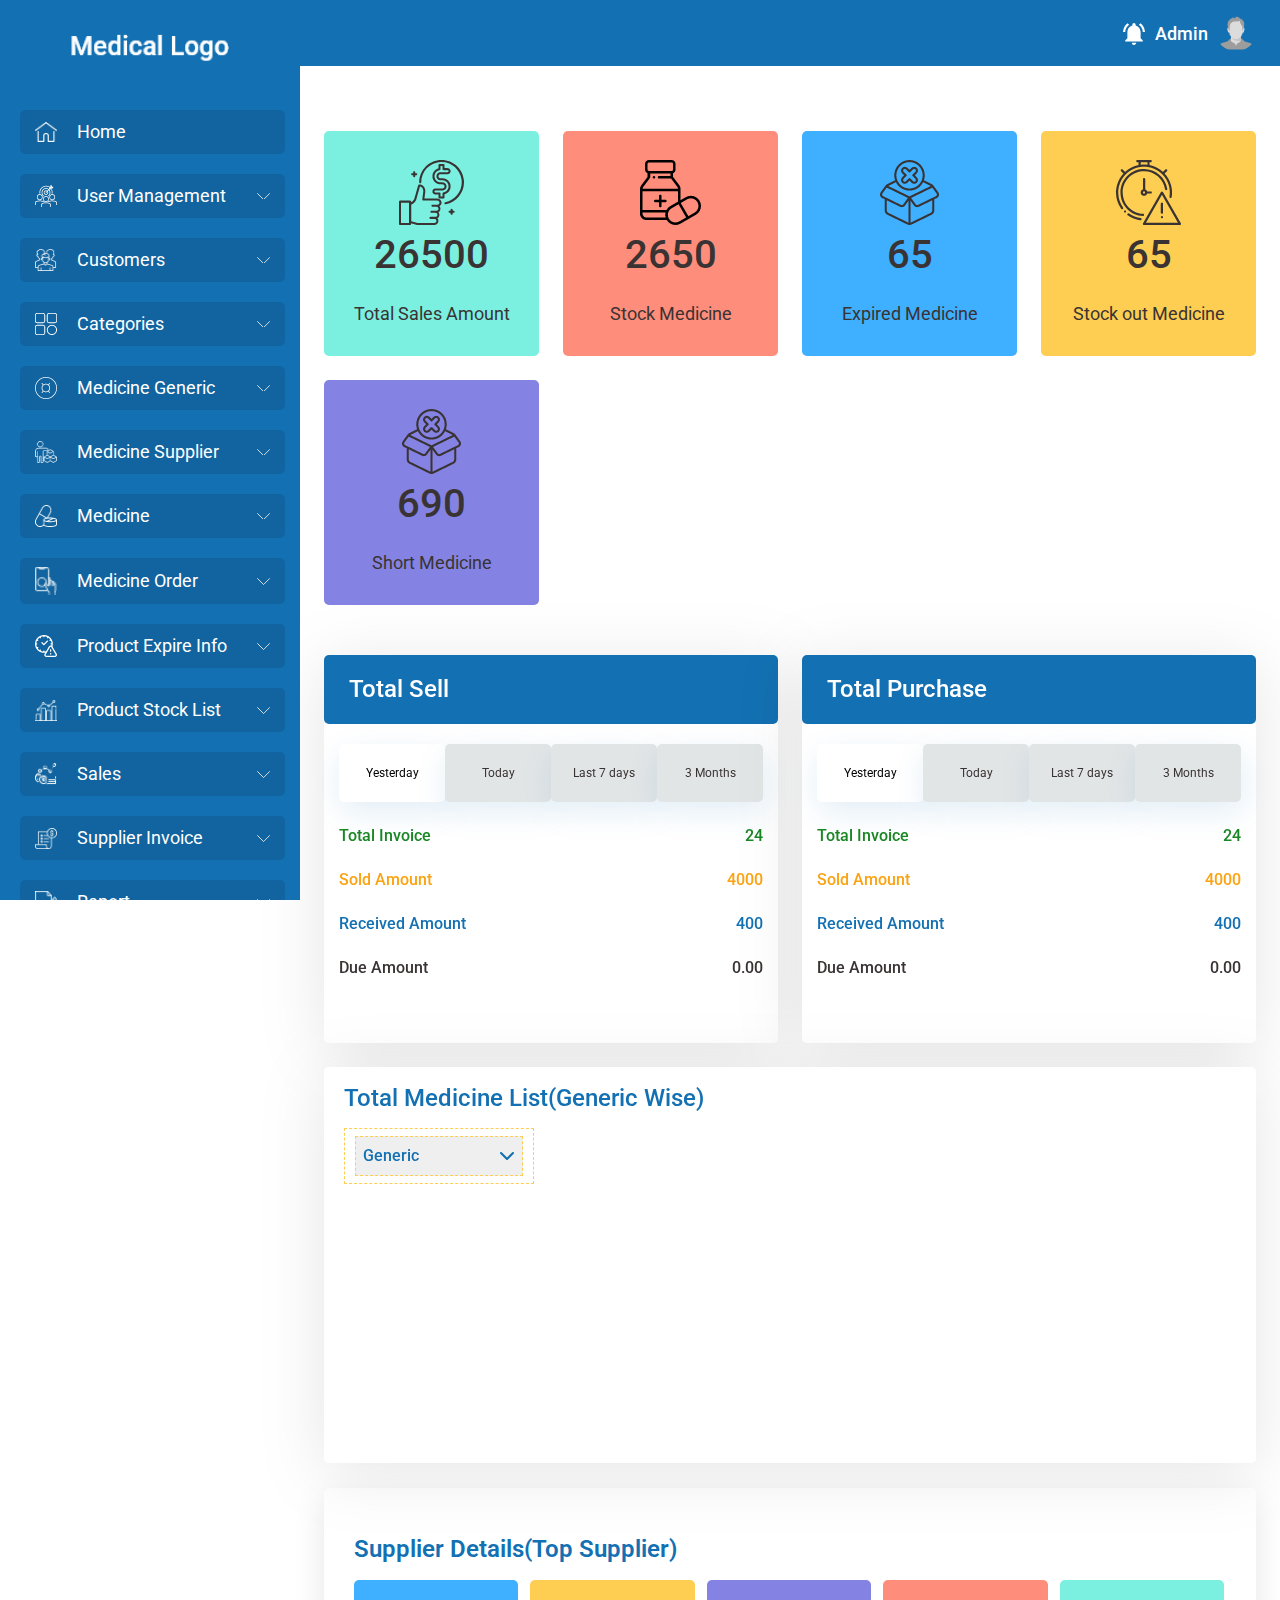
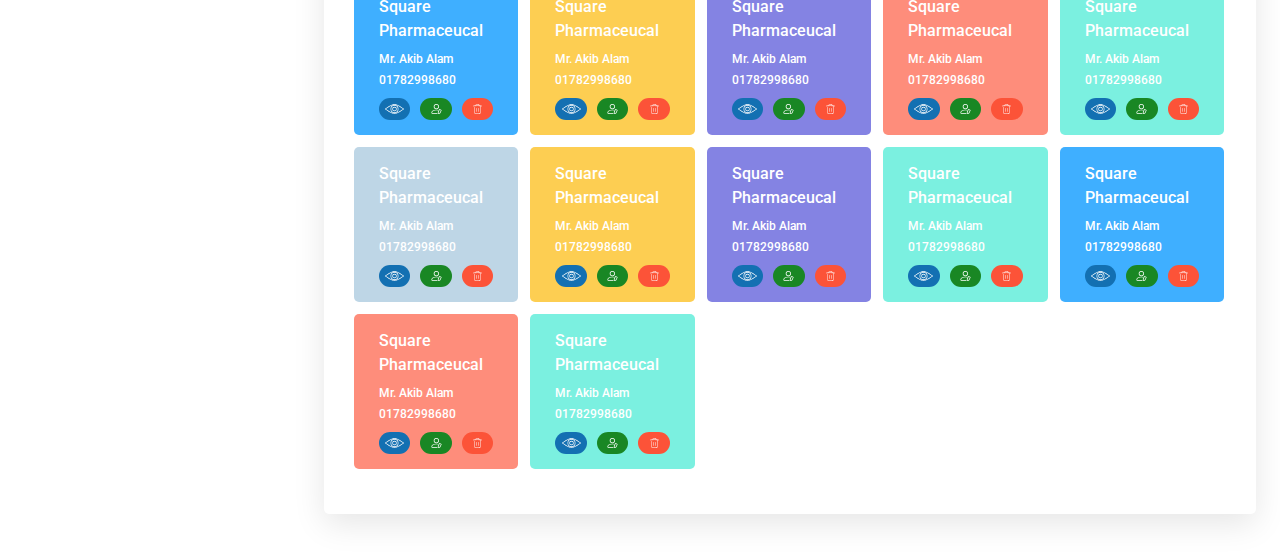
<file: index.html>
<!DOCTYPE html>
<html lang="en">

<head>
    <meta charset="UTF-8">
    <meta http-equiv="X-UA-Compatible" content="IE=edge">
    <meta name="viewport" content="width=device-width, initial-scale=1.0">
    <title> BongIt Ltd </title>

    <!-- font awesome cdn -->
    <link rel="stylesheet" href="https://cdnjs.cloudflare.com/ajax/libs/font-awesome/6.2.1/css/all.min.css">
    <!-- bootstrap link -->
    <link rel="stylesheet" href="https://cdn.jsdelivr.net/npm/bootstrap@5.2.3/dist/css/bootstrap.min.css">
    <!-- google font -->
    <link href="https://fonts.googleapis.com/css2?family=Roboto:wght@300;400;500;700;900&display=swap" rel="stylesheet">
    <!-- css link -->
    <link rel="stylesheet" href="assets/css/global.css">
    <link rel="stylesheet" href="assets/css/style.css">
    <link rel="stylesheet" href="assets/css/responsive.css">

</head>

<body>

    <!-- 
    ================================
        main admin
    ================================
    -->

    <div class="root">
        <!-- sidebar section -->
        <aside class="sidebar_section" id="siderbar_main">
            <!-- content -->
            <div class="sidebar_content">
                <!-- logo here -->
                <div class="sidebar_logo">
                    <a href="./index.html" class="sidebar_logo_inner">
                        <img src="assets/image/demologo.png" alt="">
                    </a>
                </div>
                <!-- sidebar wrapper -->
                <div class="sidebar_wrapper">
                    <!-- sidebar nav -->
                    <nav class="sidebar_nav">
                        <!-- sidebar navlist -->
                        <ul class="sidebar_navList">

                            <!-- nav item -->
                            <li class="sidebar_nav_item">
                                <!-- nav link -->
                                <a href="#" class="sidebar_nav_link">
                                    <!-- right content -->
                                    <div class="sidebar_link_content">
                                        <!-- nav link icon -->
                                        <span class="sidebar_link_icon">
                                            <img src="assets/image/sidebar icon/home.png" alt="">
                                        </span>
                                        <!-- nav name -->
                                        <span class="sidebar_link_text">Home</span>
                                    </div>
                                </a>
                            </li>

                            <!-- nav item -->
                            <li class="sidebar_nav_item">
                                <!-- nav link -->
                                <a href="#" class="sidebar_nav_link">
                                    <!-- right content -->
                                    <div class="sidebar_link_content">
                                        <!-- nav link icon -->
                                        <span class="sidebar_link_icon">
                                            <img src="assets/image/sidebar icon/management.png" alt="">
                                        </span>
                                        <!-- nav name -->
                                        <span class="sidebar_link_text">User Management</span>
                                    </div>

                                    <!-- arrow icon -->
                                    <span class="sidebarlink_arrow">
                                        <svg xmlns="http://www.w3.org/2000/svg" width="13.131" height="6.966"
                                            viewBox="0 0 13.131 6.966">
                                            <path id="Icon_feather-chevron-down" data-name="Icon feather-chevron-down"
                                                d="M9,13.5l6,6,6-6" transform="translate(-8.434 -12.934)" fill="none"
                                                stroke="#fff" stroke-linecap="round" stroke-linejoin="round"
                                                stroke-width="0.8" />
                                        </svg>
                                    </span>
                                </a>

                                <!-- sub nav -->
                                <div class="sidebar_nav_sub">
                                    <ul>
                                        <li>
                                            <a href="">Add Users</a>
                                        </li>

                                        <li>
                                            <a href="">Add Users Role</a>
                                        </li>

                                        <li>
                                            <a href="">View All Users</a>
                                        </li>
                                    </ul>
                                </div>

                            </li>

                            <!-- nav item -->
                            <li class="sidebar_nav_item">
                                <!-- nav link -->
                                <a href="#" class="sidebar_nav_link">
                                    <!-- right content -->
                                    <div class="sidebar_link_content">
                                        <!-- nav link icon -->
                                        <span class="sidebar_link_icon">
                                            <img src="assets/image/sidebar icon/customer.png" alt="">
                                        </span>
                                        <!-- nav name -->
                                        <span class="sidebar_link_text">Customers</span>
                                    </div>

                                    <!-- arrow icon -->
                                    <span class="sidebarlink_arrow">
                                        <svg xmlns="http://www.w3.org/2000/svg" width="13.131" height="6.966"
                                            viewBox="0 0 13.131 6.966">
                                            <path id="Icon_feather-chevron-down" data-name="Icon feather-chevron-down"
                                                d="M9,13.5l6,6,6-6" transform="translate(-8.434 -12.934)" fill="none"
                                                stroke="#fff" stroke-linecap="round" stroke-linejoin="round"
                                                stroke-width="0.8" />
                                        </svg>
                                    </span>
                                </a>

                                <!-- sub nav -->
                                <div class="sidebar_nav_sub">
                                    <ul>
                                        <li>
                                            <a href="">Add Customers</a>
                                        </li>

                                        <li>
                                            <a href="">View Customers</a>
                                        </li>
                                    </ul>
                                </div>

                            </li>

                            <!-- nav item -->
                            <li class="sidebar_nav_item">
                                <!-- nav link -->
                                <a href="#" class="sidebar_nav_link">
                                    <!-- right content -->
                                    <div class="sidebar_link_content">
                                        <!-- nav link icon -->
                                        <span class="sidebar_link_icon">
                                            <img src="assets/image/sidebar icon/categories.png" alt="">
                                        </span>
                                        <!-- nav name -->
                                        <span class="sidebar_link_text">Categories</span>
                                    </div>

                                    <!-- arrow icon -->
                                    <span class="sidebarlink_arrow">
                                        <svg xmlns="http://www.w3.org/2000/svg" width="13.131" height="6.966"
                                            viewBox="0 0 13.131 6.966">
                                            <path id="Icon_feather-chevron-down" data-name="Icon feather-chevron-down"
                                                d="M9,13.5l6,6,6-6" transform="translate(-8.434 -12.934)" fill="none"
                                                stroke="#fff" stroke-linecap="round" stroke-linejoin="round"
                                                stroke-width="0.8" />
                                        </svg>
                                    </span>
                                </a>

                                <!-- sub nav -->
                                <div class="sidebar_nav_sub">
                                    <ul>
                                        <li>
                                            <a href="">Add Categories</a>
                                        </li>

                                        <li>
                                            <a href="">View Categories</a>
                                        </li>
                                    </ul>
                                </div>

                            </li>

                            <!-- nav item -->
                            <li class="sidebar_nav_item">
                                <!-- nav link -->
                                <a href="#" class="sidebar_nav_link">
                                    <!-- right content -->
                                    <div class="sidebar_link_content">
                                        <!-- nav link icon -->
                                        <span class="sidebar_link_icon">
                                            <img src="assets/image/sidebar icon/medicine generic.png" alt="">
                                        </span>
                                        <!-- nav name -->
                                        <span class="sidebar_link_text">Medicine Generic</span>
                                    </div>

                                    <!-- arrow icon -->
                                    <span class="sidebarlink_arrow">
                                        <svg xmlns="http://www.w3.org/2000/svg" width="13.131" height="6.966"
                                            viewBox="0 0 13.131 6.966">
                                            <path id="Icon_feather-chevron-down" data-name="Icon feather-chevron-down"
                                                d="M9,13.5l6,6,6-6" transform="translate(-8.434 -12.934)" fill="none"
                                                stroke="#fff" stroke-linecap="round" stroke-linejoin="round"
                                                stroke-width="0.8" />
                                        </svg>
                                    </span>
                                </a>

                                <!-- sub nav -->
                                <div class="sidebar_nav_sub">
                                    <ul>
                                        <li>
                                            <a href=""> Add Medicine </a>
                                        </li>

                                        <li>
                                            <a href=""> View Medicine </a>
                                        </li>
                                    </ul>
                                </div>

                            </li>

                            <!-- nav item -->
                            <li class="sidebar_nav_item">
                                <!-- nav link -->
                                <a href="#" class="sidebar_nav_link">
                                    <!-- right content -->
                                    <div class="sidebar_link_content">
                                        <!-- nav link icon -->
                                        <span class="sidebar_link_icon">
                                            <img src="assets/image/sidebar icon/supplier.png" alt="">
                                        </span>
                                        <!-- nav name -->
                                        <span class="sidebar_link_text">Medicine Supplier</span>
                                    </div>

                                    <!-- arrow icon -->
                                    <span class="sidebarlink_arrow">
                                        <svg xmlns="http://www.w3.org/2000/svg" width="13.131" height="6.966"
                                            viewBox="0 0 13.131 6.966">
                                            <path id="Icon_feather-chevron-down" data-name="Icon feather-chevron-down"
                                                d="M9,13.5l6,6,6-6" transform="translate(-8.434 -12.934)" fill="none"
                                                stroke="#fff" stroke-linecap="round" stroke-linejoin="round"
                                                stroke-width="0.8" />
                                        </svg>
                                    </span>
                                </a>

                                <!-- sub nav -->
                                <div class="sidebar_nav_sub">
                                    <ul>
                                        <li>
                                            <a href=""> Add Supplier </a>
                                        </li>

                                        <li>
                                            <a href=""> View Supplier </a>
                                        </li>
                                    </ul>
                                </div>

                            </li>

                            <!-- nav item -->
                            <li class="sidebar_nav_item">
                                <!-- nav link -->
                                <a href="#" class="sidebar_nav_link">
                                    <!-- right content -->
                                    <div class="sidebar_link_content">
                                        <!-- nav link icon -->
                                        <span class="sidebar_link_icon">
                                            <img src="assets/image/sidebar icon/mediciine.png" alt="">
                                        </span>
                                        <!-- nav name -->
                                        <span class="sidebar_link_text">Medicine</span>
                                    </div>

                                    <!-- arrow icon -->
                                    <span class="sidebarlink_arrow">
                                        <svg xmlns="http://www.w3.org/2000/svg" width="13.131" height="6.966"
                                            viewBox="0 0 13.131 6.966">
                                            <path id="Icon_feather-chevron-down" data-name="Icon feather-chevron-down"
                                                d="M9,13.5l6,6,6-6" transform="translate(-8.434 -12.934)" fill="none"
                                                stroke="#fff" stroke-linecap="round" stroke-linejoin="round"
                                                stroke-width="0.8" />
                                        </svg>
                                    </span>
                                </a>

                                <!-- sub nav -->
                                <div class="sidebar_nav_sub">
                                    <ul>
                                        <li>
                                            <a href="">Add Medicine</a>
                                        </li>

                                        <li>
                                            <a href="">View Medicine</a>
                                        </li>

                                        <li>
                                            <a href="">Restock Medicine</a>
                                        </li>
                                    </ul>
                                </div>

                            </li>

                            <!-- nav item -->
                            <li class="sidebar_nav_item">
                                <!-- nav link -->
                                <a href="#" class="sidebar_nav_link">
                                    <!-- right content -->
                                    <div class="sidebar_link_content">
                                        <!-- nav link icon -->
                                        <span class="sidebar_link_icon">
                                            <img src="assets/image/sidebar icon/mdicine order.png" alt="">
                                        </span>
                                        <!-- nav name -->
                                        <span class="sidebar_link_text">Medicine Order</span>
                                    </div>

                                    <!-- arrow icon -->
                                    <span class="sidebarlink_arrow">
                                        <svg xmlns="http://www.w3.org/2000/svg" width="13.131" height="6.966"
                                            viewBox="0 0 13.131 6.966">
                                            <path id="Icon_feather-chevron-down" data-name="Icon feather-chevron-down"
                                                d="M9,13.5l6,6,6-6" transform="translate(-8.434 -12.934)" fill="none"
                                                stroke="#fff" stroke-linecap="round" stroke-linejoin="round"
                                                stroke-width="0.8" />
                                        </svg>
                                    </span>
                                </a>

                                <!-- sub nav -->
                                <div class="sidebar_nav_sub">
                                    <ul>
                                        <li>
                                            <a href="">Place Order</a>
                                        </li>

                                        <li>
                                            <a href="">Order List</a>
                                        </li>

                                        <li>
                                            <a href="">Return Order</a>
                                        </li>
                                    </ul>
                                </div>

                            </li>

                            <!-- nav item -->
                            <li class="sidebar_nav_item">
                                <!-- nav link -->
                                <a href="#" class="sidebar_nav_link">
                                    <!-- right content -->
                                    <div class="sidebar_link_content">
                                        <!-- nav link icon -->
                                        <span class="sidebar_link_icon">
                                            <img src="assets/image/sidebar icon/expire info.png" alt="">
                                        </span>
                                        <!-- nav name -->
                                        <span class="sidebar_link_text">Product Expire Info</span>
                                    </div>

                                    <!-- arrow icon -->
                                    <span class="sidebarlink_arrow">
                                        <svg xmlns="http://www.w3.org/2000/svg" width="13.131" height="6.966"
                                            viewBox="0 0 13.131 6.966">
                                            <path id="Icon_feather-chevron-down" data-name="Icon feather-chevron-down"
                                                d="M9,13.5l6,6,6-6" transform="translate(-8.434 -12.934)" fill="none"
                                                stroke="#fff" stroke-linecap="round" stroke-linejoin="round"
                                                stroke-width="0.8" />
                                        </svg>
                                    </span>
                                </a>

                                <!-- sub nav -->
                                <div class="sidebar_nav_sub">
                                    <ul>
                                        <li>
                                            <a href="">Expire within A month list</a>
                                        </li>

                                        <li>
                                            <a href="">Already Expired List</a>
                                        </li>
                                    </ul>
                                </div>

                            </li>

                            <!-- nav item -->
                            <li class="sidebar_nav_item">
                                <!-- nav link -->
                                <a href="#" class="sidebar_nav_link">
                                    <!-- right content -->
                                    <div class="sidebar_link_content">
                                        <!-- nav link icon -->
                                        <span class="sidebar_link_icon">
                                            <img src="assets/image/sidebar icon/stocks.png" alt="">
                                        </span>
                                        <!-- nav name -->
                                        <span class="sidebar_link_text">Product Stock List</span>
                                    </div>

                                    <!-- arrow icon -->
                                    <span class="sidebarlink_arrow">
                                        <svg xmlns="http://www.w3.org/2000/svg" width="13.131" height="6.966"
                                            viewBox="0 0 13.131 6.966">
                                            <path id="Icon_feather-chevron-down" data-name="Icon feather-chevron-down"
                                                d="M9,13.5l6,6,6-6" transform="translate(-8.434 -12.934)" fill="none"
                                                stroke="#fff" stroke-linecap="round" stroke-linejoin="round"
                                                stroke-width="0.8" />
                                        </svg>
                                    </span>
                                </a>

                                <!-- sub nav -->
                                <div class="sidebar_nav_sub">
                                    <ul>
                                        <li>
                                            <a href="">Stock List</a>
                                        </li>

                                        <li>
                                            <a href="">Short List</a>
                                        </li>
                                    </ul>
                                </div>

                            </li>

                            <!-- nav item -->
                            <li class="sidebar_nav_item">
                                <!-- nav link -->
                                <a href="#" class="sidebar_nav_link">
                                    <!-- right content -->
                                    <div class="sidebar_link_content">
                                        <!-- nav link icon -->
                                        <span class="sidebar_link_icon">
                                            <img src="assets/image/sidebar icon/sales.png" alt="">
                                        </span>
                                        <!-- nav name -->
                                        <span class="sidebar_link_text">Sales</span>
                                    </div>

                                    <!-- arrow icon -->
                                    <span class="sidebarlink_arrow">
                                        <svg xmlns="http://www.w3.org/2000/svg" width="13.131" height="6.966"
                                            viewBox="0 0 13.131 6.966">
                                            <path id="Icon_feather-chevron-down" data-name="Icon feather-chevron-down"
                                                d="M9,13.5l6,6,6-6" transform="translate(-8.434 -12.934)" fill="none"
                                                stroke="#fff" stroke-linecap="round" stroke-linejoin="round"
                                                stroke-width="0.8" />
                                        </svg>
                                    </span>
                                </a>

                                <!-- sub nav -->
                                <div class="sidebar_nav_sub">
                                    <ul>
                                        <li>
                                            <a href="">New Sales</a>
                                        </li>

                                        <li>
                                            <a href="">Sales History</a>
                                        </li>

                                        <li>
                                            <a href="">Refund History</a>
                                        </li>
                                    </ul>
                                </div>

                            </li>

                            <!-- nav item -->
                            <li class="sidebar_nav_item">
                                <!-- nav link -->
                                <a href="#" class="sidebar_nav_link">
                                    <!-- right content -->
                                    <div class="sidebar_link_content">
                                        <!-- nav link icon -->
                                        <span class="sidebar_link_icon">
                                            <img src="assets/image/sidebar icon/invoice.png" alt="">
                                        </span>
                                        <!-- nav name -->
                                        <span class="sidebar_link_text">Supplier Invoice</span>
                                    </div>

                                    <!-- arrow icon -->
                                    <span class="sidebarlink_arrow">
                                        <svg xmlns="http://www.w3.org/2000/svg" width="13.131" height="6.966"
                                            viewBox="0 0 13.131 6.966">
                                            <path id="Icon_feather-chevron-down" data-name="Icon feather-chevron-down"
                                                d="M9,13.5l6,6,6-6" transform="translate(-8.434 -12.934)" fill="none"
                                                stroke="#fff" stroke-linecap="round" stroke-linejoin="round"
                                                stroke-width="0.8" />
                                        </svg>
                                    </span>
                                </a>

                                <!-- sub nav -->
                                <div class="sidebar_nav_sub">
                                    <ul>
                                        <li>
                                            <a href="">Add Supplier Invoice</a>
                                        </li>

                                        <li>
                                            <a href="">Total Supplier Invoice List</a>
                                        </li>
                                    </ul>
                                </div>

                            </li>

                            <!-- nav item -->
                            <li class="sidebar_nav_item">
                                <!-- nav link -->
                                <a href="#" class="sidebar_nav_link">
                                    <!-- right content -->
                                    <div class="sidebar_link_content">
                                        <!-- nav link icon -->
                                        <span class="sidebar_link_icon">
                                            <img src="assets/image/sidebar icon/report.png" alt="">
                                        </span>
                                        <!-- nav name -->
                                        <span class="sidebar_link_text">Report</span>
                                    </div>

                                    <!-- arrow icon -->
                                    <span class="sidebarlink_arrow">
                                        <svg xmlns="http://www.w3.org/2000/svg" width="13.131" height="6.966"
                                            viewBox="0 0 13.131 6.966">
                                            <path id="Icon_feather-chevron-down" data-name="Icon feather-chevron-down"
                                                d="M9,13.5l6,6,6-6" transform="translate(-8.434 -12.934)" fill="none"
                                                stroke="#fff" stroke-linecap="round" stroke-linejoin="round"
                                                stroke-width="0.8" />
                                        </svg>
                                    </span>
                                </a>

                                <!-- sub nav -->
                                <div class="sidebar_nav_sub">
                                    <ul>
                                        <li>
                                            <a href="">Due Customers</a>
                                        </li>

                                        <li>
                                            <a href="">Sell & Purchase Report</a>
                                        </li>

                                        <li>
                                            <a href="">Top Sell List</a>
                                        </li>

                                        <li>
                                            <a href="">Supplier Payment Due</a>
                                        </li>

                                        <li>
                                            <a href="">Profit/Loss</a>
                                        </li>

                                        <li>
                                            <a href="">Today Sell</a>
                                        </li>

                                        <li>
                                            <a href="">Yesterday Sell</a>
                                        </li>

                                        <li>
                                            <a href="">Yearly Sell</a>
                                        </li>

                                        <li>
                                            <a href="">Custom Date Wise Sell</a>
                                        </li>
                                    </ul>
                                </div>

                            </li>

                            <!-- nav item -->
                            <li class="sidebar_nav_item">
                                <!-- nav link -->
                                <a href="#" class="sidebar_nav_link">
                                    <!-- right content -->
                                    <div class="sidebar_link_content">
                                        <!-- nav link icon -->
                                        <span class="sidebar_link_icon">
                                            <img src="assets/image/sidebar icon/settings.png" alt="">
                                        </span>
                                        <!-- nav name -->
                                        <span class="sidebar_link_text">Setting</span>
                                    </div>

                                    <!-- arrow icon -->
                                    <span class="sidebarlink_arrow">
                                        <svg xmlns="http://www.w3.org/2000/svg" width="13.131" height="6.966"
                                            viewBox="0 0 13.131 6.966">
                                            <path id="Icon_feather-chevron-down" data-name="Icon feather-chevron-down"
                                                d="M9,13.5l6,6,6-6" transform="translate(-8.434 -12.934)" fill="none"
                                                stroke="#fff" stroke-linecap="round" stroke-linejoin="round"
                                                stroke-width="0.8" />
                                        </svg>
                                    </span>
                                </a>

                                <!-- sub nav -->
                                <div class="sidebar_nav_sub">
                                    <ul>
                                        <li>
                                            <a href="">Add Company Details</a>
                                        </li>

                                        <li>
                                            <a href="">Payment Methods</a>
                                        </li>
                                    </ul>
                                </div>

                            </li>

                        </ul>
                    </nav>
                </div>
            </div>
        </aside>

        <!-- siderbar section end -->
        <div class="admin_main">
            <!-- header section -->
            <header class="header_section">
                <div class="header_wrapper">
                    <!-- header toggler -->
                    <div class="toggle_nav" id="dashboard_toggle">
                        <ul>
                            <li></li>
                            <li></li>
                            <li></li>
                        </ul>
                    </div>
                    <!-- info -->
                    <div class="header_info">
                        <div class="header_notification">
                            <span class="header_notification_icon"><svg xmlns="http://www.w3.org/2000/svg" width="22"
                                    height="22" viewBox="0 0 22 22">
                                    <path id="Icon_material-notifications-active"
                                        data-name="Icon material-notifications-active"
                                        d="M9.168,5.533,7.591,3.919a11.842,11.842,0,0,0-4.546,8.856H5.252A9.582,9.582,0,0,1,9.168,5.533Zm13.67,7.243h2.207A11.914,11.914,0,0,0,20.5,3.919L18.933,5.533a9.639,9.639,0,0,1,3.906,7.243Zm-2.174.564c0-3.464-1.809-6.363-4.965-7.13V5.442a1.655,1.655,0,1,0-3.31,0v.767c-3.167.767-4.965,3.655-4.965,7.13v5.641L5.219,21.237v1.128H22.871V21.237l-2.207-2.256Zm-6.62,12.41a1.892,1.892,0,0,0,.441-.045,2.251,2.251,0,0,0,1.589-1.331,2.31,2.31,0,0,0,.165-.88H11.827A2.248,2.248,0,0,0,14.045,25.75Z"
                                        transform="translate(-3.045 -3.75)" fill="#fff" />
                                </svg>
                            </span>
                        </div>

                        <!-- profile -->
                        <div class="headerinfo_profile">
                            <p class="headerinfo_profile_name">Admin</p>
                            <div class="headerinfo_profile_image">
                                <img src="assets/image/user.png" alt="">
                            </div>
                        </div>
                    </div>

                    <!-- header toggoler -->
                </div>
            </header>

            <!-- content -->
            <div class="adminmain_content">

                <!-- overview section -->
                <div class="admin_overview section_padding">

                    <!-- single card -->
                    <div class="admin_overview_card betaBg">
                        <div class="adimnoverview_card_content">
                            <!-- image -->
                            <div class="admin_overviewCard_image">
                                <img src="assets/image/overview/11-best price.png" alt="">
                            </div>
                            <!-- total -->
                            <p class="admin_overviewCard_total">26500</p>
                            <p class="admin_overviewCard_title">Total Sales Amount</p>
                            <!--  -->
                        </div>
                    </div>

                    <!-- single card -->
                    <div class="admin_overview_card pinkBg">
                        <div class="adimnoverview_card_content">
                            <!-- image -->
                            <div class="admin_overviewCard_image">
                                <img src="assets/image/overview/medicine (2).png" alt="">
                            </div>
                            <!-- total -->
                            <p class="admin_overviewCard_total">2650</p>
                            <p class="admin_overviewCard_title">Stock Medicine</p>
                            <!--  -->
                        </div>
                    </div>

                    <!-- single card -->
                    <div class="admin_overview_card dgerblueColor">
                        <div class="adimnoverview_card_content">
                            <!-- image -->
                            <div class="admin_overviewCard_image">
                                <img src="assets/image/overview/out-of-stock.png" alt="">
                            </div>
                            <!-- total -->
                            <p class="admin_overviewCard_total">65</p>
                            <p class="admin_overviewCard_title">Expired Medicine</p>
                            <!--  -->
                        </div>
                    </div>

                    <!-- single card -->
                    <div class="admin_overview_card orangeBg">
                        <div class="adimnoverview_card_content">
                            <!-- image -->
                            <div class="admin_overviewCard_image">
                                <img src="assets/image/overview/deadline.png" alt="">
                            </div>
                            <!-- total -->
                            <p class="admin_overviewCard_total">65</p>
                            <p class="admin_overviewCard_title">Stock out Medicine </p>
                            <!--  -->
                        </div>
                    </div>

                    <!-- single card -->
                    <div class="admin_overview_card alphaBg">
                        <div class="adimnoverview_card_content">
                            <!-- image -->
                            <div class="admin_overviewCard_image">
                                <img src="assets/image/overview/out-of-stock.png" alt="">
                            </div>
                            <!-- total -->
                            <p class="admin_overviewCard_total">690</p>
                            <p class="admin_overviewCard_title">Short Medicine</p>
                            <!--  -->
                        </div>
                    </div>

                </div>
                <!-- overview section end -->

                <!-- admintab section -->
                <div class="adminview_section section_padding">
                    <!-- wrapper -->
                    <div class="adminview_wrapper">

                        <!-- tab item -->
                        <div class="adminview_viewtab_item">
                            <!-- header -->
                            <div class="adminview_viewtab_header">
                                <h1>Total Sell</h1>
                            </div>
                            <!-- tab item-->
                            <div class="adminview_viewtab">
                                <!-- btn wrapper -->
                                <div class="adminview_viewtabBtn_wrapper nav nav-tabs" id="nav-tab">
                                    <div class="adminview_viewtabBtn nav-link active" data-bs-toggle="tab"
                                        data-bs-target="#nav-Yesterday">
                                        Yesterday
                                    </div>
                                    <div class="adminview_viewtabBtn nav-link" data-bs-toggle="tab"
                                        data-bs-target="#nav-Today">Today</div>
                                    <div class="adminview_viewtabBtn nav-link" data-bs-toggle="tab"
                                        data-bs-target="#nav-Last">Last 7 days</div>
                                    <div class="adminview_viewtabBtn nav-link" data-bs-toggle="tab"
                                        data-bs-target="#nav-Months">3 Months</div>
                                </div>

                                <!-- adminview_viewtabBtn_content -->
                                <div class="adminview_viewtabcontent_wrapper tab-content">
                                    <!-- tab content -->
                                    <div class="adminview_viewtabcontent tab-pane fade show active" id="nav-Yesterday">
                                        <ul>
                                            <li>
                                                <span class="greenColor">Total Invoice</span>
                                                <span class="greenColor">24</span>
                                            </li>

                                            <li>
                                                <span class="orangeColor">Sold Amount</span>
                                                <span class="orangeColor">4000</span>
                                            </li>

                                            <li>
                                                <span class="mainColor">Received Amount</span>
                                                <span class="mainColor">400</span>
                                            </li>

                                            <li>
                                                <span class="blackColor">Due Amount</span>
                                                <span class="blackColor">0.00</span>
                                            </li>

                                        </ul>
                                    </div>
                                    <!-- tab content -->
                                    <div class="adminview_viewtabcontent tab-pane fade" id="nav-Today">
                                        <ul>
                                            <li>
                                                <span class="greenColor">Total Invoice</span>
                                                <span class="greenColor">24</span>
                                            </li>

                                            <li>
                                                <span class="orangeColor">Sold Amount</span>
                                                <span class="orangeColor">4000</span>
                                            </li>

                                            <li>
                                                <span class="mainColor">Received Amount</span>
                                                <span class="mainColor">400</span>
                                            </li>

                                            <li>
                                                <span class="blackColor">Due Amount</span>
                                                <span class="blackColor">0.00</span>
                                            </li>

                                        </ul>
                                    </div>
                                    <!-- tab content -->
                                    <div class="adminview_viewtabcontent tab-pane fade" id="nav-Last">
                                        <ul>
                                            <li>
                                                <span class="greenColor">Total Invoice</span>
                                                <span class="greenColor">24</span>
                                            </li>

                                            <li>
                                                <span class="orangeColor">Sold Amount</span>
                                                <span class="orangeColor">4000</span>
                                            </li>

                                            <li>
                                                <span class="mainColor">Received Amount</span>
                                                <span class="mainColor">400</span>
                                            </li>

                                            <li>
                                                <span class="blackColor">Due Amount</span>
                                                <span class="blackColor">0.00</span>
                                            </li>

                                        </ul>
                                    </div>
                                    <!-- tab content -->
                                    <div class="adminview_viewtabcontent tab-pane fade" id="nav-Months">
                                        <ul>
                                            <li>
                                                <span class="greenColor">Total Invoice</span>
                                                <span class="greenColor">24</span>
                                            </li>

                                            <li>
                                                <span class="orangeColor">Sold Amount</span>
                                                <span class="orangeColor">4000</span>
                                            </li>

                                            <li>
                                                <span class="mainColor">Received Amount</span>
                                                <span class="mainColor">400</span>
                                            </li>

                                            <li>
                                                <span class="blackColor">Due Amount</span>
                                                <span class="blackColor">0.00</span>
                                            </li>

                                        </ul>
                                    </div>
                                </div>
                            </div>

                        </div>

                        <!-- tab item -->
                        <div class="adminview_viewtab_item">
                            <!-- header -->
                            <div class="adminview_viewtab_header">
                                <h1>Total Purchase</h1>
                            </div>
                            <!-- tab item-->
                            <div class="adminview_viewtab">
                                <!-- btn wrapper -->
                                <div class="adminview_viewtabBtn_wrapper nav nav-tabs" id="nav-tab">
                                    <div class="adminview_viewtabBtn nav-link active" data-bs-toggle="tab"
                                        data-bs-target="#nav-Yesterda">
                                        Yesterday
                                    </div>
                                    <div class="adminview_viewtabBtn nav-link" data-bs-toggle="tab"
                                        data-bs-target="#nav-Toda">Today</div>
                                    <div class="adminview_viewtabBtn nav-link" data-bs-toggle="tab"
                                        data-bs-target="#nav-Las">Last 7 days</div>
                                    <div class="adminview_viewtabBtn nav-link" data-bs-toggle="tab"
                                        data-bs-target="#nav-Month">3 Months</div>
                                </div>

                                <!-- adminview_viewtabBtn_content -->
                                <div class="adminview_viewtabcontent_wrapper tab-content">
                                    <!-- tab content -->
                                    <div class="adminview_viewtabcontent tab-pane fade show active" id="nav-Yesterda">
                                        <ul>
                                            <li>
                                                <span class="greenColor">Total Invoice</span>
                                                <span class="greenColor">24</span>
                                            </li>

                                            <li>
                                                <span class="orangeColor">Sold Amount</span>
                                                <span class="orangeColor">4000</span>
                                            </li>

                                            <li>
                                                <span class="mainColor">Received Amount</span>
                                                <span class="mainColor">400</span>
                                            </li>

                                            <li>
                                                <span class="blackColor">Due Amount</span>
                                                <span class="blackColor">0.00</span>
                                            </li>

                                        </ul>
                                    </div>
                                    <!-- tab content -->
                                    <div class="adminview_viewtabcontent tab-pane fade" id="nav-Toda">
                                        <ul>
                                            <li>
                                                <span class="greenColor">Total Invoice</span>
                                                <span class="greenColor">24</span>
                                            </li>

                                            <li>
                                                <span class="orangeColor">Sold Amount</span>
                                                <span class="orangeColor">4000</span>
                                            </li>

                                            <li>
                                                <span class="mainColor">Received Amount</span>
                                                <span class="mainColor">400</span>
                                            </li>

                                            <li>
                                                <span class="blackColor">Due Amount</span>
                                                <span class="blackColor">0.00</span>
                                            </li>

                                        </ul>
                                    </div>
                                    <!-- tab content -->
                                    <div class="adminview_viewtabcontent tab-pane fade" id="nav-Las">
                                        <ul>
                                            <li>
                                                <span class="greenColor">Total Invoice</span>
                                                <span class="greenColor">24</span>
                                            </li>

                                            <li>
                                                <span class="orangeColor">Sold Amount</span>
                                                <span class="orangeColor">4000</span>
                                            </li>

                                            <li>
                                                <span class="mainColor">Received Amount</span>
                                                <span class="mainColor">400</span>
                                            </li>

                                            <li>
                                                <span class="blackColor">Due Amount</span>
                                                <span class="blackColor">0.00</span>
                                            </li>

                                        </ul>
                                    </div>
                                    <!-- tab content -->
                                    <div class="adminview_viewtabcontent tab-pane fade" id="nav-Month">
                                        <ul>
                                            <li>
                                                <span class="greenColor">Total Invoice</span>
                                                <span class="greenColor">24</span>
                                            </li>

                                            <li>
                                                <span class="orangeColor">Sold Amount</span>
                                                <span class="orangeColor">4000</span>
                                            </li>

                                            <li>
                                                <span class="mainColor">Received Amount</span>
                                                <span class="mainColor">400</span>
                                            </li>

                                            <li>
                                                <span class="blackColor">Due Amount</span>
                                                <span class="blackColor">0.00</span>
                                            </li>

                                        </ul>
                                    </div>
                                </div>

                            </div>

                        </div>

                        <!-- Generic item -->
                        <div class="generic_view">
                            <div class="generic_viewcontent">

                                <h1 class="generic_view_title">Total Medicine List(Generic Wise)</h1>

                                <div class="generic_viewWrapper">
                                    <!-- dropdown -->
                                    <div class="generic_view_dropdown">
                                        <!-- dropdown btn -->
                                        <div class="generic_viewBtn_inner">
                                            <button class="generic_viewBtn" id="generic_viewBtn">
                                                <span>Generic</span>
                                                <span><i class="fa-solid fa-chevron-down"></i></span>
                                            </button>
                                        </div>
                                        <!-- veiw dropdown -->
                                        <div class="generic_viewdropdown_list" id="genericDropdown_view">
                                            <!-- search input -->
                                            <input type="text" placeholder="Search Generic Name"
                                                id="search_genericInput" class="search_genericInput">
                                            <!-- generic list -->
                                            <ul id="search_genericList" class="nav">
                                                <!-- item -->
                                                <li class="" data-bs-toggle="pill" data-bs-target="#v-pills-home">
                                                    <span>Paracetamol</span>
                                                    <span><i class="fa-solid fa-chevron-down"></i></span>
                                                </li>
                                                <!-- item -->
                                                <li class="" data-bs-toggle="pill" data-bs-target="#v-pills-home">
                                                    <span>phenoxymethylpenicillin</span>
                                                    <span><i class="fa-solid fa-chevron-down"></i></span>
                                                </li>
                                                <!-- item -->
                                                <li class="" data-bs-toggle="pill" data-bs-target="#v-pills-home">
                                                    <span>ampicillin</span>
                                                    <span><i class="fa-solid fa-chevron-down"></i></span>
                                                </li>
                                                <!-- item -->
                                                <li class="" data-bs-toggle="pill" data-bs-target="#v-pills-home">
                                                    <span>amoxicillin</span>
                                                    <span><i class="fa-solid fa-chevron-down"></i></span>
                                                </li>
                                                <!-- item -->
                                                <li class="" data-bs-toggle="pill" data-bs-target="#v-pills-home">
                                                    <span>flucloxacillin</span>
                                                    <span><i class="fa-solid fa-chevron-down"></i></span>
                                                </li>
                                                <!-- item -->
                                                <li class="" data-bs-toggle="pill" data-bs-target="#v-pills-home">
                                                    <span>hasif</span>
                                                    <span><i class="fa-solid fa-chevron-down"></i></span>
                                                </li>
                                                <!-- item -->
                                                <li class="" data-bs-toggle="pill" data-bs-target="#v-pills-home">
                                                    <span>billal</span>
                                                    <span><i class="fa-solid fa-chevron-down"></i></span>
                                                </li>
                                                <!-- item -->
                                                <li class="" data-bs-toggle="pill" data-bs-target="#v-pills-home">
                                                    <span>rana saha</span>
                                                    <span><i class="fa-solid fa-chevron-down"></i></span>
                                                </li>
                                                <!-- item -->
                                                <li class="" data-bs-toggle="pill" data-bs-target="#v-pills-home">
                                                    <span>Priad</span>
                                                    <span><i class="fa-solid fa-chevron-down"></i></span>
                                                </li>

                                            </ul>
                                        </div>
                                    </div>

                                    <!-- generic_viewtab -->
                                    <div class="generic_viewtab tab-content">
                                        <!-- item -->
                                        <div class="generic_viewtab_item tab-pane fade show" id="v-pills-home">
                                            <!-- table -->
                                            <div class="generic_viewtabItem_table">
                                                <table>
                                                    <thead>
                                                        <tr>
                                                            <th>Medicine Name</th>
                                                            <th>Generic</th>
                                                            <th>Company Name</th>
                                                            <th>Buying Price</th>
                                                            <th>Selling Price</th>
                                                            <th>Stocklist</th>
                                                            <th>Total Sell</th>
                                                        </tr>
                                                    </thead>
                                                    <tbody>
                                                        <!-- row -->
                                                        <tr>
                                                            <td>Napa</td>
                                                            <td>Paracetamol</td>
                                                            <td>Square</td>
                                                            <td><span>2</span><span>Taka</span></td>
                                                            <td><span>4</span><span>Taka</span></td>
                                                            <td>400</td>
                                                            <td>5000</td>
                                                        </tr>
                                                        <!-- row -->
                                                        <tr>
                                                            <td>Napa</td>
                                                            <td>Paracetamol</td>
                                                            <td>Square</td>
                                                            <td><span>2</span><span>Taka</span></td>
                                                            <td><span>4</span><span>Taka</span></td>
                                                            <td>400</td>
                                                            <td>5000</td>
                                                        </tr>
                                                        <!-- row -->
                                                        <tr>
                                                            <td>Napa</td>
                                                            <td>Paracetamol</td>
                                                            <td>Square</td>
                                                            <td><span>2</span><span>Taka</span></td>
                                                            <td><span>4</span><span>Taka</span></td>
                                                            <td>400</td>
                                                            <td>5000</td>
                                                        </tr>
                                                        <!-- row -->
                                                        <tr>
                                                            <td>Napa</td>
                                                            <td>Paracetamol</td>
                                                            <td>Square</td>
                                                            <td><span>2</span><span>Taka</span></td>
                                                            <td><span>4</span><span>Taka</span></td>
                                                            <td>400</td>
                                                            <td>5000</td>
                                                        </tr>
                                                        <!-- row -->
                                                        <tr>
                                                            <td>Napa</td>
                                                            <td>Paracetamol</td>
                                                            <td>Square</td>
                                                            <td><span>2</span><span>Taka</span></td>
                                                            <td><span>4</span><span>Taka</span></td>
                                                            <td>400</td>
                                                            <td>5000</td>
                                                        </tr>
                                                        <!-- row -->
                                                        <tr>
                                                            <td>Napa</td>
                                                            <td>Paracetamol</td>
                                                            <td>Square</td>
                                                            <td><span>2</span><span>Taka</span></td>
                                                            <td><span>4</span><span>Taka</span></td>
                                                            <td>400</td>
                                                            <td>5000</td>
                                                        </tr>
                                                        <!-- row -->
                                                        <tr>
                                                            <td>Napa</td>
                                                            <td>Paracetamol</td>
                                                            <td>Square</td>
                                                            <td><span>2</span><span>Taka</span></td>
                                                            <td><span>4</span><span>Taka</span></td>
                                                            <td>400</td>
                                                            <td>5000</td>
                                                        </tr>
                                                        <!-- row -->
                                                        <tr>
                                                            <td>Napa</td>
                                                            <td>Paracetamol</td>
                                                            <td>Square</td>
                                                            <td><span>2</span><span>Taka</span></td>
                                                            <td><span>4</span><span>Taka</span></td>
                                                            <td>400</td>
                                                            <td>5000</td>
                                                        </tr>
                                                        <!-- row -->
                                                        <tr>
                                                            <td>Napa</td>
                                                            <td>Paracetamol</td>
                                                            <td>Square</td>
                                                            <td><span>2</span><span>Taka</span></td>
                                                            <td><span>4</span><span>Taka</span></td>
                                                            <td>400</td>
                                                            <td>5000</td>
                                                        </tr>
                                                    </tbody>
                                                </table>
                                            </div>
                                        </div>
                                    </div>
                                </div>

                            </div>
                        </div>

                    </div>
                </div>

                <!-- Supplier details -->
                <div class="Supplier_details section_padding">
                    <!-- content -->
                    <div class="Supplier_details_content">
                        <!-- section heading -->
                        <div class="section_heading">
                            <h1 class="section_headingText">Supplier Details(Top Supplier)</h1>
                        </div>

                        <!-- wrapper -->
                        <div class="SupplierDetails_wrapper">

                            <!-- single card -->
                            <div class="SupplierDetails_card dgerblueColor">
                                <!-- wrapper -->
                                <div class="SupplierDetails_card_wrapper">
                                    <!-- content -->
                                    <div class="SupplierDetails_card_content">
                                        <!-- cmpany name -->
                                        <h3 class="SupplierDetails_card_CompName">Square Pharmaceucal</h3>
                                        <p class="supplierDetails_card_selalName">Mr. Akib Alam</p>
                                        <p class="supplierDetails_card_number">01782998680</p>
                                    </div>
                                    <div class="SupplierDetails_card_footer">
                                        <div class="SupplierDetails_cardBtn_wraqpper">
                                            <!-- btn -->
                                            <div class="SupplierDetails_cardBtn mainBg">
                                                <button type="button" data-bs-toggle="modal"
                                                    data-bs-target="#staticBackdrop">
                                                    <span><svg xmlns="http://www.w3.org/2000/svg" width="19" height="10"
                                                            viewBox="0 0 19 10">
                                                            <g id="Group_1201" data-name="Group 1201"
                                                                transform="translate(-7 -6)">
                                                                <path id="Path_126" data-name="Path 126"
                                                                    d="M22.864,22.224C22.61,22.031,16.613,17.5,13.5,17.5s-9.11,4.531-9.364,4.724a.348.348,0,0,0,0,.552c.254.193,6.251,4.724,9.364,4.724s9.11-4.531,9.364-4.724a.348.348,0,0,0,0-.552ZM13.5,26.81c-2.469,0-7.219-3.319-8.584-4.31,1.364-.992,6.114-4.31,8.584-4.31s7.219,3.319,8.584,4.31C20.719,23.492,15.969,26.81,13.5,26.81Z"
                                                                    transform="translate(3 -11.5)" fill="#fff" />
                                                                <path id="Path_127" data-name="Path 127"
                                                                    d="M25.375,27.659a2.248,2.248,0,1,0,2.248-2.284A2.266,2.266,0,0,0,25.375,27.659Zm3.817,0a1.569,1.569,0,1,1-1.569-1.595,1.582,1.582,0,0,1,1.569,1.595Z"
                                                                    transform="translate(-11.123 -16.659)"
                                                                    fill="#fff" />
                                                                <path id="Path_128" data-name="Path 128"
                                                                    d="M20.313,24.343a3.966,3.966,0,1,0,3.965-4.03A4,4,0,0,0,20.313,24.343Zm7.252,0A3.287,3.287,0,1,1,24.278,21a3.314,3.314,0,0,1,3.287,3.341Z"
                                                                    transform="translate(-7.778 -13.343)" fill="#fff" />
                                                            </g>
                                                        </svg>

                                                    </span>
                                                </button>
                                            </div>

                                            <!-- btn -->
                                            <div class="SupplierDetails_cardBtn greenBg">
                                                <button type="button" data-bs-toggle="modal"
                                                    data-bs-target="#staticBackdrop">
                                                    <span><svg xmlns="http://www.w3.org/2000/svg" width="19" height="10"
                                                            viewBox="0 0 10.075 10">
                                                            <g id="Icon" transform="translate(-1.25 -1.737)">
                                                                <path id="Path_129" data-name="Path 129"
                                                                    d="M18.242,14.161a.832.832,0,0,0-.4-1.107l-1.02-.475a.833.833,0,0,0-1.106.4l-1.039,2.228a.834.834,0,0,0-.043.59l.4,1.324a.357.357,0,0,0,.484.225l1.269-.548a.833.833,0,0,0,.425-.413Zm-.647-.3-1.039,2.228a.119.119,0,0,1-.061.059l-.9.389-.281-.939a.122.122,0,0,1,.006-.084l1.039-2.228a.12.12,0,0,1,.067-.061.117.117,0,0,1,.091,0l1.019.475a.12.12,0,0,1,.058.158Z"
                                                                    transform="translate(-6.995 -5.641)" fill="#fff"
                                                                    fill-rule="evenodd" />
                                                                <path id="Path_130" data-name="Path 130"
                                                                    d="M7.08,17H2.059a.1.1,0,0,1-.1-.1v-.69a1.351,1.351,0,0,1,.717-1.04,6.357,6.357,0,0,1,3.447-.864,8.413,8.413,0,0,1,1.142.076.357.357,0,0,0,.1-.708A9.184,9.184,0,0,0,6.128,13.6a7.082,7.082,0,0,0-3.85.988A2.037,2.037,0,0,0,1.25,16.217v.69a.809.809,0,0,0,.809.809H7.08a.357.357,0,1,0,0-.714Z"
                                                                    transform="translate(0 -6.217)" fill="#fff"
                                                                    fill-rule="evenodd" />
                                                                <path id="Path_131" data-name="Path 131"
                                                                    d="M8.617,1.737a2.617,2.617,0,1,0,2.617,2.617A2.619,2.619,0,0,0,8.617,1.737Zm0,.714a1.9,1.9,0,1,1-1.9,1.9,1.9,1.9,0,0,1,1.9-1.9Z"
                                                                    transform="translate(-2.489)" fill="#fff"
                                                                    fill-rule="evenodd" />
                                                            </g>
                                                        </svg>

                                                    </span>
                                                </button>
                                            </div>
                                            <!-- btn -->
                                            <div class="SupplierDetails_cardBtn redbg">
                                                <button type="button">
                                                    <span><svg xmlns="http://www.w3.org/2000/svg" width="19" height="10"
                                                            viewBox="0 0 9 10">
                                                            <g id="trash-can" transform="translate(-0.836 -0.248)">
                                                                <path id="Path_132" data-name="Path 132"
                                                                    d="M9.621,2c-.8-.081-1.612-.147-2.418-.191l-.08-.506C7.05.834,6.961.248,5.954.248H4.713c-1.259.03-1.082.794-1.245,1.538-.76.035-1.66.138-2.422.218a.255.255,0,0,0,.047.507A34.7,34.7,0,0,1,8.43,2.4l-.4,6.161c-.051.782-.077,1.174-1.179,1.174H3.812c-1.1,0-1.128-.392-1.179-1.172l-.308-5.09a.245.245,0,0,0-.254-.237.25.25,0,0,0-.222.271L2.157,8.6c.053.809.108,1.647,1.654,1.647H6.853c1.546,0,1.6-.837,1.654-1.647l.4-6.154c.272-.031.856.248.929-.16A.251.251,0,0,0,9.621,2Zm-4.77-.254c-.3,0-.6.007-.9.017C4.078,1.2,3.927.719,4.713.756H5.955c.793-.035.638.484.762,1.036C6.092,1.766,5.468,1.749,4.851,1.749Z"
                                                                    transform="translate(0)" fill="#fff" />
                                                                <path id="Path_133" data-name="Path 133"
                                                                    d="M11.211,15.994a.247.247,0,0,0,.238-.268l-.181-3.279a.239.239,0,1,0-.477.03l.18,3.278A.245.245,0,0,0,11.211,15.994Z"
                                                                    transform="translate(-6.792 -7.908)" fill="#fff" />
                                                                <path id="Path_134" data-name="Path 134"
                                                                    d="M17.6,15.757l.18-3.277a.238.238,0,1,0-.474-.037s-.18,3.282-.181,3.284A.239.239,0,1,0,17.6,15.757Z"
                                                                    transform="translate(-11.111 -7.911)" fill="#fff" />
                                                            </g>
                                                        </svg>

                                                    </span>
                                                </button>
                                            </div>
                                        </div>
                                    </div>
                                </div>
                            </div>

                            <!-- single card -->
                            <div class="SupplierDetails_card orangeBg">
                                <!-- wrapper -->
                                <div class="SupplierDetails_card_wrapper">
                                    <!-- content -->
                                    <div class="SupplierDetails_card_content">
                                        <!-- cmpany name -->
                                        <h3 class="SupplierDetails_card_CompName">Square Pharmaceucal</h3>
                                        <p class="supplierDetails_card_selalName">Mr. Akib Alam</p>
                                        <p class="supplierDetails_card_number">01782998680</p>
                                    </div>
                                    <div class="SupplierDetails_card_footer">
                                        <div class="SupplierDetails_cardBtn_wraqpper">
                                            <!-- btn -->
                                            <div class="SupplierDetails_cardBtn mainBg">
                                                <button type="button">
                                                    <span><svg xmlns="http://www.w3.org/2000/svg" width="19" height="10"
                                                            viewBox="0 0 19 10">
                                                            <g id="Group_1201" data-name="Group 1201"
                                                                transform="translate(-7 -6)">
                                                                <path id="Path_126" data-name="Path 126"
                                                                    d="M22.864,22.224C22.61,22.031,16.613,17.5,13.5,17.5s-9.11,4.531-9.364,4.724a.348.348,0,0,0,0,.552c.254.193,6.251,4.724,9.364,4.724s9.11-4.531,9.364-4.724a.348.348,0,0,0,0-.552ZM13.5,26.81c-2.469,0-7.219-3.319-8.584-4.31,1.364-.992,6.114-4.31,8.584-4.31s7.219,3.319,8.584,4.31C20.719,23.492,15.969,26.81,13.5,26.81Z"
                                                                    transform="translate(3 -11.5)" fill="#fff" />
                                                                <path id="Path_127" data-name="Path 127"
                                                                    d="M25.375,27.659a2.248,2.248,0,1,0,2.248-2.284A2.266,2.266,0,0,0,25.375,27.659Zm3.817,0a1.569,1.569,0,1,1-1.569-1.595,1.582,1.582,0,0,1,1.569,1.595Z"
                                                                    transform="translate(-11.123 -16.659)"
                                                                    fill="#fff" />
                                                                <path id="Path_128" data-name="Path 128"
                                                                    d="M20.313,24.343a3.966,3.966,0,1,0,3.965-4.03A4,4,0,0,0,20.313,24.343Zm7.252,0A3.287,3.287,0,1,1,24.278,21a3.314,3.314,0,0,1,3.287,3.341Z"
                                                                    transform="translate(-7.778 -13.343)" fill="#fff" />
                                                            </g>
                                                        </svg>

                                                    </span>
                                                </button>
                                            </div>

                                            <!-- btn -->
                                            <div class="SupplierDetails_cardBtn greenBg">
                                                <button type="button">
                                                    <span><svg xmlns="http://www.w3.org/2000/svg" width="19" height="10"
                                                            viewBox="0 0 10.075 10">
                                                            <g id="Icon" transform="translate(-1.25 -1.737)">
                                                                <path id="Path_129" data-name="Path 129"
                                                                    d="M18.242,14.161a.832.832,0,0,0-.4-1.107l-1.02-.475a.833.833,0,0,0-1.106.4l-1.039,2.228a.834.834,0,0,0-.043.59l.4,1.324a.357.357,0,0,0,.484.225l1.269-.548a.833.833,0,0,0,.425-.413Zm-.647-.3-1.039,2.228a.119.119,0,0,1-.061.059l-.9.389-.281-.939a.122.122,0,0,1,.006-.084l1.039-2.228a.12.12,0,0,1,.067-.061.117.117,0,0,1,.091,0l1.019.475a.12.12,0,0,1,.058.158Z"
                                                                    transform="translate(-6.995 -5.641)" fill="#fff"
                                                                    fill-rule="evenodd" />
                                                                <path id="Path_130" data-name="Path 130"
                                                                    d="M7.08,17H2.059a.1.1,0,0,1-.1-.1v-.69a1.351,1.351,0,0,1,.717-1.04,6.357,6.357,0,0,1,3.447-.864,8.413,8.413,0,0,1,1.142.076.357.357,0,0,0,.1-.708A9.184,9.184,0,0,0,6.128,13.6a7.082,7.082,0,0,0-3.85.988A2.037,2.037,0,0,0,1.25,16.217v.69a.809.809,0,0,0,.809.809H7.08a.357.357,0,1,0,0-.714Z"
                                                                    transform="translate(0 -6.217)" fill="#fff"
                                                                    fill-rule="evenodd" />
                                                                <path id="Path_131" data-name="Path 131"
                                                                    d="M8.617,1.737a2.617,2.617,0,1,0,2.617,2.617A2.619,2.619,0,0,0,8.617,1.737Zm0,.714a1.9,1.9,0,1,1-1.9,1.9,1.9,1.9,0,0,1,1.9-1.9Z"
                                                                    transform="translate(-2.489)" fill="#fff"
                                                                    fill-rule="evenodd" />
                                                            </g>
                                                        </svg>

                                                    </span>
                                                </button>
                                            </div>
                                            <!-- btn -->
                                            <div class="SupplierDetails_cardBtn redbg">
                                                <button type="button">
                                                    <span><svg xmlns="http://www.w3.org/2000/svg" width="19" height="10"
                                                            viewBox="0 0 9 10">
                                                            <g id="trash-can" transform="translate(-0.836 -0.248)">
                                                                <path id="Path_132" data-name="Path 132"
                                                                    d="M9.621,2c-.8-.081-1.612-.147-2.418-.191l-.08-.506C7.05.834,6.961.248,5.954.248H4.713c-1.259.03-1.082.794-1.245,1.538-.76.035-1.66.138-2.422.218a.255.255,0,0,0,.047.507A34.7,34.7,0,0,1,8.43,2.4l-.4,6.161c-.051.782-.077,1.174-1.179,1.174H3.812c-1.1,0-1.128-.392-1.179-1.172l-.308-5.09a.245.245,0,0,0-.254-.237.25.25,0,0,0-.222.271L2.157,8.6c.053.809.108,1.647,1.654,1.647H6.853c1.546,0,1.6-.837,1.654-1.647l.4-6.154c.272-.031.856.248.929-.16A.251.251,0,0,0,9.621,2Zm-4.77-.254c-.3,0-.6.007-.9.017C4.078,1.2,3.927.719,4.713.756H5.955c.793-.035.638.484.762,1.036C6.092,1.766,5.468,1.749,4.851,1.749Z"
                                                                    transform="translate(0)" fill="#fff" />
                                                                <path id="Path_133" data-name="Path 133"
                                                                    d="M11.211,15.994a.247.247,0,0,0,.238-.268l-.181-3.279a.239.239,0,1,0-.477.03l.18,3.278A.245.245,0,0,0,11.211,15.994Z"
                                                                    transform="translate(-6.792 -7.908)" fill="#fff" />
                                                                <path id="Path_134" data-name="Path 134"
                                                                    d="M17.6,15.757l.18-3.277a.238.238,0,1,0-.474-.037s-.18,3.282-.181,3.284A.239.239,0,1,0,17.6,15.757Z"
                                                                    transform="translate(-11.111 -7.911)" fill="#fff" />
                                                            </g>
                                                        </svg>

                                                    </span>
                                                </button>
                                            </div>
                                        </div>
                                    </div>
                                </div>
                            </div>

                            <!-- single card -->
                            <div class="SupplierDetails_card alphaBg">
                                <!-- wrapper -->
                                <div class="SupplierDetails_card_wrapper">
                                    <!-- content -->
                                    <div class="SupplierDetails_card_content">
                                        <!-- cmpany name -->
                                        <h3 class="SupplierDetails_card_CompName">Square Pharmaceucal</h3>
                                        <p class="supplierDetails_card_selalName">Mr. Akib Alam</p>
                                        <p class="supplierDetails_card_number">01782998680</p>
                                    </div>
                                    <div class="SupplierDetails_card_footer">
                                        <div class="SupplierDetails_cardBtn_wraqpper">
                                            <!-- btn -->
                                            <div class="SupplierDetails_cardBtn mainBg">
                                                <button type="button">
                                                    <span><svg xmlns="http://www.w3.org/2000/svg" width="19" height="10"
                                                            viewBox="0 0 19 10">
                                                            <g id="Group_1201" data-name="Group 1201"
                                                                transform="translate(-7 -6)">
                                                                <path id="Path_126" data-name="Path 126"
                                                                    d="M22.864,22.224C22.61,22.031,16.613,17.5,13.5,17.5s-9.11,4.531-9.364,4.724a.348.348,0,0,0,0,.552c.254.193,6.251,4.724,9.364,4.724s9.11-4.531,9.364-4.724a.348.348,0,0,0,0-.552ZM13.5,26.81c-2.469,0-7.219-3.319-8.584-4.31,1.364-.992,6.114-4.31,8.584-4.31s7.219,3.319,8.584,4.31C20.719,23.492,15.969,26.81,13.5,26.81Z"
                                                                    transform="translate(3 -11.5)" fill="#fff" />
                                                                <path id="Path_127" data-name="Path 127"
                                                                    d="M25.375,27.659a2.248,2.248,0,1,0,2.248-2.284A2.266,2.266,0,0,0,25.375,27.659Zm3.817,0a1.569,1.569,0,1,1-1.569-1.595,1.582,1.582,0,0,1,1.569,1.595Z"
                                                                    transform="translate(-11.123 -16.659)"
                                                                    fill="#fff" />
                                                                <path id="Path_128" data-name="Path 128"
                                                                    d="M20.313,24.343a3.966,3.966,0,1,0,3.965-4.03A4,4,0,0,0,20.313,24.343Zm7.252,0A3.287,3.287,0,1,1,24.278,21a3.314,3.314,0,0,1,3.287,3.341Z"
                                                                    transform="translate(-7.778 -13.343)" fill="#fff" />
                                                            </g>
                                                        </svg>

                                                    </span>
                                                </button>
                                            </div>

                                            <!-- btn -->
                                            <div class="SupplierDetails_cardBtn greenBg">
                                                <button type="button">
                                                    <span><svg xmlns="http://www.w3.org/2000/svg" width="19" height="10"
                                                            viewBox="0 0 10.075 10">
                                                            <g id="Icon" transform="translate(-1.25 -1.737)">
                                                                <path id="Path_129" data-name="Path 129"
                                                                    d="M18.242,14.161a.832.832,0,0,0-.4-1.107l-1.02-.475a.833.833,0,0,0-1.106.4l-1.039,2.228a.834.834,0,0,0-.043.59l.4,1.324a.357.357,0,0,0,.484.225l1.269-.548a.833.833,0,0,0,.425-.413Zm-.647-.3-1.039,2.228a.119.119,0,0,1-.061.059l-.9.389-.281-.939a.122.122,0,0,1,.006-.084l1.039-2.228a.12.12,0,0,1,.067-.061.117.117,0,0,1,.091,0l1.019.475a.12.12,0,0,1,.058.158Z"
                                                                    transform="translate(-6.995 -5.641)" fill="#fff"
                                                                    fill-rule="evenodd" />
                                                                <path id="Path_130" data-name="Path 130"
                                                                    d="M7.08,17H2.059a.1.1,0,0,1-.1-.1v-.69a1.351,1.351,0,0,1,.717-1.04,6.357,6.357,0,0,1,3.447-.864,8.413,8.413,0,0,1,1.142.076.357.357,0,0,0,.1-.708A9.184,9.184,0,0,0,6.128,13.6a7.082,7.082,0,0,0-3.85.988A2.037,2.037,0,0,0,1.25,16.217v.69a.809.809,0,0,0,.809.809H7.08a.357.357,0,1,0,0-.714Z"
                                                                    transform="translate(0 -6.217)" fill="#fff"
                                                                    fill-rule="evenodd" />
                                                                <path id="Path_131" data-name="Path 131"
                                                                    d="M8.617,1.737a2.617,2.617,0,1,0,2.617,2.617A2.619,2.619,0,0,0,8.617,1.737Zm0,.714a1.9,1.9,0,1,1-1.9,1.9,1.9,1.9,0,0,1,1.9-1.9Z"
                                                                    transform="translate(-2.489)" fill="#fff"
                                                                    fill-rule="evenodd" />
                                                            </g>
                                                        </svg>

                                                    </span>
                                                </button>
                                            </div>
                                            <!-- btn -->
                                            <div class="SupplierDetails_cardBtn redbg">
                                                <button type="button">
                                                    <span><svg xmlns="http://www.w3.org/2000/svg" width="19" height="10"
                                                            viewBox="0 0 9 10">
                                                            <g id="trash-can" transform="translate(-0.836 -0.248)">
                                                                <path id="Path_132" data-name="Path 132"
                                                                    d="M9.621,2c-.8-.081-1.612-.147-2.418-.191l-.08-.506C7.05.834,6.961.248,5.954.248H4.713c-1.259.03-1.082.794-1.245,1.538-.76.035-1.66.138-2.422.218a.255.255,0,0,0,.047.507A34.7,34.7,0,0,1,8.43,2.4l-.4,6.161c-.051.782-.077,1.174-1.179,1.174H3.812c-1.1,0-1.128-.392-1.179-1.172l-.308-5.09a.245.245,0,0,0-.254-.237.25.25,0,0,0-.222.271L2.157,8.6c.053.809.108,1.647,1.654,1.647H6.853c1.546,0,1.6-.837,1.654-1.647l.4-6.154c.272-.031.856.248.929-.16A.251.251,0,0,0,9.621,2Zm-4.77-.254c-.3,0-.6.007-.9.017C4.078,1.2,3.927.719,4.713.756H5.955c.793-.035.638.484.762,1.036C6.092,1.766,5.468,1.749,4.851,1.749Z"
                                                                    transform="translate(0)" fill="#fff" />
                                                                <path id="Path_133" data-name="Path 133"
                                                                    d="M11.211,15.994a.247.247,0,0,0,.238-.268l-.181-3.279a.239.239,0,1,0-.477.03l.18,3.278A.245.245,0,0,0,11.211,15.994Z"
                                                                    transform="translate(-6.792 -7.908)" fill="#fff" />
                                                                <path id="Path_134" data-name="Path 134"
                                                                    d="M17.6,15.757l.18-3.277a.238.238,0,1,0-.474-.037s-.18,3.282-.181,3.284A.239.239,0,1,0,17.6,15.757Z"
                                                                    transform="translate(-11.111 -7.911)" fill="#fff" />
                                                            </g>
                                                        </svg>

                                                    </span>
                                                </button>
                                            </div>
                                        </div>
                                    </div>
                                </div>
                            </div>

                            <!-- single card -->
                            <div class="SupplierDetails_card pinkBg">
                                <!-- wrapper -->
                                <div class="SupplierDetails_card_wrapper">
                                    <!-- content -->
                                    <div class="SupplierDetails_card_content">
                                        <!-- cmpany name -->
                                        <h3 class="SupplierDetails_card_CompName">Square Pharmaceucal</h3>
                                        <p class="supplierDetails_card_selalName">Mr. Akib Alam</p>
                                        <p class="supplierDetails_card_number">01782998680</p>
                                    </div>
                                    <div class="SupplierDetails_card_footer">
                                        <div class="SupplierDetails_cardBtn_wraqpper">
                                            <!-- btn -->
                                            <div class="SupplierDetails_cardBtn mainBg">
                                                <button type="button">
                                                    <span><svg xmlns="http://www.w3.org/2000/svg" width="19" height="10"
                                                            viewBox="0 0 19 10">
                                                            <g id="Group_1201" data-name="Group 1201"
                                                                transform="translate(-7 -6)">
                                                                <path id="Path_126" data-name="Path 126"
                                                                    d="M22.864,22.224C22.61,22.031,16.613,17.5,13.5,17.5s-9.11,4.531-9.364,4.724a.348.348,0,0,0,0,.552c.254.193,6.251,4.724,9.364,4.724s9.11-4.531,9.364-4.724a.348.348,0,0,0,0-.552ZM13.5,26.81c-2.469,0-7.219-3.319-8.584-4.31,1.364-.992,6.114-4.31,8.584-4.31s7.219,3.319,8.584,4.31C20.719,23.492,15.969,26.81,13.5,26.81Z"
                                                                    transform="translate(3 -11.5)" fill="#fff" />
                                                                <path id="Path_127" data-name="Path 127"
                                                                    d="M25.375,27.659a2.248,2.248,0,1,0,2.248-2.284A2.266,2.266,0,0,0,25.375,27.659Zm3.817,0a1.569,1.569,0,1,1-1.569-1.595,1.582,1.582,0,0,1,1.569,1.595Z"
                                                                    transform="translate(-11.123 -16.659)"
                                                                    fill="#fff" />
                                                                <path id="Path_128" data-name="Path 128"
                                                                    d="M20.313,24.343a3.966,3.966,0,1,0,3.965-4.03A4,4,0,0,0,20.313,24.343Zm7.252,0A3.287,3.287,0,1,1,24.278,21a3.314,3.314,0,0,1,3.287,3.341Z"
                                                                    transform="translate(-7.778 -13.343)" fill="#fff" />
                                                            </g>
                                                        </svg>

                                                    </span>
                                                </button>
                                            </div>

                                            <!-- btn -->
                                            <div class="SupplierDetails_cardBtn greenBg">
                                                <button type="button">
                                                    <span><svg xmlns="http://www.w3.org/2000/svg" width="19" height="10"
                                                            viewBox="0 0 10.075 10">
                                                            <g id="Icon" transform="translate(-1.25 -1.737)">
                                                                <path id="Path_129" data-name="Path 129"
                                                                    d="M18.242,14.161a.832.832,0,0,0-.4-1.107l-1.02-.475a.833.833,0,0,0-1.106.4l-1.039,2.228a.834.834,0,0,0-.043.59l.4,1.324a.357.357,0,0,0,.484.225l1.269-.548a.833.833,0,0,0,.425-.413Zm-.647-.3-1.039,2.228a.119.119,0,0,1-.061.059l-.9.389-.281-.939a.122.122,0,0,1,.006-.084l1.039-2.228a.12.12,0,0,1,.067-.061.117.117,0,0,1,.091,0l1.019.475a.12.12,0,0,1,.058.158Z"
                                                                    transform="translate(-6.995 -5.641)" fill="#fff"
                                                                    fill-rule="evenodd" />
                                                                <path id="Path_130" data-name="Path 130"
                                                                    d="M7.08,17H2.059a.1.1,0,0,1-.1-.1v-.69a1.351,1.351,0,0,1,.717-1.04,6.357,6.357,0,0,1,3.447-.864,8.413,8.413,0,0,1,1.142.076.357.357,0,0,0,.1-.708A9.184,9.184,0,0,0,6.128,13.6a7.082,7.082,0,0,0-3.85.988A2.037,2.037,0,0,0,1.25,16.217v.69a.809.809,0,0,0,.809.809H7.08a.357.357,0,1,0,0-.714Z"
                                                                    transform="translate(0 -6.217)" fill="#fff"
                                                                    fill-rule="evenodd" />
                                                                <path id="Path_131" data-name="Path 131"
                                                                    d="M8.617,1.737a2.617,2.617,0,1,0,2.617,2.617A2.619,2.619,0,0,0,8.617,1.737Zm0,.714a1.9,1.9,0,1,1-1.9,1.9,1.9,1.9,0,0,1,1.9-1.9Z"
                                                                    transform="translate(-2.489)" fill="#fff"
                                                                    fill-rule="evenodd" />
                                                            </g>
                                                        </svg>

                                                    </span>
                                                </button>
                                            </div>
                                            <!-- btn -->
                                            <div class="SupplierDetails_cardBtn redbg">
                                                <button type="button">
                                                    <span><svg xmlns="http://www.w3.org/2000/svg" width="19" height="10"
                                                            viewBox="0 0 9 10">
                                                            <g id="trash-can" transform="translate(-0.836 -0.248)">
                                                                <path id="Path_132" data-name="Path 132"
                                                                    d="M9.621,2c-.8-.081-1.612-.147-2.418-.191l-.08-.506C7.05.834,6.961.248,5.954.248H4.713c-1.259.03-1.082.794-1.245,1.538-.76.035-1.66.138-2.422.218a.255.255,0,0,0,.047.507A34.7,34.7,0,0,1,8.43,2.4l-.4,6.161c-.051.782-.077,1.174-1.179,1.174H3.812c-1.1,0-1.128-.392-1.179-1.172l-.308-5.09a.245.245,0,0,0-.254-.237.25.25,0,0,0-.222.271L2.157,8.6c.053.809.108,1.647,1.654,1.647H6.853c1.546,0,1.6-.837,1.654-1.647l.4-6.154c.272-.031.856.248.929-.16A.251.251,0,0,0,9.621,2Zm-4.77-.254c-.3,0-.6.007-.9.017C4.078,1.2,3.927.719,4.713.756H5.955c.793-.035.638.484.762,1.036C6.092,1.766,5.468,1.749,4.851,1.749Z"
                                                                    transform="translate(0)" fill="#fff" />
                                                                <path id="Path_133" data-name="Path 133"
                                                                    d="M11.211,15.994a.247.247,0,0,0,.238-.268l-.181-3.279a.239.239,0,1,0-.477.03l.18,3.278A.245.245,0,0,0,11.211,15.994Z"
                                                                    transform="translate(-6.792 -7.908)" fill="#fff" />
                                                                <path id="Path_134" data-name="Path 134"
                                                                    d="M17.6,15.757l.18-3.277a.238.238,0,1,0-.474-.037s-.18,3.282-.181,3.284A.239.239,0,1,0,17.6,15.757Z"
                                                                    transform="translate(-11.111 -7.911)" fill="#fff" />
                                                            </g>
                                                        </svg>

                                                    </span>
                                                </button>
                                            </div>
                                        </div>
                                    </div>
                                </div>
                            </div>

                            <!-- single card -->
                            <div class="SupplierDetails_card betaBg">
                                <!-- wrapper -->
                                <div class="SupplierDetails_card_wrapper">
                                    <!-- content -->
                                    <div class="SupplierDetails_card_content">
                                        <!-- cmpany name -->
                                        <h3 class="SupplierDetails_card_CompName">Square Pharmaceucal</h3>
                                        <p class="supplierDetails_card_selalName">Mr. Akib Alam</p>
                                        <p class="supplierDetails_card_number">01782998680</p>
                                    </div>
                                    <div class="SupplierDetails_card_footer">
                                        <div class="SupplierDetails_cardBtn_wraqpper">
                                            <!-- btn -->
                                            <div class="SupplierDetails_cardBtn mainBg">
                                                <button type="button">
                                                    <span><svg xmlns="http://www.w3.org/2000/svg" width="19" height="10"
                                                            viewBox="0 0 19 10">
                                                            <g id="Group_1201" data-name="Group 1201"
                                                                transform="translate(-7 -6)">
                                                                <path id="Path_126" data-name="Path 126"
                                                                    d="M22.864,22.224C22.61,22.031,16.613,17.5,13.5,17.5s-9.11,4.531-9.364,4.724a.348.348,0,0,0,0,.552c.254.193,6.251,4.724,9.364,4.724s9.11-4.531,9.364-4.724a.348.348,0,0,0,0-.552ZM13.5,26.81c-2.469,0-7.219-3.319-8.584-4.31,1.364-.992,6.114-4.31,8.584-4.31s7.219,3.319,8.584,4.31C20.719,23.492,15.969,26.81,13.5,26.81Z"
                                                                    transform="translate(3 -11.5)" fill="#fff" />
                                                                <path id="Path_127" data-name="Path 127"
                                                                    d="M25.375,27.659a2.248,2.248,0,1,0,2.248-2.284A2.266,2.266,0,0,0,25.375,27.659Zm3.817,0a1.569,1.569,0,1,1-1.569-1.595,1.582,1.582,0,0,1,1.569,1.595Z"
                                                                    transform="translate(-11.123 -16.659)"
                                                                    fill="#fff" />
                                                                <path id="Path_128" data-name="Path 128"
                                                                    d="M20.313,24.343a3.966,3.966,0,1,0,3.965-4.03A4,4,0,0,0,20.313,24.343Zm7.252,0A3.287,3.287,0,1,1,24.278,21a3.314,3.314,0,0,1,3.287,3.341Z"
                                                                    transform="translate(-7.778 -13.343)" fill="#fff" />
                                                            </g>
                                                        </svg>

                                                    </span>
                                                </button>
                                            </div>

                                            <!-- btn -->
                                            <div class="SupplierDetails_cardBtn greenBg">
                                                <button type="button">
                                                    <span><svg xmlns="http://www.w3.org/2000/svg" width="19" height="10"
                                                            viewBox="0 0 10.075 10">
                                                            <g id="Icon" transform="translate(-1.25 -1.737)">
                                                                <path id="Path_129" data-name="Path 129"
                                                                    d="M18.242,14.161a.832.832,0,0,0-.4-1.107l-1.02-.475a.833.833,0,0,0-1.106.4l-1.039,2.228a.834.834,0,0,0-.043.59l.4,1.324a.357.357,0,0,0,.484.225l1.269-.548a.833.833,0,0,0,.425-.413Zm-.647-.3-1.039,2.228a.119.119,0,0,1-.061.059l-.9.389-.281-.939a.122.122,0,0,1,.006-.084l1.039-2.228a.12.12,0,0,1,.067-.061.117.117,0,0,1,.091,0l1.019.475a.12.12,0,0,1,.058.158Z"
                                                                    transform="translate(-6.995 -5.641)" fill="#fff"
                                                                    fill-rule="evenodd" />
                                                                <path id="Path_130" data-name="Path 130"
                                                                    d="M7.08,17H2.059a.1.1,0,0,1-.1-.1v-.69a1.351,1.351,0,0,1,.717-1.04,6.357,6.357,0,0,1,3.447-.864,8.413,8.413,0,0,1,1.142.076.357.357,0,0,0,.1-.708A9.184,9.184,0,0,0,6.128,13.6a7.082,7.082,0,0,0-3.85.988A2.037,2.037,0,0,0,1.25,16.217v.69a.809.809,0,0,0,.809.809H7.08a.357.357,0,1,0,0-.714Z"
                                                                    transform="translate(0 -6.217)" fill="#fff"
                                                                    fill-rule="evenodd" />
                                                                <path id="Path_131" data-name="Path 131"
                                                                    d="M8.617,1.737a2.617,2.617,0,1,0,2.617,2.617A2.619,2.619,0,0,0,8.617,1.737Zm0,.714a1.9,1.9,0,1,1-1.9,1.9,1.9,1.9,0,0,1,1.9-1.9Z"
                                                                    transform="translate(-2.489)" fill="#fff"
                                                                    fill-rule="evenodd" />
                                                            </g>
                                                        </svg>

                                                    </span>
                                                </button>
                                            </div>
                                            <!-- btn -->
                                            <div class="SupplierDetails_cardBtn redbg">
                                                <button type="button">
                                                    <span><svg xmlns="http://www.w3.org/2000/svg" width="19" height="10"
                                                            viewBox="0 0 9 10">
                                                            <g id="trash-can" transform="translate(-0.836 -0.248)">
                                                                <path id="Path_132" data-name="Path 132"
                                                                    d="M9.621,2c-.8-.081-1.612-.147-2.418-.191l-.08-.506C7.05.834,6.961.248,5.954.248H4.713c-1.259.03-1.082.794-1.245,1.538-.76.035-1.66.138-2.422.218a.255.255,0,0,0,.047.507A34.7,34.7,0,0,1,8.43,2.4l-.4,6.161c-.051.782-.077,1.174-1.179,1.174H3.812c-1.1,0-1.128-.392-1.179-1.172l-.308-5.09a.245.245,0,0,0-.254-.237.25.25,0,0,0-.222.271L2.157,8.6c.053.809.108,1.647,1.654,1.647H6.853c1.546,0,1.6-.837,1.654-1.647l.4-6.154c.272-.031.856.248.929-.16A.251.251,0,0,0,9.621,2Zm-4.77-.254c-.3,0-.6.007-.9.017C4.078,1.2,3.927.719,4.713.756H5.955c.793-.035.638.484.762,1.036C6.092,1.766,5.468,1.749,4.851,1.749Z"
                                                                    transform="translate(0)" fill="#fff" />
                                                                <path id="Path_133" data-name="Path 133"
                                                                    d="M11.211,15.994a.247.247,0,0,0,.238-.268l-.181-3.279a.239.239,0,1,0-.477.03l.18,3.278A.245.245,0,0,0,11.211,15.994Z"
                                                                    transform="translate(-6.792 -7.908)" fill="#fff" />
                                                                <path id="Path_134" data-name="Path 134"
                                                                    d="M17.6,15.757l.18-3.277a.238.238,0,1,0-.474-.037s-.18,3.282-.181,3.284A.239.239,0,1,0,17.6,15.757Z"
                                                                    transform="translate(-11.111 -7.911)" fill="#fff" />
                                                            </g>
                                                        </svg>

                                                    </span>
                                                </button>
                                            </div>
                                        </div>
                                    </div>
                                </div>
                            </div>

                            <!-- single card -->
                            <div class="SupplierDetails_card greyBg">
                                <!-- wrapper -->
                                <div class="SupplierDetails_card_wrapper">
                                    <!-- content -->
                                    <div class="SupplierDetails_card_content">
                                        <!-- cmpany name -->
                                        <h3 class="SupplierDetails_card_CompName">Square Pharmaceucal</h3>
                                        <p class="supplierDetails_card_selalName">Mr. Akib Alam</p>
                                        <p class="supplierDetails_card_number">01782998680</p>
                                    </div>
                                    <div class="SupplierDetails_card_footer">
                                        <div class="SupplierDetails_cardBtn_wraqpper">
                                            <!-- btn -->
                                            <div class="SupplierDetails_cardBtn mainBg">
                                                <button type="button">
                                                    <span><svg xmlns="http://www.w3.org/2000/svg" width="19" height="10"
                                                            viewBox="0 0 19 10">
                                                            <g id="Group_1201" data-name="Group 1201"
                                                                transform="translate(-7 -6)">
                                                                <path id="Path_126" data-name="Path 126"
                                                                    d="M22.864,22.224C22.61,22.031,16.613,17.5,13.5,17.5s-9.11,4.531-9.364,4.724a.348.348,0,0,0,0,.552c.254.193,6.251,4.724,9.364,4.724s9.11-4.531,9.364-4.724a.348.348,0,0,0,0-.552ZM13.5,26.81c-2.469,0-7.219-3.319-8.584-4.31,1.364-.992,6.114-4.31,8.584-4.31s7.219,3.319,8.584,4.31C20.719,23.492,15.969,26.81,13.5,26.81Z"
                                                                    transform="translate(3 -11.5)" fill="#fff" />
                                                                <path id="Path_127" data-name="Path 127"
                                                                    d="M25.375,27.659a2.248,2.248,0,1,0,2.248-2.284A2.266,2.266,0,0,0,25.375,27.659Zm3.817,0a1.569,1.569,0,1,1-1.569-1.595,1.582,1.582,0,0,1,1.569,1.595Z"
                                                                    transform="translate(-11.123 -16.659)"
                                                                    fill="#fff" />
                                                                <path id="Path_128" data-name="Path 128"
                                                                    d="M20.313,24.343a3.966,3.966,0,1,0,3.965-4.03A4,4,0,0,0,20.313,24.343Zm7.252,0A3.287,3.287,0,1,1,24.278,21a3.314,3.314,0,0,1,3.287,3.341Z"
                                                                    transform="translate(-7.778 -13.343)" fill="#fff" />
                                                            </g>
                                                        </svg>

                                                    </span>
                                                </button>
                                            </div>

                                            <!-- btn -->
                                            <div class="SupplierDetails_cardBtn greenBg">
                                                <button type="button">
                                                    <span><svg xmlns="http://www.w3.org/2000/svg" width="19" height="10"
                                                            viewBox="0 0 10.075 10">
                                                            <g id="Icon" transform="translate(-1.25 -1.737)">
                                                                <path id="Path_129" data-name="Path 129"
                                                                    d="M18.242,14.161a.832.832,0,0,0-.4-1.107l-1.02-.475a.833.833,0,0,0-1.106.4l-1.039,2.228a.834.834,0,0,0-.043.59l.4,1.324a.357.357,0,0,0,.484.225l1.269-.548a.833.833,0,0,0,.425-.413Zm-.647-.3-1.039,2.228a.119.119,0,0,1-.061.059l-.9.389-.281-.939a.122.122,0,0,1,.006-.084l1.039-2.228a.12.12,0,0,1,.067-.061.117.117,0,0,1,.091,0l1.019.475a.12.12,0,0,1,.058.158Z"
                                                                    transform="translate(-6.995 -5.641)" fill="#fff"
                                                                    fill-rule="evenodd" />
                                                                <path id="Path_130" data-name="Path 130"
                                                                    d="M7.08,17H2.059a.1.1,0,0,1-.1-.1v-.69a1.351,1.351,0,0,1,.717-1.04,6.357,6.357,0,0,1,3.447-.864,8.413,8.413,0,0,1,1.142.076.357.357,0,0,0,.1-.708A9.184,9.184,0,0,0,6.128,13.6a7.082,7.082,0,0,0-3.85.988A2.037,2.037,0,0,0,1.25,16.217v.69a.809.809,0,0,0,.809.809H7.08a.357.357,0,1,0,0-.714Z"
                                                                    transform="translate(0 -6.217)" fill="#fff"
                                                                    fill-rule="evenodd" />
                                                                <path id="Path_131" data-name="Path 131"
                                                                    d="M8.617,1.737a2.617,2.617,0,1,0,2.617,2.617A2.619,2.619,0,0,0,8.617,1.737Zm0,.714a1.9,1.9,0,1,1-1.9,1.9,1.9,1.9,0,0,1,1.9-1.9Z"
                                                                    transform="translate(-2.489)" fill="#fff"
                                                                    fill-rule="evenodd" />
                                                            </g>
                                                        </svg>

                                                    </span>
                                                </button>
                                            </div>
                                            <!-- btn -->
                                            <div class="SupplierDetails_cardBtn redbg">
                                                <button type="button">
                                                    <span><svg xmlns="http://www.w3.org/2000/svg" width="19" height="10"
                                                            viewBox="0 0 9 10">
                                                            <g id="trash-can" transform="translate(-0.836 -0.248)">
                                                                <path id="Path_132" data-name="Path 132"
                                                                    d="M9.621,2c-.8-.081-1.612-.147-2.418-.191l-.08-.506C7.05.834,6.961.248,5.954.248H4.713c-1.259.03-1.082.794-1.245,1.538-.76.035-1.66.138-2.422.218a.255.255,0,0,0,.047.507A34.7,34.7,0,0,1,8.43,2.4l-.4,6.161c-.051.782-.077,1.174-1.179,1.174H3.812c-1.1,0-1.128-.392-1.179-1.172l-.308-5.09a.245.245,0,0,0-.254-.237.25.25,0,0,0-.222.271L2.157,8.6c.053.809.108,1.647,1.654,1.647H6.853c1.546,0,1.6-.837,1.654-1.647l.4-6.154c.272-.031.856.248.929-.16A.251.251,0,0,0,9.621,2Zm-4.77-.254c-.3,0-.6.007-.9.017C4.078,1.2,3.927.719,4.713.756H5.955c.793-.035.638.484.762,1.036C6.092,1.766,5.468,1.749,4.851,1.749Z"
                                                                    transform="translate(0)" fill="#fff" />
                                                                <path id="Path_133" data-name="Path 133"
                                                                    d="M11.211,15.994a.247.247,0,0,0,.238-.268l-.181-3.279a.239.239,0,1,0-.477.03l.18,3.278A.245.245,0,0,0,11.211,15.994Z"
                                                                    transform="translate(-6.792 -7.908)" fill="#fff" />
                                                                <path id="Path_134" data-name="Path 134"
                                                                    d="M17.6,15.757l.18-3.277a.238.238,0,1,0-.474-.037s-.18,3.282-.181,3.284A.239.239,0,1,0,17.6,15.757Z"
                                                                    transform="translate(-11.111 -7.911)" fill="#fff" />
                                                            </g>
                                                        </svg>

                                                    </span>
                                                </button>
                                            </div>
                                        </div>
                                    </div>
                                </div>
                            </div>

                            <!-- single card -->
                            <div class="SupplierDetails_card orangeBg">
                                <!-- wrapper -->
                                <div class="SupplierDetails_card_wrapper">
                                    <!-- content -->
                                    <div class="SupplierDetails_card_content">
                                        <!-- cmpany name -->
                                        <h3 class="SupplierDetails_card_CompName">Square Pharmaceucal</h3>
                                        <p class="supplierDetails_card_selalName">Mr. Akib Alam</p>
                                        <p class="supplierDetails_card_number">01782998680</p>
                                    </div>
                                    <div class="SupplierDetails_card_footer">
                                        <div class="SupplierDetails_cardBtn_wraqpper">
                                            <!-- btn -->
                                            <div class="SupplierDetails_cardBtn mainBg">
                                                <button type="button">
                                                    <span><svg xmlns="http://www.w3.org/2000/svg" width="19" height="10"
                                                            viewBox="0 0 19 10">
                                                            <g id="Group_1201" data-name="Group 1201"
                                                                transform="translate(-7 -6)">
                                                                <path id="Path_126" data-name="Path 126"
                                                                    d="M22.864,22.224C22.61,22.031,16.613,17.5,13.5,17.5s-9.11,4.531-9.364,4.724a.348.348,0,0,0,0,.552c.254.193,6.251,4.724,9.364,4.724s9.11-4.531,9.364-4.724a.348.348,0,0,0,0-.552ZM13.5,26.81c-2.469,0-7.219-3.319-8.584-4.31,1.364-.992,6.114-4.31,8.584-4.31s7.219,3.319,8.584,4.31C20.719,23.492,15.969,26.81,13.5,26.81Z"
                                                                    transform="translate(3 -11.5)" fill="#fff" />
                                                                <path id="Path_127" data-name="Path 127"
                                                                    d="M25.375,27.659a2.248,2.248,0,1,0,2.248-2.284A2.266,2.266,0,0,0,25.375,27.659Zm3.817,0a1.569,1.569,0,1,1-1.569-1.595,1.582,1.582,0,0,1,1.569,1.595Z"
                                                                    transform="translate(-11.123 -16.659)"
                                                                    fill="#fff" />
                                                                <path id="Path_128" data-name="Path 128"
                                                                    d="M20.313,24.343a3.966,3.966,0,1,0,3.965-4.03A4,4,0,0,0,20.313,24.343Zm7.252,0A3.287,3.287,0,1,1,24.278,21a3.314,3.314,0,0,1,3.287,3.341Z"
                                                                    transform="translate(-7.778 -13.343)" fill="#fff" />
                                                            </g>
                                                        </svg>

                                                    </span>
                                                </button>
                                            </div>

                                            <!-- btn -->
                                            <div class="SupplierDetails_cardBtn greenBg">
                                                <button type="button">
                                                    <span><svg xmlns="http://www.w3.org/2000/svg" width="19" height="10"
                                                            viewBox="0 0 10.075 10">
                                                            <g id="Icon" transform="translate(-1.25 -1.737)">
                                                                <path id="Path_129" data-name="Path 129"
                                                                    d="M18.242,14.161a.832.832,0,0,0-.4-1.107l-1.02-.475a.833.833,0,0,0-1.106.4l-1.039,2.228a.834.834,0,0,0-.043.59l.4,1.324a.357.357,0,0,0,.484.225l1.269-.548a.833.833,0,0,0,.425-.413Zm-.647-.3-1.039,2.228a.119.119,0,0,1-.061.059l-.9.389-.281-.939a.122.122,0,0,1,.006-.084l1.039-2.228a.12.12,0,0,1,.067-.061.117.117,0,0,1,.091,0l1.019.475a.12.12,0,0,1,.058.158Z"
                                                                    transform="translate(-6.995 -5.641)" fill="#fff"
                                                                    fill-rule="evenodd" />
                                                                <path id="Path_130" data-name="Path 130"
                                                                    d="M7.08,17H2.059a.1.1,0,0,1-.1-.1v-.69a1.351,1.351,0,0,1,.717-1.04,6.357,6.357,0,0,1,3.447-.864,8.413,8.413,0,0,1,1.142.076.357.357,0,0,0,.1-.708A9.184,9.184,0,0,0,6.128,13.6a7.082,7.082,0,0,0-3.85.988A2.037,2.037,0,0,0,1.25,16.217v.69a.809.809,0,0,0,.809.809H7.08a.357.357,0,1,0,0-.714Z"
                                                                    transform="translate(0 -6.217)" fill="#fff"
                                                                    fill-rule="evenodd" />
                                                                <path id="Path_131" data-name="Path 131"
                                                                    d="M8.617,1.737a2.617,2.617,0,1,0,2.617,2.617A2.619,2.619,0,0,0,8.617,1.737Zm0,.714a1.9,1.9,0,1,1-1.9,1.9,1.9,1.9,0,0,1,1.9-1.9Z"
                                                                    transform="translate(-2.489)" fill="#fff"
                                                                    fill-rule="evenodd" />
                                                            </g>
                                                        </svg>

                                                    </span>
                                                </button>
                                            </div>
                                            <!-- btn -->
                                            <div class="SupplierDetails_cardBtn redbg">
                                                <button type="button">
                                                    <span><svg xmlns="http://www.w3.org/2000/svg" width="19" height="10"
                                                            viewBox="0 0 9 10">
                                                            <g id="trash-can" transform="translate(-0.836 -0.248)">
                                                                <path id="Path_132" data-name="Path 132"
                                                                    d="M9.621,2c-.8-.081-1.612-.147-2.418-.191l-.08-.506C7.05.834,6.961.248,5.954.248H4.713c-1.259.03-1.082.794-1.245,1.538-.76.035-1.66.138-2.422.218a.255.255,0,0,0,.047.507A34.7,34.7,0,0,1,8.43,2.4l-.4,6.161c-.051.782-.077,1.174-1.179,1.174H3.812c-1.1,0-1.128-.392-1.179-1.172l-.308-5.09a.245.245,0,0,0-.254-.237.25.25,0,0,0-.222.271L2.157,8.6c.053.809.108,1.647,1.654,1.647H6.853c1.546,0,1.6-.837,1.654-1.647l.4-6.154c.272-.031.856.248.929-.16A.251.251,0,0,0,9.621,2Zm-4.77-.254c-.3,0-.6.007-.9.017C4.078,1.2,3.927.719,4.713.756H5.955c.793-.035.638.484.762,1.036C6.092,1.766,5.468,1.749,4.851,1.749Z"
                                                                    transform="translate(0)" fill="#fff" />
                                                                <path id="Path_133" data-name="Path 133"
                                                                    d="M11.211,15.994a.247.247,0,0,0,.238-.268l-.181-3.279a.239.239,0,1,0-.477.03l.18,3.278A.245.245,0,0,0,11.211,15.994Z"
                                                                    transform="translate(-6.792 -7.908)" fill="#fff" />
                                                                <path id="Path_134" data-name="Path 134"
                                                                    d="M17.6,15.757l.18-3.277a.238.238,0,1,0-.474-.037s-.18,3.282-.181,3.284A.239.239,0,1,0,17.6,15.757Z"
                                                                    transform="translate(-11.111 -7.911)" fill="#fff" />
                                                            </g>
                                                        </svg>

                                                    </span>
                                                </button>
                                            </div>
                                        </div>
                                    </div>
                                </div>
                            </div>

                            <!-- single card -->
                            <div class="SupplierDetails_card alphaBg">
                                <!-- wrapper -->
                                <div class="SupplierDetails_card_wrapper">
                                    <!-- content -->
                                    <div class="SupplierDetails_card_content">
                                        <!-- cmpany name -->
                                        <h3 class="SupplierDetails_card_CompName">Square Pharmaceucal</h3>
                                        <p class="supplierDetails_card_selalName">Mr. Akib Alam</p>
                                        <p class="supplierDetails_card_number">01782998680</p>
                                    </div>
                                    <div class="SupplierDetails_card_footer">
                                        <div class="SupplierDetails_cardBtn_wraqpper">
                                            <!-- btn -->
                                            <div class="SupplierDetails_cardBtn mainBg">
                                                <button type="button">
                                                    <span><svg xmlns="http://www.w3.org/2000/svg" width="19" height="10"
                                                            viewBox="0 0 19 10">
                                                            <g id="Group_1201" data-name="Group 1201"
                                                                transform="translate(-7 -6)">
                                                                <path id="Path_126" data-name="Path 126"
                                                                    d="M22.864,22.224C22.61,22.031,16.613,17.5,13.5,17.5s-9.11,4.531-9.364,4.724a.348.348,0,0,0,0,.552c.254.193,6.251,4.724,9.364,4.724s9.11-4.531,9.364-4.724a.348.348,0,0,0,0-.552ZM13.5,26.81c-2.469,0-7.219-3.319-8.584-4.31,1.364-.992,6.114-4.31,8.584-4.31s7.219,3.319,8.584,4.31C20.719,23.492,15.969,26.81,13.5,26.81Z"
                                                                    transform="translate(3 -11.5)" fill="#fff" />
                                                                <path id="Path_127" data-name="Path 127"
                                                                    d="M25.375,27.659a2.248,2.248,0,1,0,2.248-2.284A2.266,2.266,0,0,0,25.375,27.659Zm3.817,0a1.569,1.569,0,1,1-1.569-1.595,1.582,1.582,0,0,1,1.569,1.595Z"
                                                                    transform="translate(-11.123 -16.659)"
                                                                    fill="#fff" />
                                                                <path id="Path_128" data-name="Path 128"
                                                                    d="M20.313,24.343a3.966,3.966,0,1,0,3.965-4.03A4,4,0,0,0,20.313,24.343Zm7.252,0A3.287,3.287,0,1,1,24.278,21a3.314,3.314,0,0,1,3.287,3.341Z"
                                                                    transform="translate(-7.778 -13.343)" fill="#fff" />
                                                            </g>
                                                        </svg>

                                                    </span>
                                                </button>
                                            </div>

                                            <!-- btn -->
                                            <div class="SupplierDetails_cardBtn greenBg">
                                                <button type="button">
                                                    <span><svg xmlns="http://www.w3.org/2000/svg" width="19" height="10"
                                                            viewBox="0 0 10.075 10">
                                                            <g id="Icon" transform="translate(-1.25 -1.737)">
                                                                <path id="Path_129" data-name="Path 129"
                                                                    d="M18.242,14.161a.832.832,0,0,0-.4-1.107l-1.02-.475a.833.833,0,0,0-1.106.4l-1.039,2.228a.834.834,0,0,0-.043.59l.4,1.324a.357.357,0,0,0,.484.225l1.269-.548a.833.833,0,0,0,.425-.413Zm-.647-.3-1.039,2.228a.119.119,0,0,1-.061.059l-.9.389-.281-.939a.122.122,0,0,1,.006-.084l1.039-2.228a.12.12,0,0,1,.067-.061.117.117,0,0,1,.091,0l1.019.475a.12.12,0,0,1,.058.158Z"
                                                                    transform="translate(-6.995 -5.641)" fill="#fff"
                                                                    fill-rule="evenodd" />
                                                                <path id="Path_130" data-name="Path 130"
                                                                    d="M7.08,17H2.059a.1.1,0,0,1-.1-.1v-.69a1.351,1.351,0,0,1,.717-1.04,6.357,6.357,0,0,1,3.447-.864,8.413,8.413,0,0,1,1.142.076.357.357,0,0,0,.1-.708A9.184,9.184,0,0,0,6.128,13.6a7.082,7.082,0,0,0-3.85.988A2.037,2.037,0,0,0,1.25,16.217v.69a.809.809,0,0,0,.809.809H7.08a.357.357,0,1,0,0-.714Z"
                                                                    transform="translate(0 -6.217)" fill="#fff"
                                                                    fill-rule="evenodd" />
                                                                <path id="Path_131" data-name="Path 131"
                                                                    d="M8.617,1.737a2.617,2.617,0,1,0,2.617,2.617A2.619,2.619,0,0,0,8.617,1.737Zm0,.714a1.9,1.9,0,1,1-1.9,1.9,1.9,1.9,0,0,1,1.9-1.9Z"
                                                                    transform="translate(-2.489)" fill="#fff"
                                                                    fill-rule="evenodd" />
                                                            </g>
                                                        </svg>

                                                    </span>
                                                </button>
                                            </div>
                                            <!-- btn -->
                                            <div class="SupplierDetails_cardBtn redbg">
                                                <button type="button">
                                                    <span><svg xmlns="http://www.w3.org/2000/svg" width="19" height="10"
                                                            viewBox="0 0 9 10">
                                                            <g id="trash-can" transform="translate(-0.836 -0.248)">
                                                                <path id="Path_132" data-name="Path 132"
                                                                    d="M9.621,2c-.8-.081-1.612-.147-2.418-.191l-.08-.506C7.05.834,6.961.248,5.954.248H4.713c-1.259.03-1.082.794-1.245,1.538-.76.035-1.66.138-2.422.218a.255.255,0,0,0,.047.507A34.7,34.7,0,0,1,8.43,2.4l-.4,6.161c-.051.782-.077,1.174-1.179,1.174H3.812c-1.1,0-1.128-.392-1.179-1.172l-.308-5.09a.245.245,0,0,0-.254-.237.25.25,0,0,0-.222.271L2.157,8.6c.053.809.108,1.647,1.654,1.647H6.853c1.546,0,1.6-.837,1.654-1.647l.4-6.154c.272-.031.856.248.929-.16A.251.251,0,0,0,9.621,2Zm-4.77-.254c-.3,0-.6.007-.9.017C4.078,1.2,3.927.719,4.713.756H5.955c.793-.035.638.484.762,1.036C6.092,1.766,5.468,1.749,4.851,1.749Z"
                                                                    transform="translate(0)" fill="#fff" />
                                                                <path id="Path_133" data-name="Path 133"
                                                                    d="M11.211,15.994a.247.247,0,0,0,.238-.268l-.181-3.279a.239.239,0,1,0-.477.03l.18,3.278A.245.245,0,0,0,11.211,15.994Z"
                                                                    transform="translate(-6.792 -7.908)" fill="#fff" />
                                                                <path id="Path_134" data-name="Path 134"
                                                                    d="M17.6,15.757l.18-3.277a.238.238,0,1,0-.474-.037s-.18,3.282-.181,3.284A.239.239,0,1,0,17.6,15.757Z"
                                                                    transform="translate(-11.111 -7.911)" fill="#fff" />
                                                            </g>
                                                        </svg>

                                                    </span>
                                                </button>
                                            </div>
                                        </div>
                                    </div>
                                </div>
                            </div>

                            <!-- single card -->
                            <div class="SupplierDetails_card betaBg">
                                <!-- wrapper -->
                                <div class="SupplierDetails_card_wrapper">
                                    <!-- content -->
                                    <div class="SupplierDetails_card_content">
                                        <!-- cmpany name -->
                                        <h3 class="SupplierDetails_card_CompName">Square Pharmaceucal</h3>
                                        <p class="supplierDetails_card_selalName">Mr. Akib Alam</p>
                                        <p class="supplierDetails_card_number">01782998680</p>
                                    </div>
                                    <div class="SupplierDetails_card_footer">
                                        <div class="SupplierDetails_cardBtn_wraqpper">
                                            <!-- btn -->
                                            <div class="SupplierDetails_cardBtn mainBg">
                                                <button type="button">
                                                    <span><svg xmlns="http://www.w3.org/2000/svg" width="19" height="10"
                                                            viewBox="0 0 19 10">
                                                            <g id="Group_1201" data-name="Group 1201"
                                                                transform="translate(-7 -6)">
                                                                <path id="Path_126" data-name="Path 126"
                                                                    d="M22.864,22.224C22.61,22.031,16.613,17.5,13.5,17.5s-9.11,4.531-9.364,4.724a.348.348,0,0,0,0,.552c.254.193,6.251,4.724,9.364,4.724s9.11-4.531,9.364-4.724a.348.348,0,0,0,0-.552ZM13.5,26.81c-2.469,0-7.219-3.319-8.584-4.31,1.364-.992,6.114-4.31,8.584-4.31s7.219,3.319,8.584,4.31C20.719,23.492,15.969,26.81,13.5,26.81Z"
                                                                    transform="translate(3 -11.5)" fill="#fff" />
                                                                <path id="Path_127" data-name="Path 127"
                                                                    d="M25.375,27.659a2.248,2.248,0,1,0,2.248-2.284A2.266,2.266,0,0,0,25.375,27.659Zm3.817,0a1.569,1.569,0,1,1-1.569-1.595,1.582,1.582,0,0,1,1.569,1.595Z"
                                                                    transform="translate(-11.123 -16.659)"
                                                                    fill="#fff" />
                                                                <path id="Path_128" data-name="Path 128"
                                                                    d="M20.313,24.343a3.966,3.966,0,1,0,3.965-4.03A4,4,0,0,0,20.313,24.343Zm7.252,0A3.287,3.287,0,1,1,24.278,21a3.314,3.314,0,0,1,3.287,3.341Z"
                                                                    transform="translate(-7.778 -13.343)" fill="#fff" />
                                                            </g>
                                                        </svg>

                                                    </span>
                                                </button>
                                            </div>

                                            <!-- btn -->
                                            <div class="SupplierDetails_cardBtn greenBg">
                                                <button type="button">
                                                    <span><svg xmlns="http://www.w3.org/2000/svg" width="19" height="10"
                                                            viewBox="0 0 10.075 10">
                                                            <g id="Icon" transform="translate(-1.25 -1.737)">
                                                                <path id="Path_129" data-name="Path 129"
                                                                    d="M18.242,14.161a.832.832,0,0,0-.4-1.107l-1.02-.475a.833.833,0,0,0-1.106.4l-1.039,2.228a.834.834,0,0,0-.043.59l.4,1.324a.357.357,0,0,0,.484.225l1.269-.548a.833.833,0,0,0,.425-.413Zm-.647-.3-1.039,2.228a.119.119,0,0,1-.061.059l-.9.389-.281-.939a.122.122,0,0,1,.006-.084l1.039-2.228a.12.12,0,0,1,.067-.061.117.117,0,0,1,.091,0l1.019.475a.12.12,0,0,1,.058.158Z"
                                                                    transform="translate(-6.995 -5.641)" fill="#fff"
                                                                    fill-rule="evenodd" />
                                                                <path id="Path_130" data-name="Path 130"
                                                                    d="M7.08,17H2.059a.1.1,0,0,1-.1-.1v-.69a1.351,1.351,0,0,1,.717-1.04,6.357,6.357,0,0,1,3.447-.864,8.413,8.413,0,0,1,1.142.076.357.357,0,0,0,.1-.708A9.184,9.184,0,0,0,6.128,13.6a7.082,7.082,0,0,0-3.85.988A2.037,2.037,0,0,0,1.25,16.217v.69a.809.809,0,0,0,.809.809H7.08a.357.357,0,1,0,0-.714Z"
                                                                    transform="translate(0 -6.217)" fill="#fff"
                                                                    fill-rule="evenodd" />
                                                                <path id="Path_131" data-name="Path 131"
                                                                    d="M8.617,1.737a2.617,2.617,0,1,0,2.617,2.617A2.619,2.619,0,0,0,8.617,1.737Zm0,.714a1.9,1.9,0,1,1-1.9,1.9,1.9,1.9,0,0,1,1.9-1.9Z"
                                                                    transform="translate(-2.489)" fill="#fff"
                                                                    fill-rule="evenodd" />
                                                            </g>
                                                        </svg>

                                                    </span>
                                                </button>
                                            </div>
                                            <!-- btn -->
                                            <div class="SupplierDetails_cardBtn redbg">
                                                <button type="button">
                                                    <span><svg xmlns="http://www.w3.org/2000/svg" width="19" height="10"
                                                            viewBox="0 0 9 10">
                                                            <g id="trash-can" transform="translate(-0.836 -0.248)">
                                                                <path id="Path_132" data-name="Path 132"
                                                                    d="M9.621,2c-.8-.081-1.612-.147-2.418-.191l-.08-.506C7.05.834,6.961.248,5.954.248H4.713c-1.259.03-1.082.794-1.245,1.538-.76.035-1.66.138-2.422.218a.255.255,0,0,0,.047.507A34.7,34.7,0,0,1,8.43,2.4l-.4,6.161c-.051.782-.077,1.174-1.179,1.174H3.812c-1.1,0-1.128-.392-1.179-1.172l-.308-5.09a.245.245,0,0,0-.254-.237.25.25,0,0,0-.222.271L2.157,8.6c.053.809.108,1.647,1.654,1.647H6.853c1.546,0,1.6-.837,1.654-1.647l.4-6.154c.272-.031.856.248.929-.16A.251.251,0,0,0,9.621,2Zm-4.77-.254c-.3,0-.6.007-.9.017C4.078,1.2,3.927.719,4.713.756H5.955c.793-.035.638.484.762,1.036C6.092,1.766,5.468,1.749,4.851,1.749Z"
                                                                    transform="translate(0)" fill="#fff" />
                                                                <path id="Path_133" data-name="Path 133"
                                                                    d="M11.211,15.994a.247.247,0,0,0,.238-.268l-.181-3.279a.239.239,0,1,0-.477.03l.18,3.278A.245.245,0,0,0,11.211,15.994Z"
                                                                    transform="translate(-6.792 -7.908)" fill="#fff" />
                                                                <path id="Path_134" data-name="Path 134"
                                                                    d="M17.6,15.757l.18-3.277a.238.238,0,1,0-.474-.037s-.18,3.282-.181,3.284A.239.239,0,1,0,17.6,15.757Z"
                                                                    transform="translate(-11.111 -7.911)" fill="#fff" />
                                                            </g>
                                                        </svg>

                                                    </span>
                                                </button>
                                            </div>
                                        </div>
                                    </div>
                                </div>
                            </div>

                            <!-- single card -->
                            <div class="SupplierDetails_card dgerblueColor">
                                <!-- wrapper -->
                                <div class="SupplierDetails_card_wrapper">
                                    <!-- content -->
                                    <div class="SupplierDetails_card_content">
                                        <!-- cmpany name -->
                                        <h3 class="SupplierDetails_card_CompName">Square Pharmaceucal</h3>
                                        <p class="supplierDetails_card_selalName">Mr. Akib Alam</p>
                                        <p class="supplierDetails_card_number">01782998680</p>
                                    </div>
                                    <div class="SupplierDetails_card_footer">
                                        <div class="SupplierDetails_cardBtn_wraqpper">
                                            <!-- btn -->
                                            <div class="SupplierDetails_cardBtn mainBg">
                                                <button type="button">
                                                    <span><svg xmlns="http://www.w3.org/2000/svg" width="19" height="10"
                                                            viewBox="0 0 19 10">
                                                            <g id="Group_1201" data-name="Group 1201"
                                                                transform="translate(-7 -6)">
                                                                <path id="Path_126" data-name="Path 126"
                                                                    d="M22.864,22.224C22.61,22.031,16.613,17.5,13.5,17.5s-9.11,4.531-9.364,4.724a.348.348,0,0,0,0,.552c.254.193,6.251,4.724,9.364,4.724s9.11-4.531,9.364-4.724a.348.348,0,0,0,0-.552ZM13.5,26.81c-2.469,0-7.219-3.319-8.584-4.31,1.364-.992,6.114-4.31,8.584-4.31s7.219,3.319,8.584,4.31C20.719,23.492,15.969,26.81,13.5,26.81Z"
                                                                    transform="translate(3 -11.5)" fill="#fff" />
                                                                <path id="Path_127" data-name="Path 127"
                                                                    d="M25.375,27.659a2.248,2.248,0,1,0,2.248-2.284A2.266,2.266,0,0,0,25.375,27.659Zm3.817,0a1.569,1.569,0,1,1-1.569-1.595,1.582,1.582,0,0,1,1.569,1.595Z"
                                                                    transform="translate(-11.123 -16.659)"
                                                                    fill="#fff" />
                                                                <path id="Path_128" data-name="Path 128"
                                                                    d="M20.313,24.343a3.966,3.966,0,1,0,3.965-4.03A4,4,0,0,0,20.313,24.343Zm7.252,0A3.287,3.287,0,1,1,24.278,21a3.314,3.314,0,0,1,3.287,3.341Z"
                                                                    transform="translate(-7.778 -13.343)" fill="#fff" />
                                                            </g>
                                                        </svg>

                                                    </span>
                                                </button>
                                            </div>

                                            <!-- btn -->
                                            <div class="SupplierDetails_cardBtn greenBg">
                                                <button type="button">
                                                    <span><svg xmlns="http://www.w3.org/2000/svg" width="19" height="10"
                                                            viewBox="0 0 10.075 10">
                                                            <g id="Icon" transform="translate(-1.25 -1.737)">
                                                                <path id="Path_129" data-name="Path 129"
                                                                    d="M18.242,14.161a.832.832,0,0,0-.4-1.107l-1.02-.475a.833.833,0,0,0-1.106.4l-1.039,2.228a.834.834,0,0,0-.043.59l.4,1.324a.357.357,0,0,0,.484.225l1.269-.548a.833.833,0,0,0,.425-.413Zm-.647-.3-1.039,2.228a.119.119,0,0,1-.061.059l-.9.389-.281-.939a.122.122,0,0,1,.006-.084l1.039-2.228a.12.12,0,0,1,.067-.061.117.117,0,0,1,.091,0l1.019.475a.12.12,0,0,1,.058.158Z"
                                                                    transform="translate(-6.995 -5.641)" fill="#fff"
                                                                    fill-rule="evenodd" />
                                                                <path id="Path_130" data-name="Path 130"
                                                                    d="M7.08,17H2.059a.1.1,0,0,1-.1-.1v-.69a1.351,1.351,0,0,1,.717-1.04,6.357,6.357,0,0,1,3.447-.864,8.413,8.413,0,0,1,1.142.076.357.357,0,0,0,.1-.708A9.184,9.184,0,0,0,6.128,13.6a7.082,7.082,0,0,0-3.85.988A2.037,2.037,0,0,0,1.25,16.217v.69a.809.809,0,0,0,.809.809H7.08a.357.357,0,1,0,0-.714Z"
                                                                    transform="translate(0 -6.217)" fill="#fff"
                                                                    fill-rule="evenodd" />
                                                                <path id="Path_131" data-name="Path 131"
                                                                    d="M8.617,1.737a2.617,2.617,0,1,0,2.617,2.617A2.619,2.619,0,0,0,8.617,1.737Zm0,.714a1.9,1.9,0,1,1-1.9,1.9,1.9,1.9,0,0,1,1.9-1.9Z"
                                                                    transform="translate(-2.489)" fill="#fff"
                                                                    fill-rule="evenodd" />
                                                            </g>
                                                        </svg>

                                                    </span>
                                                </button>
                                            </div>
                                            <!-- btn -->
                                            <div class="SupplierDetails_cardBtn redbg">
                                                <button type="button">
                                                    <span><svg xmlns="http://www.w3.org/2000/svg" width="19" height="10"
                                                            viewBox="0 0 9 10">
                                                            <g id="trash-can" transform="translate(-0.836 -0.248)">
                                                                <path id="Path_132" data-name="Path 132"
                                                                    d="M9.621,2c-.8-.081-1.612-.147-2.418-.191l-.08-.506C7.05.834,6.961.248,5.954.248H4.713c-1.259.03-1.082.794-1.245,1.538-.76.035-1.66.138-2.422.218a.255.255,0,0,0,.047.507A34.7,34.7,0,0,1,8.43,2.4l-.4,6.161c-.051.782-.077,1.174-1.179,1.174H3.812c-1.1,0-1.128-.392-1.179-1.172l-.308-5.09a.245.245,0,0,0-.254-.237.25.25,0,0,0-.222.271L2.157,8.6c.053.809.108,1.647,1.654,1.647H6.853c1.546,0,1.6-.837,1.654-1.647l.4-6.154c.272-.031.856.248.929-.16A.251.251,0,0,0,9.621,2Zm-4.77-.254c-.3,0-.6.007-.9.017C4.078,1.2,3.927.719,4.713.756H5.955c.793-.035.638.484.762,1.036C6.092,1.766,5.468,1.749,4.851,1.749Z"
                                                                    transform="translate(0)" fill="#fff" />
                                                                <path id="Path_133" data-name="Path 133"
                                                                    d="M11.211,15.994a.247.247,0,0,0,.238-.268l-.181-3.279a.239.239,0,1,0-.477.03l.18,3.278A.245.245,0,0,0,11.211,15.994Z"
                                                                    transform="translate(-6.792 -7.908)" fill="#fff" />
                                                                <path id="Path_134" data-name="Path 134"
                                                                    d="M17.6,15.757l.18-3.277a.238.238,0,1,0-.474-.037s-.18,3.282-.181,3.284A.239.239,0,1,0,17.6,15.757Z"
                                                                    transform="translate(-11.111 -7.911)" fill="#fff" />
                                                            </g>
                                                        </svg>

                                                    </span>
                                                </button>
                                            </div>
                                        </div>
                                    </div>
                                </div>
                            </div>

                            <!-- single card -->
                            <div class="SupplierDetails_card pinkBg">
                                <!-- wrapper -->
                                <div class="SupplierDetails_card_wrapper">
                                    <!-- content -->
                                    <div class="SupplierDetails_card_content">
                                        <!-- cmpany name -->
                                        <h3 class="SupplierDetails_card_CompName">Square Pharmaceucal</h3>
                                        <p class="supplierDetails_card_selalName">Mr. Akib Alam</p>
                                        <p class="supplierDetails_card_number">01782998680</p>
                                    </div>
                                    <div class="SupplierDetails_card_footer">
                                        <div class="SupplierDetails_cardBtn_wraqpper">
                                            <!-- btn -->
                                            <div class="SupplierDetails_cardBtn mainBg">
                                                <button type="button">
                                                    <span><svg xmlns="http://www.w3.org/2000/svg" width="19" height="10"
                                                            viewBox="0 0 19 10">
                                                            <g id="Group_1201" data-name="Group 1201"
                                                                transform="translate(-7 -6)">
                                                                <path id="Path_126" data-name="Path 126"
                                                                    d="M22.864,22.224C22.61,22.031,16.613,17.5,13.5,17.5s-9.11,4.531-9.364,4.724a.348.348,0,0,0,0,.552c.254.193,6.251,4.724,9.364,4.724s9.11-4.531,9.364-4.724a.348.348,0,0,0,0-.552ZM13.5,26.81c-2.469,0-7.219-3.319-8.584-4.31,1.364-.992,6.114-4.31,8.584-4.31s7.219,3.319,8.584,4.31C20.719,23.492,15.969,26.81,13.5,26.81Z"
                                                                    transform="translate(3 -11.5)" fill="#fff" />
                                                                <path id="Path_127" data-name="Path 127"
                                                                    d="M25.375,27.659a2.248,2.248,0,1,0,2.248-2.284A2.266,2.266,0,0,0,25.375,27.659Zm3.817,0a1.569,1.569,0,1,1-1.569-1.595,1.582,1.582,0,0,1,1.569,1.595Z"
                                                                    transform="translate(-11.123 -16.659)"
                                                                    fill="#fff" />
                                                                <path id="Path_128" data-name="Path 128"
                                                                    d="M20.313,24.343a3.966,3.966,0,1,0,3.965-4.03A4,4,0,0,0,20.313,24.343Zm7.252,0A3.287,3.287,0,1,1,24.278,21a3.314,3.314,0,0,1,3.287,3.341Z"
                                                                    transform="translate(-7.778 -13.343)" fill="#fff" />
                                                            </g>
                                                        </svg>

                                                    </span>
                                                </button>
                                            </div>

                                            <!-- btn -->
                                            <div class="SupplierDetails_cardBtn greenBg">
                                                <button type="button">
                                                    <span><svg xmlns="http://www.w3.org/2000/svg" width="19" height="10"
                                                            viewBox="0 0 10.075 10">
                                                            <g id="Icon" transform="translate(-1.25 -1.737)">
                                                                <path id="Path_129" data-name="Path 129"
                                                                    d="M18.242,14.161a.832.832,0,0,0-.4-1.107l-1.02-.475a.833.833,0,0,0-1.106.4l-1.039,2.228a.834.834,0,0,0-.043.59l.4,1.324a.357.357,0,0,0,.484.225l1.269-.548a.833.833,0,0,0,.425-.413Zm-.647-.3-1.039,2.228a.119.119,0,0,1-.061.059l-.9.389-.281-.939a.122.122,0,0,1,.006-.084l1.039-2.228a.12.12,0,0,1,.067-.061.117.117,0,0,1,.091,0l1.019.475a.12.12,0,0,1,.058.158Z"
                                                                    transform="translate(-6.995 -5.641)" fill="#fff"
                                                                    fill-rule="evenodd" />
                                                                <path id="Path_130" data-name="Path 130"
                                                                    d="M7.08,17H2.059a.1.1,0,0,1-.1-.1v-.69a1.351,1.351,0,0,1,.717-1.04,6.357,6.357,0,0,1,3.447-.864,8.413,8.413,0,0,1,1.142.076.357.357,0,0,0,.1-.708A9.184,9.184,0,0,0,6.128,13.6a7.082,7.082,0,0,0-3.85.988A2.037,2.037,0,0,0,1.25,16.217v.69a.809.809,0,0,0,.809.809H7.08a.357.357,0,1,0,0-.714Z"
                                                                    transform="translate(0 -6.217)" fill="#fff"
                                                                    fill-rule="evenodd" />
                                                                <path id="Path_131" data-name="Path 131"
                                                                    d="M8.617,1.737a2.617,2.617,0,1,0,2.617,2.617A2.619,2.619,0,0,0,8.617,1.737Zm0,.714a1.9,1.9,0,1,1-1.9,1.9,1.9,1.9,0,0,1,1.9-1.9Z"
                                                                    transform="translate(-2.489)" fill="#fff"
                                                                    fill-rule="evenodd" />
                                                            </g>
                                                        </svg>

                                                    </span>
                                                </button>
                                            </div>
                                            <!-- btn -->
                                            <div class="SupplierDetails_cardBtn redbg">
                                                <button type="button">
                                                    <span><svg xmlns="http://www.w3.org/2000/svg" width="19" height="10"
                                                            viewBox="0 0 9 10">
                                                            <g id="trash-can" transform="translate(-0.836 -0.248)">
                                                                <path id="Path_132" data-name="Path 132"
                                                                    d="M9.621,2c-.8-.081-1.612-.147-2.418-.191l-.08-.506C7.05.834,6.961.248,5.954.248H4.713c-1.259.03-1.082.794-1.245,1.538-.76.035-1.66.138-2.422.218a.255.255,0,0,0,.047.507A34.7,34.7,0,0,1,8.43,2.4l-.4,6.161c-.051.782-.077,1.174-1.179,1.174H3.812c-1.1,0-1.128-.392-1.179-1.172l-.308-5.09a.245.245,0,0,0-.254-.237.25.25,0,0,0-.222.271L2.157,8.6c.053.809.108,1.647,1.654,1.647H6.853c1.546,0,1.6-.837,1.654-1.647l.4-6.154c.272-.031.856.248.929-.16A.251.251,0,0,0,9.621,2Zm-4.77-.254c-.3,0-.6.007-.9.017C4.078,1.2,3.927.719,4.713.756H5.955c.793-.035.638.484.762,1.036C6.092,1.766,5.468,1.749,4.851,1.749Z"
                                                                    transform="translate(0)" fill="#fff" />
                                                                <path id="Path_133" data-name="Path 133"
                                                                    d="M11.211,15.994a.247.247,0,0,0,.238-.268l-.181-3.279a.239.239,0,1,0-.477.03l.18,3.278A.245.245,0,0,0,11.211,15.994Z"
                                                                    transform="translate(-6.792 -7.908)" fill="#fff" />
                                                                <path id="Path_134" data-name="Path 134"
                                                                    d="M17.6,15.757l.18-3.277a.238.238,0,1,0-.474-.037s-.18,3.282-.181,3.284A.239.239,0,1,0,17.6,15.757Z"
                                                                    transform="translate(-11.111 -7.911)" fill="#fff" />
                                                            </g>
                                                        </svg>

                                                    </span>
                                                </button>
                                            </div>
                                        </div>
                                    </div>
                                </div>
                            </div>

                            <!-- single card -->
                            <div class="SupplierDetails_card betaBg">
                                <!-- wrapper -->
                                <div class="SupplierDetails_card_wrapper">
                                    <!-- content -->
                                    <div class="SupplierDetails_card_content">
                                        <!-- cmpany name -->
                                        <h3 class="SupplierDetails_card_CompName">Square Pharmaceucal</h3>
                                        <p class="supplierDetails_card_selalName">Mr. Akib Alam</p>
                                        <p class="supplierDetails_card_number">01782998680</p>
                                    </div>
                                    <div class="SupplierDetails_card_footer">
                                        <div class="SupplierDetails_cardBtn_wraqpper">
                                            <!-- btn -->
                                            <div class="SupplierDetails_cardBtn mainBg">
                                                <button type="button">
                                                    <span><svg xmlns="http://www.w3.org/2000/svg" width="19" height="10"
                                                            viewBox="0 0 19 10">
                                                            <g id="Group_1201" data-name="Group 1201"
                                                                transform="translate(-7 -6)">
                                                                <path id="Path_126" data-name="Path 126"
                                                                    d="M22.864,22.224C22.61,22.031,16.613,17.5,13.5,17.5s-9.11,4.531-9.364,4.724a.348.348,0,0,0,0,.552c.254.193,6.251,4.724,9.364,4.724s9.11-4.531,9.364-4.724a.348.348,0,0,0,0-.552ZM13.5,26.81c-2.469,0-7.219-3.319-8.584-4.31,1.364-.992,6.114-4.31,8.584-4.31s7.219,3.319,8.584,4.31C20.719,23.492,15.969,26.81,13.5,26.81Z"
                                                                    transform="translate(3 -11.5)" fill="#fff" />
                                                                <path id="Path_127" data-name="Path 127"
                                                                    d="M25.375,27.659a2.248,2.248,0,1,0,2.248-2.284A2.266,2.266,0,0,0,25.375,27.659Zm3.817,0a1.569,1.569,0,1,1-1.569-1.595,1.582,1.582,0,0,1,1.569,1.595Z"
                                                                    transform="translate(-11.123 -16.659)"
                                                                    fill="#fff" />
                                                                <path id="Path_128" data-name="Path 128"
                                                                    d="M20.313,24.343a3.966,3.966,0,1,0,3.965-4.03A4,4,0,0,0,20.313,24.343Zm7.252,0A3.287,3.287,0,1,1,24.278,21a3.314,3.314,0,0,1,3.287,3.341Z"
                                                                    transform="translate(-7.778 -13.343)" fill="#fff" />
                                                            </g>
                                                        </svg>

                                                    </span>
                                                </button>
                                            </div>

                                            <!-- btn -->
                                            <div class="SupplierDetails_cardBtn greenBg">
                                                <button type="button">
                                                    <span><svg xmlns="http://www.w3.org/2000/svg" width="19" height="10"
                                                            viewBox="0 0 10.075 10">
                                                            <g id="Icon" transform="translate(-1.25 -1.737)">
                                                                <path id="Path_129" data-name="Path 129"
                                                                    d="M18.242,14.161a.832.832,0,0,0-.4-1.107l-1.02-.475a.833.833,0,0,0-1.106.4l-1.039,2.228a.834.834,0,0,0-.043.59l.4,1.324a.357.357,0,0,0,.484.225l1.269-.548a.833.833,0,0,0,.425-.413Zm-.647-.3-1.039,2.228a.119.119,0,0,1-.061.059l-.9.389-.281-.939a.122.122,0,0,1,.006-.084l1.039-2.228a.12.12,0,0,1,.067-.061.117.117,0,0,1,.091,0l1.019.475a.12.12,0,0,1,.058.158Z"
                                                                    transform="translate(-6.995 -5.641)" fill="#fff"
                                                                    fill-rule="evenodd" />
                                                                <path id="Path_130" data-name="Path 130"
                                                                    d="M7.08,17H2.059a.1.1,0,0,1-.1-.1v-.69a1.351,1.351,0,0,1,.717-1.04,6.357,6.357,0,0,1,3.447-.864,8.413,8.413,0,0,1,1.142.076.357.357,0,0,0,.1-.708A9.184,9.184,0,0,0,6.128,13.6a7.082,7.082,0,0,0-3.85.988A2.037,2.037,0,0,0,1.25,16.217v.69a.809.809,0,0,0,.809.809H7.08a.357.357,0,1,0,0-.714Z"
                                                                    transform="translate(0 -6.217)" fill="#fff"
                                                                    fill-rule="evenodd" />
                                                                <path id="Path_131" data-name="Path 131"
                                                                    d="M8.617,1.737a2.617,2.617,0,1,0,2.617,2.617A2.619,2.619,0,0,0,8.617,1.737Zm0,.714a1.9,1.9,0,1,1-1.9,1.9,1.9,1.9,0,0,1,1.9-1.9Z"
                                                                    transform="translate(-2.489)" fill="#fff"
                                                                    fill-rule="evenodd" />
                                                            </g>
                                                        </svg>

                                                    </span>
                                                </button>
                                            </div>
                                            <!-- btn -->
                                            <div class="SupplierDetails_cardBtn redbg">
                                                <button type="button">
                                                    <span><svg xmlns="http://www.w3.org/2000/svg" width="19" height="10"
                                                            viewBox="0 0 9 10">
                                                            <g id="trash-can" transform="translate(-0.836 -0.248)">
                                                                <path id="Path_132" data-name="Path 132"
                                                                    d="M9.621,2c-.8-.081-1.612-.147-2.418-.191l-.08-.506C7.05.834,6.961.248,5.954.248H4.713c-1.259.03-1.082.794-1.245,1.538-.76.035-1.66.138-2.422.218a.255.255,0,0,0,.047.507A34.7,34.7,0,0,1,8.43,2.4l-.4,6.161c-.051.782-.077,1.174-1.179,1.174H3.812c-1.1,0-1.128-.392-1.179-1.172l-.308-5.09a.245.245,0,0,0-.254-.237.25.25,0,0,0-.222.271L2.157,8.6c.053.809.108,1.647,1.654,1.647H6.853c1.546,0,1.6-.837,1.654-1.647l.4-6.154c.272-.031.856.248.929-.16A.251.251,0,0,0,9.621,2Zm-4.77-.254c-.3,0-.6.007-.9.017C4.078,1.2,3.927.719,4.713.756H5.955c.793-.035.638.484.762,1.036C6.092,1.766,5.468,1.749,4.851,1.749Z"
                                                                    transform="translate(0)" fill="#fff" />
                                                                <path id="Path_133" data-name="Path 133"
                                                                    d="M11.211,15.994a.247.247,0,0,0,.238-.268l-.181-3.279a.239.239,0,1,0-.477.03l.18,3.278A.245.245,0,0,0,11.211,15.994Z"
                                                                    transform="translate(-6.792 -7.908)" fill="#fff" />
                                                                <path id="Path_134" data-name="Path 134"
                                                                    d="M17.6,15.757l.18-3.277a.238.238,0,1,0-.474-.037s-.18,3.282-.181,3.284A.239.239,0,1,0,17.6,15.757Z"
                                                                    transform="translate(-11.111 -7.911)" fill="#fff" />
                                                            </g>
                                                        </svg>

                                                    </span>
                                                </button>
                                            </div>
                                        </div>
                                    </div>
                                </div>
                            </div>

                        </div>
                    </div>
                </div>
                <!-- Supplier details end -->

                <!-- test modal -->
                <div class="modal fade" id="staticBackdrop" data-bs-backdrop="static" data-bs-keyboard="false"
                    tabindex="-1" aria-labelledby="staticBackdropLabel" aria-hidden="true">
                    <div class="modal-dialog modal-dialog-centered">
                        <div class="modal-content">
                            <div class="modal-header">
                                <h1 class="modal-title fs-5" id="staticBackdropLabel">Modal title</h1>
                                <button type="button" class="btn-close" data-bs-dismiss="modal"
                                    aria-label="Close"></button>
                            </div>
                            <div class="modal-body">
                                ...
                            </div>
                            <div class="modal-footer">
                                <button type="button" class="btn btn-secondary" data-bs-dismiss="modal">Close</button>
                                <button type="button" class="btn btn-primary">Understood</button>
                            </div>
                        </div>
                    </div>
                </div>

            </div>
            <!-- admintab section end -->
        </div>
    </div>

    <!-- 
    ================================
        main admin end
    ================================
    -->
    
    <!-- bootstrap cdn link -->
    <script src="https://cdn.jsdelivr.net/npm/bootstrap@5.2.3/dist/js/bootstrap.bundle.min.js"></script>
    <!-- jquery cdn -->
    <script src="https://ajax.googleapis.com/ajax/libs/jquery/3.6.1/jquery.min.js"></script>
    <!-- js link -->
    <script src="assets/js/app.js"></script>
</body>

</html>
</file>
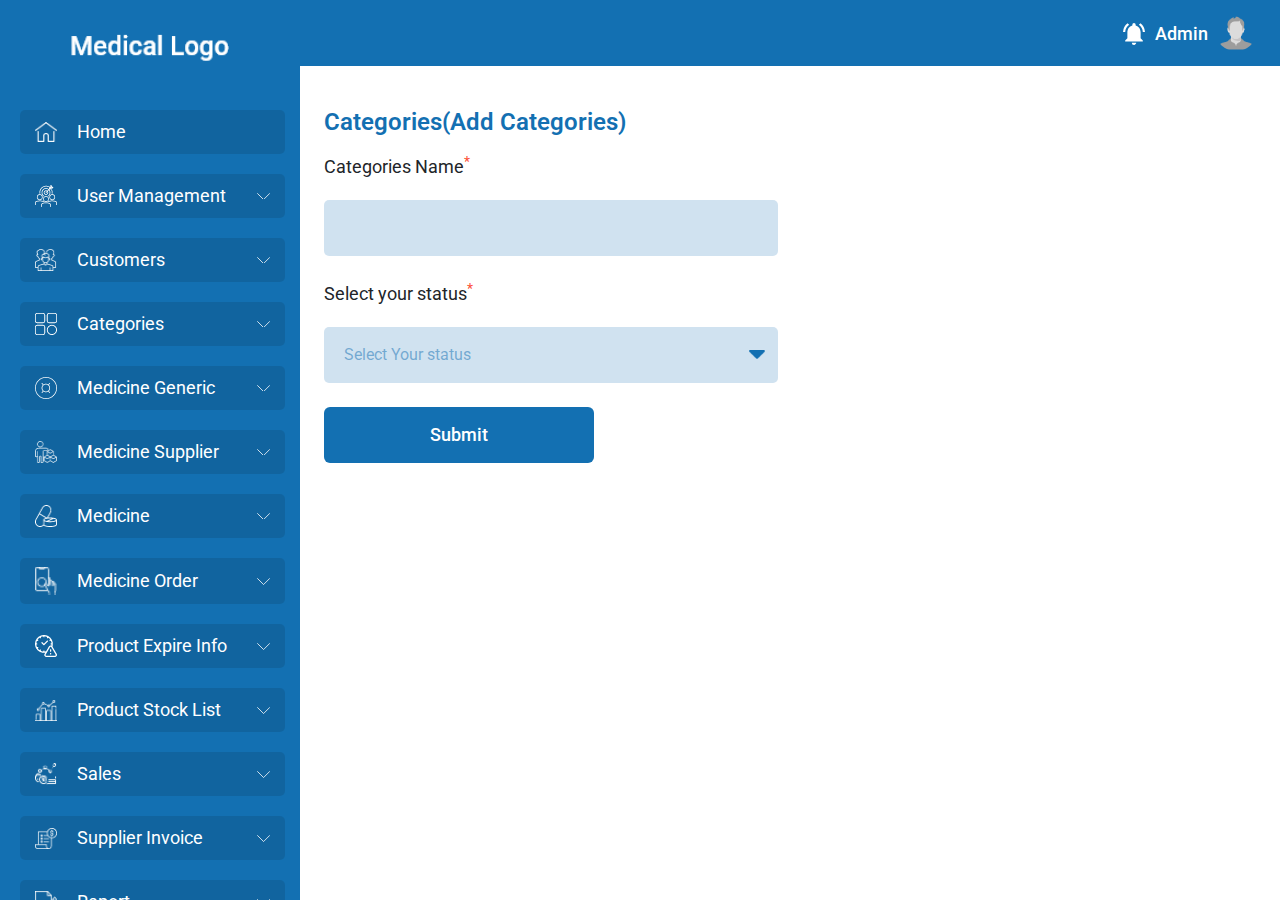
<file: addCategoreis.html>
<!DOCTYPE html>
<html lang="en">

<head>
    <meta charset="UTF-8">
    <meta http-equiv="X-UA-Compatible" content="IE=edge">
    <meta name="viewport" content="width=device-width, initial-scale=1.0">
    <title> BongIt Ltd </title>

    <!-- font awesome cdn -->
    <link rel="stylesheet" href="https://cdnjs.cloudflare.com/ajax/libs/font-awesome/6.2.1/css/all.min.css">
    <!-- bootstrap link -->
    <link rel="stylesheet" href="https://cdn.jsdelivr.net/npm/bootstrap@5.2.3/dist/css/bootstrap.min.css">
    <!-- google font -->
    <link href="https://fonts.googleapis.com/css2?family=Roboto:wght@300;400;500;700;900&display=swap" rel="stylesheet">
    <!-- css link -->
    <link rel="stylesheet" href="assets/css/global.css">
    <link rel="stylesheet" href="assets/css/style.css">
    <link rel="stylesheet" href="assets/css/responsive.css">

</head>

<body>

    <!-- 
    ================================
        main admin
    ================================
    -->

    <div class="root">

        <!-- sidebar section -->
        <aside class="sidebar_section" id="siderbar_main">
            <!-- content -->
            <div class="sidebar_content">
                <!-- logo here -->
                <div class="sidebar_logo">
                    <a href="./index.html" class="sidebar_logo_inner">
                        <img src="assets/image/demologo.png" alt="">
                    </a>
                </div>
                <!-- sidebar wrapper -->
                <div class="sidebar_wrapper">
                    <!-- sidebar nav -->
                    <nav class="sidebar_nav">
                        <!-- sidebar navlist -->
                        <ul class="sidebar_navList">

                            <!-- nav item -->
                            <li class="sidebar_nav_item">
                                <!-- nav link -->
                                <a href="#" class="sidebar_nav_link">
                                    <!-- right content -->
                                    <div class="sidebar_link_content">
                                        <!-- nav link icon -->
                                        <span class="sidebar_link_icon">
                                            <img src="assets/image/sidebar icon/home.png" alt="">
                                        </span>
                                        <!-- nav name -->
                                        <span class="sidebar_link_text">Home</span>
                                    </div>
                                </a>
                            </li>

                            <!-- nav item -->
                            <li class="sidebar_nav_item">
                                <!-- nav link -->
                                <a href="#" class="sidebar_nav_link">
                                    <!-- right content -->
                                    <div class="sidebar_link_content">
                                        <!-- nav link icon -->
                                        <span class="sidebar_link_icon">
                                            <img src="assets/image/sidebar icon/management.png" alt="">
                                        </span>
                                        <!-- nav name -->
                                        <span class="sidebar_link_text">User Management</span>
                                    </div>

                                    <!-- arrow icon -->
                                    <span class="sidebarlink_arrow">
                                        <svg xmlns="http://www.w3.org/2000/svg" width="13.131" height="6.966"
                                            viewBox="0 0 13.131 6.966">
                                            <path id="Icon_feather-chevron-down" data-name="Icon feather-chevron-down"
                                                d="M9,13.5l6,6,6-6" transform="translate(-8.434 -12.934)" fill="none"
                                                stroke="#fff" stroke-linecap="round" stroke-linejoin="round"
                                                stroke-width="0.8" />
                                        </svg>
                                    </span>
                                </a>

                                <!-- sub nav -->
                                <div class="sidebar_nav_sub">
                                    <ul>
                                        <li>
                                            <a href="">Add Users</a>
                                        </li>

                                        <li>
                                            <a href="">Add Users Role</a>
                                        </li>

                                        <li>
                                            <a href="">View All Users</a>
                                        </li>
                                    </ul>
                                </div>

                            </li>

                            <!-- nav item -->
                            <li class="sidebar_nav_item">
                                <!-- nav link -->
                                <a href="#" class="sidebar_nav_link">
                                    <!-- right content -->
                                    <div class="sidebar_link_content">
                                        <!-- nav link icon -->
                                        <span class="sidebar_link_icon">
                                            <img src="assets/image/sidebar icon/customer.png" alt="">
                                        </span>
                                        <!-- nav name -->
                                        <span class="sidebar_link_text">Customers</span>
                                    </div>

                                    <!-- arrow icon -->
                                    <span class="sidebarlink_arrow">
                                        <svg xmlns="http://www.w3.org/2000/svg" width="13.131" height="6.966"
                                            viewBox="0 0 13.131 6.966">
                                            <path id="Icon_feather-chevron-down" data-name="Icon feather-chevron-down"
                                                d="M9,13.5l6,6,6-6" transform="translate(-8.434 -12.934)" fill="none"
                                                stroke="#fff" stroke-linecap="round" stroke-linejoin="round"
                                                stroke-width="0.8" />
                                        </svg>
                                    </span>
                                </a>

                                <!-- sub nav -->
                                <div class="sidebar_nav_sub">
                                    <ul>
                                        <li>
                                            <a href="">Add Customers</a>
                                        </li>

                                        <li>
                                            <a href="">View Customers</a>
                                        </li>
                                    </ul>
                                </div>

                            </li>

                            <!-- nav item -->
                            <li class="sidebar_nav_item">
                                <!-- nav link -->
                                <a href="#" class="sidebar_nav_link">
                                    <!-- right content -->
                                    <div class="sidebar_link_content">
                                        <!-- nav link icon -->
                                        <span class="sidebar_link_icon">
                                            <img src="assets/image/sidebar icon/categories.png" alt="">
                                        </span>
                                        <!-- nav name -->
                                        <span class="sidebar_link_text">Categories</span>
                                    </div>

                                    <!-- arrow icon -->
                                    <span class="sidebarlink_arrow">
                                        <svg xmlns="http://www.w3.org/2000/svg" width="13.131" height="6.966"
                                            viewBox="0 0 13.131 6.966">
                                            <path id="Icon_feather-chevron-down" data-name="Icon feather-chevron-down"
                                                d="M9,13.5l6,6,6-6" transform="translate(-8.434 -12.934)" fill="none"
                                                stroke="#fff" stroke-linecap="round" stroke-linejoin="round"
                                                stroke-width="0.8" />
                                        </svg>
                                    </span>
                                </a>

                                <!-- sub nav -->
                                <div class="sidebar_nav_sub">
                                    <ul>
                                        <li>
                                            <a href="">Add Categories</a>
                                        </li>

                                        <li>
                                            <a href="">View Categories</a>
                                        </li>
                                    </ul>
                                </div>

                            </li>

                            <!-- nav item -->
                            <li class="sidebar_nav_item">
                                <!-- nav link -->
                                <a href="#" class="sidebar_nav_link">
                                    <!-- right content -->
                                    <div class="sidebar_link_content">
                                        <!-- nav link icon -->
                                        <span class="sidebar_link_icon">
                                            <img src="assets/image/sidebar icon/medicine generic.png" alt="">
                                        </span>
                                        <!-- nav name -->
                                        <span class="sidebar_link_text">Medicine Generic</span>
                                    </div>

                                    <!-- arrow icon -->
                                    <span class="sidebarlink_arrow">
                                        <svg xmlns="http://www.w3.org/2000/svg" width="13.131" height="6.966"
                                            viewBox="0 0 13.131 6.966">
                                            <path id="Icon_feather-chevron-down" data-name="Icon feather-chevron-down"
                                                d="M9,13.5l6,6,6-6" transform="translate(-8.434 -12.934)" fill="none"
                                                stroke="#fff" stroke-linecap="round" stroke-linejoin="round"
                                                stroke-width="0.8" />
                                        </svg>
                                    </span>
                                </a>

                                <!-- sub nav -->
                                <div class="sidebar_nav_sub">
                                    <ul>
                                        <li>
                                            <a href=""> Add Medicine </a>
                                        </li>

                                        <li>
                                            <a href=""> View Medicine </a>
                                        </li>
                                    </ul>
                                </div>

                            </li>

                            <!-- nav item -->
                            <li class="sidebar_nav_item">
                                <!-- nav link -->
                                <a href="#" class="sidebar_nav_link">
                                    <!-- right content -->
                                    <div class="sidebar_link_content">
                                        <!-- nav link icon -->
                                        <span class="sidebar_link_icon">
                                            <img src="assets/image/sidebar icon/supplier.png" alt="">
                                        </span>
                                        <!-- nav name -->
                                        <span class="sidebar_link_text">Medicine Supplier</span>
                                    </div>

                                    <!-- arrow icon -->
                                    <span class="sidebarlink_arrow">
                                        <svg xmlns="http://www.w3.org/2000/svg" width="13.131" height="6.966"
                                            viewBox="0 0 13.131 6.966">
                                            <path id="Icon_feather-chevron-down" data-name="Icon feather-chevron-down"
                                                d="M9,13.5l6,6,6-6" transform="translate(-8.434 -12.934)" fill="none"
                                                stroke="#fff" stroke-linecap="round" stroke-linejoin="round"
                                                stroke-width="0.8" />
                                        </svg>
                                    </span>
                                </a>

                                <!-- sub nav -->
                                <div class="sidebar_nav_sub">
                                    <ul>
                                        <li>
                                            <a href=""> Add Supplier </a>
                                        </li>

                                        <li>
                                            <a href=""> View Supplier </a>
                                        </li>
                                    </ul>
                                </div>

                            </li>

                            <!-- nav item -->
                            <li class="sidebar_nav_item">
                                <!-- nav link -->
                                <a href="#" class="sidebar_nav_link">
                                    <!-- right content -->
                                    <div class="sidebar_link_content">
                                        <!-- nav link icon -->
                                        <span class="sidebar_link_icon">
                                            <img src="assets/image/sidebar icon/mediciine.png" alt="">
                                        </span>
                                        <!-- nav name -->
                                        <span class="sidebar_link_text">Medicine</span>
                                    </div>

                                    <!-- arrow icon -->
                                    <span class="sidebarlink_arrow">
                                        <svg xmlns="http://www.w3.org/2000/svg" width="13.131" height="6.966"
                                            viewBox="0 0 13.131 6.966">
                                            <path id="Icon_feather-chevron-down" data-name="Icon feather-chevron-down"
                                                d="M9,13.5l6,6,6-6" transform="translate(-8.434 -12.934)" fill="none"
                                                stroke="#fff" stroke-linecap="round" stroke-linejoin="round"
                                                stroke-width="0.8" />
                                        </svg>
                                    </span>
                                </a>

                                <!-- sub nav -->
                                <div class="sidebar_nav_sub">
                                    <ul>
                                        <li>
                                            <a href="">Add Medicine</a>
                                        </li>

                                        <li>
                                            <a href="">View Medicine</a>
                                        </li>

                                        <li>
                                            <a href="">Restock Medicine</a>
                                        </li>
                                    </ul>
                                </div>

                            </li>

                            <!-- nav item -->
                            <li class="sidebar_nav_item">
                                <!-- nav link -->
                                <a href="#" class="sidebar_nav_link">
                                    <!-- right content -->
                                    <div class="sidebar_link_content">
                                        <!-- nav link icon -->
                                        <span class="sidebar_link_icon">
                                            <img src="assets/image/sidebar icon/mdicine order.png" alt="">
                                        </span>
                                        <!-- nav name -->
                                        <span class="sidebar_link_text">Medicine Order</span>
                                    </div>

                                    <!-- arrow icon -->
                                    <span class="sidebarlink_arrow">
                                        <svg xmlns="http://www.w3.org/2000/svg" width="13.131" height="6.966"
                                            viewBox="0 0 13.131 6.966">
                                            <path id="Icon_feather-chevron-down" data-name="Icon feather-chevron-down"
                                                d="M9,13.5l6,6,6-6" transform="translate(-8.434 -12.934)" fill="none"
                                                stroke="#fff" stroke-linecap="round" stroke-linejoin="round"
                                                stroke-width="0.8" />
                                        </svg>
                                    </span>
                                </a>

                                <!-- sub nav -->
                                <div class="sidebar_nav_sub">
                                    <ul>
                                        <li>
                                            <a href="">Place Order</a>
                                        </li>

                                        <li>
                                            <a href="">Order List</a>
                                        </li>

                                        <li>
                                            <a href="">Return Order</a>
                                        </li>
                                    </ul>
                                </div>

                            </li>

                            <!-- nav item -->
                            <li class="sidebar_nav_item">
                                <!-- nav link -->
                                <a href="#" class="sidebar_nav_link">
                                    <!-- right content -->
                                    <div class="sidebar_link_content">
                                        <!-- nav link icon -->
                                        <span class="sidebar_link_icon">
                                            <img src="assets/image/sidebar icon/expire info.png" alt="">
                                        </span>
                                        <!-- nav name -->
                                        <span class="sidebar_link_text">Product Expire Info</span>
                                    </div>

                                    <!-- arrow icon -->
                                    <span class="sidebarlink_arrow">
                                        <svg xmlns="http://www.w3.org/2000/svg" width="13.131" height="6.966"
                                            viewBox="0 0 13.131 6.966">
                                            <path id="Icon_feather-chevron-down" data-name="Icon feather-chevron-down"
                                                d="M9,13.5l6,6,6-6" transform="translate(-8.434 -12.934)" fill="none"
                                                stroke="#fff" stroke-linecap="round" stroke-linejoin="round"
                                                stroke-width="0.8" />
                                        </svg>
                                    </span>
                                </a>

                                <!-- sub nav -->
                                <div class="sidebar_nav_sub">
                                    <ul>
                                        <li>
                                            <a href="">Expire within A month list</a>
                                        </li>

                                        <li>
                                            <a href="">Already Expired List</a>
                                        </li>
                                    </ul>
                                </div>

                            </li>

                            <!-- nav item -->
                            <li class="sidebar_nav_item">
                                <!-- nav link -->
                                <a href="#" class="sidebar_nav_link">
                                    <!-- right content -->
                                    <div class="sidebar_link_content">
                                        <!-- nav link icon -->
                                        <span class="sidebar_link_icon">
                                            <img src="assets/image/sidebar icon/stocks.png" alt="">
                                        </span>
                                        <!-- nav name -->
                                        <span class="sidebar_link_text">Product Stock List</span>
                                    </div>

                                    <!-- arrow icon -->
                                    <span class="sidebarlink_arrow">
                                        <svg xmlns="http://www.w3.org/2000/svg" width="13.131" height="6.966"
                                            viewBox="0 0 13.131 6.966">
                                            <path id="Icon_feather-chevron-down" data-name="Icon feather-chevron-down"
                                                d="M9,13.5l6,6,6-6" transform="translate(-8.434 -12.934)" fill="none"
                                                stroke="#fff" stroke-linecap="round" stroke-linejoin="round"
                                                stroke-width="0.8" />
                                        </svg>
                                    </span>
                                </a>

                                <!-- sub nav -->
                                <div class="sidebar_nav_sub">
                                    <ul>
                                        <li>
                                            <a href="">Stock List</a>
                                        </li>

                                        <li>
                                            <a href="">Short List</a>
                                        </li>
                                    </ul>
                                </div>

                            </li>

                            <!-- nav item -->
                            <li class="sidebar_nav_item">
                                <!-- nav link -->
                                <a href="#" class="sidebar_nav_link">
                                    <!-- right content -->
                                    <div class="sidebar_link_content">
                                        <!-- nav link icon -->
                                        <span class="sidebar_link_icon">
                                            <img src="assets/image/sidebar icon/sales.png" alt="">
                                        </span>
                                        <!-- nav name -->
                                        <span class="sidebar_link_text">Sales</span>
                                    </div>

                                    <!-- arrow icon -->
                                    <span class="sidebarlink_arrow">
                                        <svg xmlns="http://www.w3.org/2000/svg" width="13.131" height="6.966"
                                            viewBox="0 0 13.131 6.966">
                                            <path id="Icon_feather-chevron-down" data-name="Icon feather-chevron-down"
                                                d="M9,13.5l6,6,6-6" transform="translate(-8.434 -12.934)" fill="none"
                                                stroke="#fff" stroke-linecap="round" stroke-linejoin="round"
                                                stroke-width="0.8" />
                                        </svg>
                                    </span>
                                </a>

                                <!-- sub nav -->
                                <div class="sidebar_nav_sub">
                                    <ul>
                                        <li>
                                            <a href="">New Sales</a>
                                        </li>

                                        <li>
                                            <a href="">Sales History</a>
                                        </li>

                                        <li>
                                            <a href="">Refund History</a>
                                        </li>
                                    </ul>
                                </div>

                            </li>

                            <!-- nav item -->
                            <li class="sidebar_nav_item">
                                <!-- nav link -->
                                <a href="#" class="sidebar_nav_link">
                                    <!-- right content -->
                                    <div class="sidebar_link_content">
                                        <!-- nav link icon -->
                                        <span class="sidebar_link_icon">
                                            <img src="assets/image/sidebar icon/invoice.png" alt="">
                                        </span>
                                        <!-- nav name -->
                                        <span class="sidebar_link_text">Supplier Invoice</span>
                                    </div>

                                    <!-- arrow icon -->
                                    <span class="sidebarlink_arrow">
                                        <svg xmlns="http://www.w3.org/2000/svg" width="13.131" height="6.966"
                                            viewBox="0 0 13.131 6.966">
                                            <path id="Icon_feather-chevron-down" data-name="Icon feather-chevron-down"
                                                d="M9,13.5l6,6,6-6" transform="translate(-8.434 -12.934)" fill="none"
                                                stroke="#fff" stroke-linecap="round" stroke-linejoin="round"
                                                stroke-width="0.8" />
                                        </svg>
                                    </span>
                                </a>

                                <!-- sub nav -->
                                <div class="sidebar_nav_sub">
                                    <ul>
                                        <li>
                                            <a href="">Add Supplier Invoice</a>
                                        </li>

                                        <li>
                                            <a href="">Total Supplier Invoice List</a>
                                        </li>
                                    </ul>
                                </div>

                            </li>

                            <!-- nav item -->
                            <li class="sidebar_nav_item">
                                <!-- nav link -->
                                <a href="#" class="sidebar_nav_link">
                                    <!-- right content -->
                                    <div class="sidebar_link_content">
                                        <!-- nav link icon -->
                                        <span class="sidebar_link_icon">
                                            <img src="assets/image/sidebar icon/report.png" alt="">
                                        </span>
                                        <!-- nav name -->
                                        <span class="sidebar_link_text">Report</span>
                                    </div>

                                    <!-- arrow icon -->
                                    <span class="sidebarlink_arrow">
                                        <svg xmlns="http://www.w3.org/2000/svg" width="13.131" height="6.966"
                                            viewBox="0 0 13.131 6.966">
                                            <path id="Icon_feather-chevron-down" data-name="Icon feather-chevron-down"
                                                d="M9,13.5l6,6,6-6" transform="translate(-8.434 -12.934)" fill="none"
                                                stroke="#fff" stroke-linecap="round" stroke-linejoin="round"
                                                stroke-width="0.8" />
                                        </svg>
                                    </span>
                                </a>

                                <!-- sub nav -->
                                <div class="sidebar_nav_sub">
                                    <ul>
                                        <li>
                                            <a href="">Due Customers</a>
                                        </li>

                                        <li>
                                            <a href="">Sell & Purchase Report</a>
                                        </li>

                                        <li>
                                            <a href="">Top Sell List</a>
                                        </li>

                                        <li>
                                            <a href="">Supplier Payment Due</a>
                                        </li>

                                        <li>
                                            <a href="">Profit/Loss</a>
                                        </li>

                                        <li>
                                            <a href="">Today Sell</a>
                                        </li>

                                        <li>
                                            <a href="">Yesterday Sell</a>
                                        </li>

                                        <li>
                                            <a href="">Yearly Sell</a>
                                        </li>

                                        <li>
                                            <a href="">Custom Date Wise Sell</a>
                                        </li>
                                    </ul>
                                </div>

                            </li>

                            <!-- nav item -->
                            <li class="sidebar_nav_item">
                                <!-- nav link -->
                                <a href="#" class="sidebar_nav_link">
                                    <!-- right content -->
                                    <div class="sidebar_link_content">
                                        <!-- nav link icon -->
                                        <span class="sidebar_link_icon">
                                            <img src="assets/image/sidebar icon/settings.png" alt="">
                                        </span>
                                        <!-- nav name -->
                                        <span class="sidebar_link_text">Setting</span>
                                    </div>

                                    <!-- arrow icon -->
                                    <span class="sidebarlink_arrow">
                                        <svg xmlns="http://www.w3.org/2000/svg" width="13.131" height="6.966"
                                            viewBox="0 0 13.131 6.966">
                                            <path id="Icon_feather-chevron-down" data-name="Icon feather-chevron-down"
                                                d="M9,13.5l6,6,6-6" transform="translate(-8.434 -12.934)" fill="none"
                                                stroke="#fff" stroke-linecap="round" stroke-linejoin="round"
                                                stroke-width="0.8" />
                                        </svg>
                                    </span>
                                </a>

                                <!-- sub nav -->
                                <div class="sidebar_nav_sub">
                                    <ul>
                                        <li>
                                            <a href="">Add Company Details</a>
                                        </li>

                                        <li>
                                            <a href="">Payment Methods</a>
                                        </li>
                                    </ul>
                                </div>

                            </li>

                        </ul>
                    </nav>
                </div>
            </div>
        </aside>
        <!-- siderbar section end -->

        <div class="admin_main">

            <!-- header section -->
            <header class="header_section">
                <!-- wrapper -->
                <div class="header_wrapper">
                    <!-- header toggler -->
                    <div class="toggle_nav" id="dashboard_toggle">
                        <ul>
                            <li></li>
                            <li></li>
                            <li></li>
                        </ul>
                    </div>

                    <!-- info -->
                    <div class="header_info">
                        <!-- notification -->
                        <div class="header_notification">
                            <span class="header_notification_icon"><svg xmlns="http://www.w3.org/2000/svg" width="22"
                                    height="22" viewBox="0 0 22 22">
                                    <path id="Icon_material-notifications-active"
                                        data-name="Icon material-notifications-active"
                                        d="M9.168,5.533,7.591,3.919a11.842,11.842,0,0,0-4.546,8.856H5.252A9.582,9.582,0,0,1,9.168,5.533Zm13.67,7.243h2.207A11.914,11.914,0,0,0,20.5,3.919L18.933,5.533a9.639,9.639,0,0,1,3.906,7.243Zm-2.174.564c0-3.464-1.809-6.363-4.965-7.13V5.442a1.655,1.655,0,1,0-3.31,0v.767c-3.167.767-4.965,3.655-4.965,7.13v5.641L5.219,21.237v1.128H22.871V21.237l-2.207-2.256Zm-6.62,12.41a1.892,1.892,0,0,0,.441-.045,2.251,2.251,0,0,0,1.589-1.331,2.31,2.31,0,0,0,.165-.88H11.827A2.248,2.248,0,0,0,14.045,25.75Z"
                                        transform="translate(-3.045 -3.75)" fill="#fff" />
                                </svg>
                            </span>
                        </div>

                        <!-- profile -->
                        <div class="headerinfo_profile">
                            <p class="headerinfo_profile_name">Admin</p>
                            <div class="headerinfo_profile_image">
                                <img src="assets/image/user.png" alt="">
                            </div>
                        </div>

                    </div>

                    <!-- header toggoler -->
                </div>
            </header>

            <!-- content -->
            <div class="adminmain_content">
                <!-- heading -->
                <div class="section_heading">
                    <h3 class="section_headingText">Categories(Add Categories)</h3>
                </div>

                <!-- add form -->
                <div class="add_form_content">

                    <!-- form -->
                    <form action="" class="add_form">

                        <!-- Add for wrapper -->
                        <div class="addForm_wrapper">
                            <!-- item -->
                            <div class="add_forminput_item">
                                <label for="" class="">Categories Name<sup>*</sup></label>
                                <!-- input inner -->
                                <div class="add_forminput_inner">
                                    <input type="text" class="input_cotrol">
                                </div>
                            </div>
                        </div>

                        <!-- Add for wrapper -->
                        <div class="addForm_wrapper">
                            <!-- item -->
                            <div class="add_forminput_item">
                                <label for="" class="">Select your status<sup>*</sup></label>
                                <!-- input inner -->
                                <div class="add_forminput_inner">
                                    <select name="" id="" class="input_cotrol">
                                        <option value="" selected hidden>Select Your status</option>
                                        <option value="">Public</option>
                                        <option value="">Unpublic</option>
                                    </select>
                                </div>
                            </div>
                        </div>

                        <!-- submit btn -->
                        <div class="add_formBtn_wrapper">
                            <button type="submit" class="btn">Submit</button>
                        </div>
                    </form>

                </div>
            </div>

            <!-- admintab section end -->
        </div>

    </div>

    <!-- 
    ================================
        main admin end
    ================================
    -->


    <!-- bootstrap cdn link -->
    <script src="https://cdn.jsdelivr.net/npm/bootstrap@5.2.3/dist/js/bootstrap.bundle.min.js"></script>
    <!-- jquery cdn -->
    <script src="https://ajax.googleapis.com/ajax/libs/jquery/3.6.1/jquery.min.js"></script>
    <!-- js link -->
    <script src="assets/js/app.js"></script>
</body>

</html>
</file>
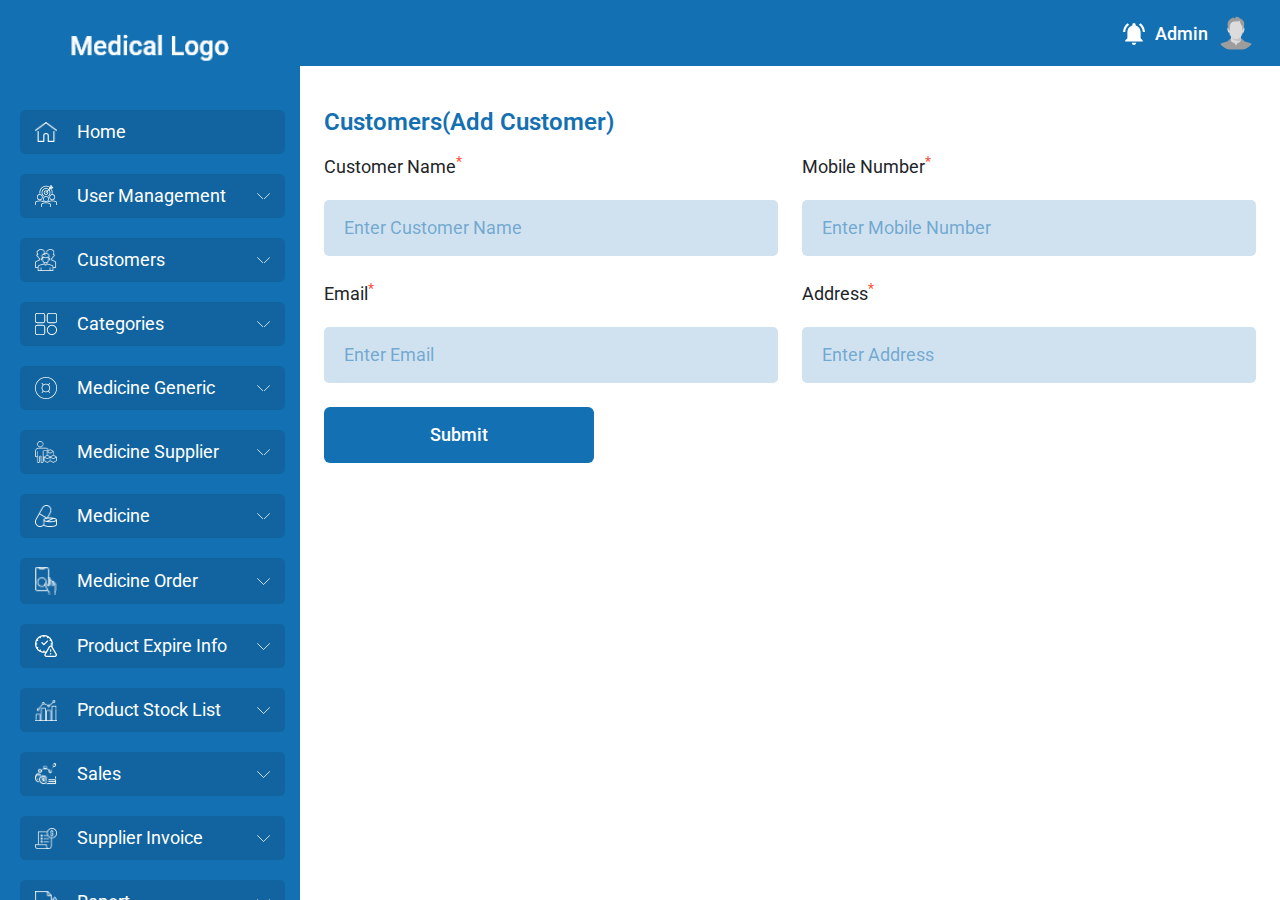
<file: addcustomer.html>
<!DOCTYPE html>
<html lang="en">

<head>
    <meta charset="UTF-8">
    <meta http-equiv="X-UA-Compatible" content="IE=edge">
    <meta name="viewport" content="width=device-width, initial-scale=1.0">
    <title> BongIt Ltd </title>

    <!-- font awesome cdn -->
    <link rel="stylesheet" href="https://cdnjs.cloudflare.com/ajax/libs/font-awesome/6.2.1/css/all.min.css">
    <!-- bootstrap link -->
    <link rel="stylesheet" href="https://cdn.jsdelivr.net/npm/bootstrap@5.2.3/dist/css/bootstrap.min.css">
    <!-- google font -->
    <link href="https://fonts.googleapis.com/css2?family=Roboto:wght@300;400;500;700;900&display=swap" rel="stylesheet">
    <!-- css link -->
    <link rel="stylesheet" href="assets/css/global.css">
    <link rel="stylesheet" href="assets/css/style.css">
    <link rel="stylesheet" href="assets/css/responsive.css">

</head>

<body>

    <!-- 
    ================================
        main admin
    ================================
    -->

    <div class="root">

        <!-- sidebar section -->
        <aside class="sidebar_section" id="siderbar_main">
            <!-- content -->
            <div class="sidebar_content">
                <!-- logo here -->
                <div class="sidebar_logo">
                    <a href="./index.html" class="sidebar_logo_inner">
                        <img src="assets/image/demologo.png" alt="">
                    </a>
                </div>
                <!-- sidebar wrapper -->
                <div class="sidebar_wrapper">
                    <!-- sidebar nav -->
                    <nav class="sidebar_nav">
                        <!-- sidebar navlist -->
                        <ul class="sidebar_navList">

                            <!-- nav item -->
                            <li class="sidebar_nav_item">
                                <!-- nav link -->
                                <a href="#" class="sidebar_nav_link">
                                    <!-- right content -->
                                    <div class="sidebar_link_content">
                                        <!-- nav link icon -->
                                        <span class="sidebar_link_icon">
                                            <img src="assets/image/sidebar icon/home.png" alt="">
                                        </span>
                                        <!-- nav name -->
                                        <span class="sidebar_link_text">Home</span>
                                    </div>
                                </a>
                            </li>

                            <!-- nav item -->
                            <li class="sidebar_nav_item">
                                <!-- nav link -->
                                <a href="#" class="sidebar_nav_link">
                                    <!-- right content -->
                                    <div class="sidebar_link_content">
                                        <!-- nav link icon -->
                                        <span class="sidebar_link_icon">
                                            <img src="assets/image/sidebar icon/management.png" alt="">
                                        </span>
                                        <!-- nav name -->
                                        <span class="sidebar_link_text">User Management</span>
                                    </div>

                                    <!-- arrow icon -->
                                    <span class="sidebarlink_arrow">
                                        <svg xmlns="http://www.w3.org/2000/svg" width="13.131" height="6.966"
                                            viewBox="0 0 13.131 6.966">
                                            <path id="Icon_feather-chevron-down" data-name="Icon feather-chevron-down"
                                                d="M9,13.5l6,6,6-6" transform="translate(-8.434 -12.934)" fill="none"
                                                stroke="#fff" stroke-linecap="round" stroke-linejoin="round"
                                                stroke-width="0.8" />
                                        </svg>
                                    </span>
                                </a>

                                <!-- sub nav -->
                                <div class="sidebar_nav_sub">
                                    <ul>
                                        <li>
                                            <a href="">Add Users</a>
                                        </li>

                                        <li>
                                            <a href="">Add Users Role</a>
                                        </li>

                                        <li>
                                            <a href="">View All Users</a>
                                        </li>
                                    </ul>
                                </div>

                            </li>

                            <!-- nav item -->
                            <li class="sidebar_nav_item">
                                <!-- nav link -->
                                <a href="#" class="sidebar_nav_link">
                                    <!-- right content -->
                                    <div class="sidebar_link_content">
                                        <!-- nav link icon -->
                                        <span class="sidebar_link_icon">
                                            <img src="assets/image/sidebar icon/customer.png" alt="">
                                        </span>
                                        <!-- nav name -->
                                        <span class="sidebar_link_text">Customers</span>
                                    </div>

                                    <!-- arrow icon -->
                                    <span class="sidebarlink_arrow">
                                        <svg xmlns="http://www.w3.org/2000/svg" width="13.131" height="6.966"
                                            viewBox="0 0 13.131 6.966">
                                            <path id="Icon_feather-chevron-down" data-name="Icon feather-chevron-down"
                                                d="M9,13.5l6,6,6-6" transform="translate(-8.434 -12.934)" fill="none"
                                                stroke="#fff" stroke-linecap="round" stroke-linejoin="round"
                                                stroke-width="0.8" />
                                        </svg>
                                    </span>
                                </a>

                                <!-- sub nav -->
                                <div class="sidebar_nav_sub">
                                    <ul>
                                        <li>
                                            <a href="">Add Customers</a>
                                        </li>

                                        <li>
                                            <a href="">View Customers</a>
                                        </li>
                                    </ul>
                                </div>

                            </li>

                            <!-- nav item -->
                            <li class="sidebar_nav_item">
                                <!-- nav link -->
                                <a href="#" class="sidebar_nav_link">
                                    <!-- right content -->
                                    <div class="sidebar_link_content">
                                        <!-- nav link icon -->
                                        <span class="sidebar_link_icon">
                                            <img src="assets/image/sidebar icon/categories.png" alt="">
                                        </span>
                                        <!-- nav name -->
                                        <span class="sidebar_link_text">Categories</span>
                                    </div>

                                    <!-- arrow icon -->
                                    <span class="sidebarlink_arrow">
                                        <svg xmlns="http://www.w3.org/2000/svg" width="13.131" height="6.966"
                                            viewBox="0 0 13.131 6.966">
                                            <path id="Icon_feather-chevron-down" data-name="Icon feather-chevron-down"
                                                d="M9,13.5l6,6,6-6" transform="translate(-8.434 -12.934)" fill="none"
                                                stroke="#fff" stroke-linecap="round" stroke-linejoin="round"
                                                stroke-width="0.8" />
                                        </svg>
                                    </span>
                                </a>

                                <!-- sub nav -->
                                <div class="sidebar_nav_sub">
                                    <ul>
                                        <li>
                                            <a href="">Add Categories</a>
                                        </li>

                                        <li>
                                            <a href="">View Categories</a>
                                        </li>
                                    </ul>
                                </div>

                            </li>

                            <!-- nav item -->
                            <li class="sidebar_nav_item">
                                <!-- nav link -->
                                <a href="#" class="sidebar_nav_link">
                                    <!-- right content -->
                                    <div class="sidebar_link_content">
                                        <!-- nav link icon -->
                                        <span class="sidebar_link_icon">
                                            <img src="assets/image/sidebar icon/medicine generic.png" alt="">
                                        </span>
                                        <!-- nav name -->
                                        <span class="sidebar_link_text">Medicine Generic</span>
                                    </div>

                                    <!-- arrow icon -->
                                    <span class="sidebarlink_arrow">
                                        <svg xmlns="http://www.w3.org/2000/svg" width="13.131" height="6.966"
                                            viewBox="0 0 13.131 6.966">
                                            <path id="Icon_feather-chevron-down" data-name="Icon feather-chevron-down"
                                                d="M9,13.5l6,6,6-6" transform="translate(-8.434 -12.934)" fill="none"
                                                stroke="#fff" stroke-linecap="round" stroke-linejoin="round"
                                                stroke-width="0.8" />
                                        </svg>
                                    </span>
                                </a>

                                <!-- sub nav -->
                                <div class="sidebar_nav_sub">
                                    <ul>
                                        <li>
                                            <a href=""> Add Medicine </a>
                                        </li>

                                        <li>
                                            <a href=""> View Medicine </a>
                                        </li>
                                    </ul>
                                </div>

                            </li>

                            <!-- nav item -->
                            <li class="sidebar_nav_item">
                                <!-- nav link -->
                                <a href="#" class="sidebar_nav_link">
                                    <!-- right content -->
                                    <div class="sidebar_link_content">
                                        <!-- nav link icon -->
                                        <span class="sidebar_link_icon">
                                            <img src="assets/image/sidebar icon/supplier.png" alt="">
                                        </span>
                                        <!-- nav name -->
                                        <span class="sidebar_link_text">Medicine Supplier</span>
                                    </div>

                                    <!-- arrow icon -->
                                    <span class="sidebarlink_arrow">
                                        <svg xmlns="http://www.w3.org/2000/svg" width="13.131" height="6.966"
                                            viewBox="0 0 13.131 6.966">
                                            <path id="Icon_feather-chevron-down" data-name="Icon feather-chevron-down"
                                                d="M9,13.5l6,6,6-6" transform="translate(-8.434 -12.934)" fill="none"
                                                stroke="#fff" stroke-linecap="round" stroke-linejoin="round"
                                                stroke-width="0.8" />
                                        </svg>
                                    </span>
                                </a>

                                <!-- sub nav -->
                                <div class="sidebar_nav_sub">
                                    <ul>
                                        <li>
                                            <a href=""> Add Supplier </a>
                                        </li>

                                        <li>
                                            <a href=""> View Supplier </a>
                                        </li>
                                    </ul>
                                </div>

                            </li>

                            <!-- nav item -->
                            <li class="sidebar_nav_item">
                                <!-- nav link -->
                                <a href="#" class="sidebar_nav_link">
                                    <!-- right content -->
                                    <div class="sidebar_link_content">
                                        <!-- nav link icon -->
                                        <span class="sidebar_link_icon">
                                            <img src="assets/image/sidebar icon/mediciine.png" alt="">
                                        </span>
                                        <!-- nav name -->
                                        <span class="sidebar_link_text">Medicine</span>
                                    </div>

                                    <!-- arrow icon -->
                                    <span class="sidebarlink_arrow">
                                        <svg xmlns="http://www.w3.org/2000/svg" width="13.131" height="6.966"
                                            viewBox="0 0 13.131 6.966">
                                            <path id="Icon_feather-chevron-down" data-name="Icon feather-chevron-down"
                                                d="M9,13.5l6,6,6-6" transform="translate(-8.434 -12.934)" fill="none"
                                                stroke="#fff" stroke-linecap="round" stroke-linejoin="round"
                                                stroke-width="0.8" />
                                        </svg>
                                    </span>
                                </a>

                                <!-- sub nav -->
                                <div class="sidebar_nav_sub">
                                    <ul>
                                        <li>
                                            <a href="">Add Medicine</a>
                                        </li>

                                        <li>
                                            <a href="">View Medicine</a>
                                        </li>

                                        <li>
                                            <a href="">Restock Medicine</a>
                                        </li>
                                    </ul>
                                </div>

                            </li>

                            <!-- nav item -->
                            <li class="sidebar_nav_item">
                                <!-- nav link -->
                                <a href="#" class="sidebar_nav_link">
                                    <!-- right content -->
                                    <div class="sidebar_link_content">
                                        <!-- nav link icon -->
                                        <span class="sidebar_link_icon">
                                            <img src="assets/image/sidebar icon/mdicine order.png" alt="">
                                        </span>
                                        <!-- nav name -->
                                        <span class="sidebar_link_text">Medicine Order</span>
                                    </div>

                                    <!-- arrow icon -->
                                    <span class="sidebarlink_arrow">
                                        <svg xmlns="http://www.w3.org/2000/svg" width="13.131" height="6.966"
                                            viewBox="0 0 13.131 6.966">
                                            <path id="Icon_feather-chevron-down" data-name="Icon feather-chevron-down"
                                                d="M9,13.5l6,6,6-6" transform="translate(-8.434 -12.934)" fill="none"
                                                stroke="#fff" stroke-linecap="round" stroke-linejoin="round"
                                                stroke-width="0.8" />
                                        </svg>
                                    </span>
                                </a>

                                <!-- sub nav -->
                                <div class="sidebar_nav_sub">
                                    <ul>
                                        <li>
                                            <a href="">Place Order</a>
                                        </li>

                                        <li>
                                            <a href="">Order List</a>
                                        </li>

                                        <li>
                                            <a href="">Return Order</a>
                                        </li>
                                    </ul>
                                </div>

                            </li>

                            <!-- nav item -->
                            <li class="sidebar_nav_item">
                                <!-- nav link -->
                                <a href="#" class="sidebar_nav_link">
                                    <!-- right content -->
                                    <div class="sidebar_link_content">
                                        <!-- nav link icon -->
                                        <span class="sidebar_link_icon">
                                            <img src="assets/image/sidebar icon/expire info.png" alt="">
                                        </span>
                                        <!-- nav name -->
                                        <span class="sidebar_link_text">Product Expire Info</span>
                                    </div>

                                    <!-- arrow icon -->
                                    <span class="sidebarlink_arrow">
                                        <svg xmlns="http://www.w3.org/2000/svg" width="13.131" height="6.966"
                                            viewBox="0 0 13.131 6.966">
                                            <path id="Icon_feather-chevron-down" data-name="Icon feather-chevron-down"
                                                d="M9,13.5l6,6,6-6" transform="translate(-8.434 -12.934)" fill="none"
                                                stroke="#fff" stroke-linecap="round" stroke-linejoin="round"
                                                stroke-width="0.8" />
                                        </svg>
                                    </span>
                                </a>

                                <!-- sub nav -->
                                <div class="sidebar_nav_sub">
                                    <ul>
                                        <li>
                                            <a href="">Expire within A month list</a>
                                        </li>

                                        <li>
                                            <a href="">Already Expired List</a>
                                        </li>
                                    </ul>
                                </div>

                            </li>

                            <!-- nav item -->
                            <li class="sidebar_nav_item">
                                <!-- nav link -->
                                <a href="#" class="sidebar_nav_link">
                                    <!-- right content -->
                                    <div class="sidebar_link_content">
                                        <!-- nav link icon -->
                                        <span class="sidebar_link_icon">
                                            <img src="assets/image/sidebar icon/stocks.png" alt="">
                                        </span>
                                        <!-- nav name -->
                                        <span class="sidebar_link_text">Product Stock List</span>
                                    </div>

                                    <!-- arrow icon -->
                                    <span class="sidebarlink_arrow">
                                        <svg xmlns="http://www.w3.org/2000/svg" width="13.131" height="6.966"
                                            viewBox="0 0 13.131 6.966">
                                            <path id="Icon_feather-chevron-down" data-name="Icon feather-chevron-down"
                                                d="M9,13.5l6,6,6-6" transform="translate(-8.434 -12.934)" fill="none"
                                                stroke="#fff" stroke-linecap="round" stroke-linejoin="round"
                                                stroke-width="0.8" />
                                        </svg>
                                    </span>
                                </a>

                                <!-- sub nav -->
                                <div class="sidebar_nav_sub">
                                    <ul>
                                        <li>
                                            <a href="">Stock List</a>
                                        </li>

                                        <li>
                                            <a href="">Short List</a>
                                        </li>
                                    </ul>
                                </div>

                            </li>

                            <!-- nav item -->
                            <li class="sidebar_nav_item">
                                <!-- nav link -->
                                <a href="#" class="sidebar_nav_link">
                                    <!-- right content -->
                                    <div class="sidebar_link_content">
                                        <!-- nav link icon -->
                                        <span class="sidebar_link_icon">
                                            <img src="assets/image/sidebar icon/sales.png" alt="">
                                        </span>
                                        <!-- nav name -->
                                        <span class="sidebar_link_text">Sales</span>
                                    </div>

                                    <!-- arrow icon -->
                                    <span class="sidebarlink_arrow">
                                        <svg xmlns="http://www.w3.org/2000/svg" width="13.131" height="6.966"
                                            viewBox="0 0 13.131 6.966">
                                            <path id="Icon_feather-chevron-down" data-name="Icon feather-chevron-down"
                                                d="M9,13.5l6,6,6-6" transform="translate(-8.434 -12.934)" fill="none"
                                                stroke="#fff" stroke-linecap="round" stroke-linejoin="round"
                                                stroke-width="0.8" />
                                        </svg>
                                    </span>
                                </a>

                                <!-- sub nav -->
                                <div class="sidebar_nav_sub">
                                    <ul>
                                        <li>
                                            <a href="">New Sales</a>
                                        </li>

                                        <li>
                                            <a href="">Sales History</a>
                                        </li>

                                        <li>
                                            <a href="">Refund History</a>
                                        </li>
                                    </ul>
                                </div>

                            </li>

                            <!-- nav item -->
                            <li class="sidebar_nav_item">
                                <!-- nav link -->
                                <a href="#" class="sidebar_nav_link">
                                    <!-- right content -->
                                    <div class="sidebar_link_content">
                                        <!-- nav link icon -->
                                        <span class="sidebar_link_icon">
                                            <img src="assets/image/sidebar icon/invoice.png" alt="">
                                        </span>
                                        <!-- nav name -->
                                        <span class="sidebar_link_text">Supplier Invoice</span>
                                    </div>

                                    <!-- arrow icon -->
                                    <span class="sidebarlink_arrow">
                                        <svg xmlns="http://www.w3.org/2000/svg" width="13.131" height="6.966"
                                            viewBox="0 0 13.131 6.966">
                                            <path id="Icon_feather-chevron-down" data-name="Icon feather-chevron-down"
                                                d="M9,13.5l6,6,6-6" transform="translate(-8.434 -12.934)" fill="none"
                                                stroke="#fff" stroke-linecap="round" stroke-linejoin="round"
                                                stroke-width="0.8" />
                                        </svg>
                                    </span>
                                </a>

                                <!-- sub nav -->
                                <div class="sidebar_nav_sub">
                                    <ul>
                                        <li>
                                            <a href="">Add Supplier Invoice</a>
                                        </li>

                                        <li>
                                            <a href="">Total Supplier Invoice List</a>
                                        </li>
                                    </ul>
                                </div>

                            </li>

                            <!-- nav item -->
                            <li class="sidebar_nav_item">
                                <!-- nav link -->
                                <a href="#" class="sidebar_nav_link">
                                    <!-- right content -->
                                    <div class="sidebar_link_content">
                                        <!-- nav link icon -->
                                        <span class="sidebar_link_icon">
                                            <img src="assets/image/sidebar icon/report.png" alt="">
                                        </span>
                                        <!-- nav name -->
                                        <span class="sidebar_link_text">Report</span>
                                    </div>

                                    <!-- arrow icon -->
                                    <span class="sidebarlink_arrow">
                                        <svg xmlns="http://www.w3.org/2000/svg" width="13.131" height="6.966"
                                            viewBox="0 0 13.131 6.966">
                                            <path id="Icon_feather-chevron-down" data-name="Icon feather-chevron-down"
                                                d="M9,13.5l6,6,6-6" transform="translate(-8.434 -12.934)" fill="none"
                                                stroke="#fff" stroke-linecap="round" stroke-linejoin="round"
                                                stroke-width="0.8" />
                                        </svg>
                                    </span>
                                </a>

                                <!-- sub nav -->
                                <div class="sidebar_nav_sub">
                                    <ul>
                                        <li>
                                            <a href="">Due Customers</a>
                                        </li>

                                        <li>
                                            <a href="">Sell & Purchase Report</a>
                                        </li>

                                        <li>
                                            <a href="">Top Sell List</a>
                                        </li>

                                        <li>
                                            <a href="">Supplier Payment Due</a>
                                        </li>

                                        <li>
                                            <a href="">Profit/Loss</a>
                                        </li>

                                        <li>
                                            <a href="">Today Sell</a>
                                        </li>

                                        <li>
                                            <a href="">Yesterday Sell</a>
                                        </li>

                                        <li>
                                            <a href="">Yearly Sell</a>
                                        </li>

                                        <li>
                                            <a href="">Custom Date Wise Sell</a>
                                        </li>
                                    </ul>
                                </div>

                            </li>

                            <!-- nav item -->
                            <li class="sidebar_nav_item">
                                <!-- nav link -->
                                <a href="#" class="sidebar_nav_link">
                                    <!-- right content -->
                                    <div class="sidebar_link_content">
                                        <!-- nav link icon -->
                                        <span class="sidebar_link_icon">
                                            <img src="assets/image/sidebar icon/settings.png" alt="">
                                        </span>
                                        <!-- nav name -->
                                        <span class="sidebar_link_text">Setting</span>
                                    </div>

                                    <!-- arrow icon -->
                                    <span class="sidebarlink_arrow">
                                        <svg xmlns="http://www.w3.org/2000/svg" width="13.131" height="6.966"
                                            viewBox="0 0 13.131 6.966">
                                            <path id="Icon_feather-chevron-down" data-name="Icon feather-chevron-down"
                                                d="M9,13.5l6,6,6-6" transform="translate(-8.434 -12.934)" fill="none"
                                                stroke="#fff" stroke-linecap="round" stroke-linejoin="round"
                                                stroke-width="0.8" />
                                        </svg>
                                    </span>
                                </a>

                                <!-- sub nav -->
                                <div class="sidebar_nav_sub">
                                    <ul>
                                        <li>
                                            <a href="">Add Company Details</a>
                                        </li>

                                        <li>
                                            <a href="">Payment Methods</a>
                                        </li>
                                    </ul>
                                </div>

                            </li>

                        </ul>
                    </nav>
                </div>
            </div>
        </aside>
        <!-- siderbar section end -->

        <div class="admin_main">

            <!-- header section -->
            <header class="header_section">
                <!-- wrapper -->
                <div class="header_wrapper">
                    <!-- header toggler -->
                    <div class="toggle_nav" id="dashboard_toggle">
                        <ul>
                            <li></li>
                            <li></li>
                            <li></li>
                        </ul>
                    </div>

                    <!-- info -->
                    <div class="header_info">
                        <!-- notification -->
                        <div class="header_notification">
                            <span class="header_notification_icon"><svg xmlns="http://www.w3.org/2000/svg" width="22"
                                    height="22" viewBox="0 0 22 22">
                                    <path id="Icon_material-notifications-active"
                                        data-name="Icon material-notifications-active"
                                        d="M9.168,5.533,7.591,3.919a11.842,11.842,0,0,0-4.546,8.856H5.252A9.582,9.582,0,0,1,9.168,5.533Zm13.67,7.243h2.207A11.914,11.914,0,0,0,20.5,3.919L18.933,5.533a9.639,9.639,0,0,1,3.906,7.243Zm-2.174.564c0-3.464-1.809-6.363-4.965-7.13V5.442a1.655,1.655,0,1,0-3.31,0v.767c-3.167.767-4.965,3.655-4.965,7.13v5.641L5.219,21.237v1.128H22.871V21.237l-2.207-2.256Zm-6.62,12.41a1.892,1.892,0,0,0,.441-.045,2.251,2.251,0,0,0,1.589-1.331,2.31,2.31,0,0,0,.165-.88H11.827A2.248,2.248,0,0,0,14.045,25.75Z"
                                        transform="translate(-3.045 -3.75)" fill="#fff" />
                                </svg>
                            </span>
                        </div>

                        <!-- profile -->
                        <div class="headerinfo_profile">
                            <p class="headerinfo_profile_name">Admin</p>
                            <div class="headerinfo_profile_image">
                                <img src="assets/image/user.png" alt="">
                            </div>
                        </div>

                    </div>

                    <!-- header toggoler -->
                </div>
            </header>

            <!-- content -->
            <div class="adminmain_content">
                <!-- heading -->
                <div class="section_heading">
                    <h3 class="section_headingText">Customers(Add Customer)</h3>
                </div>

                <!-- add form -->
                <div class="add_form_content">

                    <!-- form -->
                    <form action="" class="add_form">

                        <!-- Add for wrapper -->
                        <div class="addForm_wrapper">
                            <!-- item -->
                            <div class="add_forminput_item">
                                <label for="" class="">Customer Name<sup>*</sup></label>
                                <!-- input inner -->
                                <div class="add_forminput_inner">
                                    <input type="text" placeholder="Enter Customer Name" class="input_cotrol">
                                </div>
                            </div>

                            <!-- item -->
                            <div class="add_forminput_item">
                                <label for="" class="">Mobile Number<sup>*</sup></label>
                                <!-- input inner -->
                                <div class="add_forminput_inner">
                                    <input type="number" placeholder="Enter Mobile Number" class="input_cotrol">
                                </div>
                            </div>
                        </div>

                        <!-- Add for wrapper -->
                        <div class="addForm_wrapper">

                            <!-- item -->
                            <div class="add_forminput_item">
                                <label for="" class="">Email<sup>*</sup></label>
                                <!-- input inner -->
                                <div class="add_forminput_inner">
                                    <input type="email" placeholder="Enter Email" class="input_cotrol">
                                </div>
                            </div>

                            <!-- item -->
                            <div class="add_forminput_item">
                                <label for="" class="">Address<sup>*</sup></label>
                                <!-- input inner -->
                                <div class="add_forminput_inner">
                                    <input type="number" placeholder="Enter Address" class="input_cotrol">
                                </div>
                            </div>

                        </div>

                        <!-- submit btn -->
                        <div class="add_formBtn_wrapper">
                            <button type="submit" class="btn">Submit</button>
                        </div>
                    </form>

                </div>
            </div>

            <!-- admintab section end -->
        </div>

    </div>

    <!-- 
    ================================
        main admin end
    ================================
    -->


    <!-- bootstrap cdn link -->
    <script src="https://cdn.jsdelivr.net/npm/bootstrap@5.2.3/dist/js/bootstrap.bundle.min.js"></script>
    <!-- jquery cdn -->
    <script src="https://ajax.googleapis.com/ajax/libs/jquery/3.6.1/jquery.min.js"></script>
    <!-- js link -->
    <script src="assets/js/app.js"></script>
</body>

</html>
</file>
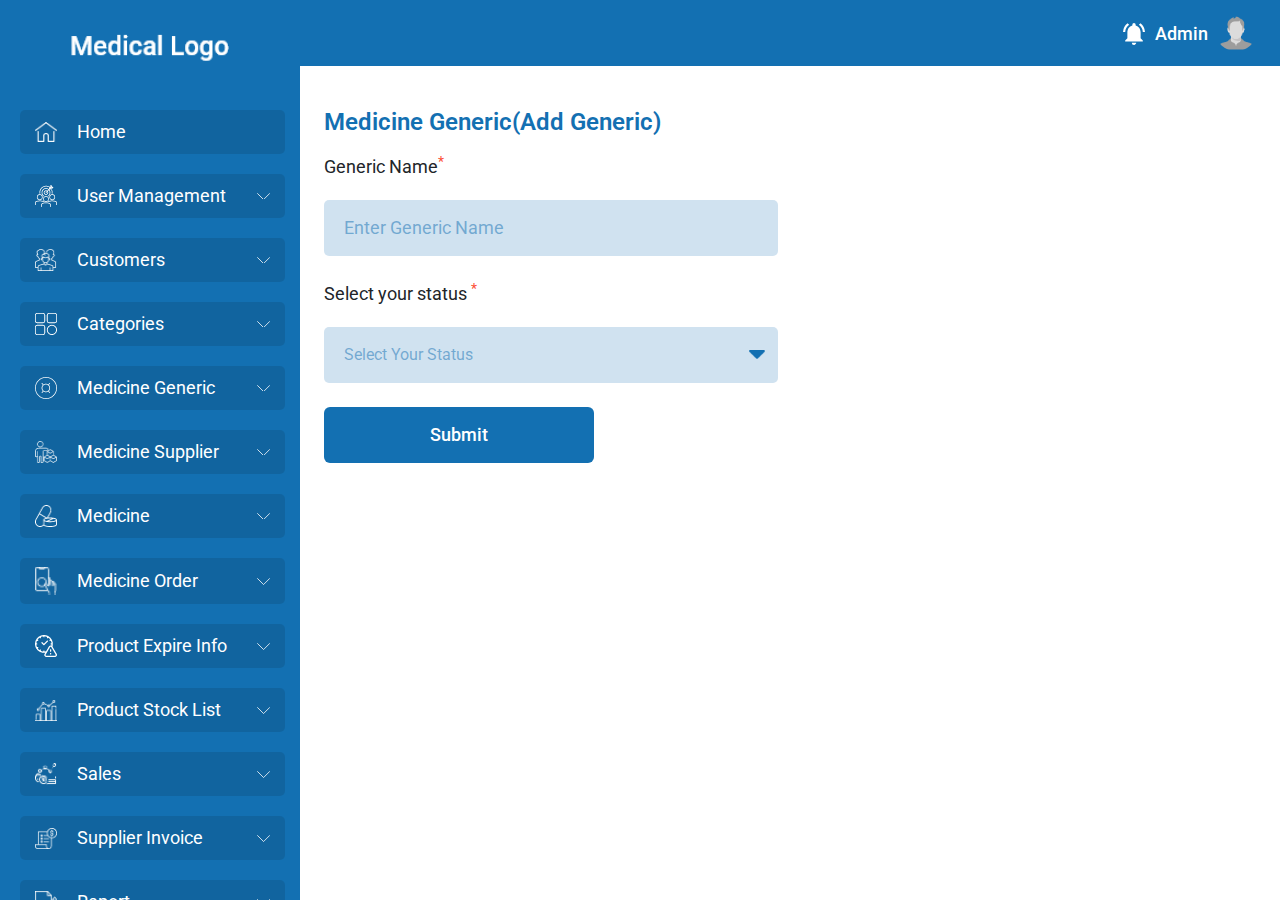
<file: addGeneric.html>
<!DOCTYPE html>
<html lang="en">

<head>
    <meta charset="UTF-8">
    <meta http-equiv="X-UA-Compatible" content="IE=edge">
    <meta name="viewport" content="width=device-width, initial-scale=1.0">
    <title> BongIt Ltd </title>

    <!-- font awesome cdn -->
    <link rel="stylesheet" href="https://cdnjs.cloudflare.com/ajax/libs/font-awesome/6.2.1/css/all.min.css">
    <!-- bootstrap link -->
    <link rel="stylesheet" href="https://cdn.jsdelivr.net/npm/bootstrap@5.2.3/dist/css/bootstrap.min.css">
    <!-- google font -->
    <link href="https://fonts.googleapis.com/css2?family=Roboto:wght@300;400;500;700;900&display=swap" rel="stylesheet">
    <!-- css link -->
    <link rel="stylesheet" href="assets/css/global.css">
    <link rel="stylesheet" href="assets/css/style.css">
    <link rel="stylesheet" href="assets/css/responsive.css">

</head>

<body>

    <!-- 
    ================================
        main admin
    ================================
    -->

    <div class="root">

        <!-- sidebar section -->
        <aside class="sidebar_section" id="siderbar_main">
            <!-- content -->
            <div class="sidebar_content">
                <!-- logo here -->
                <div class="sidebar_logo">
                    <a href="./index.html" class="sidebar_logo_inner">
                        <img src="assets/image/demologo.png" alt="">
                    </a>
                </div>
                <!-- sidebar wrapper -->
                <div class="sidebar_wrapper">
                    <!-- sidebar nav -->
                    <nav class="sidebar_nav">
                        <!-- sidebar navlist -->
                        <ul class="sidebar_navList">

                            <!-- nav item -->
                            <li class="sidebar_nav_item">
                                <!-- nav link -->
                                <a href="#" class="sidebar_nav_link">
                                    <!-- right content -->
                                    <div class="sidebar_link_content">
                                        <!-- nav link icon -->
                                        <span class="sidebar_link_icon">
                                            <img src="assets/image/sidebar icon/home.png" alt="">
                                        </span>
                                        <!-- nav name -->
                                        <span class="sidebar_link_text">Home</span>
                                    </div>
                                </a>
                            </li>

                            <!-- nav item -->
                            <li class="sidebar_nav_item">
                                <!-- nav link -->
                                <a href="#" class="sidebar_nav_link">
                                    <!-- right content -->
                                    <div class="sidebar_link_content">
                                        <!-- nav link icon -->
                                        <span class="sidebar_link_icon">
                                            <img src="assets/image/sidebar icon/management.png" alt="">
                                        </span>
                                        <!-- nav name -->
                                        <span class="sidebar_link_text">User Management</span>
                                    </div>

                                    <!-- arrow icon -->
                                    <span class="sidebarlink_arrow">
                                        <svg xmlns="http://www.w3.org/2000/svg" width="13.131" height="6.966"
                                            viewBox="0 0 13.131 6.966">
                                            <path id="Icon_feather-chevron-down" data-name="Icon feather-chevron-down"
                                                d="M9,13.5l6,6,6-6" transform="translate(-8.434 -12.934)" fill="none"
                                                stroke="#fff" stroke-linecap="round" stroke-linejoin="round"
                                                stroke-width="0.8" />
                                        </svg>
                                    </span>
                                </a>

                                <!-- sub nav -->
                                <div class="sidebar_nav_sub">
                                    <ul>
                                        <li>
                                            <a href="">Add Users</a>
                                        </li>

                                        <li>
                                            <a href="">Add Users Role</a>
                                        </li>

                                        <li>
                                            <a href="">View All Users</a>
                                        </li>
                                    </ul>
                                </div>

                            </li>

                            <!-- nav item -->
                            <li class="sidebar_nav_item">
                                <!-- nav link -->
                                <a href="#" class="sidebar_nav_link">
                                    <!-- right content -->
                                    <div class="sidebar_link_content">
                                        <!-- nav link icon -->
                                        <span class="sidebar_link_icon">
                                            <img src="assets/image/sidebar icon/customer.png" alt="">
                                        </span>
                                        <!-- nav name -->
                                        <span class="sidebar_link_text">Customers</span>
                                    </div>

                                    <!-- arrow icon -->
                                    <span class="sidebarlink_arrow">
                                        <svg xmlns="http://www.w3.org/2000/svg" width="13.131" height="6.966"
                                            viewBox="0 0 13.131 6.966">
                                            <path id="Icon_feather-chevron-down" data-name="Icon feather-chevron-down"
                                                d="M9,13.5l6,6,6-6" transform="translate(-8.434 -12.934)" fill="none"
                                                stroke="#fff" stroke-linecap="round" stroke-linejoin="round"
                                                stroke-width="0.8" />
                                        </svg>
                                    </span>
                                </a>

                                <!-- sub nav -->
                                <div class="sidebar_nav_sub">
                                    <ul>
                                        <li>
                                            <a href="">Add Customers</a>
                                        </li>

                                        <li>
                                            <a href="">View Customers</a>
                                        </li>
                                    </ul>
                                </div>

                            </li>

                            <!-- nav item -->
                            <li class="sidebar_nav_item">
                                <!-- nav link -->
                                <a href="#" class="sidebar_nav_link">
                                    <!-- right content -->
                                    <div class="sidebar_link_content">
                                        <!-- nav link icon -->
                                        <span class="sidebar_link_icon">
                                            <img src="assets/image/sidebar icon/categories.png" alt="">
                                        </span>
                                        <!-- nav name -->
                                        <span class="sidebar_link_text">Categories</span>
                                    </div>

                                    <!-- arrow icon -->
                                    <span class="sidebarlink_arrow">
                                        <svg xmlns="http://www.w3.org/2000/svg" width="13.131" height="6.966"
                                            viewBox="0 0 13.131 6.966">
                                            <path id="Icon_feather-chevron-down" data-name="Icon feather-chevron-down"
                                                d="M9,13.5l6,6,6-6" transform="translate(-8.434 -12.934)" fill="none"
                                                stroke="#fff" stroke-linecap="round" stroke-linejoin="round"
                                                stroke-width="0.8" />
                                        </svg>
                                    </span>
                                </a>

                                <!-- sub nav -->
                                <div class="sidebar_nav_sub">
                                    <ul>
                                        <li>
                                            <a href="">Add Categories</a>
                                        </li>

                                        <li>
                                            <a href="">View Categories</a>
                                        </li>
                                    </ul>
                                </div>

                            </li>

                            <!-- nav item -->
                            <li class="sidebar_nav_item">
                                <!-- nav link -->
                                <a href="#" class="sidebar_nav_link">
                                    <!-- right content -->
                                    <div class="sidebar_link_content">
                                        <!-- nav link icon -->
                                        <span class="sidebar_link_icon">
                                            <img src="assets/image/sidebar icon/medicine generic.png" alt="">
                                        </span>
                                        <!-- nav name -->
                                        <span class="sidebar_link_text">Medicine Generic</span>
                                    </div>

                                    <!-- arrow icon -->
                                    <span class="sidebarlink_arrow">
                                        <svg xmlns="http://www.w3.org/2000/svg" width="13.131" height="6.966"
                                            viewBox="0 0 13.131 6.966">
                                            <path id="Icon_feather-chevron-down" data-name="Icon feather-chevron-down"
                                                d="M9,13.5l6,6,6-6" transform="translate(-8.434 -12.934)" fill="none"
                                                stroke="#fff" stroke-linecap="round" stroke-linejoin="round"
                                                stroke-width="0.8" />
                                        </svg>
                                    </span>
                                </a>

                                <!-- sub nav -->
                                <div class="sidebar_nav_sub">
                                    <ul>
                                        <li>
                                            <a href=""> Add Medicine </a>
                                        </li>

                                        <li>
                                            <a href=""> View Medicine </a>
                                        </li>
                                    </ul>
                                </div>

                            </li>

                            <!-- nav item -->
                            <li class="sidebar_nav_item">
                                <!-- nav link -->
                                <a href="#" class="sidebar_nav_link">
                                    <!-- right content -->
                                    <div class="sidebar_link_content">
                                        <!-- nav link icon -->
                                        <span class="sidebar_link_icon">
                                            <img src="assets/image/sidebar icon/supplier.png" alt="">
                                        </span>
                                        <!-- nav name -->
                                        <span class="sidebar_link_text">Medicine Supplier</span>
                                    </div>

                                    <!-- arrow icon -->
                                    <span class="sidebarlink_arrow">
                                        <svg xmlns="http://www.w3.org/2000/svg" width="13.131" height="6.966"
                                            viewBox="0 0 13.131 6.966">
                                            <path id="Icon_feather-chevron-down" data-name="Icon feather-chevron-down"
                                                d="M9,13.5l6,6,6-6" transform="translate(-8.434 -12.934)" fill="none"
                                                stroke="#fff" stroke-linecap="round" stroke-linejoin="round"
                                                stroke-width="0.8" />
                                        </svg>
                                    </span>
                                </a>

                                <!-- sub nav -->
                                <div class="sidebar_nav_sub">
                                    <ul>
                                        <li>
                                            <a href=""> Add Supplier </a>
                                        </li>

                                        <li>
                                            <a href=""> View Supplier </a>
                                        </li>
                                    </ul>
                                </div>

                            </li>

                            <!-- nav item -->
                            <li class="sidebar_nav_item">
                                <!-- nav link -->
                                <a href="#" class="sidebar_nav_link">
                                    <!-- right content -->
                                    <div class="sidebar_link_content">
                                        <!-- nav link icon -->
                                        <span class="sidebar_link_icon">
                                            <img src="assets/image/sidebar icon/mediciine.png" alt="">
                                        </span>
                                        <!-- nav name -->
                                        <span class="sidebar_link_text">Medicine</span>
                                    </div>

                                    <!-- arrow icon -->
                                    <span class="sidebarlink_arrow">
                                        <svg xmlns="http://www.w3.org/2000/svg" width="13.131" height="6.966"
                                            viewBox="0 0 13.131 6.966">
                                            <path id="Icon_feather-chevron-down" data-name="Icon feather-chevron-down"
                                                d="M9,13.5l6,6,6-6" transform="translate(-8.434 -12.934)" fill="none"
                                                stroke="#fff" stroke-linecap="round" stroke-linejoin="round"
                                                stroke-width="0.8" />
                                        </svg>
                                    </span>
                                </a>

                                <!-- sub nav -->
                                <div class="sidebar_nav_sub">
                                    <ul>
                                        <li>
                                            <a href="">Add Medicine</a>
                                        </li>

                                        <li>
                                            <a href="">View Medicine</a>
                                        </li>

                                        <li>
                                            <a href="">Restock Medicine</a>
                                        </li>
                                    </ul>
                                </div>

                            </li>

                            <!-- nav item -->
                            <li class="sidebar_nav_item">
                                <!-- nav link -->
                                <a href="#" class="sidebar_nav_link">
                                    <!-- right content -->
                                    <div class="sidebar_link_content">
                                        <!-- nav link icon -->
                                        <span class="sidebar_link_icon">
                                            <img src="assets/image/sidebar icon/mdicine order.png" alt="">
                                        </span>
                                        <!-- nav name -->
                                        <span class="sidebar_link_text">Medicine Order</span>
                                    </div>

                                    <!-- arrow icon -->
                                    <span class="sidebarlink_arrow">
                                        <svg xmlns="http://www.w3.org/2000/svg" width="13.131" height="6.966"
                                            viewBox="0 0 13.131 6.966">
                                            <path id="Icon_feather-chevron-down" data-name="Icon feather-chevron-down"
                                                d="M9,13.5l6,6,6-6" transform="translate(-8.434 -12.934)" fill="none"
                                                stroke="#fff" stroke-linecap="round" stroke-linejoin="round"
                                                stroke-width="0.8" />
                                        </svg>
                                    </span>
                                </a>

                                <!-- sub nav -->
                                <div class="sidebar_nav_sub">
                                    <ul>
                                        <li>
                                            <a href="">Place Order</a>
                                        </li>

                                        <li>
                                            <a href="">Order List</a>
                                        </li>

                                        <li>
                                            <a href="">Return Order</a>
                                        </li>
                                    </ul>
                                </div>

                            </li>

                            <!-- nav item -->
                            <li class="sidebar_nav_item">
                                <!-- nav link -->
                                <a href="#" class="sidebar_nav_link">
                                    <!-- right content -->
                                    <div class="sidebar_link_content">
                                        <!-- nav link icon -->
                                        <span class="sidebar_link_icon">
                                            <img src="assets/image/sidebar icon/expire info.png" alt="">
                                        </span>
                                        <!-- nav name -->
                                        <span class="sidebar_link_text">Product Expire Info</span>
                                    </div>

                                    <!-- arrow icon -->
                                    <span class="sidebarlink_arrow">
                                        <svg xmlns="http://www.w3.org/2000/svg" width="13.131" height="6.966"
                                            viewBox="0 0 13.131 6.966">
                                            <path id="Icon_feather-chevron-down" data-name="Icon feather-chevron-down"
                                                d="M9,13.5l6,6,6-6" transform="translate(-8.434 -12.934)" fill="none"
                                                stroke="#fff" stroke-linecap="round" stroke-linejoin="round"
                                                stroke-width="0.8" />
                                        </svg>
                                    </span>
                                </a>

                                <!-- sub nav -->
                                <div class="sidebar_nav_sub">
                                    <ul>
                                        <li>
                                            <a href="">Expire within A month list</a>
                                        </li>

                                        <li>
                                            <a href="">Already Expired List</a>
                                        </li>
                                    </ul>
                                </div>

                            </li>

                            <!-- nav item -->
                            <li class="sidebar_nav_item">
                                <!-- nav link -->
                                <a href="#" class="sidebar_nav_link">
                                    <!-- right content -->
                                    <div class="sidebar_link_content">
                                        <!-- nav link icon -->
                                        <span class="sidebar_link_icon">
                                            <img src="assets/image/sidebar icon/stocks.png" alt="">
                                        </span>
                                        <!-- nav name -->
                                        <span class="sidebar_link_text">Product Stock List</span>
                                    </div>

                                    <!-- arrow icon -->
                                    <span class="sidebarlink_arrow">
                                        <svg xmlns="http://www.w3.org/2000/svg" width="13.131" height="6.966"
                                            viewBox="0 0 13.131 6.966">
                                            <path id="Icon_feather-chevron-down" data-name="Icon feather-chevron-down"
                                                d="M9,13.5l6,6,6-6" transform="translate(-8.434 -12.934)" fill="none"
                                                stroke="#fff" stroke-linecap="round" stroke-linejoin="round"
                                                stroke-width="0.8" />
                                        </svg>
                                    </span>
                                </a>

                                <!-- sub nav -->
                                <div class="sidebar_nav_sub">
                                    <ul>
                                        <li>
                                            <a href="">Stock List</a>
                                        </li>

                                        <li>
                                            <a href="">Short List</a>
                                        </li>
                                    </ul>
                                </div>

                            </li>

                            <!-- nav item -->
                            <li class="sidebar_nav_item">
                                <!-- nav link -->
                                <a href="#" class="sidebar_nav_link">
                                    <!-- right content -->
                                    <div class="sidebar_link_content">
                                        <!-- nav link icon -->
                                        <span class="sidebar_link_icon">
                                            <img src="assets/image/sidebar icon/sales.png" alt="">
                                        </span>
                                        <!-- nav name -->
                                        <span class="sidebar_link_text">Sales</span>
                                    </div>

                                    <!-- arrow icon -->
                                    <span class="sidebarlink_arrow">
                                        <svg xmlns="http://www.w3.org/2000/svg" width="13.131" height="6.966"
                                            viewBox="0 0 13.131 6.966">
                                            <path id="Icon_feather-chevron-down" data-name="Icon feather-chevron-down"
                                                d="M9,13.5l6,6,6-6" transform="translate(-8.434 -12.934)" fill="none"
                                                stroke="#fff" stroke-linecap="round" stroke-linejoin="round"
                                                stroke-width="0.8" />
                                        </svg>
                                    </span>
                                </a>

                                <!-- sub nav -->
                                <div class="sidebar_nav_sub">
                                    <ul>
                                        <li>
                                            <a href="">New Sales</a>
                                        </li>

                                        <li>
                                            <a href="">Sales History</a>
                                        </li>

                                        <li>
                                            <a href="">Refund History</a>
                                        </li>
                                    </ul>
                                </div>

                            </li>

                            <!-- nav item -->
                            <li class="sidebar_nav_item">
                                <!-- nav link -->
                                <a href="#" class="sidebar_nav_link">
                                    <!-- right content -->
                                    <div class="sidebar_link_content">
                                        <!-- nav link icon -->
                                        <span class="sidebar_link_icon">
                                            <img src="assets/image/sidebar icon/invoice.png" alt="">
                                        </span>
                                        <!-- nav name -->
                                        <span class="sidebar_link_text">Supplier Invoice</span>
                                    </div>

                                    <!-- arrow icon -->
                                    <span class="sidebarlink_arrow">
                                        <svg xmlns="http://www.w3.org/2000/svg" width="13.131" height="6.966"
                                            viewBox="0 0 13.131 6.966">
                                            <path id="Icon_feather-chevron-down" data-name="Icon feather-chevron-down"
                                                d="M9,13.5l6,6,6-6" transform="translate(-8.434 -12.934)" fill="none"
                                                stroke="#fff" stroke-linecap="round" stroke-linejoin="round"
                                                stroke-width="0.8" />
                                        </svg>
                                    </span>
                                </a>

                                <!-- sub nav -->
                                <div class="sidebar_nav_sub">
                                    <ul>
                                        <li>
                                            <a href="">Add Supplier Invoice</a>
                                        </li>

                                        <li>
                                            <a href="">Total Supplier Invoice List</a>
                                        </li>
                                    </ul>
                                </div>

                            </li>

                            <!-- nav item -->
                            <li class="sidebar_nav_item">
                                <!-- nav link -->
                                <a href="#" class="sidebar_nav_link">
                                    <!-- right content -->
                                    <div class="sidebar_link_content">
                                        <!-- nav link icon -->
                                        <span class="sidebar_link_icon">
                                            <img src="assets/image/sidebar icon/report.png" alt="">
                                        </span>
                                        <!-- nav name -->
                                        <span class="sidebar_link_text">Report</span>
                                    </div>

                                    <!-- arrow icon -->
                                    <span class="sidebarlink_arrow">
                                        <svg xmlns="http://www.w3.org/2000/svg" width="13.131" height="6.966"
                                            viewBox="0 0 13.131 6.966">
                                            <path id="Icon_feather-chevron-down" data-name="Icon feather-chevron-down"
                                                d="M9,13.5l6,6,6-6" transform="translate(-8.434 -12.934)" fill="none"
                                                stroke="#fff" stroke-linecap="round" stroke-linejoin="round"
                                                stroke-width="0.8" />
                                        </svg>
                                    </span>
                                </a>

                                <!-- sub nav -->
                                <div class="sidebar_nav_sub">
                                    <ul>
                                        <li>
                                            <a href="">Due Customers</a>
                                        </li>

                                        <li>
                                            <a href="">Sell & Purchase Report</a>
                                        </li>

                                        <li>
                                            <a href="">Top Sell List</a>
                                        </li>

                                        <li>
                                            <a href="">Supplier Payment Due</a>
                                        </li>

                                        <li>
                                            <a href="">Profit/Loss</a>
                                        </li>

                                        <li>
                                            <a href="">Today Sell</a>
                                        </li>

                                        <li>
                                            <a href="">Yesterday Sell</a>
                                        </li>

                                        <li>
                                            <a href="">Yearly Sell</a>
                                        </li>

                                        <li>
                                            <a href="">Custom Date Wise Sell</a>
                                        </li>
                                    </ul>
                                </div>

                            </li>

                            <!-- nav item -->
                            <li class="sidebar_nav_item">
                                <!-- nav link -->
                                <a href="#" class="sidebar_nav_link">
                                    <!-- right content -->
                                    <div class="sidebar_link_content">
                                        <!-- nav link icon -->
                                        <span class="sidebar_link_icon">
                                            <img src="assets/image/sidebar icon/settings.png" alt="">
                                        </span>
                                        <!-- nav name -->
                                        <span class="sidebar_link_text">Setting</span>
                                    </div>

                                    <!-- arrow icon -->
                                    <span class="sidebarlink_arrow">
                                        <svg xmlns="http://www.w3.org/2000/svg" width="13.131" height="6.966"
                                            viewBox="0 0 13.131 6.966">
                                            <path id="Icon_feather-chevron-down" data-name="Icon feather-chevron-down"
                                                d="M9,13.5l6,6,6-6" transform="translate(-8.434 -12.934)" fill="none"
                                                stroke="#fff" stroke-linecap="round" stroke-linejoin="round"
                                                stroke-width="0.8" />
                                        </svg>
                                    </span>
                                </a>

                                <!-- sub nav -->
                                <div class="sidebar_nav_sub">
                                    <ul>
                                        <li>
                                            <a href="">Add Company Details</a>
                                        </li>

                                        <li>
                                            <a href="">Payment Methods</a>
                                        </li>
                                    </ul>
                                </div>

                            </li>

                        </ul>
                    </nav>
                </div>
            </div>
        </aside>
        <!-- siderbar section end -->

        <div class="admin_main">

            <!-- header section -->
            <header class="header_section">
                <!-- wrapper -->
                <div class="header_wrapper">
                    <!-- header toggler -->
                    <div class="toggle_nav" id="dashboard_toggle">
                        <ul>
                            <li></li>
                            <li></li>
                            <li></li>
                        </ul>
                    </div>

                    <!-- info -->
                    <div class="header_info">
                        <!-- notification -->
                        <div class="header_notification">
                            <span class="header_notification_icon"><svg xmlns="http://www.w3.org/2000/svg" width="22"
                                    height="22" viewBox="0 0 22 22">
                                    <path id="Icon_material-notifications-active"
                                        data-name="Icon material-notifications-active"
                                        d="M9.168,5.533,7.591,3.919a11.842,11.842,0,0,0-4.546,8.856H5.252A9.582,9.582,0,0,1,9.168,5.533Zm13.67,7.243h2.207A11.914,11.914,0,0,0,20.5,3.919L18.933,5.533a9.639,9.639,0,0,1,3.906,7.243Zm-2.174.564c0-3.464-1.809-6.363-4.965-7.13V5.442a1.655,1.655,0,1,0-3.31,0v.767c-3.167.767-4.965,3.655-4.965,7.13v5.641L5.219,21.237v1.128H22.871V21.237l-2.207-2.256Zm-6.62,12.41a1.892,1.892,0,0,0,.441-.045,2.251,2.251,0,0,0,1.589-1.331,2.31,2.31,0,0,0,.165-.88H11.827A2.248,2.248,0,0,0,14.045,25.75Z"
                                        transform="translate(-3.045 -3.75)" fill="#fff" />
                                </svg>
                            </span>
                        </div>

                        <!-- profile -->
                        <div class="headerinfo_profile">
                            <p class="headerinfo_profile_name">Admin</p>
                            <div class="headerinfo_profile_image">
                                <img src="assets/image/user.png" alt="">
                            </div>
                        </div>

                    </div>

                    <!-- header toggoler -->
                </div>
            </header>

            <!-- content -->
            <div class="adminmain_content">
                <!-- heading -->
                <div class="section_heading">
                    <h3 class="section_headingText">Medicine Generic(Add Generic)</h3>
                </div>

                <!-- add form -->
                <div class="add_form_content">
                    <!-- form -->
                    <form action="" class="add_form">

                        <!-- Add for wrapper -->
                        <div class="addForm_wrapper">
                            <!-- item -->
                            <div class="add_forminput_item">
                                <label for="" class="">Generic Name<sup>*</sup></label>
                                <!-- input inner -->
                                <div class="add_forminput_inner">
                                    <input type="text" placeholder="Enter Generic Name" class="input_cotrol">
                                </div>
                            </div>
                        </div>

                        <!-- Add for wrapper -->
                        <div class="addForm_wrapper">
                            <!-- item -->
                            <div class="add_forminput_item">
                                <label for="" class="">Select your status <sup>*</sup></label>
                                <!-- input inner -->
                                <div class="add_forminput_inner">
                                    <select name="" id="" class="input_cotrol">
                                        <option value="" selected hidden>Select Your Status</option>
                                        <option value="">Public</option>
                                        <option value="">Unpublic</option>
                                    </select>
                                </div>
                            </div>
                        </div>

                        <!-- submit btn -->
                        <div class="add_formBtn_wrapper">
                            <button type="submit" class="btn">Submit</button>
                        </div>
                    </form>
                </div>
            </div>

            <!-- admintab section end -->
        </div>

    </div>

    <!-- 
    ================================
        main admin end
    ================================
    -->


    <!-- bootstrap cdn link -->
    <script src="https://cdn.jsdelivr.net/npm/bootstrap@5.2.3/dist/js/bootstrap.bundle.min.js"></script>
    <!-- jquery cdn -->
    <script src="https://ajax.googleapis.com/ajax/libs/jquery/3.6.1/jquery.min.js"></script>
    <!-- js link -->
    <script src="assets/js/app.js"></script>
</body>

</html>
</file>
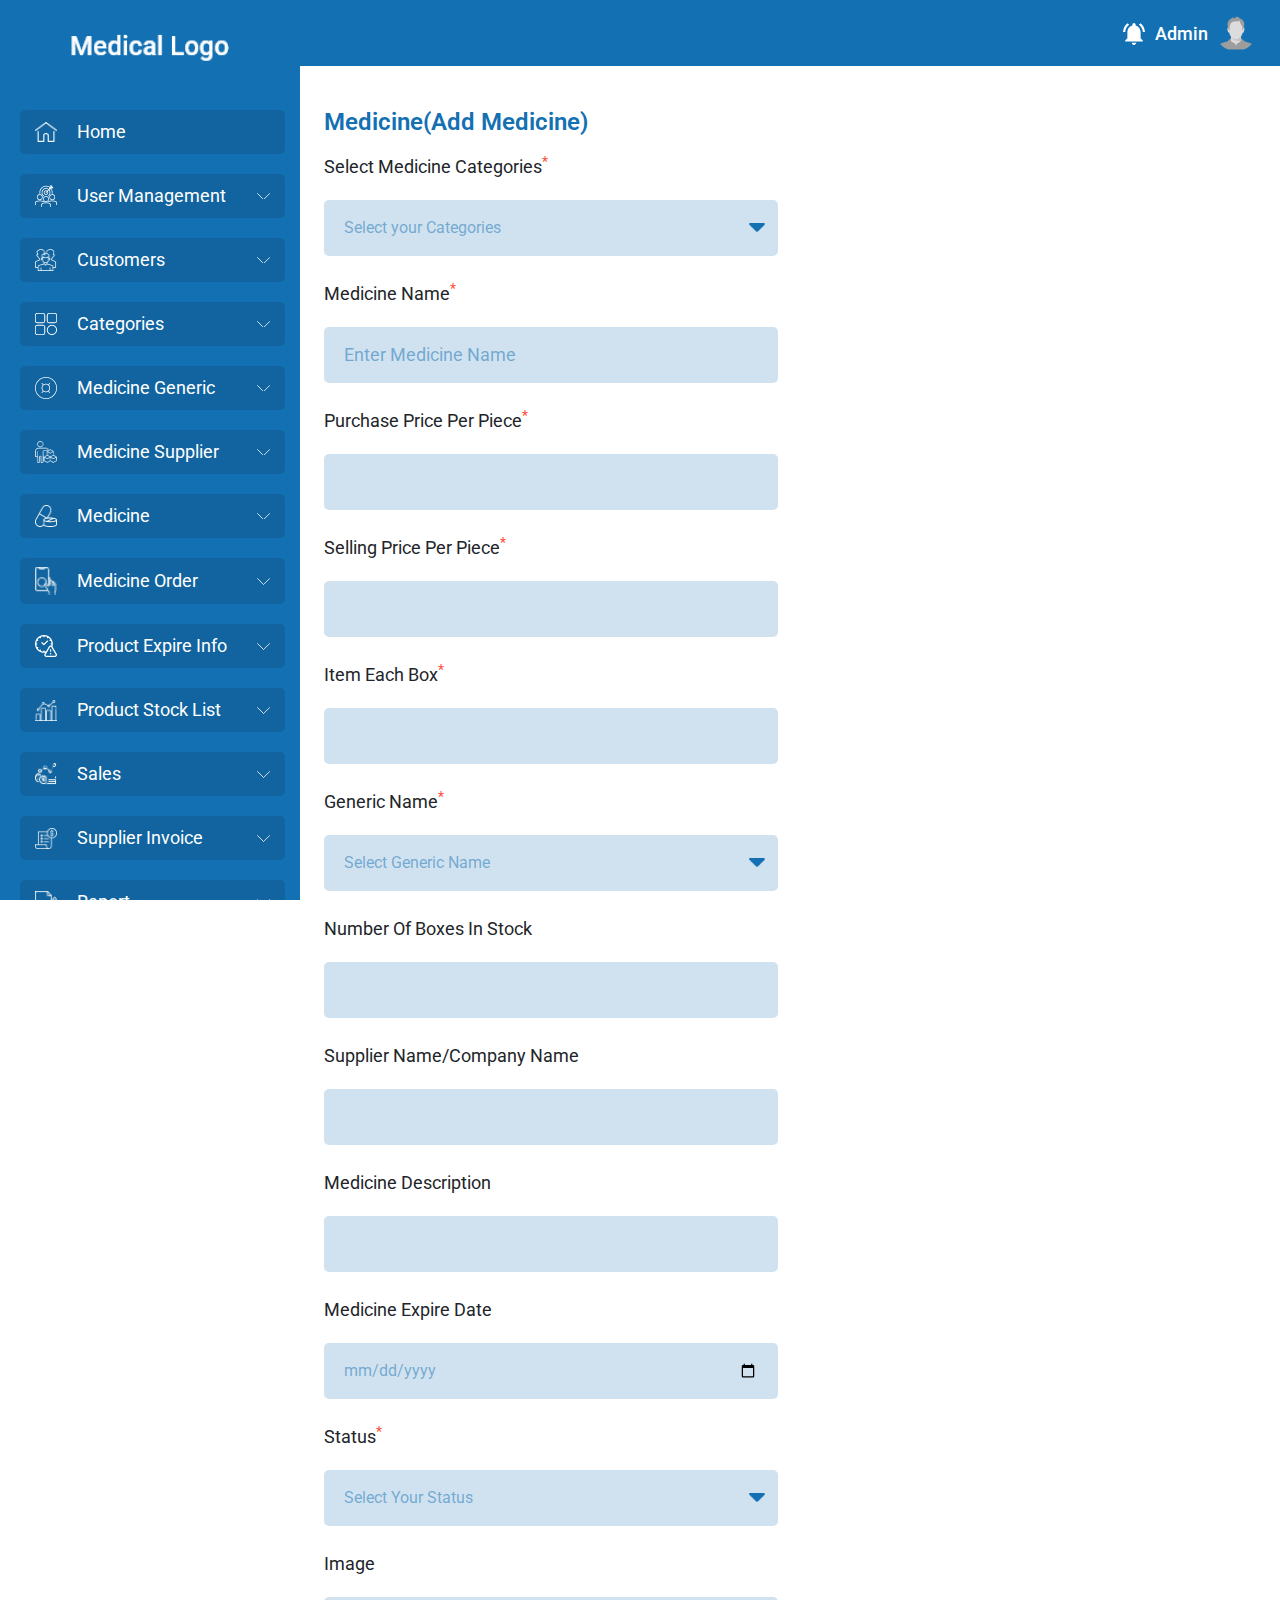
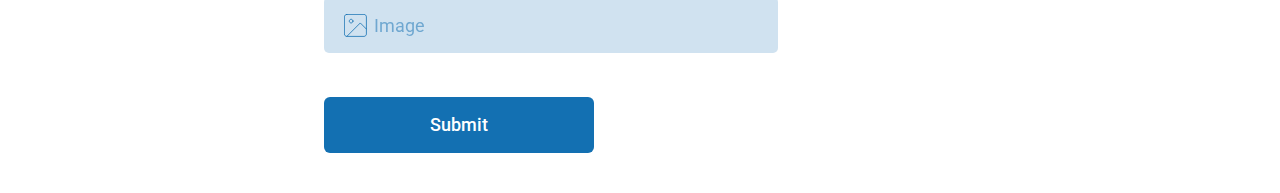
<file: addMedicine.html>
<!DOCTYPE html>
<html lang="en">

<head>
    <meta charset="UTF-8">
    <meta http-equiv="X-UA-Compatible" content="IE=edge">
    <meta name="viewport" content="width=device-width, initial-scale=1.0">
    <title> BongIt Ltd </title>

    <!-- font awesome cdn -->
    <link rel="stylesheet" href="https://cdnjs.cloudflare.com/ajax/libs/font-awesome/6.2.1/css/all.min.css">
    <!-- bootstrap link -->
    <link rel="stylesheet" href="https://cdn.jsdelivr.net/npm/bootstrap@5.2.3/dist/css/bootstrap.min.css">
    <!-- google font -->
    <link href="https://fonts.googleapis.com/css2?family=Roboto:wght@300;400;500;700;900&display=swap" rel="stylesheet">
    <!-- css link -->
    <link rel="stylesheet" href="assets/css/global.css">
    <link rel="stylesheet" href="assets/css/style.css">
    <link rel="stylesheet" href="assets/css/responsive.css">

</head>

<body>

    <!-- 
    ================================
        main admin
    ================================
    -->

    <div class="root">

        <!-- sidebar section -->
        <aside class="sidebar_section" id="siderbar_main">
            <!-- content -->
            <div class="sidebar_content">
                <!-- logo here -->
                <div class="sidebar_logo">
                    <a href="./index.html" class="sidebar_logo_inner">
                        <img src="assets/image/demologo.png" alt="">
                    </a>
                </div>
                <!-- sidebar wrapper -->
                <div class="sidebar_wrapper">
                    <!-- sidebar nav -->
                    <nav class="sidebar_nav">
                        <!-- sidebar navlist -->
                        <ul class="sidebar_navList">

                            <!-- nav item -->
                            <li class="sidebar_nav_item">
                                <!-- nav link -->
                                <a href="#" class="sidebar_nav_link">
                                    <!-- right content -->
                                    <div class="sidebar_link_content">
                                        <!-- nav link icon -->
                                        <span class="sidebar_link_icon">
                                            <img src="assets/image/sidebar icon/home.png" alt="">
                                        </span>
                                        <!-- nav name -->
                                        <span class="sidebar_link_text">Home</span>
                                    </div>
                                </a>
                            </li>

                            <!-- nav item -->
                            <li class="sidebar_nav_item">
                                <!-- nav link -->
                                <a href="#" class="sidebar_nav_link">
                                    <!-- right content -->
                                    <div class="sidebar_link_content">
                                        <!-- nav link icon -->
                                        <span class="sidebar_link_icon">
                                            <img src="assets/image/sidebar icon/management.png" alt="">
                                        </span>
                                        <!-- nav name -->
                                        <span class="sidebar_link_text">User Management</span>
                                    </div>

                                    <!-- arrow icon -->
                                    <span class="sidebarlink_arrow">
                                        <svg xmlns="http://www.w3.org/2000/svg" width="13.131" height="6.966"
                                            viewBox="0 0 13.131 6.966">
                                            <path id="Icon_feather-chevron-down" data-name="Icon feather-chevron-down"
                                                d="M9,13.5l6,6,6-6" transform="translate(-8.434 -12.934)" fill="none"
                                                stroke="#fff" stroke-linecap="round" stroke-linejoin="round"
                                                stroke-width="0.8" />
                                        </svg>
                                    </span>
                                </a>

                                <!-- sub nav -->
                                <div class="sidebar_nav_sub">
                                    <ul>
                                        <li>
                                            <a href="">Add Users</a>
                                        </li>

                                        <li>
                                            <a href="">Add Users Role</a>
                                        </li>

                                        <li>
                                            <a href="">View All Users</a>
                                        </li>
                                    </ul>
                                </div>

                            </li>

                            <!-- nav item -->
                            <li class="sidebar_nav_item">
                                <!-- nav link -->
                                <a href="#" class="sidebar_nav_link">
                                    <!-- right content -->
                                    <div class="sidebar_link_content">
                                        <!-- nav link icon -->
                                        <span class="sidebar_link_icon">
                                            <img src="assets/image/sidebar icon/customer.png" alt="">
                                        </span>
                                        <!-- nav name -->
                                        <span class="sidebar_link_text">Customers</span>
                                    </div>

                                    <!-- arrow icon -->
                                    <span class="sidebarlink_arrow">
                                        <svg xmlns="http://www.w3.org/2000/svg" width="13.131" height="6.966"
                                            viewBox="0 0 13.131 6.966">
                                            <path id="Icon_feather-chevron-down" data-name="Icon feather-chevron-down"
                                                d="M9,13.5l6,6,6-6" transform="translate(-8.434 -12.934)" fill="none"
                                                stroke="#fff" stroke-linecap="round" stroke-linejoin="round"
                                                stroke-width="0.8" />
                                        </svg>
                                    </span>
                                </a>

                                <!-- sub nav -->
                                <div class="sidebar_nav_sub">
                                    <ul>
                                        <li>
                                            <a href="">Add Customers</a>
                                        </li>

                                        <li>
                                            <a href="">View Customers</a>
                                        </li>
                                    </ul>
                                </div>

                            </li>

                            <!-- nav item -->
                            <li class="sidebar_nav_item">
                                <!-- nav link -->
                                <a href="#" class="sidebar_nav_link">
                                    <!-- right content -->
                                    <div class="sidebar_link_content">
                                        <!-- nav link icon -->
                                        <span class="sidebar_link_icon">
                                            <img src="assets/image/sidebar icon/categories.png" alt="">
                                        </span>
                                        <!-- nav name -->
                                        <span class="sidebar_link_text">Categories</span>
                                    </div>

                                    <!-- arrow icon -->
                                    <span class="sidebarlink_arrow">
                                        <svg xmlns="http://www.w3.org/2000/svg" width="13.131" height="6.966"
                                            viewBox="0 0 13.131 6.966">
                                            <path id="Icon_feather-chevron-down" data-name="Icon feather-chevron-down"
                                                d="M9,13.5l6,6,6-6" transform="translate(-8.434 -12.934)" fill="none"
                                                stroke="#fff" stroke-linecap="round" stroke-linejoin="round"
                                                stroke-width="0.8" />
                                        </svg>
                                    </span>
                                </a>

                                <!-- sub nav -->
                                <div class="sidebar_nav_sub">
                                    <ul>
                                        <li>
                                            <a href="">Add Categories</a>
                                        </li>

                                        <li>
                                            <a href="">View Categories</a>
                                        </li>
                                    </ul>
                                </div>

                            </li>

                            <!-- nav item -->
                            <li class="sidebar_nav_item">
                                <!-- nav link -->
                                <a href="#" class="sidebar_nav_link">
                                    <!-- right content -->
                                    <div class="sidebar_link_content">
                                        <!-- nav link icon -->
                                        <span class="sidebar_link_icon">
                                            <img src="assets/image/sidebar icon/medicine generic.png" alt="">
                                        </span>
                                        <!-- nav name -->
                                        <span class="sidebar_link_text">Medicine Generic</span>
                                    </div>

                                    <!-- arrow icon -->
                                    <span class="sidebarlink_arrow">
                                        <svg xmlns="http://www.w3.org/2000/svg" width="13.131" height="6.966"
                                            viewBox="0 0 13.131 6.966">
                                            <path id="Icon_feather-chevron-down" data-name="Icon feather-chevron-down"
                                                d="M9,13.5l6,6,6-6" transform="translate(-8.434 -12.934)" fill="none"
                                                stroke="#fff" stroke-linecap="round" stroke-linejoin="round"
                                                stroke-width="0.8" />
                                        </svg>
                                    </span>
                                </a>

                                <!-- sub nav -->
                                <div class="sidebar_nav_sub">
                                    <ul>
                                        <li>
                                            <a href=""> Add Medicine </a>
                                        </li>

                                        <li>
                                            <a href=""> View Medicine </a>
                                        </li>
                                    </ul>
                                </div>

                            </li>

                            <!-- nav item -->
                            <li class="sidebar_nav_item">
                                <!-- nav link -->
                                <a href="#" class="sidebar_nav_link">
                                    <!-- right content -->
                                    <div class="sidebar_link_content">
                                        <!-- nav link icon -->
                                        <span class="sidebar_link_icon">
                                            <img src="assets/image/sidebar icon/supplier.png" alt="">
                                        </span>
                                        <!-- nav name -->
                                        <span class="sidebar_link_text">Medicine Supplier</span>
                                    </div>

                                    <!-- arrow icon -->
                                    <span class="sidebarlink_arrow">
                                        <svg xmlns="http://www.w3.org/2000/svg" width="13.131" height="6.966"
                                            viewBox="0 0 13.131 6.966">
                                            <path id="Icon_feather-chevron-down" data-name="Icon feather-chevron-down"
                                                d="M9,13.5l6,6,6-6" transform="translate(-8.434 -12.934)" fill="none"
                                                stroke="#fff" stroke-linecap="round" stroke-linejoin="round"
                                                stroke-width="0.8" />
                                        </svg>
                                    </span>
                                </a>

                                <!-- sub nav -->
                                <div class="sidebar_nav_sub">
                                    <ul>
                                        <li>
                                            <a href=""> Add Supplier </a>
                                        </li>

                                        <li>
                                            <a href=""> View Supplier </a>
                                        </li>
                                    </ul>
                                </div>

                            </li>

                            <!-- nav item -->
                            <li class="sidebar_nav_item">
                                <!-- nav link -->
                                <a href="#" class="sidebar_nav_link">
                                    <!-- right content -->
                                    <div class="sidebar_link_content">
                                        <!-- nav link icon -->
                                        <span class="sidebar_link_icon">
                                            <img src="assets/image/sidebar icon/mediciine.png" alt="">
                                        </span>
                                        <!-- nav name -->
                                        <span class="sidebar_link_text">Medicine</span>
                                    </div>

                                    <!-- arrow icon -->
                                    <span class="sidebarlink_arrow">
                                        <svg xmlns="http://www.w3.org/2000/svg" width="13.131" height="6.966"
                                            viewBox="0 0 13.131 6.966">
                                            <path id="Icon_feather-chevron-down" data-name="Icon feather-chevron-down"
                                                d="M9,13.5l6,6,6-6" transform="translate(-8.434 -12.934)" fill="none"
                                                stroke="#fff" stroke-linecap="round" stroke-linejoin="round"
                                                stroke-width="0.8" />
                                        </svg>
                                    </span>
                                </a>

                                <!-- sub nav -->
                                <div class="sidebar_nav_sub">
                                    <ul>
                                        <li>
                                            <a href="">Add Medicine</a>
                                        </li>

                                        <li>
                                            <a href="">View Medicine</a>
                                        </li>

                                        <li>
                                            <a href="">Restock Medicine</a>
                                        </li>
                                    </ul>
                                </div>

                            </li>

                            <!-- nav item -->
                            <li class="sidebar_nav_item">
                                <!-- nav link -->
                                <a href="#" class="sidebar_nav_link">
                                    <!-- right content -->
                                    <div class="sidebar_link_content">
                                        <!-- nav link icon -->
                                        <span class="sidebar_link_icon">
                                            <img src="assets/image/sidebar icon/mdicine order.png" alt="">
                                        </span>
                                        <!-- nav name -->
                                        <span class="sidebar_link_text">Medicine Order</span>
                                    </div>

                                    <!-- arrow icon -->
                                    <span class="sidebarlink_arrow">
                                        <svg xmlns="http://www.w3.org/2000/svg" width="13.131" height="6.966"
                                            viewBox="0 0 13.131 6.966">
                                            <path id="Icon_feather-chevron-down" data-name="Icon feather-chevron-down"
                                                d="M9,13.5l6,6,6-6" transform="translate(-8.434 -12.934)" fill="none"
                                                stroke="#fff" stroke-linecap="round" stroke-linejoin="round"
                                                stroke-width="0.8" />
                                        </svg>
                                    </span>
                                </a>

                                <!-- sub nav -->
                                <div class="sidebar_nav_sub">
                                    <ul>
                                        <li>
                                            <a href="">Place Order</a>
                                        </li>

                                        <li>
                                            <a href="">Order List</a>
                                        </li>

                                        <li>
                                            <a href="">Return Order</a>
                                        </li>
                                    </ul>
                                </div>

                            </li>

                            <!-- nav item -->
                            <li class="sidebar_nav_item">
                                <!-- nav link -->
                                <a href="#" class="sidebar_nav_link">
                                    <!-- right content -->
                                    <div class="sidebar_link_content">
                                        <!-- nav link icon -->
                                        <span class="sidebar_link_icon">
                                            <img src="assets/image/sidebar icon/expire info.png" alt="">
                                        </span>
                                        <!-- nav name -->
                                        <span class="sidebar_link_text">Product Expire Info</span>
                                    </div>

                                    <!-- arrow icon -->
                                    <span class="sidebarlink_arrow">
                                        <svg xmlns="http://www.w3.org/2000/svg" width="13.131" height="6.966"
                                            viewBox="0 0 13.131 6.966">
                                            <path id="Icon_feather-chevron-down" data-name="Icon feather-chevron-down"
                                                d="M9,13.5l6,6,6-6" transform="translate(-8.434 -12.934)" fill="none"
                                                stroke="#fff" stroke-linecap="round" stroke-linejoin="round"
                                                stroke-width="0.8" />
                                        </svg>
                                    </span>
                                </a>

                                <!-- sub nav -->
                                <div class="sidebar_nav_sub">
                                    <ul>
                                        <li>
                                            <a href="">Expire within A month list</a>
                                        </li>

                                        <li>
                                            <a href="">Already Expired List</a>
                                        </li>
                                    </ul>
                                </div>

                            </li>

                            <!-- nav item -->
                            <li class="sidebar_nav_item">
                                <!-- nav link -->
                                <a href="#" class="sidebar_nav_link">
                                    <!-- right content -->
                                    <div class="sidebar_link_content">
                                        <!-- nav link icon -->
                                        <span class="sidebar_link_icon">
                                            <img src="assets/image/sidebar icon/stocks.png" alt="">
                                        </span>
                                        <!-- nav name -->
                                        <span class="sidebar_link_text">Product Stock List</span>
                                    </div>

                                    <!-- arrow icon -->
                                    <span class="sidebarlink_arrow">
                                        <svg xmlns="http://www.w3.org/2000/svg" width="13.131" height="6.966"
                                            viewBox="0 0 13.131 6.966">
                                            <path id="Icon_feather-chevron-down" data-name="Icon feather-chevron-down"
                                                d="M9,13.5l6,6,6-6" transform="translate(-8.434 -12.934)" fill="none"
                                                stroke="#fff" stroke-linecap="round" stroke-linejoin="round"
                                                stroke-width="0.8" />
                                        </svg>
                                    </span>
                                </a>

                                <!-- sub nav -->
                                <div class="sidebar_nav_sub">
                                    <ul>
                                        <li>
                                            <a href="">Stock List</a>
                                        </li>

                                        <li>
                                            <a href="">Short List</a>
                                        </li>
                                    </ul>
                                </div>

                            </li>

                            <!-- nav item -->
                            <li class="sidebar_nav_item">
                                <!-- nav link -->
                                <a href="#" class="sidebar_nav_link">
                                    <!-- right content -->
                                    <div class="sidebar_link_content">
                                        <!-- nav link icon -->
                                        <span class="sidebar_link_icon">
                                            <img src="assets/image/sidebar icon/sales.png" alt="">
                                        </span>
                                        <!-- nav name -->
                                        <span class="sidebar_link_text">Sales</span>
                                    </div>

                                    <!-- arrow icon -->
                                    <span class="sidebarlink_arrow">
                                        <svg xmlns="http://www.w3.org/2000/svg" width="13.131" height="6.966"
                                            viewBox="0 0 13.131 6.966">
                                            <path id="Icon_feather-chevron-down" data-name="Icon feather-chevron-down"
                                                d="M9,13.5l6,6,6-6" transform="translate(-8.434 -12.934)" fill="none"
                                                stroke="#fff" stroke-linecap="round" stroke-linejoin="round"
                                                stroke-width="0.8" />
                                        </svg>
                                    </span>
                                </a>

                                <!-- sub nav -->
                                <div class="sidebar_nav_sub">
                                    <ul>
                                        <li>
                                            <a href="">New Sales</a>
                                        </li>

                                        <li>
                                            <a href="">Sales History</a>
                                        </li>

                                        <li>
                                            <a href="">Refund History</a>
                                        </li>
                                    </ul>
                                </div>

                            </li>

                            <!-- nav item -->
                            <li class="sidebar_nav_item">
                                <!-- nav link -->
                                <a href="#" class="sidebar_nav_link">
                                    <!-- right content -->
                                    <div class="sidebar_link_content">
                                        <!-- nav link icon -->
                                        <span class="sidebar_link_icon">
                                            <img src="assets/image/sidebar icon/invoice.png" alt="">
                                        </span>
                                        <!-- nav name -->
                                        <span class="sidebar_link_text">Supplier Invoice</span>
                                    </div>

                                    <!-- arrow icon -->
                                    <span class="sidebarlink_arrow">
                                        <svg xmlns="http://www.w3.org/2000/svg" width="13.131" height="6.966"
                                            viewBox="0 0 13.131 6.966">
                                            <path id="Icon_feather-chevron-down" data-name="Icon feather-chevron-down"
                                                d="M9,13.5l6,6,6-6" transform="translate(-8.434 -12.934)" fill="none"
                                                stroke="#fff" stroke-linecap="round" stroke-linejoin="round"
                                                stroke-width="0.8" />
                                        </svg>
                                    </span>
                                </a>

                                <!-- sub nav -->
                                <div class="sidebar_nav_sub">
                                    <ul>
                                        <li>
                                            <a href="">Add Supplier Invoice</a>
                                        </li>

                                        <li>
                                            <a href="">Total Supplier Invoice List</a>
                                        </li>
                                    </ul>
                                </div>

                            </li>

                            <!-- nav item -->
                            <li class="sidebar_nav_item">
                                <!-- nav link -->
                                <a href="#" class="sidebar_nav_link">
                                    <!-- right content -->
                                    <div class="sidebar_link_content">
                                        <!-- nav link icon -->
                                        <span class="sidebar_link_icon">
                                            <img src="assets/image/sidebar icon/report.png" alt="">
                                        </span>
                                        <!-- nav name -->
                                        <span class="sidebar_link_text">Report</span>
                                    </div>

                                    <!-- arrow icon -->
                                    <span class="sidebarlink_arrow">
                                        <svg xmlns="http://www.w3.org/2000/svg" width="13.131" height="6.966"
                                            viewBox="0 0 13.131 6.966">
                                            <path id="Icon_feather-chevron-down" data-name="Icon feather-chevron-down"
                                                d="M9,13.5l6,6,6-6" transform="translate(-8.434 -12.934)" fill="none"
                                                stroke="#fff" stroke-linecap="round" stroke-linejoin="round"
                                                stroke-width="0.8" />
                                        </svg>
                                    </span>
                                </a>

                                <!-- sub nav -->
                                <div class="sidebar_nav_sub">
                                    <ul>
                                        <li>
                                            <a href="">Due Customers</a>
                                        </li>

                                        <li>
                                            <a href="">Sell & Purchase Report</a>
                                        </li>

                                        <li>
                                            <a href="">Top Sell List</a>
                                        </li>

                                        <li>
                                            <a href="">Supplier Payment Due</a>
                                        </li>

                                        <li>
                                            <a href="">Profit/Loss</a>
                                        </li>

                                        <li>
                                            <a href="">Today Sell</a>
                                        </li>

                                        <li>
                                            <a href="">Yesterday Sell</a>
                                        </li>

                                        <li>
                                            <a href="">Yearly Sell</a>
                                        </li>

                                        <li>
                                            <a href="">Custom Date Wise Sell</a>
                                        </li>
                                    </ul>
                                </div>

                            </li>

                            <!-- nav item -->
                            <li class="sidebar_nav_item">
                                <!-- nav link -->
                                <a href="#" class="sidebar_nav_link">
                                    <!-- right content -->
                                    <div class="sidebar_link_content">
                                        <!-- nav link icon -->
                                        <span class="sidebar_link_icon">
                                            <img src="assets/image/sidebar icon/settings.png" alt="">
                                        </span>
                                        <!-- nav name -->
                                        <span class="sidebar_link_text">Setting</span>
                                    </div>

                                    <!-- arrow icon -->
                                    <span class="sidebarlink_arrow">
                                        <svg xmlns="http://www.w3.org/2000/svg" width="13.131" height="6.966"
                                            viewBox="0 0 13.131 6.966">
                                            <path id="Icon_feather-chevron-down" data-name="Icon feather-chevron-down"
                                                d="M9,13.5l6,6,6-6" transform="translate(-8.434 -12.934)" fill="none"
                                                stroke="#fff" stroke-linecap="round" stroke-linejoin="round"
                                                stroke-width="0.8" />
                                        </svg>
                                    </span>
                                </a>

                                <!-- sub nav -->
                                <div class="sidebar_nav_sub">
                                    <ul>
                                        <li>
                                            <a href="">Add Company Details</a>
                                        </li>

                                        <li>
                                            <a href="">Payment Methods</a>
                                        </li>
                                    </ul>
                                </div>

                            </li>

                        </ul>
                    </nav>
                </div>
            </div>
        </aside>
        <!-- siderbar section end -->

        <div class="admin_main">

            <!-- header section -->
            <header class="header_section">
                <!-- wrapper -->
                <div class="header_wrapper">
                    <!-- header toggler -->
                    <div class="toggle_nav" id="dashboard_toggle">
                        <ul>
                            <li></li>
                            <li></li>
                            <li></li>
                        </ul>
                    </div>

                    <!-- info -->
                    <div class="header_info">
                        <!-- notification -->
                        <div class="header_notification">
                            <span class="header_notification_icon"><svg xmlns="http://www.w3.org/2000/svg" width="22"
                                    height="22" viewBox="0 0 22 22">
                                    <path id="Icon_material-notifications-active"
                                        data-name="Icon material-notifications-active"
                                        d="M9.168,5.533,7.591,3.919a11.842,11.842,0,0,0-4.546,8.856H5.252A9.582,9.582,0,0,1,9.168,5.533Zm13.67,7.243h2.207A11.914,11.914,0,0,0,20.5,3.919L18.933,5.533a9.639,9.639,0,0,1,3.906,7.243Zm-2.174.564c0-3.464-1.809-6.363-4.965-7.13V5.442a1.655,1.655,0,1,0-3.31,0v.767c-3.167.767-4.965,3.655-4.965,7.13v5.641L5.219,21.237v1.128H22.871V21.237l-2.207-2.256Zm-6.62,12.41a1.892,1.892,0,0,0,.441-.045,2.251,2.251,0,0,0,1.589-1.331,2.31,2.31,0,0,0,.165-.88H11.827A2.248,2.248,0,0,0,14.045,25.75Z"
                                        transform="translate(-3.045 -3.75)" fill="#fff" />
                                </svg>
                            </span>
                        </div>

                        <!-- profile -->
                        <div class="headerinfo_profile">
                            <p class="headerinfo_profile_name">Admin</p>
                            <div class="headerinfo_profile_image">
                                <img src="assets/image/user.png" alt="">
                            </div>
                        </div>

                    </div>

                    <!-- header toggoler -->
                </div>
            </header>

            <!-- content -->
            <div class="adminmain_content">
                <!-- heading -->
                <div class="section_heading">
                    <h3 class="section_headingText">Medicine(Add Medicine)</h3>
                </div>

                <!-- add form -->
                <div class="add_form_content">
                    <!-- form -->
                    <form action="" class="add_form">

                        <!-- Add for wrapper -->
                        <div class="addForm_wrapper">
                            <!-- item -->
                            <div class="add_forminput_item">
                                <label for="" class="">Select Medicine Categories<sup>*</sup></label>
                                <!-- input inner -->
                                <div class="add_forminput_inner">
                                    <select name="" id="" class="input_cotrol">
                                        <option value="" selected hidden>Select your Categories</option>
                                        <option value="">Antidepressants</option>
                                        <option value="">Barbiturates</option>
                                        <option value="">Beta blockers</option>
                                        <option value="">Corticosteroids</option>
                                        <option value="">Diuretics</option>
                                    </select>
                                </div>
                            </div>
                        </div>

                        <!-- Add for wrapper -->
                        <div class="addForm_wrapper">
                            <!-- item -->
                            <div class="add_forminput_item">
                                <label for="" class="">Medicine Name<sup>*</sup></label>
                                <!-- input inner -->
                                <div class="add_forminput_inner">
                                    <input type="text" placeholder="Enter Medicine Name" class="input_cotrol">
                                </div>
                            </div>
                        </div>

                        <!-- Add for wrapper -->
                        <div class="addForm_wrapper">
                            <!-- item -->
                            <div class="add_forminput_item">
                                <label for="" class="">Purchase Price Per Piece<sup>*</sup></label>
                                <!-- input inner -->
                                <div class="add_forminput_inner">
                                    <input type="text" class="input_cotrol">
                                </div>
                            </div>
                        </div>

                        <!-- Add for wrapper -->
                        <div class="addForm_wrapper">
                            <!-- item -->
                            <div class="add_forminput_item">
                                <label for="" class="">Selling Price Per Piece<sup>*</sup></label>
                                <!-- input inner -->
                                <div class="add_forminput_inner">
                                    <input type="text" class="input_cotrol">
                                </div>
                            </div>
                        </div>

                        <!-- Add for wrapper -->
                        <div class="addForm_wrapper">
                            <!-- item -->
                            <div class="add_forminput_item">
                                <label for="" class="">Item Each Box<sup>*</sup></label>
                                <!-- input inner -->
                                <div class="add_forminput_inner">
                                    <input type="text" class="input_cotrol">
                                </div>
                            </div>
                        </div>


                        <!-- Add for wrapper -->
                        <div class="addForm_wrapper">
                            <!-- item -->
                            <div class="add_forminput_item">
                                <label for="" class="">Generic Name<sup>*</sup></label>
                                <!-- input inner -->
                                <div class="add_forminput_inner">
                                    <select name="" id="" class="input_cotrol">
                                        <option value="" selected hidden>Select Generic Name</option>
                                        <option value="">Paracitamal</option>
                                        <option value="">Barbiturates</option>
                                        <option value="">Beta blockers</option>
                                        <option value="">Corticosteroids</option>
                                        <option value="">Diuretics</option>
                                    </select>
                                </div>
                            </div>
                        </div>

                        <!-- Add for wrapper -->
                        <div class="addForm_wrapper">
                            <!-- item -->
                            <div class="add_forminput_item">
                                <label for="" class="">Number Of Boxes In Stock<sup></sup></label>
                                <!-- input inner -->
                                <div class="add_forminput_inner">
                                    <input type="text" class="input_cotrol">
                                </div>
                            </div>
                        </div>

                        <!-- Add for wrapper -->
                        <div class="addForm_wrapper">
                            <!-- item -->
                            <div class="add_forminput_item">
                                <label for="" class="">Supplier Name/Company Name<sup></sup></label>
                                <!-- input inner -->
                                <div class="add_forminput_inner">
                                    <input type="text" class="input_cotrol">
                                </div>
                            </div>
                        </div>

                        <!-- Add for wrapper -->
                        <div class="addForm_wrapper">
                            <!-- item -->
                            <div class="add_forminput_item">
                                <label for="" class="">Medicine Description<sup></sup></label>
                                <!-- input inner -->
                                <div class="add_forminput_inner">
                                    <input type="text" class="input_cotrol">
                                </div>
                            </div>
                        </div>

                        <!-- Add for wrapper -->
                        <div class="addForm_wrapper">
                            <!-- item -->
                            <div class="add_forminput_item">
                                <label for="" class="">Medicine Expire Date<sup></sup></label>
                                <!-- input inner -->
                                <div class="add_forminput_inner">
                                    <input type="date" class="input_cotrol">
                                </div>
                            </div>
                        </div>

                        <!-- Add for wrapper -->
                        <div class="addForm_wrapper">
                            <!-- item -->
                            <div class="add_forminput_item">
                                <label for="" class="">Status<sup>*</sup></label>
                                <!-- input inner -->
                                <div class="add_forminput_inner">
                                    <select name="" id="" class="input_cotrol">
                                        <option value="" selected hidden>Select Your Status</option>
                                        <option value="">Available</option>
                                        <option value="">Not Available</option>
                                    </select>
                                </div>
                            </div>
                        </div>

                        <!-- Add for wrapper -->
                        <div class="addForm_wrapper">
                            <div class="add_forminput_item">
                                <label for="" class="">Image<sup></sup></label>
                                <label class="file">
                                    <input type="file" id="file" aria-label="File browser example">
                                    <span class="file-custom"></span>
                                </label>
                            </div>
                        </div>

                        <!-- submit btn -->
                        <div class="add_formBtn_wrapper">
                            <button type="submit" class="btn">Submit</button>
                        </div>

                    </form>
                </div>
            </div>

            <!-- admintab section end -->
        </div>

    </div>

    <!-- 
    ================================
        main admin end
    ================================
    -->


    <!-- bootstrap cdn link -->
    <script src="https://cdn.jsdelivr.net/npm/bootstrap@5.2.3/dist/js/bootstrap.bundle.min.js"></script>
    <!-- jquery cdn -->
    <script src="https://ajax.googleapis.com/ajax/libs/jquery/3.6.1/jquery.min.js"></script>
    <!-- js link -->
    <script src="assets/js/app.js"></script>
</body>

</html>
</file>
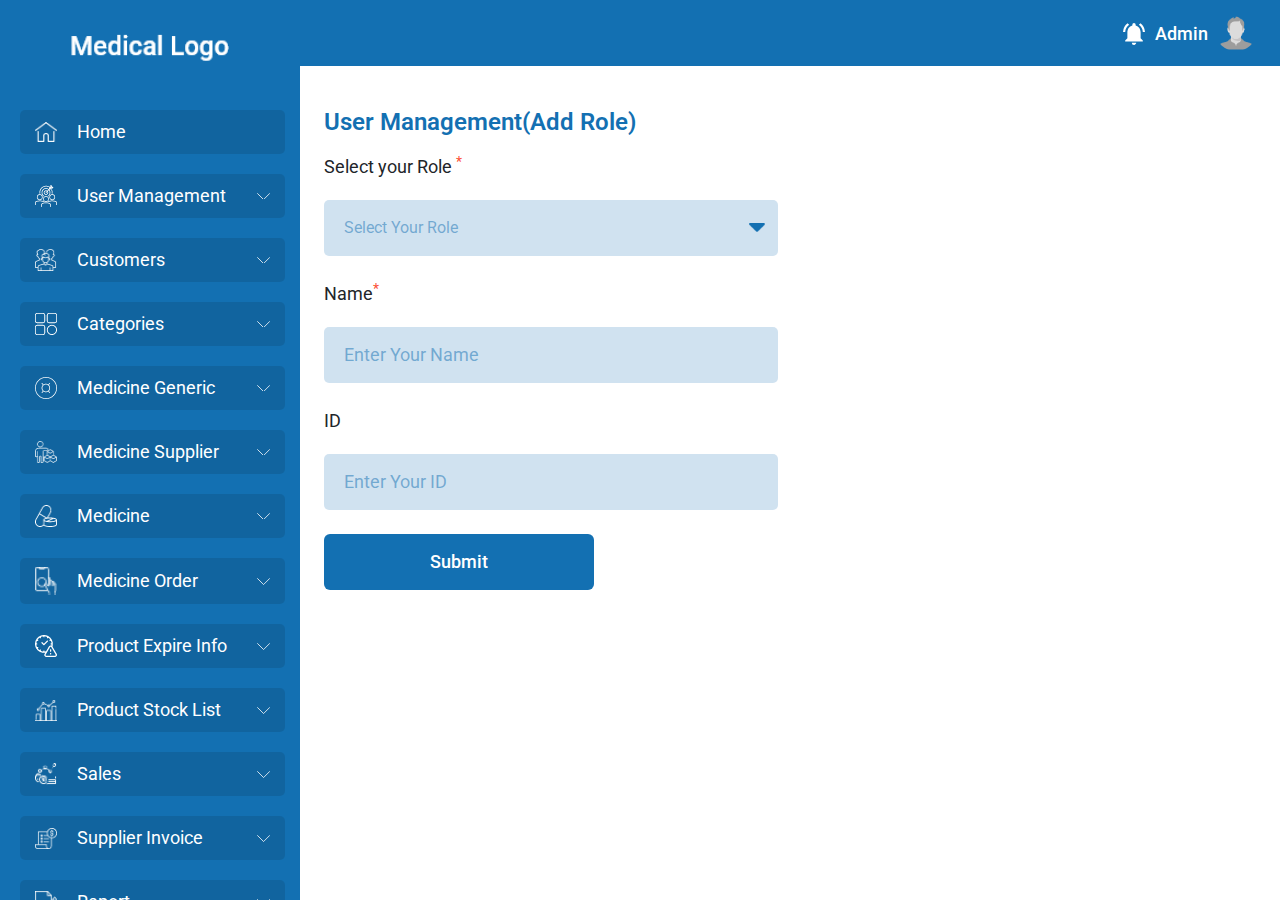
<file: addRole.html>
<!DOCTYPE html>
<html lang="en">

<head>
    <meta charset="UTF-8">
    <meta http-equiv="X-UA-Compatible" content="IE=edge">
    <meta name="viewport" content="width=device-width, initial-scale=1.0">
    <title> BongIt Ltd </title>

    <!-- font awesome cdn -->
    <link rel="stylesheet" href="https://cdnjs.cloudflare.com/ajax/libs/font-awesome/6.2.1/css/all.min.css">
    <!-- bootstrap link -->
    <link rel="stylesheet" href="https://cdn.jsdelivr.net/npm/bootstrap@5.2.3/dist/css/bootstrap.min.css">
    <!-- google font -->
    <link href="https://fonts.googleapis.com/css2?family=Roboto:wght@300;400;500;700;900&display=swap" rel="stylesheet">
    <!-- css link -->
    <link rel="stylesheet" href="assets/css/global.css">
    <link rel="stylesheet" href="assets/css/style.css">
    <link rel="stylesheet" href="assets/css/responsive.css">

</head>

<body>

    <!-- 
    ================================
        main admin
    ================================
    -->

    <div class="root">

        <!-- sidebar section -->
        <aside class="sidebar_section" id="siderbar_main">
            <!-- content -->
            <div class="sidebar_content">
                <!-- logo here -->
                <div class="sidebar_logo">
                    <a href="./index.html" class="sidebar_logo_inner">
                        <img src="assets/image/demologo.png" alt="">
                    </a>
                </div>
                <!-- sidebar wrapper -->
                <div class="sidebar_wrapper">
                    <!-- sidebar nav -->
                    <nav class="sidebar_nav">
                        <!-- sidebar navlist -->
                        <ul class="sidebar_navList">

                            <!-- nav item -->
                            <li class="sidebar_nav_item">
                                <!-- nav link -->
                                <a href="#" class="sidebar_nav_link">
                                    <!-- right content -->
                                    <div class="sidebar_link_content">
                                        <!-- nav link icon -->
                                        <span class="sidebar_link_icon">
                                            <img src="assets/image/sidebar icon/home.png" alt="">
                                        </span>
                                        <!-- nav name -->
                                        <span class="sidebar_link_text">Home</span>
                                    </div>
                                </a>
                            </li>

                            <!-- nav item -->
                            <li class="sidebar_nav_item">
                                <!-- nav link -->
                                <a href="#" class="sidebar_nav_link">
                                    <!-- right content -->
                                    <div class="sidebar_link_content">
                                        <!-- nav link icon -->
                                        <span class="sidebar_link_icon">
                                            <img src="assets/image/sidebar icon/management.png" alt="">
                                        </span>
                                        <!-- nav name -->
                                        <span class="sidebar_link_text">User Management</span>
                                    </div>

                                    <!-- arrow icon -->
                                    <span class="sidebarlink_arrow">
                                        <svg xmlns="http://www.w3.org/2000/svg" width="13.131" height="6.966"
                                            viewBox="0 0 13.131 6.966">
                                            <path id="Icon_feather-chevron-down" data-name="Icon feather-chevron-down"
                                                d="M9,13.5l6,6,6-6" transform="translate(-8.434 -12.934)" fill="none"
                                                stroke="#fff" stroke-linecap="round" stroke-linejoin="round"
                                                stroke-width="0.8" />
                                        </svg>
                                    </span>
                                </a>

                                <!-- sub nav -->
                                <div class="sidebar_nav_sub">
                                    <ul>
                                        <li>
                                            <a href="">Add Users</a>
                                        </li>

                                        <li>
                                            <a href="">Add Users Role</a>
                                        </li>

                                        <li>
                                            <a href="">View All Users</a>
                                        </li>
                                    </ul>
                                </div>

                            </li>

                            <!-- nav item -->
                            <li class="sidebar_nav_item">
                                <!-- nav link -->
                                <a href="#" class="sidebar_nav_link">
                                    <!-- right content -->
                                    <div class="sidebar_link_content">
                                        <!-- nav link icon -->
                                        <span class="sidebar_link_icon">
                                            <img src="assets/image/sidebar icon/customer.png" alt="">
                                        </span>
                                        <!-- nav name -->
                                        <span class="sidebar_link_text">Customers</span>
                                    </div>

                                    <!-- arrow icon -->
                                    <span class="sidebarlink_arrow">
                                        <svg xmlns="http://www.w3.org/2000/svg" width="13.131" height="6.966"
                                            viewBox="0 0 13.131 6.966">
                                            <path id="Icon_feather-chevron-down" data-name="Icon feather-chevron-down"
                                                d="M9,13.5l6,6,6-6" transform="translate(-8.434 -12.934)" fill="none"
                                                stroke="#fff" stroke-linecap="round" stroke-linejoin="round"
                                                stroke-width="0.8" />
                                        </svg>
                                    </span>
                                </a>

                                <!-- sub nav -->
                                <div class="sidebar_nav_sub">
                                    <ul>
                                        <li>
                                            <a href="">Add Customers</a>
                                        </li>

                                        <li>
                                            <a href="">View Customers</a>
                                        </li>
                                    </ul>
                                </div>

                            </li>

                            <!-- nav item -->
                            <li class="sidebar_nav_item">
                                <!-- nav link -->
                                <a href="#" class="sidebar_nav_link">
                                    <!-- right content -->
                                    <div class="sidebar_link_content">
                                        <!-- nav link icon -->
                                        <span class="sidebar_link_icon">
                                            <img src="assets/image/sidebar icon/categories.png" alt="">
                                        </span>
                                        <!-- nav name -->
                                        <span class="sidebar_link_text">Categories</span>
                                    </div>

                                    <!-- arrow icon -->
                                    <span class="sidebarlink_arrow">
                                        <svg xmlns="http://www.w3.org/2000/svg" width="13.131" height="6.966"
                                            viewBox="0 0 13.131 6.966">
                                            <path id="Icon_feather-chevron-down" data-name="Icon feather-chevron-down"
                                                d="M9,13.5l6,6,6-6" transform="translate(-8.434 -12.934)" fill="none"
                                                stroke="#fff" stroke-linecap="round" stroke-linejoin="round"
                                                stroke-width="0.8" />
                                        </svg>
                                    </span>
                                </a>

                                <!-- sub nav -->
                                <div class="sidebar_nav_sub">
                                    <ul>
                                        <li>
                                            <a href="">Add Categories</a>
                                        </li>

                                        <li>
                                            <a href="">View Categories</a>
                                        </li>
                                    </ul>
                                </div>

                            </li>

                            <!-- nav item -->
                            <li class="sidebar_nav_item">
                                <!-- nav link -->
                                <a href="#" class="sidebar_nav_link">
                                    <!-- right content -->
                                    <div class="sidebar_link_content">
                                        <!-- nav link icon -->
                                        <span class="sidebar_link_icon">
                                            <img src="assets/image/sidebar icon/medicine generic.png" alt="">
                                        </span>
                                        <!-- nav name -->
                                        <span class="sidebar_link_text">Medicine Generic</span>
                                    </div>

                                    <!-- arrow icon -->
                                    <span class="sidebarlink_arrow">
                                        <svg xmlns="http://www.w3.org/2000/svg" width="13.131" height="6.966"
                                            viewBox="0 0 13.131 6.966">
                                            <path id="Icon_feather-chevron-down" data-name="Icon feather-chevron-down"
                                                d="M9,13.5l6,6,6-6" transform="translate(-8.434 -12.934)" fill="none"
                                                stroke="#fff" stroke-linecap="round" stroke-linejoin="round"
                                                stroke-width="0.8" />
                                        </svg>
                                    </span>
                                </a>

                                <!-- sub nav -->
                                <div class="sidebar_nav_sub">
                                    <ul>
                                        <li>
                                            <a href=""> Add Medicine </a>
                                        </li>

                                        <li>
                                            <a href=""> View Medicine </a>
                                        </li>
                                    </ul>
                                </div>

                            </li>

                            <!-- nav item -->
                            <li class="sidebar_nav_item">
                                <!-- nav link -->
                                <a href="#" class="sidebar_nav_link">
                                    <!-- right content -->
                                    <div class="sidebar_link_content">
                                        <!-- nav link icon -->
                                        <span class="sidebar_link_icon">
                                            <img src="assets/image/sidebar icon/supplier.png" alt="">
                                        </span>
                                        <!-- nav name -->
                                        <span class="sidebar_link_text">Medicine Supplier</span>
                                    </div>

                                    <!-- arrow icon -->
                                    <span class="sidebarlink_arrow">
                                        <svg xmlns="http://www.w3.org/2000/svg" width="13.131" height="6.966"
                                            viewBox="0 0 13.131 6.966">
                                            <path id="Icon_feather-chevron-down" data-name="Icon feather-chevron-down"
                                                d="M9,13.5l6,6,6-6" transform="translate(-8.434 -12.934)" fill="none"
                                                stroke="#fff" stroke-linecap="round" stroke-linejoin="round"
                                                stroke-width="0.8" />
                                        </svg>
                                    </span>
                                </a>

                                <!-- sub nav -->
                                <div class="sidebar_nav_sub">
                                    <ul>
                                        <li>
                                            <a href=""> Add Supplier </a>
                                        </li>

                                        <li>
                                            <a href=""> View Supplier </a>
                                        </li>
                                    </ul>
                                </div>

                            </li>

                            <!-- nav item -->
                            <li class="sidebar_nav_item">
                                <!-- nav link -->
                                <a href="#" class="sidebar_nav_link">
                                    <!-- right content -->
                                    <div class="sidebar_link_content">
                                        <!-- nav link icon -->
                                        <span class="sidebar_link_icon">
                                            <img src="assets/image/sidebar icon/mediciine.png" alt="">
                                        </span>
                                        <!-- nav name -->
                                        <span class="sidebar_link_text">Medicine</span>
                                    </div>

                                    <!-- arrow icon -->
                                    <span class="sidebarlink_arrow">
                                        <svg xmlns="http://www.w3.org/2000/svg" width="13.131" height="6.966"
                                            viewBox="0 0 13.131 6.966">
                                            <path id="Icon_feather-chevron-down" data-name="Icon feather-chevron-down"
                                                d="M9,13.5l6,6,6-6" transform="translate(-8.434 -12.934)" fill="none"
                                                stroke="#fff" stroke-linecap="round" stroke-linejoin="round"
                                                stroke-width="0.8" />
                                        </svg>
                                    </span>
                                </a>

                                <!-- sub nav -->
                                <div class="sidebar_nav_sub">
                                    <ul>
                                        <li>
                                            <a href="">Add Medicine</a>
                                        </li>

                                        <li>
                                            <a href="">View Medicine</a>
                                        </li>

                                        <li>
                                            <a href="">Restock Medicine</a>
                                        </li>
                                    </ul>
                                </div>

                            </li>

                            <!-- nav item -->
                            <li class="sidebar_nav_item">
                                <!-- nav link -->
                                <a href="#" class="sidebar_nav_link">
                                    <!-- right content -->
                                    <div class="sidebar_link_content">
                                        <!-- nav link icon -->
                                        <span class="sidebar_link_icon">
                                            <img src="assets/image/sidebar icon/mdicine order.png" alt="">
                                        </span>
                                        <!-- nav name -->
                                        <span class="sidebar_link_text">Medicine Order</span>
                                    </div>

                                    <!-- arrow icon -->
                                    <span class="sidebarlink_arrow">
                                        <svg xmlns="http://www.w3.org/2000/svg" width="13.131" height="6.966"
                                            viewBox="0 0 13.131 6.966">
                                            <path id="Icon_feather-chevron-down" data-name="Icon feather-chevron-down"
                                                d="M9,13.5l6,6,6-6" transform="translate(-8.434 -12.934)" fill="none"
                                                stroke="#fff" stroke-linecap="round" stroke-linejoin="round"
                                                stroke-width="0.8" />
                                        </svg>
                                    </span>
                                </a>

                                <!-- sub nav -->
                                <div class="sidebar_nav_sub">
                                    <ul>
                                        <li>
                                            <a href="">Place Order</a>
                                        </li>

                                        <li>
                                            <a href="">Order List</a>
                                        </li>

                                        <li>
                                            <a href="">Return Order</a>
                                        </li>
                                    </ul>
                                </div>

                            </li>

                            <!-- nav item -->
                            <li class="sidebar_nav_item">
                                <!-- nav link -->
                                <a href="#" class="sidebar_nav_link">
                                    <!-- right content -->
                                    <div class="sidebar_link_content">
                                        <!-- nav link icon -->
                                        <span class="sidebar_link_icon">
                                            <img src="assets/image/sidebar icon/expire info.png" alt="">
                                        </span>
                                        <!-- nav name -->
                                        <span class="sidebar_link_text">Product Expire Info</span>
                                    </div>

                                    <!-- arrow icon -->
                                    <span class="sidebarlink_arrow">
                                        <svg xmlns="http://www.w3.org/2000/svg" width="13.131" height="6.966"
                                            viewBox="0 0 13.131 6.966">
                                            <path id="Icon_feather-chevron-down" data-name="Icon feather-chevron-down"
                                                d="M9,13.5l6,6,6-6" transform="translate(-8.434 -12.934)" fill="none"
                                                stroke="#fff" stroke-linecap="round" stroke-linejoin="round"
                                                stroke-width="0.8" />
                                        </svg>
                                    </span>
                                </a>

                                <!-- sub nav -->
                                <div class="sidebar_nav_sub">
                                    <ul>
                                        <li>
                                            <a href="">Expire within A month list</a>
                                        </li>

                                        <li>
                                            <a href="">Already Expired List</a>
                                        </li>
                                    </ul>
                                </div>

                            </li>

                            <!-- nav item -->
                            <li class="sidebar_nav_item">
                                <!-- nav link -->
                                <a href="#" class="sidebar_nav_link">
                                    <!-- right content -->
                                    <div class="sidebar_link_content">
                                        <!-- nav link icon -->
                                        <span class="sidebar_link_icon">
                                            <img src="assets/image/sidebar icon/stocks.png" alt="">
                                        </span>
                                        <!-- nav name -->
                                        <span class="sidebar_link_text">Product Stock List</span>
                                    </div>

                                    <!-- arrow icon -->
                                    <span class="sidebarlink_arrow">
                                        <svg xmlns="http://www.w3.org/2000/svg" width="13.131" height="6.966"
                                            viewBox="0 0 13.131 6.966">
                                            <path id="Icon_feather-chevron-down" data-name="Icon feather-chevron-down"
                                                d="M9,13.5l6,6,6-6" transform="translate(-8.434 -12.934)" fill="none"
                                                stroke="#fff" stroke-linecap="round" stroke-linejoin="round"
                                                stroke-width="0.8" />
                                        </svg>
                                    </span>
                                </a>

                                <!-- sub nav -->
                                <div class="sidebar_nav_sub">
                                    <ul>
                                        <li>
                                            <a href="">Stock List</a>
                                        </li>

                                        <li>
                                            <a href="">Short List</a>
                                        </li>
                                    </ul>
                                </div>

                            </li>

                            <!-- nav item -->
                            <li class="sidebar_nav_item">
                                <!-- nav link -->
                                <a href="#" class="sidebar_nav_link">
                                    <!-- right content -->
                                    <div class="sidebar_link_content">
                                        <!-- nav link icon -->
                                        <span class="sidebar_link_icon">
                                            <img src="assets/image/sidebar icon/sales.png" alt="">
                                        </span>
                                        <!-- nav name -->
                                        <span class="sidebar_link_text">Sales</span>
                                    </div>

                                    <!-- arrow icon -->
                                    <span class="sidebarlink_arrow">
                                        <svg xmlns="http://www.w3.org/2000/svg" width="13.131" height="6.966"
                                            viewBox="0 0 13.131 6.966">
                                            <path id="Icon_feather-chevron-down" data-name="Icon feather-chevron-down"
                                                d="M9,13.5l6,6,6-6" transform="translate(-8.434 -12.934)" fill="none"
                                                stroke="#fff" stroke-linecap="round" stroke-linejoin="round"
                                                stroke-width="0.8" />
                                        </svg>
                                    </span>
                                </a>

                                <!-- sub nav -->
                                <div class="sidebar_nav_sub">
                                    <ul>
                                        <li>
                                            <a href="">New Sales</a>
                                        </li>

                                        <li>
                                            <a href="">Sales History</a>
                                        </li>

                                        <li>
                                            <a href="">Refund History</a>
                                        </li>
                                    </ul>
                                </div>

                            </li>

                            <!-- nav item -->
                            <li class="sidebar_nav_item">
                                <!-- nav link -->
                                <a href="#" class="sidebar_nav_link">
                                    <!-- right content -->
                                    <div class="sidebar_link_content">
                                        <!-- nav link icon -->
                                        <span class="sidebar_link_icon">
                                            <img src="assets/image/sidebar icon/invoice.png" alt="">
                                        </span>
                                        <!-- nav name -->
                                        <span class="sidebar_link_text">Supplier Invoice</span>
                                    </div>

                                    <!-- arrow icon -->
                                    <span class="sidebarlink_arrow">
                                        <svg xmlns="http://www.w3.org/2000/svg" width="13.131" height="6.966"
                                            viewBox="0 0 13.131 6.966">
                                            <path id="Icon_feather-chevron-down" data-name="Icon feather-chevron-down"
                                                d="M9,13.5l6,6,6-6" transform="translate(-8.434 -12.934)" fill="none"
                                                stroke="#fff" stroke-linecap="round" stroke-linejoin="round"
                                                stroke-width="0.8" />
                                        </svg>
                                    </span>
                                </a>

                                <!-- sub nav -->
                                <div class="sidebar_nav_sub">
                                    <ul>
                                        <li>
                                            <a href="">Add Supplier Invoice</a>
                                        </li>

                                        <li>
                                            <a href="">Total Supplier Invoice List</a>
                                        </li>
                                    </ul>
                                </div>

                            </li>

                            <!-- nav item -->
                            <li class="sidebar_nav_item">
                                <!-- nav link -->
                                <a href="#" class="sidebar_nav_link">
                                    <!-- right content -->
                                    <div class="sidebar_link_content">
                                        <!-- nav link icon -->
                                        <span class="sidebar_link_icon">
                                            <img src="assets/image/sidebar icon/report.png" alt="">
                                        </span>
                                        <!-- nav name -->
                                        <span class="sidebar_link_text">Report</span>
                                    </div>

                                    <!-- arrow icon -->
                                    <span class="sidebarlink_arrow">
                                        <svg xmlns="http://www.w3.org/2000/svg" width="13.131" height="6.966"
                                            viewBox="0 0 13.131 6.966">
                                            <path id="Icon_feather-chevron-down" data-name="Icon feather-chevron-down"
                                                d="M9,13.5l6,6,6-6" transform="translate(-8.434 -12.934)" fill="none"
                                                stroke="#fff" stroke-linecap="round" stroke-linejoin="round"
                                                stroke-width="0.8" />
                                        </svg>
                                    </span>
                                </a>

                                <!-- sub nav -->
                                <div class="sidebar_nav_sub">
                                    <ul>
                                        <li>
                                            <a href="">Due Customers</a>
                                        </li>

                                        <li>
                                            <a href="">Sell & Purchase Report</a>
                                        </li>

                                        <li>
                                            <a href="">Top Sell List</a>
                                        </li>

                                        <li>
                                            <a href="">Supplier Payment Due</a>
                                        </li>

                                        <li>
                                            <a href="">Profit/Loss</a>
                                        </li>

                                        <li>
                                            <a href="">Today Sell</a>
                                        </li>

                                        <li>
                                            <a href="">Yesterday Sell</a>
                                        </li>

                                        <li>
                                            <a href="">Yearly Sell</a>
                                        </li>

                                        <li>
                                            <a href="">Custom Date Wise Sell</a>
                                        </li>
                                    </ul>
                                </div>

                            </li>

                            <!-- nav item -->
                            <li class="sidebar_nav_item">
                                <!-- nav link -->
                                <a href="#" class="sidebar_nav_link">
                                    <!-- right content -->
                                    <div class="sidebar_link_content">
                                        <!-- nav link icon -->
                                        <span class="sidebar_link_icon">
                                            <img src="assets/image/sidebar icon/settings.png" alt="">
                                        </span>
                                        <!-- nav name -->
                                        <span class="sidebar_link_text">Setting</span>
                                    </div>

                                    <!-- arrow icon -->
                                    <span class="sidebarlink_arrow">
                                        <svg xmlns="http://www.w3.org/2000/svg" width="13.131" height="6.966"
                                            viewBox="0 0 13.131 6.966">
                                            <path id="Icon_feather-chevron-down" data-name="Icon feather-chevron-down"
                                                d="M9,13.5l6,6,6-6" transform="translate(-8.434 -12.934)" fill="none"
                                                stroke="#fff" stroke-linecap="round" stroke-linejoin="round"
                                                stroke-width="0.8" />
                                        </svg>
                                    </span>
                                </a>

                                <!-- sub nav -->
                                <div class="sidebar_nav_sub">
                                    <ul>
                                        <li>
                                            <a href="">Add Company Details</a>
                                        </li>

                                        <li>
                                            <a href="">Payment Methods</a>
                                        </li>
                                    </ul>
                                </div>

                            </li>

                        </ul>
                    </nav>
                </div>
            </div>
        </aside>
        <!-- siderbar section end -->

        <div class="admin_main">

            <!-- header section -->
            <header class="header_section">
                <!-- wrapper -->
                <div class="header_wrapper">
                    <!-- header toggler -->
                    <div class="toggle_nav" id="dashboard_toggle">
                        <ul>
                            <li></li>
                            <li></li>
                            <li></li>
                        </ul>
                    </div>

                    <!-- info -->
                    <div class="header_info">
                        <!-- notification -->
                        <div class="header_notification">
                            <span class="header_notification_icon"><svg xmlns="http://www.w3.org/2000/svg" width="22"
                                    height="22" viewBox="0 0 22 22">
                                    <path id="Icon_material-notifications-active"
                                        data-name="Icon material-notifications-active"
                                        d="M9.168,5.533,7.591,3.919a11.842,11.842,0,0,0-4.546,8.856H5.252A9.582,9.582,0,0,1,9.168,5.533Zm13.67,7.243h2.207A11.914,11.914,0,0,0,20.5,3.919L18.933,5.533a9.639,9.639,0,0,1,3.906,7.243Zm-2.174.564c0-3.464-1.809-6.363-4.965-7.13V5.442a1.655,1.655,0,1,0-3.31,0v.767c-3.167.767-4.965,3.655-4.965,7.13v5.641L5.219,21.237v1.128H22.871V21.237l-2.207-2.256Zm-6.62,12.41a1.892,1.892,0,0,0,.441-.045,2.251,2.251,0,0,0,1.589-1.331,2.31,2.31,0,0,0,.165-.88H11.827A2.248,2.248,0,0,0,14.045,25.75Z"
                                        transform="translate(-3.045 -3.75)" fill="#fff" />
                                </svg>
                            </span>
                        </div>

                        <!-- profile -->
                        <div class="headerinfo_profile">
                            <p class="headerinfo_profile_name">Admin</p>
                            <div class="headerinfo_profile_image">
                                <img src="assets/image/user.png" alt="">
                            </div>
                        </div>

                    </div>

                    <!-- header toggoler -->
                </div>
            </header>

            <!-- content -->
            <div class="adminmain_content">
                <!-- heading -->
                <div class="section_heading">
                    <h3 class="section_headingText">User Management(Add Role)</h3>
                </div>

                <!-- add form -->
                <div class="add_form_content">

                    <!-- form -->
                    <form action="" class="add_form">

                        <!-- Add for wrapper -->
                        <div class="addForm_wrapper">
                            <!-- item -->
                            <div class="add_forminput_item">
                                <label for="" class="">Select your Role <sup>*</sup></label>
                                <!-- input inner -->
                                <div class="add_forminput_inner">
                                    <select name="" id="" class="input_cotrol">
                                        <option value="" selected hidden>Select Your Role</option>
                                        <option value="">Admin</option>
                                        <option value="">Super Admin</option>
                                        <option value="">Pharmacist</option>
                                        <option value="">Receptionist</option>
                                        <option value="">Assistant Pharmacist</option>
                                    </select>
                                </div>
                            </div>
                        </div>

                        <!-- Add for wrapper -->
                        <div class="addForm_wrapper">
                            <!-- item -->
                            <div class="add_forminput_item">
                                <label for="" class="">Name<sup>*</sup></label>
                                <!-- input inner -->
                                <div class="add_forminput_inner">
                                    <input type="email" placeholder="Enter Your Name" class="input_cotrol">
                                </div>
                            </div>
                        </div>

                        <!-- Add for wrapper -->
                        <div class="addForm_wrapper">
                            <!-- item -->
                            <div class="add_forminput_item">
                                <label for="" class="">ID<sup></sup></label>
                                <!-- input inner -->
                                <div class="add_forminput_inner">
                                    <input type="email" placeholder="Enter Your ID" class="input_cotrol">
                                </div>
                            </div>
                        </div>

                        <!-- submit btn -->
                        <div class="add_formBtn_wrapper">
                            <button type="submit" class="btn">Submit</button>
                        </div>
                    </form>

                </div>
            </div>

            <!-- admintab section end -->
        </div>

    </div>

    <!-- 
    ================================
        main admin end
    ================================
    -->


    <!-- bootstrap cdn link -->
    <script src="https://cdn.jsdelivr.net/npm/bootstrap@5.2.3/dist/js/bootstrap.bundle.min.js"></script>
    <!-- jquery cdn -->
    <script src="https://ajax.googleapis.com/ajax/libs/jquery/3.6.1/jquery.min.js"></script>
    <!-- js link -->
    <script src="assets/js/app.js"></script>
</body>

</html>
</file>
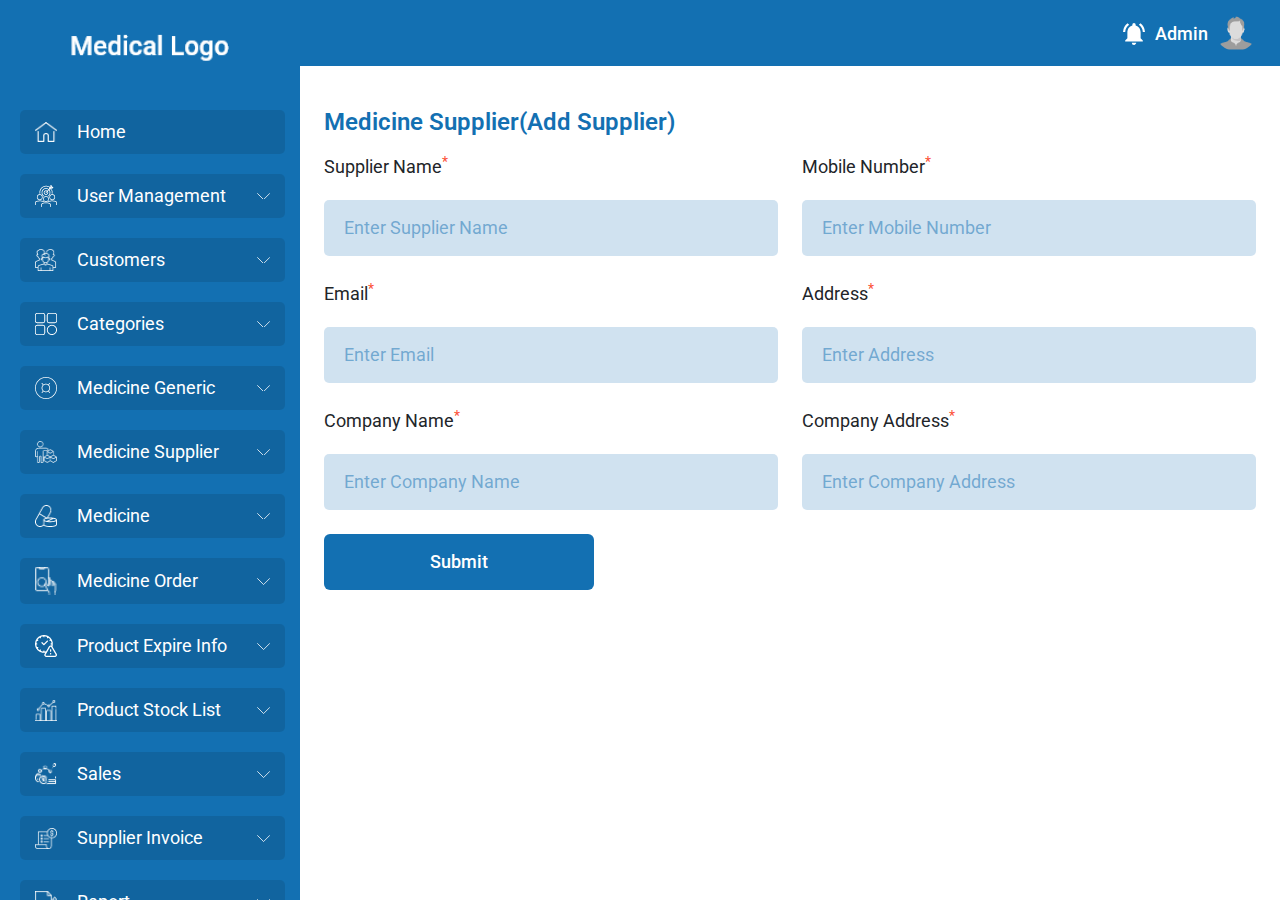
<file: addSupplier.html>
<!DOCTYPE html>
<html lang="en">

<head>
    <meta charset="UTF-8">
    <meta http-equiv="X-UA-Compatible" content="IE=edge">
    <meta name="viewport" content="width=device-width, initial-scale=1.0">
    <title> BongIt Ltd </title>

    <!-- font awesome cdn -->
    <link rel="stylesheet" href="https://cdnjs.cloudflare.com/ajax/libs/font-awesome/6.2.1/css/all.min.css">
    <!-- bootstrap link -->
    <link rel="stylesheet" href="https://cdn.jsdelivr.net/npm/bootstrap@5.2.3/dist/css/bootstrap.min.css">
    <!-- google font -->
    <link href="https://fonts.googleapis.com/css2?family=Roboto:wght@300;400;500;700;900&display=swap" rel="stylesheet">
    <!-- css link -->
    <link rel="stylesheet" href="assets/css/global.css">
    <link rel="stylesheet" href="assets/css/style.css">
    <link rel="stylesheet" href="assets/css/responsive.css">

</head>

<body>

    <!-- 
    ================================
        main admin
    ================================
    -->

    <div class="root">

        <!-- sidebar section -->
        <aside class="sidebar_section" id="siderbar_main">
            <!-- content -->
            <div class="sidebar_content">
                <!-- logo here -->
                <div class="sidebar_logo">
                    <a href="./index.html" class="sidebar_logo_inner">
                        <img src="assets/image/demologo.png" alt="">
                    </a>
                </div>
                <!-- sidebar wrapper -->
                <div class="sidebar_wrapper">
                    <!-- sidebar nav -->
                    <nav class="sidebar_nav">
                        <!-- sidebar navlist -->
                        <ul class="sidebar_navList">

                            <!-- nav item -->
                            <li class="sidebar_nav_item">
                                <!-- nav link -->
                                <a href="#" class="sidebar_nav_link">
                                    <!-- right content -->
                                    <div class="sidebar_link_content">
                                        <!-- nav link icon -->
                                        <span class="sidebar_link_icon">
                                            <img src="assets/image/sidebar icon/home.png" alt="">
                                        </span>
                                        <!-- nav name -->
                                        <span class="sidebar_link_text">Home</span>
                                    </div>
                                </a>
                            </li>

                            <!-- nav item -->
                            <li class="sidebar_nav_item">
                                <!-- nav link -->
                                <a href="#" class="sidebar_nav_link">
                                    <!-- right content -->
                                    <div class="sidebar_link_content">
                                        <!-- nav link icon -->
                                        <span class="sidebar_link_icon">
                                            <img src="assets/image/sidebar icon/management.png" alt="">
                                        </span>
                                        <!-- nav name -->
                                        <span class="sidebar_link_text">User Management</span>
                                    </div>

                                    <!-- arrow icon -->
                                    <span class="sidebarlink_arrow">
                                        <svg xmlns="http://www.w3.org/2000/svg" width="13.131" height="6.966"
                                            viewBox="0 0 13.131 6.966">
                                            <path id="Icon_feather-chevron-down" data-name="Icon feather-chevron-down"
                                                d="M9,13.5l6,6,6-6" transform="translate(-8.434 -12.934)" fill="none"
                                                stroke="#fff" stroke-linecap="round" stroke-linejoin="round"
                                                stroke-width="0.8" />
                                        </svg>
                                    </span>
                                </a>

                                <!-- sub nav -->
                                <div class="sidebar_nav_sub">
                                    <ul>
                                        <li>
                                            <a href="">Add Users</a>
                                        </li>

                                        <li>
                                            <a href="">Add Users Role</a>
                                        </li>

                                        <li>
                                            <a href="">View All Users</a>
                                        </li>
                                    </ul>
                                </div>

                            </li>

                            <!-- nav item -->
                            <li class="sidebar_nav_item">
                                <!-- nav link -->
                                <a href="#" class="sidebar_nav_link">
                                    <!-- right content -->
                                    <div class="sidebar_link_content">
                                        <!-- nav link icon -->
                                        <span class="sidebar_link_icon">
                                            <img src="assets/image/sidebar icon/customer.png" alt="">
                                        </span>
                                        <!-- nav name -->
                                        <span class="sidebar_link_text">Customers</span>
                                    </div>

                                    <!-- arrow icon -->
                                    <span class="sidebarlink_arrow">
                                        <svg xmlns="http://www.w3.org/2000/svg" width="13.131" height="6.966"
                                            viewBox="0 0 13.131 6.966">
                                            <path id="Icon_feather-chevron-down" data-name="Icon feather-chevron-down"
                                                d="M9,13.5l6,6,6-6" transform="translate(-8.434 -12.934)" fill="none"
                                                stroke="#fff" stroke-linecap="round" stroke-linejoin="round"
                                                stroke-width="0.8" />
                                        </svg>
                                    </span>
                                </a>

                                <!-- sub nav -->
                                <div class="sidebar_nav_sub">
                                    <ul>
                                        <li>
                                            <a href="">Add Customers</a>
                                        </li>

                                        <li>
                                            <a href="">View Customers</a>
                                        </li>
                                    </ul>
                                </div>

                            </li>

                            <!-- nav item -->
                            <li class="sidebar_nav_item">
                                <!-- nav link -->
                                <a href="#" class="sidebar_nav_link">
                                    <!-- right content -->
                                    <div class="sidebar_link_content">
                                        <!-- nav link icon -->
                                        <span class="sidebar_link_icon">
                                            <img src="assets/image/sidebar icon/categories.png" alt="">
                                        </span>
                                        <!-- nav name -->
                                        <span class="sidebar_link_text">Categories</span>
                                    </div>

                                    <!-- arrow icon -->
                                    <span class="sidebarlink_arrow">
                                        <svg xmlns="http://www.w3.org/2000/svg" width="13.131" height="6.966"
                                            viewBox="0 0 13.131 6.966">
                                            <path id="Icon_feather-chevron-down" data-name="Icon feather-chevron-down"
                                                d="M9,13.5l6,6,6-6" transform="translate(-8.434 -12.934)" fill="none"
                                                stroke="#fff" stroke-linecap="round" stroke-linejoin="round"
                                                stroke-width="0.8" />
                                        </svg>
                                    </span>
                                </a>

                                <!-- sub nav -->
                                <div class="sidebar_nav_sub">
                                    <ul>
                                        <li>
                                            <a href="">Add Categories</a>
                                        </li>

                                        <li>
                                            <a href="">View Categories</a>
                                        </li>
                                    </ul>
                                </div>

                            </li>

                            <!-- nav item -->
                            <li class="sidebar_nav_item">
                                <!-- nav link -->
                                <a href="#" class="sidebar_nav_link">
                                    <!-- right content -->
                                    <div class="sidebar_link_content">
                                        <!-- nav link icon -->
                                        <span class="sidebar_link_icon">
                                            <img src="assets/image/sidebar icon/medicine generic.png" alt="">
                                        </span>
                                        <!-- nav name -->
                                        <span class="sidebar_link_text">Medicine Generic</span>
                                    </div>

                                    <!-- arrow icon -->
                                    <span class="sidebarlink_arrow">
                                        <svg xmlns="http://www.w3.org/2000/svg" width="13.131" height="6.966"
                                            viewBox="0 0 13.131 6.966">
                                            <path id="Icon_feather-chevron-down" data-name="Icon feather-chevron-down"
                                                d="M9,13.5l6,6,6-6" transform="translate(-8.434 -12.934)" fill="none"
                                                stroke="#fff" stroke-linecap="round" stroke-linejoin="round"
                                                stroke-width="0.8" />
                                        </svg>
                                    </span>
                                </a>

                                <!-- sub nav -->
                                <div class="sidebar_nav_sub">
                                    <ul>
                                        <li>
                                            <a href=""> Add Medicine </a>
                                        </li>

                                        <li>
                                            <a href=""> View Medicine </a>
                                        </li>
                                    </ul>
                                </div>

                            </li>

                            <!-- nav item -->
                            <li class="sidebar_nav_item">
                                <!-- nav link -->
                                <a href="#" class="sidebar_nav_link">
                                    <!-- right content -->
                                    <div class="sidebar_link_content">
                                        <!-- nav link icon -->
                                        <span class="sidebar_link_icon">
                                            <img src="assets/image/sidebar icon/supplier.png" alt="">
                                        </span>
                                        <!-- nav name -->
                                        <span class="sidebar_link_text">Medicine Supplier</span>
                                    </div>

                                    <!-- arrow icon -->
                                    <span class="sidebarlink_arrow">
                                        <svg xmlns="http://www.w3.org/2000/svg" width="13.131" height="6.966"
                                            viewBox="0 0 13.131 6.966">
                                            <path id="Icon_feather-chevron-down" data-name="Icon feather-chevron-down"
                                                d="M9,13.5l6,6,6-6" transform="translate(-8.434 -12.934)" fill="none"
                                                stroke="#fff" stroke-linecap="round" stroke-linejoin="round"
                                                stroke-width="0.8" />
                                        </svg>
                                    </span>
                                </a>

                                <!-- sub nav -->
                                <div class="sidebar_nav_sub">
                                    <ul>
                                        <li>
                                            <a href=""> Add Supplier </a>
                                        </li>

                                        <li>
                                            <a href=""> View Supplier </a>
                                        </li>
                                    </ul>
                                </div>

                            </li>

                            <!-- nav item -->
                            <li class="sidebar_nav_item">
                                <!-- nav link -->
                                <a href="#" class="sidebar_nav_link">
                                    <!-- right content -->
                                    <div class="sidebar_link_content">
                                        <!-- nav link icon -->
                                        <span class="sidebar_link_icon">
                                            <img src="assets/image/sidebar icon/mediciine.png" alt="">
                                        </span>
                                        <!-- nav name -->
                                        <span class="sidebar_link_text">Medicine</span>
                                    </div>

                                    <!-- arrow icon -->
                                    <span class="sidebarlink_arrow">
                                        <svg xmlns="http://www.w3.org/2000/svg" width="13.131" height="6.966"
                                            viewBox="0 0 13.131 6.966">
                                            <path id="Icon_feather-chevron-down" data-name="Icon feather-chevron-down"
                                                d="M9,13.5l6,6,6-6" transform="translate(-8.434 -12.934)" fill="none"
                                                stroke="#fff" stroke-linecap="round" stroke-linejoin="round"
                                                stroke-width="0.8" />
                                        </svg>
                                    </span>
                                </a>

                                <!-- sub nav -->
                                <div class="sidebar_nav_sub">
                                    <ul>
                                        <li>
                                            <a href="">Add Medicine</a>
                                        </li>

                                        <li>
                                            <a href="">View Medicine</a>
                                        </li>

                                        <li>
                                            <a href="">Restock Medicine</a>
                                        </li>
                                    </ul>
                                </div>

                            </li>

                            <!-- nav item -->
                            <li class="sidebar_nav_item">
                                <!-- nav link -->
                                <a href="#" class="sidebar_nav_link">
                                    <!-- right content -->
                                    <div class="sidebar_link_content">
                                        <!-- nav link icon -->
                                        <span class="sidebar_link_icon">
                                            <img src="assets/image/sidebar icon/mdicine order.png" alt="">
                                        </span>
                                        <!-- nav name -->
                                        <span class="sidebar_link_text">Medicine Order</span>
                                    </div>

                                    <!-- arrow icon -->
                                    <span class="sidebarlink_arrow">
                                        <svg xmlns="http://www.w3.org/2000/svg" width="13.131" height="6.966"
                                            viewBox="0 0 13.131 6.966">
                                            <path id="Icon_feather-chevron-down" data-name="Icon feather-chevron-down"
                                                d="M9,13.5l6,6,6-6" transform="translate(-8.434 -12.934)" fill="none"
                                                stroke="#fff" stroke-linecap="round" stroke-linejoin="round"
                                                stroke-width="0.8" />
                                        </svg>
                                    </span>
                                </a>

                                <!-- sub nav -->
                                <div class="sidebar_nav_sub">
                                    <ul>
                                        <li>
                                            <a href="">Place Order</a>
                                        </li>

                                        <li>
                                            <a href="">Order List</a>
                                        </li>

                                        <li>
                                            <a href="">Return Order</a>
                                        </li>
                                    </ul>
                                </div>

                            </li>

                            <!-- nav item -->
                            <li class="sidebar_nav_item">
                                <!-- nav link -->
                                <a href="#" class="sidebar_nav_link">
                                    <!-- right content -->
                                    <div class="sidebar_link_content">
                                        <!-- nav link icon -->
                                        <span class="sidebar_link_icon">
                                            <img src="assets/image/sidebar icon/expire info.png" alt="">
                                        </span>
                                        <!-- nav name -->
                                        <span class="sidebar_link_text">Product Expire Info</span>
                                    </div>

                                    <!-- arrow icon -->
                                    <span class="sidebarlink_arrow">
                                        <svg xmlns="http://www.w3.org/2000/svg" width="13.131" height="6.966"
                                            viewBox="0 0 13.131 6.966">
                                            <path id="Icon_feather-chevron-down" data-name="Icon feather-chevron-down"
                                                d="M9,13.5l6,6,6-6" transform="translate(-8.434 -12.934)" fill="none"
                                                stroke="#fff" stroke-linecap="round" stroke-linejoin="round"
                                                stroke-width="0.8" />
                                        </svg>
                                    </span>
                                </a>

                                <!-- sub nav -->
                                <div class="sidebar_nav_sub">
                                    <ul>
                                        <li>
                                            <a href="">Expire within A month list</a>
                                        </li>

                                        <li>
                                            <a href="">Already Expired List</a>
                                        </li>
                                    </ul>
                                </div>

                            </li>

                            <!-- nav item -->
                            <li class="sidebar_nav_item">
                                <!-- nav link -->
                                <a href="#" class="sidebar_nav_link">
                                    <!-- right content -->
                                    <div class="sidebar_link_content">
                                        <!-- nav link icon -->
                                        <span class="sidebar_link_icon">
                                            <img src="assets/image/sidebar icon/stocks.png" alt="">
                                        </span>
                                        <!-- nav name -->
                                        <span class="sidebar_link_text">Product Stock List</span>
                                    </div>

                                    <!-- arrow icon -->
                                    <span class="sidebarlink_arrow">
                                        <svg xmlns="http://www.w3.org/2000/svg" width="13.131" height="6.966"
                                            viewBox="0 0 13.131 6.966">
                                            <path id="Icon_feather-chevron-down" data-name="Icon feather-chevron-down"
                                                d="M9,13.5l6,6,6-6" transform="translate(-8.434 -12.934)" fill="none"
                                                stroke="#fff" stroke-linecap="round" stroke-linejoin="round"
                                                stroke-width="0.8" />
                                        </svg>
                                    </span>
                                </a>

                                <!-- sub nav -->
                                <div class="sidebar_nav_sub">
                                    <ul>
                                        <li>
                                            <a href="">Stock List</a>
                                        </li>

                                        <li>
                                            <a href="">Short List</a>
                                        </li>
                                    </ul>
                                </div>

                            </li>

                            <!-- nav item -->
                            <li class="sidebar_nav_item">
                                <!-- nav link -->
                                <a href="#" class="sidebar_nav_link">
                                    <!-- right content -->
                                    <div class="sidebar_link_content">
                                        <!-- nav link icon -->
                                        <span class="sidebar_link_icon">
                                            <img src="assets/image/sidebar icon/sales.png" alt="">
                                        </span>
                                        <!-- nav name -->
                                        <span class="sidebar_link_text">Sales</span>
                                    </div>

                                    <!-- arrow icon -->
                                    <span class="sidebarlink_arrow">
                                        <svg xmlns="http://www.w3.org/2000/svg" width="13.131" height="6.966"
                                            viewBox="0 0 13.131 6.966">
                                            <path id="Icon_feather-chevron-down" data-name="Icon feather-chevron-down"
                                                d="M9,13.5l6,6,6-6" transform="translate(-8.434 -12.934)" fill="none"
                                                stroke="#fff" stroke-linecap="round" stroke-linejoin="round"
                                                stroke-width="0.8" />
                                        </svg>
                                    </span>
                                </a>

                                <!-- sub nav -->
                                <div class="sidebar_nav_sub">
                                    <ul>
                                        <li>
                                            <a href="">New Sales</a>
                                        </li>

                                        <li>
                                            <a href="">Sales History</a>
                                        </li>

                                        <li>
                                            <a href="">Refund History</a>
                                        </li>
                                    </ul>
                                </div>

                            </li>

                            <!-- nav item -->
                            <li class="sidebar_nav_item">
                                <!-- nav link -->
                                <a href="#" class="sidebar_nav_link">
                                    <!-- right content -->
                                    <div class="sidebar_link_content">
                                        <!-- nav link icon -->
                                        <span class="sidebar_link_icon">
                                            <img src="assets/image/sidebar icon/invoice.png" alt="">
                                        </span>
                                        <!-- nav name -->
                                        <span class="sidebar_link_text">Supplier Invoice</span>
                                    </div>

                                    <!-- arrow icon -->
                                    <span class="sidebarlink_arrow">
                                        <svg xmlns="http://www.w3.org/2000/svg" width="13.131" height="6.966"
                                            viewBox="0 0 13.131 6.966">
                                            <path id="Icon_feather-chevron-down" data-name="Icon feather-chevron-down"
                                                d="M9,13.5l6,6,6-6" transform="translate(-8.434 -12.934)" fill="none"
                                                stroke="#fff" stroke-linecap="round" stroke-linejoin="round"
                                                stroke-width="0.8" />
                                        </svg>
                                    </span>
                                </a>

                                <!-- sub nav -->
                                <div class="sidebar_nav_sub">
                                    <ul>
                                        <li>
                                            <a href="">Add Supplier Invoice</a>
                                        </li>

                                        <li>
                                            <a href="">Total Supplier Invoice List</a>
                                        </li>
                                    </ul>
                                </div>

                            </li>

                            <!-- nav item -->
                            <li class="sidebar_nav_item">
                                <!-- nav link -->
                                <a href="#" class="sidebar_nav_link">
                                    <!-- right content -->
                                    <div class="sidebar_link_content">
                                        <!-- nav link icon -->
                                        <span class="sidebar_link_icon">
                                            <img src="assets/image/sidebar icon/report.png" alt="">
                                        </span>
                                        <!-- nav name -->
                                        <span class="sidebar_link_text">Report</span>
                                    </div>

                                    <!-- arrow icon -->
                                    <span class="sidebarlink_arrow">
                                        <svg xmlns="http://www.w3.org/2000/svg" width="13.131" height="6.966"
                                            viewBox="0 0 13.131 6.966">
                                            <path id="Icon_feather-chevron-down" data-name="Icon feather-chevron-down"
                                                d="M9,13.5l6,6,6-6" transform="translate(-8.434 -12.934)" fill="none"
                                                stroke="#fff" stroke-linecap="round" stroke-linejoin="round"
                                                stroke-width="0.8" />
                                        </svg>
                                    </span>
                                </a>

                                <!-- sub nav -->
                                <div class="sidebar_nav_sub">
                                    <ul>
                                        <li>
                                            <a href="">Due Customers</a>
                                        </li>

                                        <li>
                                            <a href="">Sell & Purchase Report</a>
                                        </li>

                                        <li>
                                            <a href="">Top Sell List</a>
                                        </li>

                                        <li>
                                            <a href="">Supplier Payment Due</a>
                                        </li>

                                        <li>
                                            <a href="">Profit/Loss</a>
                                        </li>

                                        <li>
                                            <a href="">Today Sell</a>
                                        </li>

                                        <li>
                                            <a href="">Yesterday Sell</a>
                                        </li>

                                        <li>
                                            <a href="">Yearly Sell</a>
                                        </li>

                                        <li>
                                            <a href="">Custom Date Wise Sell</a>
                                        </li>
                                    </ul>
                                </div>

                            </li>

                            <!-- nav item -->
                            <li class="sidebar_nav_item">
                                <!-- nav link -->
                                <a href="#" class="sidebar_nav_link">
                                    <!-- right content -->
                                    <div class="sidebar_link_content">
                                        <!-- nav link icon -->
                                        <span class="sidebar_link_icon">
                                            <img src="assets/image/sidebar icon/settings.png" alt="">
                                        </span>
                                        <!-- nav name -->
                                        <span class="sidebar_link_text">Setting</span>
                                    </div>

                                    <!-- arrow icon -->
                                    <span class="sidebarlink_arrow">
                                        <svg xmlns="http://www.w3.org/2000/svg" width="13.131" height="6.966"
                                            viewBox="0 0 13.131 6.966">
                                            <path id="Icon_feather-chevron-down" data-name="Icon feather-chevron-down"
                                                d="M9,13.5l6,6,6-6" transform="translate(-8.434 -12.934)" fill="none"
                                                stroke="#fff" stroke-linecap="round" stroke-linejoin="round"
                                                stroke-width="0.8" />
                                        </svg>
                                    </span>
                                </a>

                                <!-- sub nav -->
                                <div class="sidebar_nav_sub">
                                    <ul>
                                        <li>
                                            <a href="">Add Company Details</a>
                                        </li>

                                        <li>
                                            <a href="">Payment Methods</a>
                                        </li>
                                    </ul>
                                </div>

                            </li>

                        </ul>
                    </nav>
                </div>
            </div>
        </aside>
        <!-- siderbar section end -->

        <div class="admin_main">

            <!-- header section -->
            <header class="header_section">
                <!-- wrapper -->
                <div class="header_wrapper">
                    <!-- header toggler -->
                    <div class="toggle_nav" id="dashboard_toggle">
                        <ul>
                            <li></li>
                            <li></li>
                            <li></li>
                        </ul>
                    </div>

                    <!-- info -->
                    <div class="header_info">
                        <!-- notification -->
                        <div class="header_notification">
                            <span class="header_notification_icon"><svg xmlns="http://www.w3.org/2000/svg" width="22"
                                    height="22" viewBox="0 0 22 22">
                                    <path id="Icon_material-notifications-active"
                                        data-name="Icon material-notifications-active"
                                        d="M9.168,5.533,7.591,3.919a11.842,11.842,0,0,0-4.546,8.856H5.252A9.582,9.582,0,0,1,9.168,5.533Zm13.67,7.243h2.207A11.914,11.914,0,0,0,20.5,3.919L18.933,5.533a9.639,9.639,0,0,1,3.906,7.243Zm-2.174.564c0-3.464-1.809-6.363-4.965-7.13V5.442a1.655,1.655,0,1,0-3.31,0v.767c-3.167.767-4.965,3.655-4.965,7.13v5.641L5.219,21.237v1.128H22.871V21.237l-2.207-2.256Zm-6.62,12.41a1.892,1.892,0,0,0,.441-.045,2.251,2.251,0,0,0,1.589-1.331,2.31,2.31,0,0,0,.165-.88H11.827A2.248,2.248,0,0,0,14.045,25.75Z"
                                        transform="translate(-3.045 -3.75)" fill="#fff" />
                                </svg>
                            </span>
                        </div>

                        <!-- profile -->
                        <div class="headerinfo_profile">
                            <p class="headerinfo_profile_name">Admin</p>
                            <div class="headerinfo_profile_image">
                                <img src="assets/image/user.png" alt="">
                            </div>
                        </div>

                    </div>

                    <!-- header toggoler -->
                </div>
            </header>

            <!-- content -->
            <div class="adminmain_content">
                <!-- heading -->
                <div class="section_heading">
                    <h3 class="section_headingText">Medicine Supplier(Add Supplier)</h3>
                </div>

                <!-- add form -->
                <div class="add_form_content">

                    <!-- form -->
                    <form action="" class="add_form">

                        <!-- Add for wrapper -->
                        <div class="addForm_wrapper">
                            <!-- item -->
                            <div class="add_forminput_item">
                                <label for="" class="">Supplier Name<sup>*</sup></label>
                                <!-- input inner -->
                                <div class="add_forminput_inner">
                                    <input type="text" placeholder="Enter Supplier Name" class="input_cotrol">
                                </div>
                            </div>

                            <!-- item -->
                            <div class="add_forminput_item">
                                <label for="" class="">Mobile Number<sup>*</sup></label>
                                <!-- input inner -->
                                <div class="add_forminput_inner">
                                    <input type="number" placeholder="Enter Mobile Number" class="input_cotrol">
                                </div>
                            </div>
                        </div>

                        <!-- Add for wrapper -->
                        <div class="addForm_wrapper">

                            <!-- item -->
                            <div class="add_forminput_item">
                                <label for="" class="">Email<sup>*</sup></label>
                                <!-- input inner -->
                                <div class="add_forminput_inner">
                                    <input type="email" placeholder="Enter Email" class="input_cotrol">
                                </div>
                            </div>

                            <!-- item -->
                            <div class="add_forminput_item">
                                <label for="" class="">Address<sup>*</sup></label>
                                <!-- input inner -->
                                <div class="add_forminput_inner">
                                    <input type="number" placeholder="Enter Address" class="input_cotrol">
                                </div>
                            </div>

                        </div>

                        <!-- Add for wrapper -->
                        <div class="addForm_wrapper">

                            <!-- item -->
                            <div class="add_forminput_item">
                                <label for="" class="">Company Name<sup>*</sup></label>
                                <!-- input inner -->
                                <div class="add_forminput_inner">
                                    <input type="email" placeholder="Enter Company Name" class="input_cotrol">
                                </div>
                            </div>

                            <!-- item -->
                            <div class="add_forminput_item">
                                <label for="" class="">Company Address<sup>*</sup></label>
                                <!-- input inner -->
                                <div class="add_forminput_inner">
                                    <input type="number" placeholder="Enter Company Address" class="input_cotrol">
                                </div>
                            </div>

                        </div>

                        <!-- submit btn -->
                        <div class="add_formBtn_wrapper">
                            <button type="submit" class="btn">Submit</button>
                        </div>
                    </form>

                </div>
            </div>

            <!-- admintab section end -->
        </div>

    </div>

    <!-- 
    ================================
        main admin end
    ================================
    -->


    <!-- bootstrap cdn link -->
    <script src="https://cdn.jsdelivr.net/npm/bootstrap@5.2.3/dist/js/bootstrap.bundle.min.js"></script>
    <!-- jquery cdn -->
    <script src="https://ajax.googleapis.com/ajax/libs/jquery/3.6.1/jquery.min.js"></script>
    <!-- js link -->
    <script src="assets/js/app.js"></script>
</body>

</html>
</file>
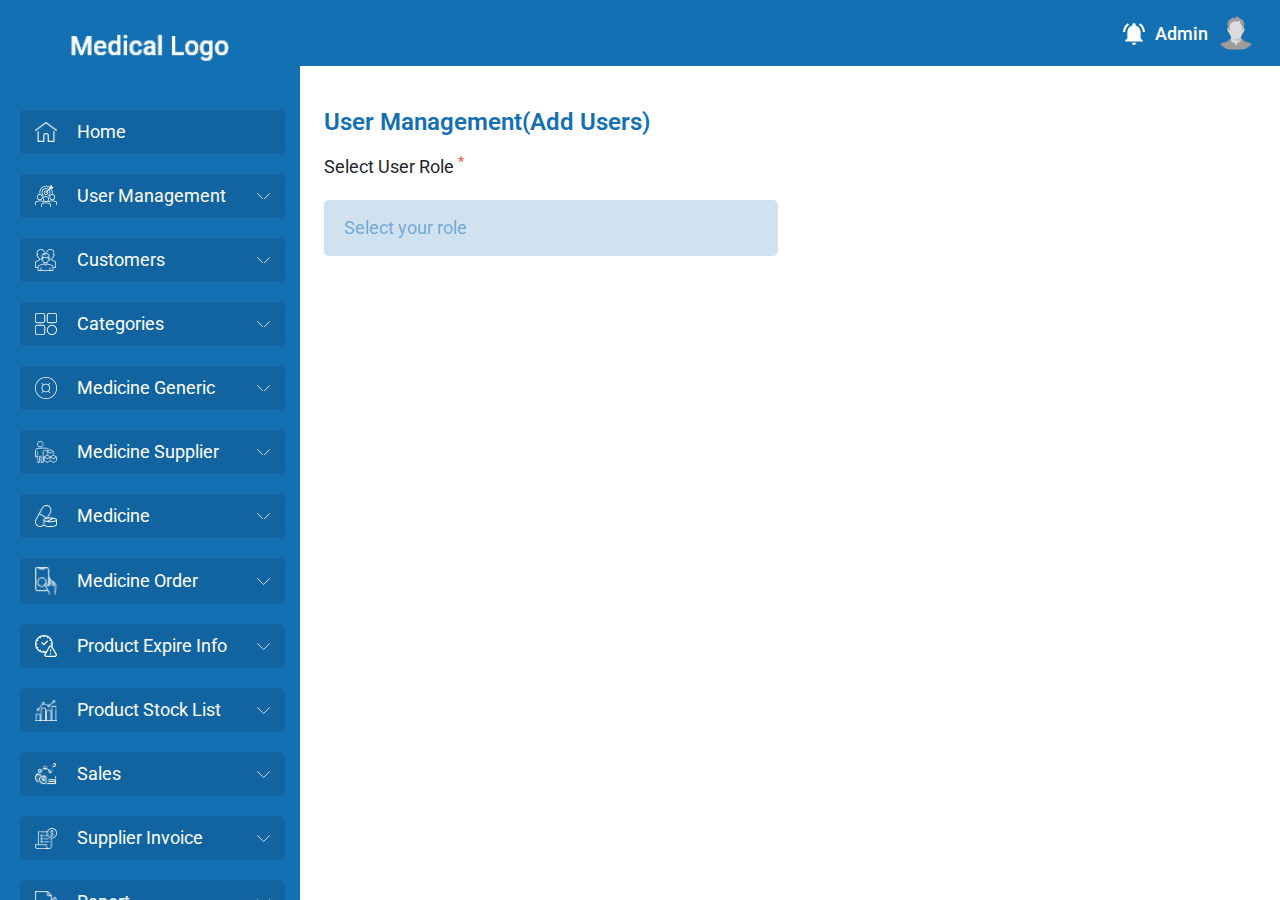
<file: adduser.html>
<!DOCTYPE html>
<html lang="en">

<head>
    <meta charset="UTF-8">
    <meta http-equiv="X-UA-Compatible" content="IE=edge">
    <meta name="viewport" content="width=device-width, initial-scale=1.0">
    <title> BongIt Ltd </title>

    <!-- font awesome cdn -->
    <link rel="stylesheet" href="https://cdnjs.cloudflare.com/ajax/libs/font-awesome/6.2.1/css/all.min.css">
    <!-- bootstrap link -->
    <link rel="stylesheet" href="https://cdn.jsdelivr.net/npm/bootstrap@5.2.3/dist/css/bootstrap.min.css">
    <!-- google font -->
    <link href="https://fonts.googleapis.com/css2?family=Roboto:wght@300;400;500;700;900&display=swap" rel="stylesheet">
    <!-- css link -->
    <link rel="stylesheet" href="assets/css/global.css">
    <link rel="stylesheet" href="assets/css/style.css">
    <link rel="stylesheet" href="assets/css/responsive.css">

</head>

<body>

    <!-- 
    ================================
        main admin
    ================================
    -->

    <div class="root">

        <!-- sidebar section -->
        <aside class="sidebar_section" id="siderbar_main">
            <!-- content -->
            <div class="sidebar_content">
                <!-- logo here -->
                <div class="sidebar_logo">
                    <a href="./index.html" class="sidebar_logo_inner">
                        <img src="assets/image/demologo.png" alt="">
                    </a>
                </div>
                <!-- sidebar wrapper -->
                <div class="sidebar_wrapper">
                    <!-- sidebar nav -->
                    <nav class="sidebar_nav">
                        <!-- sidebar navlist -->
                        <ul class="sidebar_navList">

                            <!-- nav item -->
                            <li class="sidebar_nav_item">
                                <!-- nav link -->
                                <a href="#" class="sidebar_nav_link">
                                    <!-- right content -->
                                    <div class="sidebar_link_content">
                                        <!-- nav link icon -->
                                        <span class="sidebar_link_icon">
                                            <img src="assets/image/sidebar icon/home.png" alt="">
                                        </span>
                                        <!-- nav name -->
                                        <span class="sidebar_link_text">Home</span>
                                    </div>
                                </a>
                            </li>

                            <!-- nav item -->
                            <li class="sidebar_nav_item">
                                <!-- nav link -->
                                <a href="#" class="sidebar_nav_link">
                                    <!-- right content -->
                                    <div class="sidebar_link_content">
                                        <!-- nav link icon -->
                                        <span class="sidebar_link_icon">
                                            <img src="assets/image/sidebar icon/management.png" alt="">
                                        </span>
                                        <!-- nav name -->
                                        <span class="sidebar_link_text">User Management</span>
                                    </div>

                                    <!-- arrow icon -->
                                    <span class="sidebarlink_arrow">
                                        <svg xmlns="http://www.w3.org/2000/svg" width="13.131" height="6.966"
                                            viewBox="0 0 13.131 6.966">
                                            <path id="Icon_feather-chevron-down" data-name="Icon feather-chevron-down"
                                                d="M9,13.5l6,6,6-6" transform="translate(-8.434 -12.934)" fill="none"
                                                stroke="#fff" stroke-linecap="round" stroke-linejoin="round"
                                                stroke-width="0.8" />
                                        </svg>
                                    </span>
                                </a>

                                <!-- sub nav -->
                                <div class="sidebar_nav_sub">
                                    <ul>
                                        <li>
                                            <a href="">Add Users</a>
                                        </li>

                                        <li>
                                            <a href="">Add Users Role</a>
                                        </li>

                                        <li>
                                            <a href="">View All Users</a>
                                        </li>
                                    </ul>
                                </div>

                            </li>

                            <!-- nav item -->
                            <li class="sidebar_nav_item">
                                <!-- nav link -->
                                <a href="#" class="sidebar_nav_link">
                                    <!-- right content -->
                                    <div class="sidebar_link_content">
                                        <!-- nav link icon -->
                                        <span class="sidebar_link_icon">
                                            <img src="assets/image/sidebar icon/customer.png" alt="">
                                        </span>
                                        <!-- nav name -->
                                        <span class="sidebar_link_text">Customers</span>
                                    </div>

                                    <!-- arrow icon -->
                                    <span class="sidebarlink_arrow">
                                        <svg xmlns="http://www.w3.org/2000/svg" width="13.131" height="6.966"
                                            viewBox="0 0 13.131 6.966">
                                            <path id="Icon_feather-chevron-down" data-name="Icon feather-chevron-down"
                                                d="M9,13.5l6,6,6-6" transform="translate(-8.434 -12.934)" fill="none"
                                                stroke="#fff" stroke-linecap="round" stroke-linejoin="round"
                                                stroke-width="0.8" />
                                        </svg>
                                    </span>
                                </a>

                                <!-- sub nav -->
                                <div class="sidebar_nav_sub">
                                    <ul>
                                        <li>
                                            <a href="">Add Customers</a>
                                        </li>

                                        <li>
                                            <a href="">View Customers</a>
                                        </li>
                                    </ul>
                                </div>

                            </li>

                            <!-- nav item -->
                            <li class="sidebar_nav_item">
                                <!-- nav link -->
                                <a href="#" class="sidebar_nav_link">
                                    <!-- right content -->
                                    <div class="sidebar_link_content">
                                        <!-- nav link icon -->
                                        <span class="sidebar_link_icon">
                                            <img src="assets/image/sidebar icon/categories.png" alt="">
                                        </span>
                                        <!-- nav name -->
                                        <span class="sidebar_link_text">Categories</span>
                                    </div>

                                    <!-- arrow icon -->
                                    <span class="sidebarlink_arrow">
                                        <svg xmlns="http://www.w3.org/2000/svg" width="13.131" height="6.966"
                                            viewBox="0 0 13.131 6.966">
                                            <path id="Icon_feather-chevron-down" data-name="Icon feather-chevron-down"
                                                d="M9,13.5l6,6,6-6" transform="translate(-8.434 -12.934)" fill="none"
                                                stroke="#fff" stroke-linecap="round" stroke-linejoin="round"
                                                stroke-width="0.8" />
                                        </svg>
                                    </span>
                                </a>

                                <!-- sub nav -->
                                <div class="sidebar_nav_sub">
                                    <ul>
                                        <li>
                                            <a href="">Add Categories</a>
                                        </li>

                                        <li>
                                            <a href="">View Categories</a>
                                        </li>
                                    </ul>
                                </div>

                            </li>

                            <!-- nav item -->
                            <li class="sidebar_nav_item">
                                <!-- nav link -->
                                <a href="#" class="sidebar_nav_link">
                                    <!-- right content -->
                                    <div class="sidebar_link_content">
                                        <!-- nav link icon -->
                                        <span class="sidebar_link_icon">
                                            <img src="assets/image/sidebar icon/medicine generic.png" alt="">
                                        </span>
                                        <!-- nav name -->
                                        <span class="sidebar_link_text">Medicine Generic</span>
                                    </div>

                                    <!-- arrow icon -->
                                    <span class="sidebarlink_arrow">
                                        <svg xmlns="http://www.w3.org/2000/svg" width="13.131" height="6.966"
                                            viewBox="0 0 13.131 6.966">
                                            <path id="Icon_feather-chevron-down" data-name="Icon feather-chevron-down"
                                                d="M9,13.5l6,6,6-6" transform="translate(-8.434 -12.934)" fill="none"
                                                stroke="#fff" stroke-linecap="round" stroke-linejoin="round"
                                                stroke-width="0.8" />
                                        </svg>
                                    </span>
                                </a>

                                <!-- sub nav -->
                                <div class="sidebar_nav_sub">
                                    <ul>
                                        <li>
                                            <a href=""> Add Medicine </a>
                                        </li>

                                        <li>
                                            <a href=""> View Medicine </a>
                                        </li>
                                    </ul>
                                </div>

                            </li>

                            <!-- nav item -->
                            <li class="sidebar_nav_item">
                                <!-- nav link -->
                                <a href="#" class="sidebar_nav_link">
                                    <!-- right content -->
                                    <div class="sidebar_link_content">
                                        <!-- nav link icon -->
                                        <span class="sidebar_link_icon">
                                            <img src="assets/image/sidebar icon/supplier.png" alt="">
                                        </span>
                                        <!-- nav name -->
                                        <span class="sidebar_link_text">Medicine Supplier</span>
                                    </div>

                                    <!-- arrow icon -->
                                    <span class="sidebarlink_arrow">
                                        <svg xmlns="http://www.w3.org/2000/svg" width="13.131" height="6.966"
                                            viewBox="0 0 13.131 6.966">
                                            <path id="Icon_feather-chevron-down" data-name="Icon feather-chevron-down"
                                                d="M9,13.5l6,6,6-6" transform="translate(-8.434 -12.934)" fill="none"
                                                stroke="#fff" stroke-linecap="round" stroke-linejoin="round"
                                                stroke-width="0.8" />
                                        </svg>
                                    </span>
                                </a>

                                <!-- sub nav -->
                                <div class="sidebar_nav_sub">
                                    <ul>
                                        <li>
                                            <a href=""> Add Supplier </a>
                                        </li>

                                        <li>
                                            <a href=""> View Supplier </a>
                                        </li>
                                    </ul>
                                </div>

                            </li>

                            <!-- nav item -->
                            <li class="sidebar_nav_item">
                                <!-- nav link -->
                                <a href="#" class="sidebar_nav_link">
                                    <!-- right content -->
                                    <div class="sidebar_link_content">
                                        <!-- nav link icon -->
                                        <span class="sidebar_link_icon">
                                            <img src="assets/image/sidebar icon/mediciine.png" alt="">
                                        </span>
                                        <!-- nav name -->
                                        <span class="sidebar_link_text">Medicine</span>
                                    </div>

                                    <!-- arrow icon -->
                                    <span class="sidebarlink_arrow">
                                        <svg xmlns="http://www.w3.org/2000/svg" width="13.131" height="6.966"
                                            viewBox="0 0 13.131 6.966">
                                            <path id="Icon_feather-chevron-down" data-name="Icon feather-chevron-down"
                                                d="M9,13.5l6,6,6-6" transform="translate(-8.434 -12.934)" fill="none"
                                                stroke="#fff" stroke-linecap="round" stroke-linejoin="round"
                                                stroke-width="0.8" />
                                        </svg>
                                    </span>
                                </a>

                                <!-- sub nav -->
                                <div class="sidebar_nav_sub">
                                    <ul>
                                        <li>
                                            <a href="">Add Medicine</a>
                                        </li>

                                        <li>
                                            <a href="">View Medicine</a>
                                        </li>

                                        <li>
                                            <a href="">Restock Medicine</a>
                                        </li>
                                    </ul>
                                </div>

                            </li>

                            <!-- nav item -->
                            <li class="sidebar_nav_item">
                                <!-- nav link -->
                                <a href="#" class="sidebar_nav_link">
                                    <!-- right content -->
                                    <div class="sidebar_link_content">
                                        <!-- nav link icon -->
                                        <span class="sidebar_link_icon">
                                            <img src="assets/image/sidebar icon/mdicine order.png" alt="">
                                        </span>
                                        <!-- nav name -->
                                        <span class="sidebar_link_text">Medicine Order</span>
                                    </div>

                                    <!-- arrow icon -->
                                    <span class="sidebarlink_arrow">
                                        <svg xmlns="http://www.w3.org/2000/svg" width="13.131" height="6.966"
                                            viewBox="0 0 13.131 6.966">
                                            <path id="Icon_feather-chevron-down" data-name="Icon feather-chevron-down"
                                                d="M9,13.5l6,6,6-6" transform="translate(-8.434 -12.934)" fill="none"
                                                stroke="#fff" stroke-linecap="round" stroke-linejoin="round"
                                                stroke-width="0.8" />
                                        </svg>
                                    </span>
                                </a>

                                <!-- sub nav -->
                                <div class="sidebar_nav_sub">
                                    <ul>
                                        <li>
                                            <a href="">Place Order</a>
                                        </li>

                                        <li>
                                            <a href="">Order List</a>
                                        </li>

                                        <li>
                                            <a href="">Return Order</a>
                                        </li>
                                    </ul>
                                </div>

                            </li>

                            <!-- nav item -->
                            <li class="sidebar_nav_item">
                                <!-- nav link -->
                                <a href="#" class="sidebar_nav_link">
                                    <!-- right content -->
                                    <div class="sidebar_link_content">
                                        <!-- nav link icon -->
                                        <span class="sidebar_link_icon">
                                            <img src="assets/image/sidebar icon/expire info.png" alt="">
                                        </span>
                                        <!-- nav name -->
                                        <span class="sidebar_link_text">Product Expire Info</span>
                                    </div>

                                    <!-- arrow icon -->
                                    <span class="sidebarlink_arrow">
                                        <svg xmlns="http://www.w3.org/2000/svg" width="13.131" height="6.966"
                                            viewBox="0 0 13.131 6.966">
                                            <path id="Icon_feather-chevron-down" data-name="Icon feather-chevron-down"
                                                d="M9,13.5l6,6,6-6" transform="translate(-8.434 -12.934)" fill="none"
                                                stroke="#fff" stroke-linecap="round" stroke-linejoin="round"
                                                stroke-width="0.8" />
                                        </svg>
                                    </span>
                                </a>

                                <!-- sub nav -->
                                <div class="sidebar_nav_sub">
                                    <ul>
                                        <li>
                                            <a href="">Expire within A month list</a>
                                        </li>

                                        <li>
                                            <a href="">Already Expired List</a>
                                        </li>
                                    </ul>
                                </div>

                            </li>

                            <!-- nav item -->
                            <li class="sidebar_nav_item">
                                <!-- nav link -->
                                <a href="#" class="sidebar_nav_link">
                                    <!-- right content -->
                                    <div class="sidebar_link_content">
                                        <!-- nav link icon -->
                                        <span class="sidebar_link_icon">
                                            <img src="assets/image/sidebar icon/stocks.png" alt="">
                                        </span>
                                        <!-- nav name -->
                                        <span class="sidebar_link_text">Product Stock List</span>
                                    </div>

                                    <!-- arrow icon -->
                                    <span class="sidebarlink_arrow">
                                        <svg xmlns="http://www.w3.org/2000/svg" width="13.131" height="6.966"
                                            viewBox="0 0 13.131 6.966">
                                            <path id="Icon_feather-chevron-down" data-name="Icon feather-chevron-down"
                                                d="M9,13.5l6,6,6-6" transform="translate(-8.434 -12.934)" fill="none"
                                                stroke="#fff" stroke-linecap="round" stroke-linejoin="round"
                                                stroke-width="0.8" />
                                        </svg>
                                    </span>
                                </a>

                                <!-- sub nav -->
                                <div class="sidebar_nav_sub">
                                    <ul>
                                        <li>
                                            <a href="">Stock List</a>
                                        </li>

                                        <li>
                                            <a href="">Short List</a>
                                        </li>
                                    </ul>
                                </div>

                            </li>

                            <!-- nav item -->
                            <li class="sidebar_nav_item">
                                <!-- nav link -->
                                <a href="#" class="sidebar_nav_link">
                                    <!-- right content -->
                                    <div class="sidebar_link_content">
                                        <!-- nav link icon -->
                                        <span class="sidebar_link_icon">
                                            <img src="assets/image/sidebar icon/sales.png" alt="">
                                        </span>
                                        <!-- nav name -->
                                        <span class="sidebar_link_text">Sales</span>
                                    </div>

                                    <!-- arrow icon -->
                                    <span class="sidebarlink_arrow">
                                        <svg xmlns="http://www.w3.org/2000/svg" width="13.131" height="6.966"
                                            viewBox="0 0 13.131 6.966">
                                            <path id="Icon_feather-chevron-down" data-name="Icon feather-chevron-down"
                                                d="M9,13.5l6,6,6-6" transform="translate(-8.434 -12.934)" fill="none"
                                                stroke="#fff" stroke-linecap="round" stroke-linejoin="round"
                                                stroke-width="0.8" />
                                        </svg>
                                    </span>
                                </a>

                                <!-- sub nav -->
                                <div class="sidebar_nav_sub">
                                    <ul>
                                        <li>
                                            <a href="">New Sales</a>
                                        </li>

                                        <li>
                                            <a href="">Sales History</a>
                                        </li>

                                        <li>
                                            <a href="">Refund History</a>
                                        </li>
                                    </ul>
                                </div>

                            </li>

                            <!-- nav item -->
                            <li class="sidebar_nav_item">
                                <!-- nav link -->
                                <a href="#" class="sidebar_nav_link">
                                    <!-- right content -->
                                    <div class="sidebar_link_content">
                                        <!-- nav link icon -->
                                        <span class="sidebar_link_icon">
                                            <img src="assets/image/sidebar icon/invoice.png" alt="">
                                        </span>
                                        <!-- nav name -->
                                        <span class="sidebar_link_text">Supplier Invoice</span>
                                    </div>

                                    <!-- arrow icon -->
                                    <span class="sidebarlink_arrow">
                                        <svg xmlns="http://www.w3.org/2000/svg" width="13.131" height="6.966"
                                            viewBox="0 0 13.131 6.966">
                                            <path id="Icon_feather-chevron-down" data-name="Icon feather-chevron-down"
                                                d="M9,13.5l6,6,6-6" transform="translate(-8.434 -12.934)" fill="none"
                                                stroke="#fff" stroke-linecap="round" stroke-linejoin="round"
                                                stroke-width="0.8" />
                                        </svg>
                                    </span>
                                </a>

                                <!-- sub nav -->
                                <div class="sidebar_nav_sub">
                                    <ul>
                                        <li>
                                            <a href="">Add Supplier Invoice</a>
                                        </li>

                                        <li>
                                            <a href="">Total Supplier Invoice List</a>
                                        </li>
                                    </ul>
                                </div>

                            </li>

                            <!-- nav item -->
                            <li class="sidebar_nav_item">
                                <!-- nav link -->
                                <a href="#" class="sidebar_nav_link">
                                    <!-- right content -->
                                    <div class="sidebar_link_content">
                                        <!-- nav link icon -->
                                        <span class="sidebar_link_icon">
                                            <img src="assets/image/sidebar icon/report.png" alt="">
                                        </span>
                                        <!-- nav name -->
                                        <span class="sidebar_link_text">Report</span>
                                    </div>

                                    <!-- arrow icon -->
                                    <span class="sidebarlink_arrow">
                                        <svg xmlns="http://www.w3.org/2000/svg" width="13.131" height="6.966"
                                            viewBox="0 0 13.131 6.966">
                                            <path id="Icon_feather-chevron-down" data-name="Icon feather-chevron-down"
                                                d="M9,13.5l6,6,6-6" transform="translate(-8.434 -12.934)" fill="none"
                                                stroke="#fff" stroke-linecap="round" stroke-linejoin="round"
                                                stroke-width="0.8" />
                                        </svg>
                                    </span>
                                </a>

                                <!-- sub nav -->
                                <div class="sidebar_nav_sub">
                                    <ul>
                                        <li>
                                            <a href="">Due Customers</a>
                                        </li>

                                        <li>
                                            <a href="">Sell & Purchase Report</a>
                                        </li>

                                        <li>
                                            <a href="">Top Sell List</a>
                                        </li>

                                        <li>
                                            <a href="">Supplier Payment Due</a>
                                        </li>

                                        <li>
                                            <a href="">Profit/Loss</a>
                                        </li>

                                        <li>
                                            <a href="">Today Sell</a>
                                        </li>

                                        <li>
                                            <a href="">Yesterday Sell</a>
                                        </li>

                                        <li>
                                            <a href="">Yearly Sell</a>
                                        </li>

                                        <li>
                                            <a href="">Custom Date Wise Sell</a>
                                        </li>
                                    </ul>
                                </div>

                            </li>

                            <!-- nav item -->
                            <li class="sidebar_nav_item">
                                <!-- nav link -->
                                <a href="#" class="sidebar_nav_link">
                                    <!-- right content -->
                                    <div class="sidebar_link_content">
                                        <!-- nav link icon -->
                                        <span class="sidebar_link_icon">
                                            <img src="assets/image/sidebar icon/settings.png" alt="">
                                        </span>
                                        <!-- nav name -->
                                        <span class="sidebar_link_text">Setting</span>
                                    </div>

                                    <!-- arrow icon -->
                                    <span class="sidebarlink_arrow">
                                        <svg xmlns="http://www.w3.org/2000/svg" width="13.131" height="6.966"
                                            viewBox="0 0 13.131 6.966">
                                            <path id="Icon_feather-chevron-down" data-name="Icon feather-chevron-down"
                                                d="M9,13.5l6,6,6-6" transform="translate(-8.434 -12.934)" fill="none"
                                                stroke="#fff" stroke-linecap="round" stroke-linejoin="round"
                                                stroke-width="0.8" />
                                        </svg>
                                    </span>
                                </a>

                                <!-- sub nav -->
                                <div class="sidebar_nav_sub">
                                    <ul>
                                        <li>
                                            <a href="">Add Company Details</a>
                                        </li>

                                        <li>
                                            <a href="">Payment Methods</a>
                                        </li>
                                    </ul>
                                </div>

                            </li>

                        </ul>
                    </nav>
                </div>
            </div>
        </aside>
        <!-- siderbar section end -->

        <div class="admin_main">

            <!-- header section -->
            <header class="header_section">
                <!-- wrapper -->
                <div class="header_wrapper">
                    <!-- header toggler -->
                    <div class="toggle_nav" id="dashboard_toggle">
                        <ul>
                            <li></li>
                            <li></li>
                            <li></li>
                        </ul>
                    </div>

                    <!-- info -->
                    <div class="header_info">
                        <!-- notification -->
                        <div class="header_notification">
                            <span class="header_notification_icon"><svg xmlns="http://www.w3.org/2000/svg" width="22"
                                    height="22" viewBox="0 0 22 22">
                                    <path id="Icon_material-notifications-active"
                                        data-name="Icon material-notifications-active"
                                        d="M9.168,5.533,7.591,3.919a11.842,11.842,0,0,0-4.546,8.856H5.252A9.582,9.582,0,0,1,9.168,5.533Zm13.67,7.243h2.207A11.914,11.914,0,0,0,20.5,3.919L18.933,5.533a9.639,9.639,0,0,1,3.906,7.243Zm-2.174.564c0-3.464-1.809-6.363-4.965-7.13V5.442a1.655,1.655,0,1,0-3.31,0v.767c-3.167.767-4.965,3.655-4.965,7.13v5.641L5.219,21.237v1.128H22.871V21.237l-2.207-2.256Zm-6.62,12.41a1.892,1.892,0,0,0,.441-.045,2.251,2.251,0,0,0,1.589-1.331,2.31,2.31,0,0,0,.165-.88H11.827A2.248,2.248,0,0,0,14.045,25.75Z"
                                        transform="translate(-3.045 -3.75)" fill="#fff" />
                                </svg>
                            </span>
                        </div>

                        <!-- profile -->
                        <div class="headerinfo_profile">
                            <p class="headerinfo_profile_name">Admin</p>
                            <div class="headerinfo_profile_image">
                                <img src="assets/image/user.png" alt="">
                            </div>
                        </div>

                    </div>

                    <!-- header toggoler -->
                </div>
            </header>

            <!-- content -->
            <div class="adminmain_content">
                <!-- heading -->
                <div class="section_heading">
                    <h3 class="section_headingText">User Management(Add Users)</h3>
                </div>

                <!-- add form -->
                <div class="add_form_content">
                    <!-- form -->
                    <form action="" class="add_form">

                        <!-- item -->
                        <div class="add_forminput_item">
                            <label for="" class="">Select User Role <sup>*</sup></label>
                            <!-- input inner -->
                            <div class="add_forminput_inner">
                                <input type="text" placeholder="Select your role" class="input_cotrol form-control">
                            </div>
                        </div>

                    </form>
                </div>
            </div>

            <!-- admintab section end -->
        </div>

    </div>

    <!-- 
    ================================
        main admin end
    ================================
    -->


    <!-- bootstrap cdn link -->
    <script src="https://cdn.jsdelivr.net/npm/bootstrap@5.2.3/dist/js/bootstrap.bundle.min.js"></script>
    <!-- jquery cdn -->
    <script src="https://ajax.googleapis.com/ajax/libs/jquery/3.6.1/jquery.min.js"></script>
    <!-- js link -->
    <script src="assets/js/app.js"></script>
</body>

</html>
</file>
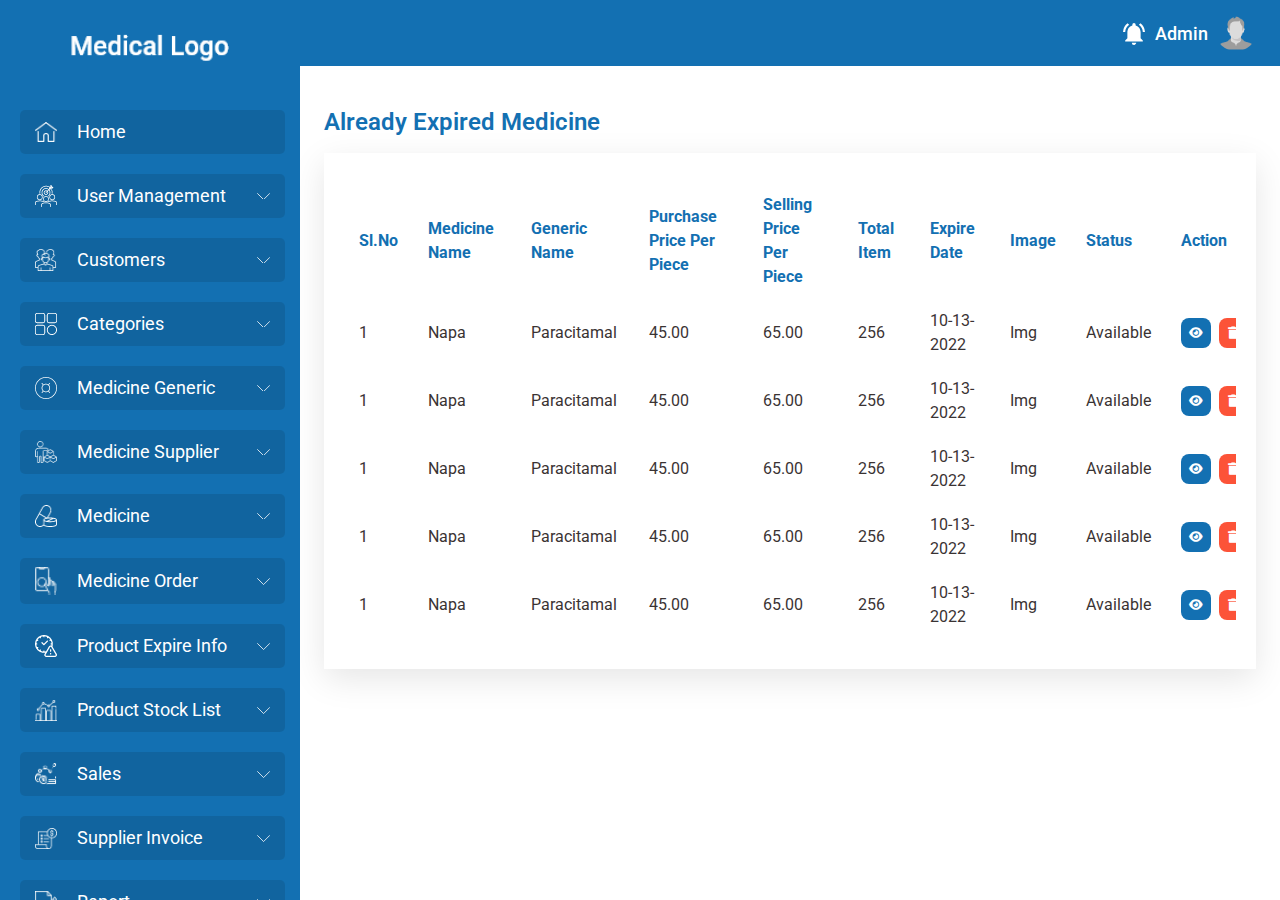
<file: allreadyExpireDate.html>
<!DOCTYPE html>
<html lang="en">

<head>
    <meta charset="UTF-8">
    <meta http-equiv="X-UA-Compatible" content="IE=edge">
    <meta name="viewport" content="width=device-width, initial-scale=1.0">
    <title> BongIt Ltd </title>

    <!-- font awesome cdn -->
    <link rel="stylesheet" href="https://cdnjs.cloudflare.com/ajax/libs/font-awesome/6.2.1/css/all.min.css">
    <!-- bootstrap link -->
    <link rel="stylesheet" href="https://cdn.jsdelivr.net/npm/bootstrap@5.2.3/dist/css/bootstrap.min.css">
    <!-- google font -->
    <link href="https://fonts.googleapis.com/css2?family=Roboto:wght@300;400;500;700;900&display=swap" rel="stylesheet">
    <!-- css link -->
    <link rel="stylesheet" href="assets/css/global.css">
    <link rel="stylesheet" href="assets/css/style.css">
    <link rel="stylesheet" href="assets/css/responsive.css">

</head>

<body>

    <!-- 
    ================================
        main admin
    ================================
    -->

    <div class="root">

        <!-- sidebar section -->
        <aside class="sidebar_section" id="siderbar_main">
            <!-- content -->
            <div class="sidebar_content">
                <!-- logo here -->
                <div class="sidebar_logo">
                    <a href="./index.html" class="sidebar_logo_inner">
                        <img src="assets/image/demologo.png" alt="">
                    </a>
                </div>
                <!-- sidebar wrapper -->
                <div class="sidebar_wrapper">
                    <!-- sidebar nav -->
                    <nav class="sidebar_nav">
                        <!-- sidebar navlist -->
                        <ul class="sidebar_navList">

                            <!-- nav item -->
                            <li class="sidebar_nav_item">
                                <!-- nav link -->
                                <a href="#" class="sidebar_nav_link">
                                    <!-- right content -->
                                    <div class="sidebar_link_content">
                                        <!-- nav link icon -->
                                        <span class="sidebar_link_icon">
                                            <img src="assets/image/sidebar icon/home.png" alt="">
                                        </span>
                                        <!-- nav name -->
                                        <span class="sidebar_link_text">Home</span>
                                    </div>
                                </a>
                            </li>

                            <!-- nav item -->
                            <li class="sidebar_nav_item">
                                <!-- nav link -->
                                <a href="#" class="sidebar_nav_link">
                                    <!-- right content -->
                                    <div class="sidebar_link_content">
                                        <!-- nav link icon -->
                                        <span class="sidebar_link_icon">
                                            <img src="assets/image/sidebar icon/management.png" alt="">
                                        </span>
                                        <!-- nav name -->
                                        <span class="sidebar_link_text">User Management</span>
                                    </div>

                                    <!-- arrow icon -->
                                    <span class="sidebarlink_arrow">
                                        <svg xmlns="http://www.w3.org/2000/svg" width="13.131" height="6.966"
                                            viewBox="0 0 13.131 6.966">
                                            <path id="Icon_feather-chevron-down" data-name="Icon feather-chevron-down"
                                                d="M9,13.5l6,6,6-6" transform="translate(-8.434 -12.934)" fill="none"
                                                stroke="#fff" stroke-linecap="round" stroke-linejoin="round"
                                                stroke-width="0.8" />
                                        </svg>
                                    </span>
                                </a>

                                <!-- sub nav -->
                                <div class="sidebar_nav_sub">
                                    <ul>
                                        <li>
                                            <a href="">Add Users</a>
                                        </li>

                                        <li>
                                            <a href="">Add Users Role</a>
                                        </li>

                                        <li>
                                            <a href="">View All Users</a>
                                        </li>
                                    </ul>
                                </div>

                            </li>

                            <!-- nav item -->
                            <li class="sidebar_nav_item">
                                <!-- nav link -->
                                <a href="#" class="sidebar_nav_link">
                                    <!-- right content -->
                                    <div class="sidebar_link_content">
                                        <!-- nav link icon -->
                                        <span class="sidebar_link_icon">
                                            <img src="assets/image/sidebar icon/customer.png" alt="">
                                        </span>
                                        <!-- nav name -->
                                        <span class="sidebar_link_text">Customers</span>
                                    </div>

                                    <!-- arrow icon -->
                                    <span class="sidebarlink_arrow">
                                        <svg xmlns="http://www.w3.org/2000/svg" width="13.131" height="6.966"
                                            viewBox="0 0 13.131 6.966">
                                            <path id="Icon_feather-chevron-down" data-name="Icon feather-chevron-down"
                                                d="M9,13.5l6,6,6-6" transform="translate(-8.434 -12.934)" fill="none"
                                                stroke="#fff" stroke-linecap="round" stroke-linejoin="round"
                                                stroke-width="0.8" />
                                        </svg>
                                    </span>
                                </a>

                                <!-- sub nav -->
                                <div class="sidebar_nav_sub">
                                    <ul>
                                        <li>
                                            <a href="">Add Customers</a>
                                        </li>

                                        <li>
                                            <a href="">View Customers</a>
                                        </li>
                                    </ul>
                                </div>

                            </li>

                            <!-- nav item -->
                            <li class="sidebar_nav_item">
                                <!-- nav link -->
                                <a href="#" class="sidebar_nav_link">
                                    <!-- right content -->
                                    <div class="sidebar_link_content">
                                        <!-- nav link icon -->
                                        <span class="sidebar_link_icon">
                                            <img src="assets/image/sidebar icon/categories.png" alt="">
                                        </span>
                                        <!-- nav name -->
                                        <span class="sidebar_link_text">Categories</span>
                                    </div>

                                    <!-- arrow icon -->
                                    <span class="sidebarlink_arrow">
                                        <svg xmlns="http://www.w3.org/2000/svg" width="13.131" height="6.966"
                                            viewBox="0 0 13.131 6.966">
                                            <path id="Icon_feather-chevron-down" data-name="Icon feather-chevron-down"
                                                d="M9,13.5l6,6,6-6" transform="translate(-8.434 -12.934)" fill="none"
                                                stroke="#fff" stroke-linecap="round" stroke-linejoin="round"
                                                stroke-width="0.8" />
                                        </svg>
                                    </span>
                                </a>

                                <!-- sub nav -->
                                <div class="sidebar_nav_sub">
                                    <ul>
                                        <li>
                                            <a href="">Add Categories</a>
                                        </li>

                                        <li>
                                            <a href="">View Categories</a>
                                        </li>
                                    </ul>
                                </div>

                            </li>

                            <!-- nav item -->
                            <li class="sidebar_nav_item">
                                <!-- nav link -->
                                <a href="#" class="sidebar_nav_link">
                                    <!-- right content -->
                                    <div class="sidebar_link_content">
                                        <!-- nav link icon -->
                                        <span class="sidebar_link_icon">
                                            <img src="assets/image/sidebar icon/medicine generic.png" alt="">
                                        </span>
                                        <!-- nav name -->
                                        <span class="sidebar_link_text">Medicine Generic</span>
                                    </div>

                                    <!-- arrow icon -->
                                    <span class="sidebarlink_arrow">
                                        <svg xmlns="http://www.w3.org/2000/svg" width="13.131" height="6.966"
                                            viewBox="0 0 13.131 6.966">
                                            <path id="Icon_feather-chevron-down" data-name="Icon feather-chevron-down"
                                                d="M9,13.5l6,6,6-6" transform="translate(-8.434 -12.934)" fill="none"
                                                stroke="#fff" stroke-linecap="round" stroke-linejoin="round"
                                                stroke-width="0.8" />
                                        </svg>
                                    </span>
                                </a>

                                <!-- sub nav -->
                                <div class="sidebar_nav_sub">
                                    <ul>
                                        <li>
                                            <a href=""> Add Medicine </a>
                                        </li>

                                        <li>
                                            <a href=""> View Medicine </a>
                                        </li>
                                    </ul>
                                </div>

                            </li>

                            <!-- nav item -->
                            <li class="sidebar_nav_item">
                                <!-- nav link -->
                                <a href="#" class="sidebar_nav_link">
                                    <!-- right content -->
                                    <div class="sidebar_link_content">
                                        <!-- nav link icon -->
                                        <span class="sidebar_link_icon">
                                            <img src="assets/image/sidebar icon/supplier.png" alt="">
                                        </span>
                                        <!-- nav name -->
                                        <span class="sidebar_link_text">Medicine Supplier</span>
                                    </div>

                                    <!-- arrow icon -->
                                    <span class="sidebarlink_arrow">
                                        <svg xmlns="http://www.w3.org/2000/svg" width="13.131" height="6.966"
                                            viewBox="0 0 13.131 6.966">
                                            <path id="Icon_feather-chevron-down" data-name="Icon feather-chevron-down"
                                                d="M9,13.5l6,6,6-6" transform="translate(-8.434 -12.934)" fill="none"
                                                stroke="#fff" stroke-linecap="round" stroke-linejoin="round"
                                                stroke-width="0.8" />
                                        </svg>
                                    </span>
                                </a>

                                <!-- sub nav -->
                                <div class="sidebar_nav_sub">
                                    <ul>
                                        <li>
                                            <a href=""> Add Supplier </a>
                                        </li>

                                        <li>
                                            <a href=""> View Supplier </a>
                                        </li>
                                    </ul>
                                </div>

                            </li>

                            <!-- nav item -->
                            <li class="sidebar_nav_item">
                                <!-- nav link -->
                                <a href="#" class="sidebar_nav_link">
                                    <!-- right content -->
                                    <div class="sidebar_link_content">
                                        <!-- nav link icon -->
                                        <span class="sidebar_link_icon">
                                            <img src="assets/image/sidebar icon/mediciine.png" alt="">
                                        </span>
                                        <!-- nav name -->
                                        <span class="sidebar_link_text">Medicine</span>
                                    </div>

                                    <!-- arrow icon -->
                                    <span class="sidebarlink_arrow">
                                        <svg xmlns="http://www.w3.org/2000/svg" width="13.131" height="6.966"
                                            viewBox="0 0 13.131 6.966">
                                            <path id="Icon_feather-chevron-down" data-name="Icon feather-chevron-down"
                                                d="M9,13.5l6,6,6-6" transform="translate(-8.434 -12.934)" fill="none"
                                                stroke="#fff" stroke-linecap="round" stroke-linejoin="round"
                                                stroke-width="0.8" />
                                        </svg>
                                    </span>
                                </a>

                                <!-- sub nav -->
                                <div class="sidebar_nav_sub">
                                    <ul>
                                        <li>
                                            <a href="">Add Medicine</a>
                                        </li>

                                        <li>
                                            <a href="">View Medicine</a>
                                        </li>

                                        <li>
                                            <a href="">Restock Medicine</a>
                                        </li>
                                    </ul>
                                </div>

                            </li>

                            <!-- nav item -->
                            <li class="sidebar_nav_item">
                                <!-- nav link -->
                                <a href="#" class="sidebar_nav_link">
                                    <!-- right content -->
                                    <div class="sidebar_link_content">
                                        <!-- nav link icon -->
                                        <span class="sidebar_link_icon">
                                            <img src="assets/image/sidebar icon/mdicine order.png" alt="">
                                        </span>
                                        <!-- nav name -->
                                        <span class="sidebar_link_text">Medicine Order</span>
                                    </div>

                                    <!-- arrow icon -->
                                    <span class="sidebarlink_arrow">
                                        <svg xmlns="http://www.w3.org/2000/svg" width="13.131" height="6.966"
                                            viewBox="0 0 13.131 6.966">
                                            <path id="Icon_feather-chevron-down" data-name="Icon feather-chevron-down"
                                                d="M9,13.5l6,6,6-6" transform="translate(-8.434 -12.934)" fill="none"
                                                stroke="#fff" stroke-linecap="round" stroke-linejoin="round"
                                                stroke-width="0.8" />
                                        </svg>
                                    </span>
                                </a>

                                <!-- sub nav -->
                                <div class="sidebar_nav_sub">
                                    <ul>
                                        <li>
                                            <a href="">Place Order</a>
                                        </li>

                                        <li>
                                            <a href="">Order List</a>
                                        </li>

                                        <li>
                                            <a href="">Return Order</a>
                                        </li>
                                    </ul>
                                </div>

                            </li>

                            <!-- nav item -->
                            <li class="sidebar_nav_item">
                                <!-- nav link -->
                                <a href="#" class="sidebar_nav_link">
                                    <!-- right content -->
                                    <div class="sidebar_link_content">
                                        <!-- nav link icon -->
                                        <span class="sidebar_link_icon">
                                            <img src="assets/image/sidebar icon/expire info.png" alt="">
                                        </span>
                                        <!-- nav name -->
                                        <span class="sidebar_link_text">Product Expire Info</span>
                                    </div>

                                    <!-- arrow icon -->
                                    <span class="sidebarlink_arrow">
                                        <svg xmlns="http://www.w3.org/2000/svg" width="13.131" height="6.966"
                                            viewBox="0 0 13.131 6.966">
                                            <path id="Icon_feather-chevron-down" data-name="Icon feather-chevron-down"
                                                d="M9,13.5l6,6,6-6" transform="translate(-8.434 -12.934)" fill="none"
                                                stroke="#fff" stroke-linecap="round" stroke-linejoin="round"
                                                stroke-width="0.8" />
                                        </svg>
                                    </span>
                                </a>

                                <!-- sub nav -->
                                <div class="sidebar_nav_sub">
                                    <ul>
                                        <li>
                                            <a href="">Expire within A month list</a>
                                        </li>

                                        <li>
                                            <a href="">Already Expired List</a>
                                        </li>
                                    </ul>
                                </div>

                            </li>

                            <!-- nav item -->
                            <li class="sidebar_nav_item">
                                <!-- nav link -->
                                <a href="#" class="sidebar_nav_link">
                                    <!-- right content -->
                                    <div class="sidebar_link_content">
                                        <!-- nav link icon -->
                                        <span class="sidebar_link_icon">
                                            <img src="assets/image/sidebar icon/stocks.png" alt="">
                                        </span>
                                        <!-- nav name -->
                                        <span class="sidebar_link_text">Product Stock List</span>
                                    </div>

                                    <!-- arrow icon -->
                                    <span class="sidebarlink_arrow">
                                        <svg xmlns="http://www.w3.org/2000/svg" width="13.131" height="6.966"
                                            viewBox="0 0 13.131 6.966">
                                            <path id="Icon_feather-chevron-down" data-name="Icon feather-chevron-down"
                                                d="M9,13.5l6,6,6-6" transform="translate(-8.434 -12.934)" fill="none"
                                                stroke="#fff" stroke-linecap="round" stroke-linejoin="round"
                                                stroke-width="0.8" />
                                        </svg>
                                    </span>
                                </a>

                                <!-- sub nav -->
                                <div class="sidebar_nav_sub">
                                    <ul>
                                        <li>
                                            <a href="">Stock List</a>
                                        </li>

                                        <li>
                                            <a href="">Short List</a>
                                        </li>
                                    </ul>
                                </div>

                            </li>

                            <!-- nav item -->
                            <li class="sidebar_nav_item">
                                <!-- nav link -->
                                <a href="#" class="sidebar_nav_link">
                                    <!-- right content -->
                                    <div class="sidebar_link_content">
                                        <!-- nav link icon -->
                                        <span class="sidebar_link_icon">
                                            <img src="assets/image/sidebar icon/sales.png" alt="">
                                        </span>
                                        <!-- nav name -->
                                        <span class="sidebar_link_text">Sales</span>
                                    </div>

                                    <!-- arrow icon -->
                                    <span class="sidebarlink_arrow">
                                        <svg xmlns="http://www.w3.org/2000/svg" width="13.131" height="6.966"
                                            viewBox="0 0 13.131 6.966">
                                            <path id="Icon_feather-chevron-down" data-name="Icon feather-chevron-down"
                                                d="M9,13.5l6,6,6-6" transform="translate(-8.434 -12.934)" fill="none"
                                                stroke="#fff" stroke-linecap="round" stroke-linejoin="round"
                                                stroke-width="0.8" />
                                        </svg>
                                    </span>
                                </a>

                                <!-- sub nav -->
                                <div class="sidebar_nav_sub">
                                    <ul>
                                        <li>
                                            <a href="">New Sales</a>
                                        </li>

                                        <li>
                                            <a href="">Sales History</a>
                                        </li>

                                        <li>
                                            <a href="">Refund History</a>
                                        </li>
                                    </ul>
                                </div>

                            </li>

                            <!-- nav item -->
                            <li class="sidebar_nav_item">
                                <!-- nav link -->
                                <a href="#" class="sidebar_nav_link">
                                    <!-- right content -->
                                    <div class="sidebar_link_content">
                                        <!-- nav link icon -->
                                        <span class="sidebar_link_icon">
                                            <img src="assets/image/sidebar icon/invoice.png" alt="">
                                        </span>
                                        <!-- nav name -->
                                        <span class="sidebar_link_text">Supplier Invoice</span>
                                    </div>

                                    <!-- arrow icon -->
                                    <span class="sidebarlink_arrow">
                                        <svg xmlns="http://www.w3.org/2000/svg" width="13.131" height="6.966"
                                            viewBox="0 0 13.131 6.966">
                                            <path id="Icon_feather-chevron-down" data-name="Icon feather-chevron-down"
                                                d="M9,13.5l6,6,6-6" transform="translate(-8.434 -12.934)" fill="none"
                                                stroke="#fff" stroke-linecap="round" stroke-linejoin="round"
                                                stroke-width="0.8" />
                                        </svg>
                                    </span>
                                </a>

                                <!-- sub nav -->
                                <div class="sidebar_nav_sub">
                                    <ul>
                                        <li>
                                            <a href="">Add Supplier Invoice</a>
                                        </li>

                                        <li>
                                            <a href="">Total Supplier Invoice List</a>
                                        </li>
                                    </ul>
                                </div>

                            </li>

                            <!-- nav item -->
                            <li class="sidebar_nav_item">
                                <!-- nav link -->
                                <a href="#" class="sidebar_nav_link">
                                    <!-- right content -->
                                    <div class="sidebar_link_content">
                                        <!-- nav link icon -->
                                        <span class="sidebar_link_icon">
                                            <img src="assets/image/sidebar icon/report.png" alt="">
                                        </span>
                                        <!-- nav name -->
                                        <span class="sidebar_link_text">Report</span>
                                    </div>

                                    <!-- arrow icon -->
                                    <span class="sidebarlink_arrow">
                                        <svg xmlns="http://www.w3.org/2000/svg" width="13.131" height="6.966"
                                            viewBox="0 0 13.131 6.966">
                                            <path id="Icon_feather-chevron-down" data-name="Icon feather-chevron-down"
                                                d="M9,13.5l6,6,6-6" transform="translate(-8.434 -12.934)" fill="none"
                                                stroke="#fff" stroke-linecap="round" stroke-linejoin="round"
                                                stroke-width="0.8" />
                                        </svg>
                                    </span>
                                </a>

                                <!-- sub nav -->
                                <div class="sidebar_nav_sub">
                                    <ul>
                                        <li>
                                            <a href="">Due Customers</a>
                                        </li>

                                        <li>
                                            <a href="">Sell & Purchase Report</a>
                                        </li>

                                        <li>
                                            <a href="">Top Sell List</a>
                                        </li>

                                        <li>
                                            <a href="">Supplier Payment Due</a>
                                        </li>

                                        <li>
                                            <a href="">Profit/Loss</a>
                                        </li>

                                        <li>
                                            <a href="">Today Sell</a>
                                        </li>

                                        <li>
                                            <a href="">Yesterday Sell</a>
                                        </li>

                                        <li>
                                            <a href="">Yearly Sell</a>
                                        </li>

                                        <li>
                                            <a href="">Custom Date Wise Sell</a>
                                        </li>
                                    </ul>
                                </div>

                            </li>

                            <!-- nav item -->
                            <li class="sidebar_nav_item">
                                <!-- nav link -->
                                <a href="#" class="sidebar_nav_link">
                                    <!-- right content -->
                                    <div class="sidebar_link_content">
                                        <!-- nav link icon -->
                                        <span class="sidebar_link_icon">
                                            <img src="assets/image/sidebar icon/settings.png" alt="">
                                        </span>
                                        <!-- nav name -->
                                        <span class="sidebar_link_text">Setting</span>
                                    </div>

                                    <!-- arrow icon -->
                                    <span class="sidebarlink_arrow">
                                        <svg xmlns="http://www.w3.org/2000/svg" width="13.131" height="6.966"
                                            viewBox="0 0 13.131 6.966">
                                            <path id="Icon_feather-chevron-down" data-name="Icon feather-chevron-down"
                                                d="M9,13.5l6,6,6-6" transform="translate(-8.434 -12.934)" fill="none"
                                                stroke="#fff" stroke-linecap="round" stroke-linejoin="round"
                                                stroke-width="0.8" />
                                        </svg>
                                    </span>
                                </a>

                                <!-- sub nav -->
                                <div class="sidebar_nav_sub">
                                    <ul>
                                        <li>
                                            <a href="">Add Company Details</a>
                                        </li>

                                        <li>
                                            <a href="">Payment Methods</a>
                                        </li>
                                    </ul>
                                </div>

                            </li>

                        </ul>
                    </nav>
                </div>
            </div>
        </aside>
        <!-- siderbar section end -->

        <!-- main admin -->
        <div class="admin_main">

            <!-- header section -->
            <header class="header_section">
                <!-- wrapper -->
                <div class="header_wrapper">
                    <!-- header toggler -->
                    <div class="toggle_nav" id="dashboard_toggle">
                        <ul>
                            <li></li>
                            <li></li>
                            <li></li>
                        </ul>
                    </div>

                    <!-- info -->
                    <div class="header_info">
                        <!-- notification -->
                        <div class="header_notification">
                            <span class="header_notification_icon"><svg xmlns="http://www.w3.org/2000/svg" width="22"
                                    height="22" viewBox="0 0 22 22">
                                    <path id="Icon_material-notifications-active"
                                        data-name="Icon material-notifications-active"
                                        d="M9.168,5.533,7.591,3.919a11.842,11.842,0,0,0-4.546,8.856H5.252A9.582,9.582,0,0,1,9.168,5.533Zm13.67,7.243h2.207A11.914,11.914,0,0,0,20.5,3.919L18.933,5.533a9.639,9.639,0,0,1,3.906,7.243Zm-2.174.564c0-3.464-1.809-6.363-4.965-7.13V5.442a1.655,1.655,0,1,0-3.31,0v.767c-3.167.767-4.965,3.655-4.965,7.13v5.641L5.219,21.237v1.128H22.871V21.237l-2.207-2.256Zm-6.62,12.41a1.892,1.892,0,0,0,.441-.045,2.251,2.251,0,0,0,1.589-1.331,2.31,2.31,0,0,0,.165-.88H11.827A2.248,2.248,0,0,0,14.045,25.75Z"
                                        transform="translate(-3.045 -3.75)" fill="#fff" />
                                </svg>
                            </span>
                        </div>

                        <!-- profile -->
                        <div class="headerinfo_profile">
                            <p class="headerinfo_profile_name">Admin</p>
                            <div class="headerinfo_profile_image">
                                <img src="assets/image/user.png" alt="">
                            </div>
                        </div>

                    </div>

                    <!-- header toggoler -->
                </div>
            </header>

            <!-- content -->
            <div class="adminmain_content">
                <!-- heading -->
                <div class="section_heading">
                    <h3 class="section_headingText">Already Expired Medicine</h3>
                </div>

                <!-- view user -->
                <div class="main_table medicine_orderList">
                    <!-- table content -->
                    <div class="admin_table_content">
                        <!-- table -->
                        <table class="admin_table">
                            <!-- table header -->
                            <thead>
                                <tr>
                                    <th>Sl.No</th>
                                    <th>Medicine Name</th>
                                    <th>Generic Name</th>
                                    <th>Purchase Price Per Piece</th>
                                    <th>Selling Price Per Piece</th>
                                    <th>Total Item</th>
                                    <th>Expire Date</th>
                                    <th>Image</th>
                                    <th>Status</th>
                                    <th>Action</th>
                                </tr>
                            </thead>

                            <!-- table body -->
                            <tbody>

                                <!-- column item -->
                                <tr>
                                    <td>1</td>
                                    <td>Napa</td>
                                    <td>Paracitamal</td>
                                    <td>45.00</td>
                                    <td>65.00</td>
                                    <td>256</td>
                                    <td>10-13-2022</td>
                                    <td>Img</td>
                                    <td>Available</td>
                                    <td>
                                        <!-- action btn wrapper -->
                                        <div class="admin_actionBtn_wrapper">

                                            <!-- btn item -->
                                            <div class="admin_actionBtn">
                                                <button type="button" class="mainBg">
                                                    <i class="fa-solid fa-eye"></i>
                                                </button>
                                            </div>
                                            <!-- btn item -->
                                            <div class="admin_actionBtn">
                                                <button type="button" class="redbg">
                                                    <i class="fa-solid fa-trash"></i>
                                                </button>
                                            </div>
                                        </div>
                                    </td>
                                </tr>
                                <!-- column item -->
                                <tr>
                                    <td>1</td>
                                    <td>Napa</td>
                                    <td>Paracitamal</td>
                                    <td>45.00</td>
                                    <td>65.00</td>
                                    <td>256</td>
                                    <td>10-13-2022</td>
                                    <td>Img</td>
                                    <td>Available</td>
                                    <td>
                                        <!-- action btn wrapper -->
                                        <div class="admin_actionBtn_wrapper">

                                            <!-- btn item -->
                                            <div class="admin_actionBtn">
                                                <button type="button" class="mainBg">
                                                    <i class="fa-solid fa-eye"></i>
                                                </button>
                                            </div>
                                            <!-- btn item -->
                                            <div class="admin_actionBtn">
                                                <button type="button" class="redbg">
                                                    <i class="fa-solid fa-trash"></i>
                                                </button>
                                            </div>
                                        </div>
                                    </td>
                                </tr>
                                <!-- column item -->
                                <tr>
                                    <td>1</td>
                                    <td>Napa</td>
                                    <td>Paracitamal</td>
                                    <td>45.00</td>
                                    <td>65.00</td>
                                    <td>256</td>
                                    <td>10-13-2022</td>
                                    <td>Img</td>
                                    <td>Available</td>
                                    <td>
                                        <!-- action btn wrapper -->
                                        <div class="admin_actionBtn_wrapper">

                                            <!-- btn item -->
                                            <div class="admin_actionBtn">
                                                <button type="button" class="mainBg">
                                                    <i class="fa-solid fa-eye"></i>
                                                </button>
                                            </div>
                                            <!-- btn item -->
                                            <div class="admin_actionBtn">
                                                <button type="button" class="redbg">
                                                    <i class="fa-solid fa-trash"></i>
                                                </button>
                                            </div>
                                        </div>
                                    </td>
                                </tr>
                                <!-- column item -->
                                <tr>
                                    <td>1</td>
                                    <td>Napa</td>
                                    <td>Paracitamal</td>
                                    <td>45.00</td>
                                    <td>65.00</td>
                                    <td>256</td>
                                    <td>10-13-2022</td>
                                    <td>Img</td>
                                    <td>Available</td>
                                    <td>
                                        <!-- action btn wrapper -->
                                        <div class="admin_actionBtn_wrapper">

                                            <!-- btn item -->
                                            <div class="admin_actionBtn">
                                                <button type="button" class="mainBg">
                                                    <i class="fa-solid fa-eye"></i>
                                                </button>
                                            </div>
                                            <!-- btn item -->
                                            <div class="admin_actionBtn">
                                                <button type="button" class="redbg">
                                                    <i class="fa-solid fa-trash"></i>
                                                </button>
                                            </div>
                                        </div>
                                    </td>
                                </tr>
                                <!-- column item -->
                                <tr>
                                    <td>1</td>
                                    <td>Napa</td>
                                    <td>Paracitamal</td>
                                    <td>45.00</td>
                                    <td>65.00</td>
                                    <td>256</td>
                                    <td>10-13-2022</td>
                                    <td>Img</td>
                                    <td>Available</td>
                                    <td>
                                        <!-- action btn wrapper -->
                                        <div class="admin_actionBtn_wrapper">

                                            <!-- btn item -->
                                            <div class="admin_actionBtn">
                                                <button type="button" class="mainBg">
                                                    <i class="fa-solid fa-eye"></i>
                                                </button>
                                            </div>
                                            <!-- btn item -->
                                            <div class="admin_actionBtn">
                                                <button type="button" class="redbg">
                                                    <i class="fa-solid fa-trash"></i>
                                                </button>
                                            </div>
                                        </div>
                                    </td>
                                </tr>

                            </tbody>
                        </table>
                    </div>
                </div>

            </div>

            <!-- admintab section end -->
        </div>

    </div>

    <!-- 
    ================================
        main admin end
    ================================
    -->


    <!-- bootstrap cdn link -->
    <script src="https://cdn.jsdelivr.net/npm/bootstrap@5.2.3/dist/js/bootstrap.bundle.min.js"></script>
    <!-- jquery cdn -->
    <script src="https://ajax.googleapis.com/ajax/libs/jquery/3.6.1/jquery.min.js"></script>
    <!-- js link -->
    <script src="assets/js/app.js"></script>
</body>

</html>
</file>
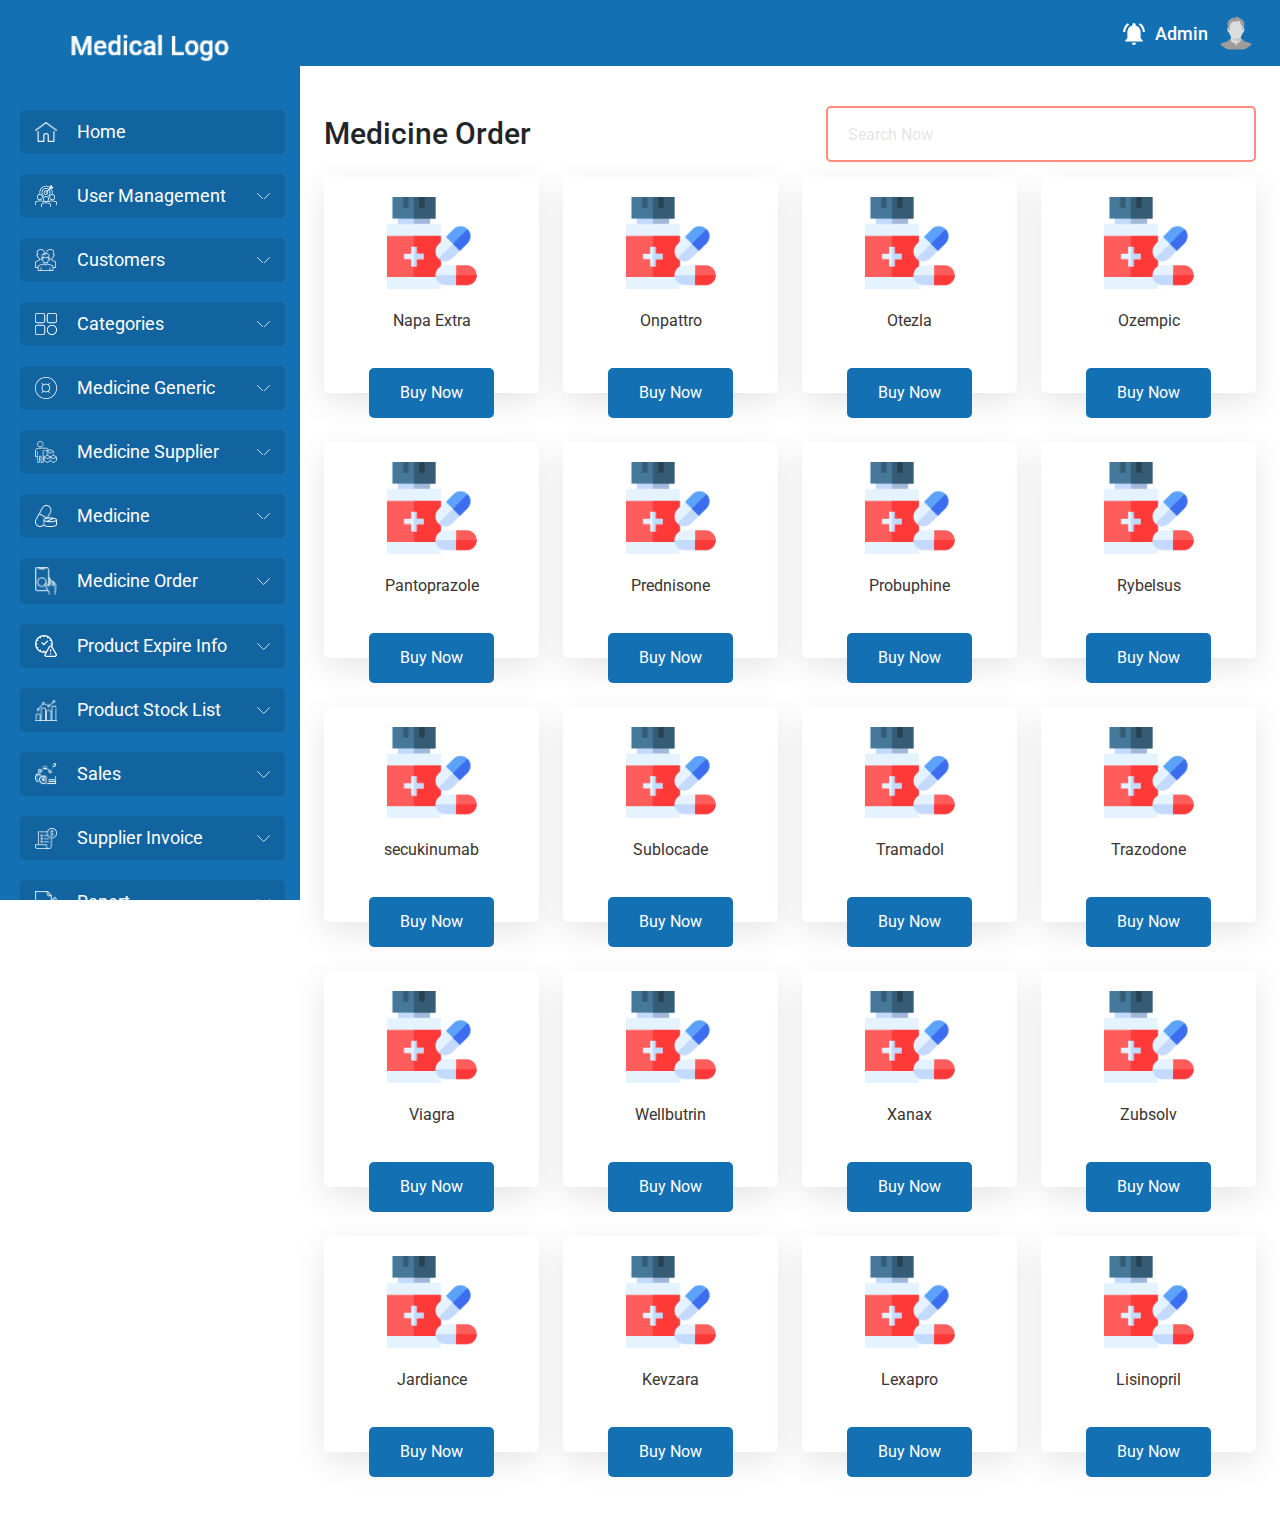
<file: mdeicineOrder.html>
<!DOCTYPE html>
<html lang="en">

<head>
    <meta charset="UTF-8">
    <meta http-equiv="X-UA-Compatible" content="IE=edge">
    <meta name="viewport" content="width=device-width, initial-scale=1.0">
    <title> BongIt Ltd </title>

    <!-- font awesome cdn -->
    <link rel="stylesheet" href="https://cdnjs.cloudflare.com/ajax/libs/font-awesome/6.2.1/css/all.min.css">
    <!-- bootstrap link -->
    <link rel="stylesheet" href="https://cdn.jsdelivr.net/npm/bootstrap@5.2.3/dist/css/bootstrap.min.css">
    <!-- google font -->
    <link href="https://fonts.googleapis.com/css2?family=Roboto:wght@300;400;500;700;900&display=swap" rel="stylesheet">
    <!-- css link -->
    <link rel="stylesheet" href="assets/css/global.css">
    <link rel="stylesheet" href="assets/css/style.css">
    <link rel="stylesheet" href="assets/css/responsive.css">

</head>

<body>
    <!-- 
    ================================
        main admin
    ================================
    -->

    <div class="root">

        <!-- sidebar section -->
        <aside class="sidebar_section" id="siderbar_main">
            <!-- content -->
            <div class="sidebar_content">
                <!-- logo here -->
                <div class="sidebar_logo">
                    <a href="./index.html" class="sidebar_logo_inner">
                        <img src="assets/image/demologo.png" alt="">
                    </a>
                </div>
                <!-- sidebar wrapper -->
                <div class="sidebar_wrapper">
                    <!-- sidebar nav -->
                    <nav class="sidebar_nav">
                        <!-- sidebar navlist -->
                        <ul class="sidebar_navList">

                            <!-- nav item -->
                            <li class="sidebar_nav_item">
                                <!-- nav link -->
                                <a href="#" class="sidebar_nav_link">
                                    <!-- right content -->
                                    <div class="sidebar_link_content">
                                        <!-- nav link icon -->
                                        <span class="sidebar_link_icon">
                                            <img src="assets/image/sidebar icon/home.png" alt="">
                                        </span>
                                        <!-- nav name -->
                                        <span class="sidebar_link_text">Home</span>
                                    </div>
                                </a>
                            </li>

                            <!-- nav item -->
                            <li class="sidebar_nav_item">
                                <!-- nav link -->
                                <a href="#" class="sidebar_nav_link">
                                    <!-- right content -->
                                    <div class="sidebar_link_content">
                                        <!-- nav link icon -->
                                        <span class="sidebar_link_icon">
                                            <img src="assets/image/sidebar icon/management.png" alt="">
                                        </span>
                                        <!-- nav name -->
                                        <span class="sidebar_link_text">User Management</span>
                                    </div>

                                    <!-- arrow icon -->
                                    <span class="sidebarlink_arrow">
                                        <svg xmlns="http://www.w3.org/2000/svg" width="13.131" height="6.966"
                                            viewBox="0 0 13.131 6.966">
                                            <path id="Icon_feather-chevron-down" data-name="Icon feather-chevron-down"
                                                d="M9,13.5l6,6,6-6" transform="translate(-8.434 -12.934)" fill="none"
                                                stroke="#fff" stroke-linecap="round" stroke-linejoin="round"
                                                stroke-width="0.8" />
                                        </svg>
                                    </span>
                                </a>

                                <!-- sub nav -->
                                <div class="sidebar_nav_sub">
                                    <ul>
                                        <li>
                                            <a href="">Add Users</a>
                                        </li>

                                        <li>
                                            <a href="">Add Users Role</a>
                                        </li>

                                        <li>
                                            <a href="">View All Users</a>
                                        </li>
                                    </ul>
                                </div>

                            </li>

                            <!-- nav item -->
                            <li class="sidebar_nav_item">
                                <!-- nav link -->
                                <a href="#" class="sidebar_nav_link">
                                    <!-- right content -->
                                    <div class="sidebar_link_content">
                                        <!-- nav link icon -->
                                        <span class="sidebar_link_icon">
                                            <img src="assets/image/sidebar icon/customer.png" alt="">
                                        </span>
                                        <!-- nav name -->
                                        <span class="sidebar_link_text">Customers</span>
                                    </div>

                                    <!-- arrow icon -->
                                    <span class="sidebarlink_arrow">
                                        <svg xmlns="http://www.w3.org/2000/svg" width="13.131" height="6.966"
                                            viewBox="0 0 13.131 6.966">
                                            <path id="Icon_feather-chevron-down" data-name="Icon feather-chevron-down"
                                                d="M9,13.5l6,6,6-6" transform="translate(-8.434 -12.934)" fill="none"
                                                stroke="#fff" stroke-linecap="round" stroke-linejoin="round"
                                                stroke-width="0.8" />
                                        </svg>
                                    </span>
                                </a>

                                <!-- sub nav -->
                                <div class="sidebar_nav_sub">
                                    <ul>
                                        <li>
                                            <a href="">Add Customers</a>
                                        </li>

                                        <li>
                                            <a href="">View Customers</a>
                                        </li>
                                    </ul>
                                </div>

                            </li>

                            <!-- nav item -->
                            <li class="sidebar_nav_item">
                                <!-- nav link -->
                                <a href="#" class="sidebar_nav_link">
                                    <!-- right content -->
                                    <div class="sidebar_link_content">
                                        <!-- nav link icon -->
                                        <span class="sidebar_link_icon">
                                            <img src="assets/image/sidebar icon/categories.png" alt="">
                                        </span>
                                        <!-- nav name -->
                                        <span class="sidebar_link_text">Categories</span>
                                    </div>

                                    <!-- arrow icon -->
                                    <span class="sidebarlink_arrow">
                                        <svg xmlns="http://www.w3.org/2000/svg" width="13.131" height="6.966"
                                            viewBox="0 0 13.131 6.966">
                                            <path id="Icon_feather-chevron-down" data-name="Icon feather-chevron-down"
                                                d="M9,13.5l6,6,6-6" transform="translate(-8.434 -12.934)" fill="none"
                                                stroke="#fff" stroke-linecap="round" stroke-linejoin="round"
                                                stroke-width="0.8" />
                                        </svg>
                                    </span>
                                </a>

                                <!-- sub nav -->
                                <div class="sidebar_nav_sub">
                                    <ul>
                                        <li>
                                            <a href="">Add Categories</a>
                                        </li>

                                        <li>
                                            <a href="">View Categories</a>
                                        </li>
                                    </ul>
                                </div>

                            </li>

                            <!-- nav item -->
                            <li class="sidebar_nav_item">
                                <!-- nav link -->
                                <a href="#" class="sidebar_nav_link">
                                    <!-- right content -->
                                    <div class="sidebar_link_content">
                                        <!-- nav link icon -->
                                        <span class="sidebar_link_icon">
                                            <img src="assets/image/sidebar icon/medicine generic.png" alt="">
                                        </span>
                                        <!-- nav name -->
                                        <span class="sidebar_link_text">Medicine Generic</span>
                                    </div>

                                    <!-- arrow icon -->
                                    <span class="sidebarlink_arrow">
                                        <svg xmlns="http://www.w3.org/2000/svg" width="13.131" height="6.966"
                                            viewBox="0 0 13.131 6.966">
                                            <path id="Icon_feather-chevron-down" data-name="Icon feather-chevron-down"
                                                d="M9,13.5l6,6,6-6" transform="translate(-8.434 -12.934)" fill="none"
                                                stroke="#fff" stroke-linecap="round" stroke-linejoin="round"
                                                stroke-width="0.8" />
                                        </svg>
                                    </span>
                                </a>

                                <!-- sub nav -->
                                <div class="sidebar_nav_sub">
                                    <ul>
                                        <li>
                                            <a href=""> Add Medicine </a>
                                        </li>

                                        <li>
                                            <a href=""> View Medicine </a>
                                        </li>
                                    </ul>
                                </div>

                            </li>

                            <!-- nav item -->
                            <li class="sidebar_nav_item">
                                <!-- nav link -->
                                <a href="#" class="sidebar_nav_link">
                                    <!-- right content -->
                                    <div class="sidebar_link_content">
                                        <!-- nav link icon -->
                                        <span class="sidebar_link_icon">
                                            <img src="assets/image/sidebar icon/supplier.png" alt="">
                                        </span>
                                        <!-- nav name -->
                                        <span class="sidebar_link_text">Medicine Supplier</span>
                                    </div>

                                    <!-- arrow icon -->
                                    <span class="sidebarlink_arrow">
                                        <svg xmlns="http://www.w3.org/2000/svg" width="13.131" height="6.966"
                                            viewBox="0 0 13.131 6.966">
                                            <path id="Icon_feather-chevron-down" data-name="Icon feather-chevron-down"
                                                d="M9,13.5l6,6,6-6" transform="translate(-8.434 -12.934)" fill="none"
                                                stroke="#fff" stroke-linecap="round" stroke-linejoin="round"
                                                stroke-width="0.8" />
                                        </svg>
                                    </span>
                                </a>

                                <!-- sub nav -->
                                <div class="sidebar_nav_sub">
                                    <ul>
                                        <li>
                                            <a href=""> Add Supplier </a>
                                        </li>

                                        <li>
                                            <a href=""> View Supplier </a>
                                        </li>
                                    </ul>
                                </div>

                            </li>

                            <!-- nav item -->
                            <li class="sidebar_nav_item">
                                <!-- nav link -->
                                <a href="#" class="sidebar_nav_link">
                                    <!-- right content -->
                                    <div class="sidebar_link_content">
                                        <!-- nav link icon -->
                                        <span class="sidebar_link_icon">
                                            <img src="assets/image/sidebar icon/mediciine.png" alt="">
                                        </span>
                                        <!-- nav name -->
                                        <span class="sidebar_link_text">Medicine</span>
                                    </div>

                                    <!-- arrow icon -->
                                    <span class="sidebarlink_arrow">
                                        <svg xmlns="http://www.w3.org/2000/svg" width="13.131" height="6.966"
                                            viewBox="0 0 13.131 6.966">
                                            <path id="Icon_feather-chevron-down" data-name="Icon feather-chevron-down"
                                                d="M9,13.5l6,6,6-6" transform="translate(-8.434 -12.934)" fill="none"
                                                stroke="#fff" stroke-linecap="round" stroke-linejoin="round"
                                                stroke-width="0.8" />
                                        </svg>
                                    </span>
                                </a>

                                <!-- sub nav -->
                                <div class="sidebar_nav_sub">
                                    <ul>
                                        <li>
                                            <a href="">Add Medicine</a>
                                        </li>

                                        <li>
                                            <a href="">View Medicine</a>
                                        </li>

                                        <li>
                                            <a href="">Restock Medicine</a>
                                        </li>
                                    </ul>
                                </div>

                            </li>

                            <!-- nav item -->
                            <li class="sidebar_nav_item">
                                <!-- nav link -->
                                <a href="#" class="sidebar_nav_link">
                                    <!-- right content -->
                                    <div class="sidebar_link_content">
                                        <!-- nav link icon -->
                                        <span class="sidebar_link_icon">
                                            <img src="assets/image/sidebar icon/mdicine order.png" alt="">
                                        </span>
                                        <!-- nav name -->
                                        <span class="sidebar_link_text">Medicine Order</span>
                                    </div>

                                    <!-- arrow icon -->
                                    <span class="sidebarlink_arrow">
                                        <svg xmlns="http://www.w3.org/2000/svg" width="13.131" height="6.966"
                                            viewBox="0 0 13.131 6.966">
                                            <path id="Icon_feather-chevron-down" data-name="Icon feather-chevron-down"
                                                d="M9,13.5l6,6,6-6" transform="translate(-8.434 -12.934)" fill="none"
                                                stroke="#fff" stroke-linecap="round" stroke-linejoin="round"
                                                stroke-width="0.8" />
                                        </svg>
                                    </span>
                                </a>

                                <!-- sub nav -->
                                <div class="sidebar_nav_sub">
                                    <ul>
                                        <li>
                                            <a href="">Place Order</a>
                                        </li>

                                        <li>
                                            <a href="">Order List</a>
                                        </li>

                                        <li>
                                            <a href="">Return Order</a>
                                        </li>
                                    </ul>
                                </div>

                            </li>

                            <!-- nav item -->
                            <li class="sidebar_nav_item">
                                <!-- nav link -->
                                <a href="#" class="sidebar_nav_link">
                                    <!-- right content -->
                                    <div class="sidebar_link_content">
                                        <!-- nav link icon -->
                                        <span class="sidebar_link_icon">
                                            <img src="assets/image/sidebar icon/expire info.png" alt="">
                                        </span>
                                        <!-- nav name -->
                                        <span class="sidebar_link_text">Product Expire Info</span>
                                    </div>

                                    <!-- arrow icon -->
                                    <span class="sidebarlink_arrow">
                                        <svg xmlns="http://www.w3.org/2000/svg" width="13.131" height="6.966"
                                            viewBox="0 0 13.131 6.966">
                                            <path id="Icon_feather-chevron-down" data-name="Icon feather-chevron-down"
                                                d="M9,13.5l6,6,6-6" transform="translate(-8.434 -12.934)" fill="none"
                                                stroke="#fff" stroke-linecap="round" stroke-linejoin="round"
                                                stroke-width="0.8" />
                                        </svg>
                                    </span>
                                </a>

                                <!-- sub nav -->
                                <div class="sidebar_nav_sub">
                                    <ul>
                                        <li>
                                            <a href="">Expire within A month list</a>
                                        </li>

                                        <li>
                                            <a href="">Already Expired List</a>
                                        </li>
                                    </ul>
                                </div>

                            </li>

                            <!-- nav item -->
                            <li class="sidebar_nav_item">
                                <!-- nav link -->
                                <a href="#" class="sidebar_nav_link">
                                    <!-- right content -->
                                    <div class="sidebar_link_content">
                                        <!-- nav link icon -->
                                        <span class="sidebar_link_icon">
                                            <img src="assets/image/sidebar icon/stocks.png" alt="">
                                        </span>
                                        <!-- nav name -->
                                        <span class="sidebar_link_text">Product Stock List</span>
                                    </div>

                                    <!-- arrow icon -->
                                    <span class="sidebarlink_arrow">
                                        <svg xmlns="http://www.w3.org/2000/svg" width="13.131" height="6.966"
                                            viewBox="0 0 13.131 6.966">
                                            <path id="Icon_feather-chevron-down" data-name="Icon feather-chevron-down"
                                                d="M9,13.5l6,6,6-6" transform="translate(-8.434 -12.934)" fill="none"
                                                stroke="#fff" stroke-linecap="round" stroke-linejoin="round"
                                                stroke-width="0.8" />
                                        </svg>
                                    </span>
                                </a>

                                <!-- sub nav -->
                                <div class="sidebar_nav_sub">
                                    <ul>
                                        <li>
                                            <a href="">Stock List</a>
                                        </li>

                                        <li>
                                            <a href="">Short List</a>
                                        </li>
                                    </ul>
                                </div>

                            </li>

                            <!-- nav item -->
                            <li class="sidebar_nav_item">
                                <!-- nav link -->
                                <a href="#" class="sidebar_nav_link">
                                    <!-- right content -->
                                    <div class="sidebar_link_content">
                                        <!-- nav link icon -->
                                        <span class="sidebar_link_icon">
                                            <img src="assets/image/sidebar icon/sales.png" alt="">
                                        </span>
                                        <!-- nav name -->
                                        <span class="sidebar_link_text">Sales</span>
                                    </div>

                                    <!-- arrow icon -->
                                    <span class="sidebarlink_arrow">
                                        <svg xmlns="http://www.w3.org/2000/svg" width="13.131" height="6.966"
                                            viewBox="0 0 13.131 6.966">
                                            <path id="Icon_feather-chevron-down" data-name="Icon feather-chevron-down"
                                                d="M9,13.5l6,6,6-6" transform="translate(-8.434 -12.934)" fill="none"
                                                stroke="#fff" stroke-linecap="round" stroke-linejoin="round"
                                                stroke-width="0.8" />
                                        </svg>
                                    </span>
                                </a>

                                <!-- sub nav -->
                                <div class="sidebar_nav_sub">
                                    <ul>
                                        <li>
                                            <a href="">New Sales</a>
                                        </li>

                                        <li>
                                            <a href="">Sales History</a>
                                        </li>

                                        <li>
                                            <a href="">Refund History</a>
                                        </li>
                                    </ul>
                                </div>

                            </li>

                            <!-- nav item -->
                            <li class="sidebar_nav_item">
                                <!-- nav link -->
                                <a href="#" class="sidebar_nav_link">
                                    <!-- right content -->
                                    <div class="sidebar_link_content">
                                        <!-- nav link icon -->
                                        <span class="sidebar_link_icon">
                                            <img src="assets/image/sidebar icon/invoice.png" alt="">
                                        </span>
                                        <!-- nav name -->
                                        <span class="sidebar_link_text">Supplier Invoice</span>
                                    </div>

                                    <!-- arrow icon -->
                                    <span class="sidebarlink_arrow">
                                        <svg xmlns="http://www.w3.org/2000/svg" width="13.131" height="6.966"
                                            viewBox="0 0 13.131 6.966">
                                            <path id="Icon_feather-chevron-down" data-name="Icon feather-chevron-down"
                                                d="M9,13.5l6,6,6-6" transform="translate(-8.434 -12.934)" fill="none"
                                                stroke="#fff" stroke-linecap="round" stroke-linejoin="round"
                                                stroke-width="0.8" />
                                        </svg>
                                    </span>
                                </a>

                                <!-- sub nav -->
                                <div class="sidebar_nav_sub">
                                    <ul>
                                        <li>
                                            <a href="">Add Supplier Invoice</a>
                                        </li>

                                        <li>
                                            <a href="">Total Supplier Invoice List</a>
                                        </li>
                                    </ul>
                                </div>

                            </li>

                            <!-- nav item -->
                            <li class="sidebar_nav_item">
                                <!-- nav link -->
                                <a href="#" class="sidebar_nav_link">
                                    <!-- right content -->
                                    <div class="sidebar_link_content">
                                        <!-- nav link icon -->
                                        <span class="sidebar_link_icon">
                                            <img src="assets/image/sidebar icon/report.png" alt="">
                                        </span>
                                        <!-- nav name -->
                                        <span class="sidebar_link_text">Report</span>
                                    </div>

                                    <!-- arrow icon -->
                                    <span class="sidebarlink_arrow">
                                        <svg xmlns="http://www.w3.org/2000/svg" width="13.131" height="6.966"
                                            viewBox="0 0 13.131 6.966">
                                            <path id="Icon_feather-chevron-down" data-name="Icon feather-chevron-down"
                                                d="M9,13.5l6,6,6-6" transform="translate(-8.434 -12.934)" fill="none"
                                                stroke="#fff" stroke-linecap="round" stroke-linejoin="round"
                                                stroke-width="0.8" />
                                        </svg>
                                    </span>
                                </a>

                                <!-- sub nav -->
                                <div class="sidebar_nav_sub">
                                    <ul>
                                        <li>
                                            <a href="">Due Customers</a>
                                        </li>

                                        <li>
                                            <a href="">Sell & Purchase Report</a>
                                        </li>

                                        <li>
                                            <a href="">Top Sell List</a>
                                        </li>

                                        <li>
                                            <a href="">Supplier Payment Due</a>
                                        </li>

                                        <li>
                                            <a href="">Profit/Loss</a>
                                        </li>

                                        <li>
                                            <a href="">Today Sell</a>
                                        </li>

                                        <li>
                                            <a href="">Yesterday Sell</a>
                                        </li>

                                        <li>
                                            <a href="">Yearly Sell</a>
                                        </li>

                                        <li>
                                            <a href="">Custom Date Wise Sell</a>
                                        </li>
                                    </ul>
                                </div>

                            </li>

                            <!-- nav item -->
                            <li class="sidebar_nav_item">
                                <!-- nav link -->
                                <a href="#" class="sidebar_nav_link">
                                    <!-- right content -->
                                    <div class="sidebar_link_content">
                                        <!-- nav link icon -->
                                        <span class="sidebar_link_icon">
                                            <img src="assets/image/sidebar icon/settings.png" alt="">
                                        </span>
                                        <!-- nav name -->
                                        <span class="sidebar_link_text">Setting</span>
                                    </div>

                                    <!-- arrow icon -->
                                    <span class="sidebarlink_arrow">
                                        <svg xmlns="http://www.w3.org/2000/svg" width="13.131" height="6.966"
                                            viewBox="0 0 13.131 6.966">
                                            <path id="Icon_feather-chevron-down" data-name="Icon feather-chevron-down"
                                                d="M9,13.5l6,6,6-6" transform="translate(-8.434 -12.934)" fill="none"
                                                stroke="#fff" stroke-linecap="round" stroke-linejoin="round"
                                                stroke-width="0.8" />
                                        </svg>
                                    </span>
                                </a>

                                <!-- sub nav -->
                                <div class="sidebar_nav_sub">
                                    <ul>
                                        <li>
                                            <a href="">Add Company Details</a>
                                        </li>

                                        <li>
                                            <a href="">Payment Methods</a>
                                        </li>
                                    </ul>
                                </div>

                            </li>

                        </ul>
                    </nav>
                </div>
            </div>
        </aside>
        <!-- siderbar section end -->

        <!-- main admin -->
        <div class="admin_main">
            <!-- header section -->
            <header class="header_section">
                <!-- wrapper -->
                <div class="header_wrapper">
                    <!-- header toggler -->
                    <div class="toggle_nav" id="dashboard_toggle">
                        <ul>
                            <li></li>
                            <li></li>
                            <li></li>
                        </ul>
                    </div>

                    <!-- info -->
                    <div class="header_info">
                        <!-- notification -->
                        <div class="header_notification">
                            <span class="header_notification_icon"><svg xmlns="http://www.w3.org/2000/svg" width="22"
                                    height="22" viewBox="0 0 22 22">
                                    <path id="Icon_material-notifications-active"
                                        data-name="Icon material-notifications-active"
                                        d="M9.168,5.533,7.591,3.919a11.842,11.842,0,0,0-4.546,8.856H5.252A9.582,9.582,0,0,1,9.168,5.533Zm13.67,7.243h2.207A11.914,11.914,0,0,0,20.5,3.919L18.933,5.533a9.639,9.639,0,0,1,3.906,7.243Zm-2.174.564c0-3.464-1.809-6.363-4.965-7.13V5.442a1.655,1.655,0,1,0-3.31,0v.767c-3.167.767-4.965,3.655-4.965,7.13v5.641L5.219,21.237v1.128H22.871V21.237l-2.207-2.256Zm-6.62,12.41a1.892,1.892,0,0,0,.441-.045,2.251,2.251,0,0,0,1.589-1.331,2.31,2.31,0,0,0,.165-.88H11.827A2.248,2.248,0,0,0,14.045,25.75Z"
                                        transform="translate(-3.045 -3.75)" fill="#fff" />
                                </svg>
                            </span>
                        </div>

                        <!-- profile -->
                        <div class="headerinfo_profile">
                            <p class="headerinfo_profile_name">Admin</p>
                            <div class="headerinfo_profile_image">
                                <img src="assets/image/user.png" alt="">
                            </div>
                        </div>

                    </div>

                    <!-- header toggoler -->
                </div>
            </header>

            <!-- content -->
            <div class="adminmain_content">
                <!-- heading -->
                <div class="section_heading">
                    <!-- heading wrapper -->
                    <div class="section_heading_wrapper">
                        <!-- title -->
                        <h2 class="section_heading_title">Medicine Order</h2>
                        <!-- medicne search-->
                        <div class="medicineOrder_search">
                            <div class="medicineOrder_search_inner">
                                <input type="search" placeholder="Search Now" id="medicineOrder_searchInput"
                                    class="input_cotrol">
                            </div>
                        </div>
                    </div>
                </div>

                <!-- medecine order wrapeer -->
                <div class="medicine_order_wrapper">

                    <!-- item -->
                    <div class="medicine_order_item">
                        <!-- content -->
                        <div class="medicine_content_content">
                            <!-- image -->
                            <div class="medicine_orderItem_image">
                                <img src="assets/image/medicine/napa.png" alt="">
                            </div>
                            <!-- text -->
                            <p class="medicineOrder_name">Napa Extra</p>
                            <!-- btn -->
                        </div>

                        <!-- button -->
                        <div class="medicineOrder_button">
                            <a href="" class="medicineOrder_buttonInner">
                                <button>Buy Now</button>
                            </a>
                        </div>
                    </div>

                    <!-- item -->
                    <div class="medicine_order_item">
                        <!-- content -->
                        <div class="medicine_content_content">
                            <!-- image -->
                            <div class="medicine_orderItem_image">
                                <img src="assets/image/medicine/napa.png" alt="">
                            </div>
                            <!-- text -->
                            <p class="medicineOrder_name">Onpattro</p>
                            <!-- btn -->
                        </div>

                        <!-- button -->
                        <div class="medicineOrder_button">
                            <a href="" class="medicineOrder_buttonInner">
                                <button>Buy Now</button>
                            </a>
                        </div>
                    </div>

                    <!-- item -->
                    <div class="medicine_order_item">
                        <!-- content -->
                        <div class="medicine_content_content">
                            <!-- image -->
                            <div class="medicine_orderItem_image">
                                <img src="assets/image/medicine/napa.png" alt="">
                            </div>
                            <!-- text -->
                            <p class="medicineOrder_name">Otezla</p>
                            <!-- btn -->
                        </div>

                        <!-- button -->
                        <div class="medicineOrder_button">
                            <a href="" class="medicineOrder_buttonInner">
                                <button>Buy Now</button>
                            </a>
                        </div>
                    </div>

                    <!-- item -->
                    <div class="medicine_order_item">
                        <!-- content -->
                        <div class="medicine_content_content">
                            <!-- image -->
                            <div class="medicine_orderItem_image">
                                <img src="assets/image/medicine/napa.png" alt="">
                            </div>
                            <!-- text -->
                            <p class="medicineOrder_name">Ozempic</p>
                            <!-- btn -->
                        </div>

                        <!-- button -->
                        <div class="medicineOrder_button">
                            <a href="" class="medicineOrder_buttonInner">
                                <button>Buy Now</button>
                            </a>
                        </div>
                    </div>

                    <!-- item -->
                    <div class="medicine_order_item">
                        <!-- content -->
                        <div class="medicine_content_content">
                            <!-- image -->
                            <div class="medicine_orderItem_image">
                                <img src="assets/image/medicine/napa.png" alt="">
                            </div>
                            <!-- text -->
                            <p class="medicineOrder_name">Pantoprazole</p>
                            <!-- btn -->
                        </div>

                        <!-- button -->
                        <div class="medicineOrder_button">
                            <a href="" class="medicineOrder_buttonInner">
                                <button>Buy Now</button>
                            </a>
                        </div>
                    </div>

                    <!-- item -->
                    <div class="medicine_order_item">
                        <!-- content -->
                        <div class="medicine_content_content">
                            <!-- image -->
                            <div class="medicine_orderItem_image">
                                <img src="assets/image/medicine/napa.png" alt="">
                            </div>
                            <!-- text -->
                            <p class="medicineOrder_name">Prednisone</p>
                            <!-- btn -->
                        </div>

                        <!-- button -->
                        <div class="medicineOrder_button">
                            <a href="" class="medicineOrder_buttonInner">
                                <button>Buy Now</button>
                            </a>
                        </div>
                    </div>

                    <!-- item -->
                    <div class="medicine_order_item">
                        <!-- content -->
                        <div class="medicine_content_content">
                            <!-- image -->
                            <div class="medicine_orderItem_image">
                                <img src="assets/image/medicine/napa.png" alt="">
                            </div>
                            <!-- text -->
                            <p class="medicineOrder_name">Probuphine</p>
                            <!-- btn -->
                        </div>

                        <!-- button -->
                        <div class="medicineOrder_button">
                            <a href="" class="medicineOrder_buttonInner">
                                <button>Buy Now</button>
                            </a>
                        </div>
                    </div>

                    <!-- item -->
                    <div class="medicine_order_item">
                        <!-- content -->
                        <div class="medicine_content_content">
                            <!-- image -->
                            <div class="medicine_orderItem_image">
                                <img src="assets/image/medicine/napa.png" alt="">
                            </div>
                            <!-- text -->
                            <p class="medicineOrder_name">Rybelsus</p>
                            <!-- btn -->
                        </div>

                        <!-- button -->
                        <div class="medicineOrder_button">
                            <a href="" class="medicineOrder_buttonInner">
                                <button>Buy Now</button>
                            </a>
                        </div>
                    </div>

                    <!-- item -->
                    <div class="medicine_order_item">
                        <!-- content -->
                        <div class="medicine_content_content">
                            <!-- image -->
                            <div class="medicine_orderItem_image">
                                <img src="assets/image/medicine/napa.png" alt="">
                            </div>
                            <!-- text -->
                            <p class="medicineOrder_name">secukinumab</p>
                            <!-- btn -->
                        </div>

                        <!-- button -->
                        <div class="medicineOrder_button">
                            <a href="" class="medicineOrder_buttonInner">
                                <button>Buy Now</button>
                            </a>
                        </div>
                    </div>

                    <!-- item -->
                    <div class="medicine_order_item">
                        <!-- content -->
                        <div class="medicine_content_content">
                            <!-- image -->
                            <div class="medicine_orderItem_image">
                                <img src="assets/image/medicine/napa.png" alt="">
                            </div>
                            <!-- text -->
                            <p class="medicineOrder_name">Sublocade</p>
                            <!-- btn -->
                        </div>

                        <!-- button -->
                        <div class="medicineOrder_button">
                            <a href="" class="medicineOrder_buttonInner">
                                <button>Buy Now</button>
                            </a>
                        </div>
                    </div>

                    <!-- item -->
                    <div class="medicine_order_item">
                        <!-- content -->
                        <div class="medicine_content_content">
                            <!-- image -->
                            <div class="medicine_orderItem_image">
                                <img src="assets/image/medicine/napa.png" alt="">
                            </div>
                            <!-- text -->
                            <p class="medicineOrder_name">Tramadol</p>
                            <!-- btn -->
                        </div>

                        <!-- button -->
                        <div class="medicineOrder_button">
                            <a href="" class="medicineOrder_buttonInner">
                                <button>Buy Now</button>
                            </a>
                        </div>
                    </div>

                    <!-- item -->
                    <div class="medicine_order_item">
                        <!-- content -->
                        <div class="medicine_content_content">
                            <!-- image -->
                            <div class="medicine_orderItem_image">
                                <img src="assets/image/medicine/napa.png" alt="">
                            </div>
                            <!-- text -->
                            <p class="medicineOrder_name">Trazodone</p>
                            <!-- btn -->
                        </div>

                        <!-- button -->
                        <div class="medicineOrder_button">
                            <a href="" class="medicineOrder_buttonInner">
                                <button>Buy Now</button>
                            </a>
                        </div>
                    </div>

                    <!-- item -->
                    <div class="medicine_order_item">
                        <!-- content -->
                        <div class="medicine_content_content">
                            <!-- image -->
                            <div class="medicine_orderItem_image">
                                <img src="assets/image/medicine/napa.png" alt="">
                            </div>
                            <!-- text -->
                            <p class="medicineOrder_name">Viagra</p>
                            <!-- btn -->
                        </div>

                        <!-- button -->
                        <div class="medicineOrder_button">
                            <a href="" class="medicineOrder_buttonInner">
                                <button>Buy Now</button>
                            </a>
                        </div>
                    </div>

                    <!-- item -->
                    <div class="medicine_order_item">
                        <!-- content -->
                        <div class="medicine_content_content">
                            <!-- image -->
                            <div class="medicine_orderItem_image">
                                <img src="assets/image/medicine/napa.png" alt="">
                            </div>
                            <!-- text -->
                            <p class="medicineOrder_name">Wellbutrin</p>
                            <!-- btn -->
                        </div>

                        <!-- button -->
                        <div class="medicineOrder_button">
                            <a href="" class="medicineOrder_buttonInner">
                                <button>Buy Now</button>
                            </a>
                        </div>
                    </div>

                    <!-- item -->
                    <div class="medicine_order_item">
                        <!-- content -->
                        <div class="medicine_content_content">
                            <!-- image -->
                            <div class="medicine_orderItem_image">
                                <img src="assets/image/medicine/napa.png" alt="">
                            </div>
                            <!-- text -->
                            <p class="medicineOrder_name">Xanax</p>
                            <!-- btn -->
                        </div>

                        <!-- button -->
                        <div class="medicineOrder_button">
                            <a href="" class="medicineOrder_buttonInner">
                                <button>Buy Now</button>
                            </a>
                        </div>
                    </div>

                    <!-- item -->
                    <div class="medicine_order_item">
                        <!-- content -->
                        <div class="medicine_content_content">
                            <!-- image -->
                            <div class="medicine_orderItem_image">
                                <img src="assets/image/medicine/napa.png" alt="">
                            </div>
                            <!-- text -->
                            <p class="medicineOrder_name">Zubsolv</p>
                            <!-- btn -->
                        </div>

                        <!-- button -->
                        <div class="medicineOrder_button">
                            <a href="" class="medicineOrder_buttonInner">
                                <button>Buy Now</button>
                            </a>
                        </div>
                    </div>

                    <!-- item -->
                    <div class="medicine_order_item">
                        <!-- content -->
                        <div class="medicine_content_content">
                            <!-- image -->
                            <div class="medicine_orderItem_image">
                                <img src="assets/image/medicine/napa.png" alt="">
                            </div>
                            <!-- text -->
                            <p class="medicineOrder_name">Jardiance</p>
                            <!-- btn -->
                        </div>

                        <!-- button -->
                        <div class="medicineOrder_button">
                            <a href="" class="medicineOrder_buttonInner">
                                <button>Buy Now</button>
                            </a>
                        </div>
                    </div>

                    <!-- item -->
                    <div class="medicine_order_item">
                        <!-- content -->
                        <div class="medicine_content_content">
                            <!-- image -->
                            <div class="medicine_orderItem_image">
                                <img src="assets/image/medicine/napa.png" alt="">
                            </div>
                            <!-- text -->
                            <p class="medicineOrder_name">Kevzara</p>
                            <!-- btn -->
                        </div>

                        <!-- button -->
                        <div class="medicineOrder_button">
                            <a href="" class="medicineOrder_buttonInner">
                                <button>Buy Now</button>
                            </a>
                        </div>
                    </div>

                    <!-- item -->
                    <div class="medicine_order_item">
                        <!-- content -->
                        <div class="medicine_content_content">
                            <!-- image -->
                            <div class="medicine_orderItem_image">
                                <img src="assets/image/medicine/napa.png" alt="">
                            </div>
                            <!-- text -->
                            <p class="medicineOrder_name">Lexapro</p>
                            <!-- btn -->
                        </div>

                        <!-- button -->
                        <div class="medicineOrder_button">
                            <a href="" class="medicineOrder_buttonInner">
                                <button>Buy Now</button>
                            </a>
                        </div>
                    </div>

                    <!-- item -->
                    <div class="medicine_order_item">
                        <!-- content -->
                        <div class="medicine_content_content">
                            <!-- image -->
                            <div class="medicine_orderItem_image">
                                <img src="assets/image/medicine/napa.png" alt="">
                            </div>
                            <!-- text -->
                            <p class="medicineOrder_name">Lisinopril</p>
                            <!-- btn -->
                        </div>

                        <!-- button -->
                        <div class="medicineOrder_button">
                            <a href="" class="medicineOrder_buttonInner">
                                <button>Buy Now</button>
                            </a>
                        </div>
                    </div>

                </div>

            </div>
            <!-- admintab section end -->
        </div>

    </div>

    <!-- 
    ================================
        main admin end
    ================================
    -->


    <!-- bootstrap cdn link -->
    <script src="https://cdn.jsdelivr.net/npm/bootstrap@5.2.3/dist/js/bootstrap.bundle.min.js"></script>
    <!-- jquery cdn -->
    <script src="https://ajax.googleapis.com/ajax/libs/jquery/3.6.1/jquery.min.js"></script>
    <!-- js link -->
    <script src="assets/js/app.js"></script>
    <!-- search js -->
    <script src="assets/js/search.js"></script>

</body>

</html>
</file>
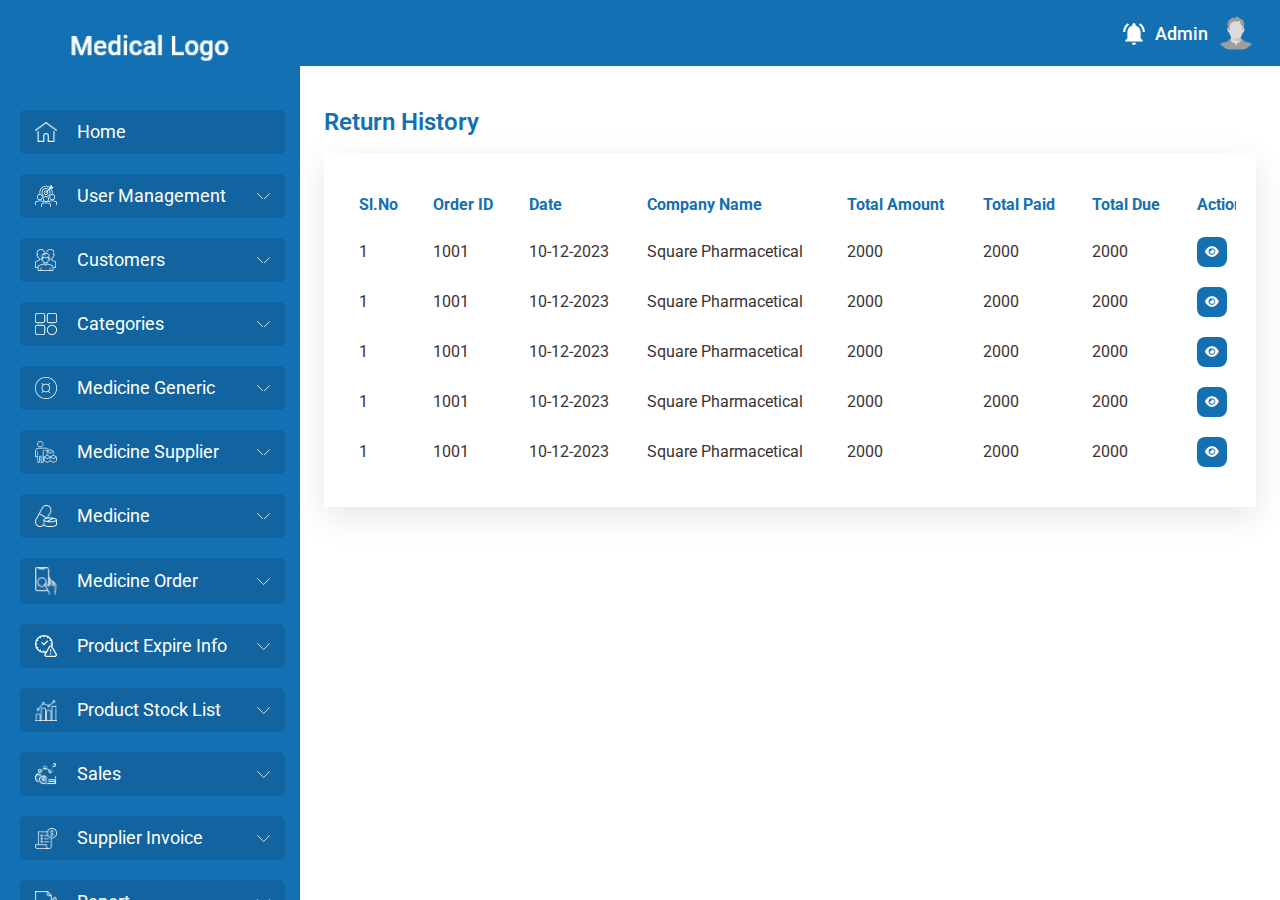
<file: medicineReturnHis.html>
<!DOCTYPE html>
<html lang="en">

<head>
    <meta charset="UTF-8">
    <meta http-equiv="X-UA-Compatible" content="IE=edge">
    <meta name="viewport" content="width=device-width, initial-scale=1.0">
    <title> BongIt Ltd </title>

    <!-- font awesome cdn -->
    <link rel="stylesheet" href="https://cdnjs.cloudflare.com/ajax/libs/font-awesome/6.2.1/css/all.min.css">
    <!-- bootstrap link -->
    <link rel="stylesheet" href="https://cdn.jsdelivr.net/npm/bootstrap@5.2.3/dist/css/bootstrap.min.css">
    <!-- google font -->
    <link href="https://fonts.googleapis.com/css2?family=Roboto:wght@300;400;500;700;900&display=swap" rel="stylesheet">
    <!-- css link -->
    <link rel="stylesheet" href="assets/css/global.css">
    <link rel="stylesheet" href="assets/css/style.css">
    <link rel="stylesheet" href="assets/css/responsive.css">

</head>

<body>

    <!-- 
    ================================
        main admin
    ================================
    -->

    <div class="root">

        <!-- sidebar section -->
        <aside class="sidebar_section" id="siderbar_main">
            <!-- content -->
            <div class="sidebar_content">
                <!-- logo here -->
                <div class="sidebar_logo">
                    <a href="./index.html" class="sidebar_logo_inner">
                        <img src="assets/image/demologo.png" alt="">
                    </a>
                </div>
                <!-- sidebar wrapper -->
                <div class="sidebar_wrapper">
                    <!-- sidebar nav -->
                    <nav class="sidebar_nav">
                        <!-- sidebar navlist -->
                        <ul class="sidebar_navList">

                            <!-- nav item -->
                            <li class="sidebar_nav_item">
                                <!-- nav link -->
                                <a href="#" class="sidebar_nav_link">
                                    <!-- right content -->
                                    <div class="sidebar_link_content">
                                        <!-- nav link icon -->
                                        <span class="sidebar_link_icon">
                                            <img src="assets/image/sidebar icon/home.png" alt="">
                                        </span>
                                        <!-- nav name -->
                                        <span class="sidebar_link_text">Home</span>
                                    </div>
                                </a>
                            </li>

                            <!-- nav item -->
                            <li class="sidebar_nav_item">
                                <!-- nav link -->
                                <a href="#" class="sidebar_nav_link">
                                    <!-- right content -->
                                    <div class="sidebar_link_content">
                                        <!-- nav link icon -->
                                        <span class="sidebar_link_icon">
                                            <img src="assets/image/sidebar icon/management.png" alt="">
                                        </span>
                                        <!-- nav name -->
                                        <span class="sidebar_link_text">User Management</span>
                                    </div>

                                    <!-- arrow icon -->
                                    <span class="sidebarlink_arrow">
                                        <svg xmlns="http://www.w3.org/2000/svg" width="13.131" height="6.966"
                                            viewBox="0 0 13.131 6.966">
                                            <path id="Icon_feather-chevron-down" data-name="Icon feather-chevron-down"
                                                d="M9,13.5l6,6,6-6" transform="translate(-8.434 -12.934)" fill="none"
                                                stroke="#fff" stroke-linecap="round" stroke-linejoin="round"
                                                stroke-width="0.8" />
                                        </svg>
                                    </span>
                                </a>

                                <!-- sub nav -->
                                <div class="sidebar_nav_sub">
                                    <ul>
                                        <li>
                                            <a href="">Add Users</a>
                                        </li>

                                        <li>
                                            <a href="">Add Users Role</a>
                                        </li>

                                        <li>
                                            <a href="">View All Users</a>
                                        </li>
                                    </ul>
                                </div>

                            </li>

                            <!-- nav item -->
                            <li class="sidebar_nav_item">
                                <!-- nav link -->
                                <a href="#" class="sidebar_nav_link">
                                    <!-- right content -->
                                    <div class="sidebar_link_content">
                                        <!-- nav link icon -->
                                        <span class="sidebar_link_icon">
                                            <img src="assets/image/sidebar icon/customer.png" alt="">
                                        </span>
                                        <!-- nav name -->
                                        <span class="sidebar_link_text">Customers</span>
                                    </div>

                                    <!-- arrow icon -->
                                    <span class="sidebarlink_arrow">
                                        <svg xmlns="http://www.w3.org/2000/svg" width="13.131" height="6.966"
                                            viewBox="0 0 13.131 6.966">
                                            <path id="Icon_feather-chevron-down" data-name="Icon feather-chevron-down"
                                                d="M9,13.5l6,6,6-6" transform="translate(-8.434 -12.934)" fill="none"
                                                stroke="#fff" stroke-linecap="round" stroke-linejoin="round"
                                                stroke-width="0.8" />
                                        </svg>
                                    </span>
                                </a>

                                <!-- sub nav -->
                                <div class="sidebar_nav_sub">
                                    <ul>
                                        <li>
                                            <a href="">Add Customers</a>
                                        </li>

                                        <li>
                                            <a href="">View Customers</a>
                                        </li>
                                    </ul>
                                </div>

                            </li>

                            <!-- nav item -->
                            <li class="sidebar_nav_item">
                                <!-- nav link -->
                                <a href="#" class="sidebar_nav_link">
                                    <!-- right content -->
                                    <div class="sidebar_link_content">
                                        <!-- nav link icon -->
                                        <span class="sidebar_link_icon">
                                            <img src="assets/image/sidebar icon/categories.png" alt="">
                                        </span>
                                        <!-- nav name -->
                                        <span class="sidebar_link_text">Categories</span>
                                    </div>

                                    <!-- arrow icon -->
                                    <span class="sidebarlink_arrow">
                                        <svg xmlns="http://www.w3.org/2000/svg" width="13.131" height="6.966"
                                            viewBox="0 0 13.131 6.966">
                                            <path id="Icon_feather-chevron-down" data-name="Icon feather-chevron-down"
                                                d="M9,13.5l6,6,6-6" transform="translate(-8.434 -12.934)" fill="none"
                                                stroke="#fff" stroke-linecap="round" stroke-linejoin="round"
                                                stroke-width="0.8" />
                                        </svg>
                                    </span>
                                </a>

                                <!-- sub nav -->
                                <div class="sidebar_nav_sub">
                                    <ul>
                                        <li>
                                            <a href="">Add Categories</a>
                                        </li>

                                        <li>
                                            <a href="">View Categories</a>
                                        </li>
                                    </ul>
                                </div>

                            </li>

                            <!-- nav item -->
                            <li class="sidebar_nav_item">
                                <!-- nav link -->
                                <a href="#" class="sidebar_nav_link">
                                    <!-- right content -->
                                    <div class="sidebar_link_content">
                                        <!-- nav link icon -->
                                        <span class="sidebar_link_icon">
                                            <img src="assets/image/sidebar icon/medicine generic.png" alt="">
                                        </span>
                                        <!-- nav name -->
                                        <span class="sidebar_link_text">Medicine Generic</span>
                                    </div>

                                    <!-- arrow icon -->
                                    <span class="sidebarlink_arrow">
                                        <svg xmlns="http://www.w3.org/2000/svg" width="13.131" height="6.966"
                                            viewBox="0 0 13.131 6.966">
                                            <path id="Icon_feather-chevron-down" data-name="Icon feather-chevron-down"
                                                d="M9,13.5l6,6,6-6" transform="translate(-8.434 -12.934)" fill="none"
                                                stroke="#fff" stroke-linecap="round" stroke-linejoin="round"
                                                stroke-width="0.8" />
                                        </svg>
                                    </span>
                                </a>

                                <!-- sub nav -->
                                <div class="sidebar_nav_sub">
                                    <ul>
                                        <li>
                                            <a href=""> Add Medicine </a>
                                        </li>

                                        <li>
                                            <a href=""> View Medicine </a>
                                        </li>
                                    </ul>
                                </div>

                            </li>

                            <!-- nav item -->
                            <li class="sidebar_nav_item">
                                <!-- nav link -->
                                <a href="#" class="sidebar_nav_link">
                                    <!-- right content -->
                                    <div class="sidebar_link_content">
                                        <!-- nav link icon -->
                                        <span class="sidebar_link_icon">
                                            <img src="assets/image/sidebar icon/supplier.png" alt="">
                                        </span>
                                        <!-- nav name -->
                                        <span class="sidebar_link_text">Medicine Supplier</span>
                                    </div>

                                    <!-- arrow icon -->
                                    <span class="sidebarlink_arrow">
                                        <svg xmlns="http://www.w3.org/2000/svg" width="13.131" height="6.966"
                                            viewBox="0 0 13.131 6.966">
                                            <path id="Icon_feather-chevron-down" data-name="Icon feather-chevron-down"
                                                d="M9,13.5l6,6,6-6" transform="translate(-8.434 -12.934)" fill="none"
                                                stroke="#fff" stroke-linecap="round" stroke-linejoin="round"
                                                stroke-width="0.8" />
                                        </svg>
                                    </span>
                                </a>

                                <!-- sub nav -->
                                <div class="sidebar_nav_sub">
                                    <ul>
                                        <li>
                                            <a href=""> Add Supplier </a>
                                        </li>

                                        <li>
                                            <a href=""> View Supplier </a>
                                        </li>
                                    </ul>
                                </div>

                            </li>

                            <!-- nav item -->
                            <li class="sidebar_nav_item">
                                <!-- nav link -->
                                <a href="#" class="sidebar_nav_link">
                                    <!-- right content -->
                                    <div class="sidebar_link_content">
                                        <!-- nav link icon -->
                                        <span class="sidebar_link_icon">
                                            <img src="assets/image/sidebar icon/mediciine.png" alt="">
                                        </span>
                                        <!-- nav name -->
                                        <span class="sidebar_link_text">Medicine</span>
                                    </div>

                                    <!-- arrow icon -->
                                    <span class="sidebarlink_arrow">
                                        <svg xmlns="http://www.w3.org/2000/svg" width="13.131" height="6.966"
                                            viewBox="0 0 13.131 6.966">
                                            <path id="Icon_feather-chevron-down" data-name="Icon feather-chevron-down"
                                                d="M9,13.5l6,6,6-6" transform="translate(-8.434 -12.934)" fill="none"
                                                stroke="#fff" stroke-linecap="round" stroke-linejoin="round"
                                                stroke-width="0.8" />
                                        </svg>
                                    </span>
                                </a>

                                <!-- sub nav -->
                                <div class="sidebar_nav_sub">
                                    <ul>
                                        <li>
                                            <a href="">Add Medicine</a>
                                        </li>

                                        <li>
                                            <a href="">View Medicine</a>
                                        </li>

                                        <li>
                                            <a href="">Restock Medicine</a>
                                        </li>
                                    </ul>
                                </div>

                            </li>

                            <!-- nav item -->
                            <li class="sidebar_nav_item">
                                <!-- nav link -->
                                <a href="#" class="sidebar_nav_link">
                                    <!-- right content -->
                                    <div class="sidebar_link_content">
                                        <!-- nav link icon -->
                                        <span class="sidebar_link_icon">
                                            <img src="assets/image/sidebar icon/mdicine order.png" alt="">
                                        </span>
                                        <!-- nav name -->
                                        <span class="sidebar_link_text">Medicine Order</span>
                                    </div>

                                    <!-- arrow icon -->
                                    <span class="sidebarlink_arrow">
                                        <svg xmlns="http://www.w3.org/2000/svg" width="13.131" height="6.966"
                                            viewBox="0 0 13.131 6.966">
                                            <path id="Icon_feather-chevron-down" data-name="Icon feather-chevron-down"
                                                d="M9,13.5l6,6,6-6" transform="translate(-8.434 -12.934)" fill="none"
                                                stroke="#fff" stroke-linecap="round" stroke-linejoin="round"
                                                stroke-width="0.8" />
                                        </svg>
                                    </span>
                                </a>

                                <!-- sub nav -->
                                <div class="sidebar_nav_sub">
                                    <ul>
                                        <li>
                                            <a href="">Place Order</a>
                                        </li>

                                        <li>
                                            <a href="">Order List</a>
                                        </li>

                                        <li>
                                            <a href="">Return Order</a>
                                        </li>
                                    </ul>
                                </div>

                            </li>

                            <!-- nav item -->
                            <li class="sidebar_nav_item">
                                <!-- nav link -->
                                <a href="#" class="sidebar_nav_link">
                                    <!-- right content -->
                                    <div class="sidebar_link_content">
                                        <!-- nav link icon -->
                                        <span class="sidebar_link_icon">
                                            <img src="assets/image/sidebar icon/expire info.png" alt="">
                                        </span>
                                        <!-- nav name -->
                                        <span class="sidebar_link_text">Product Expire Info</span>
                                    </div>

                                    <!-- arrow icon -->
                                    <span class="sidebarlink_arrow">
                                        <svg xmlns="http://www.w3.org/2000/svg" width="13.131" height="6.966"
                                            viewBox="0 0 13.131 6.966">
                                            <path id="Icon_feather-chevron-down" data-name="Icon feather-chevron-down"
                                                d="M9,13.5l6,6,6-6" transform="translate(-8.434 -12.934)" fill="none"
                                                stroke="#fff" stroke-linecap="round" stroke-linejoin="round"
                                                stroke-width="0.8" />
                                        </svg>
                                    </span>
                                </a>

                                <!-- sub nav -->
                                <div class="sidebar_nav_sub">
                                    <ul>
                                        <li>
                                            <a href="">Expire within A month list</a>
                                        </li>

                                        <li>
                                            <a href="">Already Expired List</a>
                                        </li>
                                    </ul>
                                </div>

                            </li>

                            <!-- nav item -->
                            <li class="sidebar_nav_item">
                                <!-- nav link -->
                                <a href="#" class="sidebar_nav_link">
                                    <!-- right content -->
                                    <div class="sidebar_link_content">
                                        <!-- nav link icon -->
                                        <span class="sidebar_link_icon">
                                            <img src="assets/image/sidebar icon/stocks.png" alt="">
                                        </span>
                                        <!-- nav name -->
                                        <span class="sidebar_link_text">Product Stock List</span>
                                    </div>

                                    <!-- arrow icon -->
                                    <span class="sidebarlink_arrow">
                                        <svg xmlns="http://www.w3.org/2000/svg" width="13.131" height="6.966"
                                            viewBox="0 0 13.131 6.966">
                                            <path id="Icon_feather-chevron-down" data-name="Icon feather-chevron-down"
                                                d="M9,13.5l6,6,6-6" transform="translate(-8.434 -12.934)" fill="none"
                                                stroke="#fff" stroke-linecap="round" stroke-linejoin="round"
                                                stroke-width="0.8" />
                                        </svg>
                                    </span>
                                </a>

                                <!-- sub nav -->
                                <div class="sidebar_nav_sub">
                                    <ul>
                                        <li>
                                            <a href="">Stock List</a>
                                        </li>

                                        <li>
                                            <a href="">Short List</a>
                                        </li>
                                    </ul>
                                </div>

                            </li>

                            <!-- nav item -->
                            <li class="sidebar_nav_item">
                                <!-- nav link -->
                                <a href="#" class="sidebar_nav_link">
                                    <!-- right content -->
                                    <div class="sidebar_link_content">
                                        <!-- nav link icon -->
                                        <span class="sidebar_link_icon">
                                            <img src="assets/image/sidebar icon/sales.png" alt="">
                                        </span>
                                        <!-- nav name -->
                                        <span class="sidebar_link_text">Sales</span>
                                    </div>

                                    <!-- arrow icon -->
                                    <span class="sidebarlink_arrow">
                                        <svg xmlns="http://www.w3.org/2000/svg" width="13.131" height="6.966"
                                            viewBox="0 0 13.131 6.966">
                                            <path id="Icon_feather-chevron-down" data-name="Icon feather-chevron-down"
                                                d="M9,13.5l6,6,6-6" transform="translate(-8.434 -12.934)" fill="none"
                                                stroke="#fff" stroke-linecap="round" stroke-linejoin="round"
                                                stroke-width="0.8" />
                                        </svg>
                                    </span>
                                </a>

                                <!-- sub nav -->
                                <div class="sidebar_nav_sub">
                                    <ul>
                                        <li>
                                            <a href="">New Sales</a>
                                        </li>

                                        <li>
                                            <a href="">Sales History</a>
                                        </li>

                                        <li>
                                            <a href="">Refund History</a>
                                        </li>
                                    </ul>
                                </div>

                            </li>

                            <!-- nav item -->
                            <li class="sidebar_nav_item">
                                <!-- nav link -->
                                <a href="#" class="sidebar_nav_link">
                                    <!-- right content -->
                                    <div class="sidebar_link_content">
                                        <!-- nav link icon -->
                                        <span class="sidebar_link_icon">
                                            <img src="assets/image/sidebar icon/invoice.png" alt="">
                                        </span>
                                        <!-- nav name -->
                                        <span class="sidebar_link_text">Supplier Invoice</span>
                                    </div>

                                    <!-- arrow icon -->
                                    <span class="sidebarlink_arrow">
                                        <svg xmlns="http://www.w3.org/2000/svg" width="13.131" height="6.966"
                                            viewBox="0 0 13.131 6.966">
                                            <path id="Icon_feather-chevron-down" data-name="Icon feather-chevron-down"
                                                d="M9,13.5l6,6,6-6" transform="translate(-8.434 -12.934)" fill="none"
                                                stroke="#fff" stroke-linecap="round" stroke-linejoin="round"
                                                stroke-width="0.8" />
                                        </svg>
                                    </span>
                                </a>

                                <!-- sub nav -->
                                <div class="sidebar_nav_sub">
                                    <ul>
                                        <li>
                                            <a href="">Add Supplier Invoice</a>
                                        </li>

                                        <li>
                                            <a href="">Total Supplier Invoice List</a>
                                        </li>
                                    </ul>
                                </div>

                            </li>

                            <!-- nav item -->
                            <li class="sidebar_nav_item">
                                <!-- nav link -->
                                <a href="#" class="sidebar_nav_link">
                                    <!-- right content -->
                                    <div class="sidebar_link_content">
                                        <!-- nav link icon -->
                                        <span class="sidebar_link_icon">
                                            <img src="assets/image/sidebar icon/report.png" alt="">
                                        </span>
                                        <!-- nav name -->
                                        <span class="sidebar_link_text">Report</span>
                                    </div>

                                    <!-- arrow icon -->
                                    <span class="sidebarlink_arrow">
                                        <svg xmlns="http://www.w3.org/2000/svg" width="13.131" height="6.966"
                                            viewBox="0 0 13.131 6.966">
                                            <path id="Icon_feather-chevron-down" data-name="Icon feather-chevron-down"
                                                d="M9,13.5l6,6,6-6" transform="translate(-8.434 -12.934)" fill="none"
                                                stroke="#fff" stroke-linecap="round" stroke-linejoin="round"
                                                stroke-width="0.8" />
                                        </svg>
                                    </span>
                                </a>

                                <!-- sub nav -->
                                <div class="sidebar_nav_sub">
                                    <ul>
                                        <li>
                                            <a href="">Due Customers</a>
                                        </li>

                                        <li>
                                            <a href="">Sell & Purchase Report</a>
                                        </li>

                                        <li>
                                            <a href="">Top Sell List</a>
                                        </li>

                                        <li>
                                            <a href="">Supplier Payment Due</a>
                                        </li>

                                        <li>
                                            <a href="">Profit/Loss</a>
                                        </li>

                                        <li>
                                            <a href="">Today Sell</a>
                                        </li>

                                        <li>
                                            <a href="">Yesterday Sell</a>
                                        </li>

                                        <li>
                                            <a href="">Yearly Sell</a>
                                        </li>

                                        <li>
                                            <a href="">Custom Date Wise Sell</a>
                                        </li>
                                    </ul>
                                </div>

                            </li>

                            <!-- nav item -->
                            <li class="sidebar_nav_item">
                                <!-- nav link -->
                                <a href="#" class="sidebar_nav_link">
                                    <!-- right content -->
                                    <div class="sidebar_link_content">
                                        <!-- nav link icon -->
                                        <span class="sidebar_link_icon">
                                            <img src="assets/image/sidebar icon/settings.png" alt="">
                                        </span>
                                        <!-- nav name -->
                                        <span class="sidebar_link_text">Setting</span>
                                    </div>

                                    <!-- arrow icon -->
                                    <span class="sidebarlink_arrow">
                                        <svg xmlns="http://www.w3.org/2000/svg" width="13.131" height="6.966"
                                            viewBox="0 0 13.131 6.966">
                                            <path id="Icon_feather-chevron-down" data-name="Icon feather-chevron-down"
                                                d="M9,13.5l6,6,6-6" transform="translate(-8.434 -12.934)" fill="none"
                                                stroke="#fff" stroke-linecap="round" stroke-linejoin="round"
                                                stroke-width="0.8" />
                                        </svg>
                                    </span>
                                </a>

                                <!-- sub nav -->
                                <div class="sidebar_nav_sub">
                                    <ul>
                                        <li>
                                            <a href="">Add Company Details</a>
                                        </li>

                                        <li>
                                            <a href="">Payment Methods</a>
                                        </li>
                                    </ul>
                                </div>

                            </li>

                        </ul>
                    </nav>
                </div>
            </div>
        </aside>
        <!-- siderbar section end -->

        <!-- main admin -->
        <div class="admin_main">

            <!-- header section -->
            <header class="header_section">
                <!-- wrapper -->
                <div class="header_wrapper">
                    <!-- header toggler -->
                    <div class="toggle_nav" id="dashboard_toggle">
                        <ul>
                            <li></li>
                            <li></li>
                            <li></li>
                        </ul>
                    </div>

                    <!-- info -->
                    <div class="header_info">
                        <!-- notification -->
                        <div class="header_notification">
                            <span class="header_notification_icon"><svg xmlns="http://www.w3.org/2000/svg" width="22"
                                    height="22" viewBox="0 0 22 22">
                                    <path id="Icon_material-notifications-active"
                                        data-name="Icon material-notifications-active"
                                        d="M9.168,5.533,7.591,3.919a11.842,11.842,0,0,0-4.546,8.856H5.252A9.582,9.582,0,0,1,9.168,5.533Zm13.67,7.243h2.207A11.914,11.914,0,0,0,20.5,3.919L18.933,5.533a9.639,9.639,0,0,1,3.906,7.243Zm-2.174.564c0-3.464-1.809-6.363-4.965-7.13V5.442a1.655,1.655,0,1,0-3.31,0v.767c-3.167.767-4.965,3.655-4.965,7.13v5.641L5.219,21.237v1.128H22.871V21.237l-2.207-2.256Zm-6.62,12.41a1.892,1.892,0,0,0,.441-.045,2.251,2.251,0,0,0,1.589-1.331,2.31,2.31,0,0,0,.165-.88H11.827A2.248,2.248,0,0,0,14.045,25.75Z"
                                        transform="translate(-3.045 -3.75)" fill="#fff" />
                                </svg>
                            </span>
                        </div>

                        <!-- profile -->
                        <div class="headerinfo_profile">
                            <p class="headerinfo_profile_name">Admin</p>
                            <div class="headerinfo_profile_image">
                                <img src="assets/image/user.png" alt="">
                            </div>
                        </div>

                    </div>

                    <!-- header toggoler -->
                </div>
            </header>

            <!-- content -->
            <div class="adminmain_content">
                <!-- heading -->
                <div class="section_heading">
                    <h3 class="section_headingText">Return History</h3>
                </div>

                <!-- view user -->
                <div class="main_table medicine_orderList">
                    <!-- table content -->
                    <div class="admin_table_content">
                        <!-- table -->
                        <table class="admin_table">
                            <!-- table header -->
                            <thead>
                                <tr>
                                    <th>Sl.No</th>
                                    <th>Order ID</th>
                                    <th>Date</th>
                                    <th>Company Name</th>
                                    <th>Total Amount</th>
                                    <th>Total Paid</th>
                                    <th>Total Due</th>
                                    <th>Action</th>
                                </tr>
                            </thead>

                            <!-- table body -->
                            <tbody>

                                <!-- column item -->
                                <tr>
                                    <td>1</td>
                                    <td>1001</td>
                                    <td>10-12-2023</td>
                                    <td>Square Pharmacetical</td>
                                    <td>2000</td>
                                    <td>2000</td>
                                    <td>2000</td>
                                    <td>
                                        <!-- action btn wrapper -->
                                        <div class="admin_actionBtn_wrapper">

                                            <!-- btn item -->
                                            <div class="admin_actionBtn">
                                                <button type="button" class="mainBg">
                                                    <i class="fa-solid fa-eye"></i>
                                                </button>
                                            </div>
                                        </div>
                                    </td>
                                </tr>

                                <!-- column item -->
                                <tr>
                                    <td>1</td>
                                    <td>1001</td>
                                    <td>10-12-2023</td>
                                    <td>Square Pharmacetical</td>
                                    <td>2000</td>
                                    <td>2000</td>
                                    <td>2000</td>
                                    <td>
                                        <!-- action btn wrapper -->
                                        <div class="admin_actionBtn_wrapper">

                                            <!-- btn item -->
                                            <div class="admin_actionBtn">
                                                <button type="button" class="mainBg">
                                                    <i class="fa-solid fa-eye"></i>
                                                </button>
                                            </div>
                                        </div>
                                    </td>
                                </tr>

                                <!-- column item -->
                                <tr>
                                    <td>1</td>
                                    <td>1001</td>
                                    <td>10-12-2023</td>
                                    <td>Square Pharmacetical</td>
                                    <td>2000</td>
                                    <td>2000</td>
                                    <td>2000</td>
                                    <td>
                                        <!-- action btn wrapper -->
                                        <div class="admin_actionBtn_wrapper">

                                            <!-- btn item -->
                                            <div class="admin_actionBtn">
                                                <button type="button" class="mainBg">
                                                    <i class="fa-solid fa-eye"></i>
                                                </button>
                                            </div>
                                        </div>
                                    </td>
                                </tr>

                                <!-- column item -->
                                <tr>
                                    <td>1</td>
                                    <td>1001</td>
                                    <td>10-12-2023</td>
                                    <td>Square Pharmacetical</td>
                                    <td>2000</td>
                                    <td>2000</td>
                                    <td>2000</td>
                                    <td>
                                        <!-- action btn wrapper -->
                                        <div class="admin_actionBtn_wrapper">

                                            <!-- btn item -->
                                            <div class="admin_actionBtn">
                                                <button type="button" class="mainBg">
                                                    <i class="fa-solid fa-eye"></i>
                                                </button>
                                            </div>
                                        </div>
                                    </td>
                                </tr>

                                <!-- column item -->
                                <tr>
                                    <td>1</td>
                                    <td>1001</td>
                                    <td>10-12-2023</td>
                                    <td>Square Pharmacetical</td>
                                    <td>2000</td>
                                    <td>2000</td>
                                    <td>2000</td>
                                    <td>
                                        <!-- action btn wrapper -->
                                        <div class="admin_actionBtn_wrapper">

                                            <!-- btn item -->
                                            <div class="admin_actionBtn">
                                                <button type="button" class="mainBg">
                                                    <i class="fa-solid fa-eye"></i>
                                                </button>
                                            </div>
                                        </div>
                                    </td>
                                </tr>

                            </tbody>
                        </table>
                    </div>
                </div>

            </div>

            <!-- admintab section end -->
        </div>

    </div>

    <!-- 
    ================================
        main admin end
    ================================
    -->


    <!-- bootstrap cdn link -->
    <script src="https://cdn.jsdelivr.net/npm/bootstrap@5.2.3/dist/js/bootstrap.bundle.min.js"></script>
    <!-- jquery cdn -->
    <script src="https://ajax.googleapis.com/ajax/libs/jquery/3.6.1/jquery.min.js"></script>
    <!-- js link -->
    <script src="assets/js/app.js"></script>
</body>

</html>
</file>
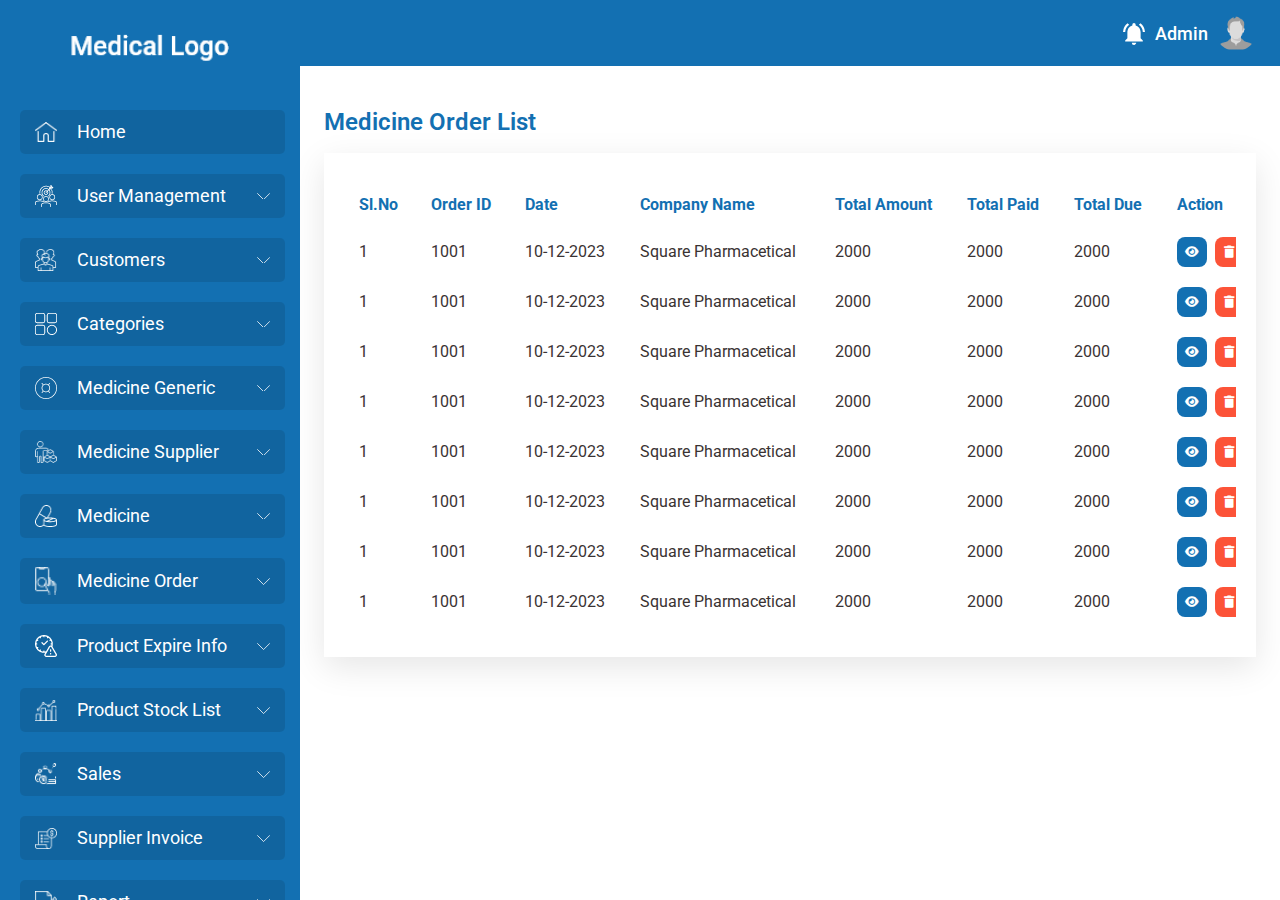
<file: mediOrderList.html>
<!DOCTYPE html>
<html lang="en">

<head>
    <meta charset="UTF-8">
    <meta http-equiv="X-UA-Compatible" content="IE=edge">
    <meta name="viewport" content="width=device-width, initial-scale=1.0">
    <title> BongIt Ltd </title>

    <!-- font awesome cdn -->
    <link rel="stylesheet" href="https://cdnjs.cloudflare.com/ajax/libs/font-awesome/6.2.1/css/all.min.css">
    <!-- bootstrap link -->
    <link rel="stylesheet" href="https://cdn.jsdelivr.net/npm/bootstrap@5.2.3/dist/css/bootstrap.min.css">
    <!-- google font -->
    <link href="https://fonts.googleapis.com/css2?family=Roboto:wght@300;400;500;700;900&display=swap" rel="stylesheet">
    <!-- css link -->
    <link rel="stylesheet" href="assets/css/global.css">
    <link rel="stylesheet" href="assets/css/style.css">
    <link rel="stylesheet" href="assets/css/responsive.css">

</head>

<body>

    <!-- 
    ================================
        main admin
    ================================
    -->

    <div class="root">

        <!-- sidebar section -->
        <aside class="sidebar_section" id="siderbar_main">
            <!-- content -->
            <div class="sidebar_content">
                <!-- logo here -->
                <div class="sidebar_logo">
                    <a href="./index.html" class="sidebar_logo_inner">
                        <img src="assets/image/demologo.png" alt="">
                    </a>
                </div>
                <!-- sidebar wrapper -->
                <div class="sidebar_wrapper">
                    <!-- sidebar nav -->
                    <nav class="sidebar_nav">
                        <!-- sidebar navlist -->
                        <ul class="sidebar_navList">

                            <!-- nav item -->
                            <li class="sidebar_nav_item">
                                <!-- nav link -->
                                <a href="#" class="sidebar_nav_link">
                                    <!-- right content -->
                                    <div class="sidebar_link_content">
                                        <!-- nav link icon -->
                                        <span class="sidebar_link_icon">
                                            <img src="assets/image/sidebar icon/home.png" alt="">
                                        </span>
                                        <!-- nav name -->
                                        <span class="sidebar_link_text">Home</span>
                                    </div>
                                </a>
                            </li>

                            <!-- nav item -->
                            <li class="sidebar_nav_item">
                                <!-- nav link -->
                                <a href="#" class="sidebar_nav_link">
                                    <!-- right content -->
                                    <div class="sidebar_link_content">
                                        <!-- nav link icon -->
                                        <span class="sidebar_link_icon">
                                            <img src="assets/image/sidebar icon/management.png" alt="">
                                        </span>
                                        <!-- nav name -->
                                        <span class="sidebar_link_text">User Management</span>
                                    </div>

                                    <!-- arrow icon -->
                                    <span class="sidebarlink_arrow">
                                        <svg xmlns="http://www.w3.org/2000/svg" width="13.131" height="6.966"
                                            viewBox="0 0 13.131 6.966">
                                            <path id="Icon_feather-chevron-down" data-name="Icon feather-chevron-down"
                                                d="M9,13.5l6,6,6-6" transform="translate(-8.434 -12.934)" fill="none"
                                                stroke="#fff" stroke-linecap="round" stroke-linejoin="round"
                                                stroke-width="0.8" />
                                        </svg>
                                    </span>
                                </a>

                                <!-- sub nav -->
                                <div class="sidebar_nav_sub">
                                    <ul>
                                        <li>
                                            <a href="">Add Users</a>
                                        </li>

                                        <li>
                                            <a href="">Add Users Role</a>
                                        </li>

                                        <li>
                                            <a href="">View All Users</a>
                                        </li>
                                    </ul>
                                </div>

                            </li>

                            <!-- nav item -->
                            <li class="sidebar_nav_item">
                                <!-- nav link -->
                                <a href="#" class="sidebar_nav_link">
                                    <!-- right content -->
                                    <div class="sidebar_link_content">
                                        <!-- nav link icon -->
                                        <span class="sidebar_link_icon">
                                            <img src="assets/image/sidebar icon/customer.png" alt="">
                                        </span>
                                        <!-- nav name -->
                                        <span class="sidebar_link_text">Customers</span>
                                    </div>

                                    <!-- arrow icon -->
                                    <span class="sidebarlink_arrow">
                                        <svg xmlns="http://www.w3.org/2000/svg" width="13.131" height="6.966"
                                            viewBox="0 0 13.131 6.966">
                                            <path id="Icon_feather-chevron-down" data-name="Icon feather-chevron-down"
                                                d="M9,13.5l6,6,6-6" transform="translate(-8.434 -12.934)" fill="none"
                                                stroke="#fff" stroke-linecap="round" stroke-linejoin="round"
                                                stroke-width="0.8" />
                                        </svg>
                                    </span>
                                </a>

                                <!-- sub nav -->
                                <div class="sidebar_nav_sub">
                                    <ul>
                                        <li>
                                            <a href="">Add Customers</a>
                                        </li>

                                        <li>
                                            <a href="">View Customers</a>
                                        </li>
                                    </ul>
                                </div>

                            </li>

                            <!-- nav item -->
                            <li class="sidebar_nav_item">
                                <!-- nav link -->
                                <a href="#" class="sidebar_nav_link">
                                    <!-- right content -->
                                    <div class="sidebar_link_content">
                                        <!-- nav link icon -->
                                        <span class="sidebar_link_icon">
                                            <img src="assets/image/sidebar icon/categories.png" alt="">
                                        </span>
                                        <!-- nav name -->
                                        <span class="sidebar_link_text">Categories</span>
                                    </div>

                                    <!-- arrow icon -->
                                    <span class="sidebarlink_arrow">
                                        <svg xmlns="http://www.w3.org/2000/svg" width="13.131" height="6.966"
                                            viewBox="0 0 13.131 6.966">
                                            <path id="Icon_feather-chevron-down" data-name="Icon feather-chevron-down"
                                                d="M9,13.5l6,6,6-6" transform="translate(-8.434 -12.934)" fill="none"
                                                stroke="#fff" stroke-linecap="round" stroke-linejoin="round"
                                                stroke-width="0.8" />
                                        </svg>
                                    </span>
                                </a>

                                <!-- sub nav -->
                                <div class="sidebar_nav_sub">
                                    <ul>
                                        <li>
                                            <a href="">Add Categories</a>
                                        </li>

                                        <li>
                                            <a href="">View Categories</a>
                                        </li>
                                    </ul>
                                </div>

                            </li>

                            <!-- nav item -->
                            <li class="sidebar_nav_item">
                                <!-- nav link -->
                                <a href="#" class="sidebar_nav_link">
                                    <!-- right content -->
                                    <div class="sidebar_link_content">
                                        <!-- nav link icon -->
                                        <span class="sidebar_link_icon">
                                            <img src="assets/image/sidebar icon/medicine generic.png" alt="">
                                        </span>
                                        <!-- nav name -->
                                        <span class="sidebar_link_text">Medicine Generic</span>
                                    </div>

                                    <!-- arrow icon -->
                                    <span class="sidebarlink_arrow">
                                        <svg xmlns="http://www.w3.org/2000/svg" width="13.131" height="6.966"
                                            viewBox="0 0 13.131 6.966">
                                            <path id="Icon_feather-chevron-down" data-name="Icon feather-chevron-down"
                                                d="M9,13.5l6,6,6-6" transform="translate(-8.434 -12.934)" fill="none"
                                                stroke="#fff" stroke-linecap="round" stroke-linejoin="round"
                                                stroke-width="0.8" />
                                        </svg>
                                    </span>
                                </a>

                                <!-- sub nav -->
                                <div class="sidebar_nav_sub">
                                    <ul>
                                        <li>
                                            <a href=""> Add Medicine </a>
                                        </li>

                                        <li>
                                            <a href=""> View Medicine </a>
                                        </li>
                                    </ul>
                                </div>

                            </li>

                            <!-- nav item -->
                            <li class="sidebar_nav_item">
                                <!-- nav link -->
                                <a href="#" class="sidebar_nav_link">
                                    <!-- right content -->
                                    <div class="sidebar_link_content">
                                        <!-- nav link icon -->
                                        <span class="sidebar_link_icon">
                                            <img src="assets/image/sidebar icon/supplier.png" alt="">
                                        </span>
                                        <!-- nav name -->
                                        <span class="sidebar_link_text">Medicine Supplier</span>
                                    </div>

                                    <!-- arrow icon -->
                                    <span class="sidebarlink_arrow">
                                        <svg xmlns="http://www.w3.org/2000/svg" width="13.131" height="6.966"
                                            viewBox="0 0 13.131 6.966">
                                            <path id="Icon_feather-chevron-down" data-name="Icon feather-chevron-down"
                                                d="M9,13.5l6,6,6-6" transform="translate(-8.434 -12.934)" fill="none"
                                                stroke="#fff" stroke-linecap="round" stroke-linejoin="round"
                                                stroke-width="0.8" />
                                        </svg>
                                    </span>
                                </a>

                                <!-- sub nav -->
                                <div class="sidebar_nav_sub">
                                    <ul>
                                        <li>
                                            <a href=""> Add Supplier </a>
                                        </li>

                                        <li>
                                            <a href=""> View Supplier </a>
                                        </li>
                                    </ul>
                                </div>

                            </li>

                            <!-- nav item -->
                            <li class="sidebar_nav_item">
                                <!-- nav link -->
                                <a href="#" class="sidebar_nav_link">
                                    <!-- right content -->
                                    <div class="sidebar_link_content">
                                        <!-- nav link icon -->
                                        <span class="sidebar_link_icon">
                                            <img src="assets/image/sidebar icon/mediciine.png" alt="">
                                        </span>
                                        <!-- nav name -->
                                        <span class="sidebar_link_text">Medicine</span>
                                    </div>

                                    <!-- arrow icon -->
                                    <span class="sidebarlink_arrow">
                                        <svg xmlns="http://www.w3.org/2000/svg" width="13.131" height="6.966"
                                            viewBox="0 0 13.131 6.966">
                                            <path id="Icon_feather-chevron-down" data-name="Icon feather-chevron-down"
                                                d="M9,13.5l6,6,6-6" transform="translate(-8.434 -12.934)" fill="none"
                                                stroke="#fff" stroke-linecap="round" stroke-linejoin="round"
                                                stroke-width="0.8" />
                                        </svg>
                                    </span>
                                </a>

                                <!-- sub nav -->
                                <div class="sidebar_nav_sub">
                                    <ul>
                                        <li>
                                            <a href="">Add Medicine</a>
                                        </li>

                                        <li>
                                            <a href="">View Medicine</a>
                                        </li>

                                        <li>
                                            <a href="">Restock Medicine</a>
                                        </li>
                                    </ul>
                                </div>

                            </li>

                            <!-- nav item -->
                            <li class="sidebar_nav_item">
                                <!-- nav link -->
                                <a href="#" class="sidebar_nav_link">
                                    <!-- right content -->
                                    <div class="sidebar_link_content">
                                        <!-- nav link icon -->
                                        <span class="sidebar_link_icon">
                                            <img src="assets/image/sidebar icon/mdicine order.png" alt="">
                                        </span>
                                        <!-- nav name -->
                                        <span class="sidebar_link_text">Medicine Order</span>
                                    </div>

                                    <!-- arrow icon -->
                                    <span class="sidebarlink_arrow">
                                        <svg xmlns="http://www.w3.org/2000/svg" width="13.131" height="6.966"
                                            viewBox="0 0 13.131 6.966">
                                            <path id="Icon_feather-chevron-down" data-name="Icon feather-chevron-down"
                                                d="M9,13.5l6,6,6-6" transform="translate(-8.434 -12.934)" fill="none"
                                                stroke="#fff" stroke-linecap="round" stroke-linejoin="round"
                                                stroke-width="0.8" />
                                        </svg>
                                    </span>
                                </a>

                                <!-- sub nav -->
                                <div class="sidebar_nav_sub">
                                    <ul>
                                        <li>
                                            <a href="">Place Order</a>
                                        </li>

                                        <li>
                                            <a href="">Order List</a>
                                        </li>

                                        <li>
                                            <a href="">Return Order</a>
                                        </li>
                                    </ul>
                                </div>

                            </li>

                            <!-- nav item -->
                            <li class="sidebar_nav_item">
                                <!-- nav link -->
                                <a href="#" class="sidebar_nav_link">
                                    <!-- right content -->
                                    <div class="sidebar_link_content">
                                        <!-- nav link icon -->
                                        <span class="sidebar_link_icon">
                                            <img src="assets/image/sidebar icon/expire info.png" alt="">
                                        </span>
                                        <!-- nav name -->
                                        <span class="sidebar_link_text">Product Expire Info</span>
                                    </div>

                                    <!-- arrow icon -->
                                    <span class="sidebarlink_arrow">
                                        <svg xmlns="http://www.w3.org/2000/svg" width="13.131" height="6.966"
                                            viewBox="0 0 13.131 6.966">
                                            <path id="Icon_feather-chevron-down" data-name="Icon feather-chevron-down"
                                                d="M9,13.5l6,6,6-6" transform="translate(-8.434 -12.934)" fill="none"
                                                stroke="#fff" stroke-linecap="round" stroke-linejoin="round"
                                                stroke-width="0.8" />
                                        </svg>
                                    </span>
                                </a>

                                <!-- sub nav -->
                                <div class="sidebar_nav_sub">
                                    <ul>
                                        <li>
                                            <a href="">Expire within A month list</a>
                                        </li>

                                        <li>
                                            <a href="">Already Expired List</a>
                                        </li>
                                    </ul>
                                </div>

                            </li>

                            <!-- nav item -->
                            <li class="sidebar_nav_item">
                                <!-- nav link -->
                                <a href="#" class="sidebar_nav_link">
                                    <!-- right content -->
                                    <div class="sidebar_link_content">
                                        <!-- nav link icon -->
                                        <span class="sidebar_link_icon">
                                            <img src="assets/image/sidebar icon/stocks.png" alt="">
                                        </span>
                                        <!-- nav name -->
                                        <span class="sidebar_link_text">Product Stock List</span>
                                    </div>

                                    <!-- arrow icon -->
                                    <span class="sidebarlink_arrow">
                                        <svg xmlns="http://www.w3.org/2000/svg" width="13.131" height="6.966"
                                            viewBox="0 0 13.131 6.966">
                                            <path id="Icon_feather-chevron-down" data-name="Icon feather-chevron-down"
                                                d="M9,13.5l6,6,6-6" transform="translate(-8.434 -12.934)" fill="none"
                                                stroke="#fff" stroke-linecap="round" stroke-linejoin="round"
                                                stroke-width="0.8" />
                                        </svg>
                                    </span>
                                </a>

                                <!-- sub nav -->
                                <div class="sidebar_nav_sub">
                                    <ul>
                                        <li>
                                            <a href="">Stock List</a>
                                        </li>

                                        <li>
                                            <a href="">Short List</a>
                                        </li>
                                    </ul>
                                </div>

                            </li>

                            <!-- nav item -->
                            <li class="sidebar_nav_item">
                                <!-- nav link -->
                                <a href="#" class="sidebar_nav_link">
                                    <!-- right content -->
                                    <div class="sidebar_link_content">
                                        <!-- nav link icon -->
                                        <span class="sidebar_link_icon">
                                            <img src="assets/image/sidebar icon/sales.png" alt="">
                                        </span>
                                        <!-- nav name -->
                                        <span class="sidebar_link_text">Sales</span>
                                    </div>

                                    <!-- arrow icon -->
                                    <span class="sidebarlink_arrow">
                                        <svg xmlns="http://www.w3.org/2000/svg" width="13.131" height="6.966"
                                            viewBox="0 0 13.131 6.966">
                                            <path id="Icon_feather-chevron-down" data-name="Icon feather-chevron-down"
                                                d="M9,13.5l6,6,6-6" transform="translate(-8.434 -12.934)" fill="none"
                                                stroke="#fff" stroke-linecap="round" stroke-linejoin="round"
                                                stroke-width="0.8" />
                                        </svg>
                                    </span>
                                </a>

                                <!-- sub nav -->
                                <div class="sidebar_nav_sub">
                                    <ul>
                                        <li>
                                            <a href="">New Sales</a>
                                        </li>

                                        <li>
                                            <a href="">Sales History</a>
                                        </li>

                                        <li>
                                            <a href="">Refund History</a>
                                        </li>
                                    </ul>
                                </div>

                            </li>

                            <!-- nav item -->
                            <li class="sidebar_nav_item">
                                <!-- nav link -->
                                <a href="#" class="sidebar_nav_link">
                                    <!-- right content -->
                                    <div class="sidebar_link_content">
                                        <!-- nav link icon -->
                                        <span class="sidebar_link_icon">
                                            <img src="assets/image/sidebar icon/invoice.png" alt="">
                                        </span>
                                        <!-- nav name -->
                                        <span class="sidebar_link_text">Supplier Invoice</span>
                                    </div>

                                    <!-- arrow icon -->
                                    <span class="sidebarlink_arrow">
                                        <svg xmlns="http://www.w3.org/2000/svg" width="13.131" height="6.966"
                                            viewBox="0 0 13.131 6.966">
                                            <path id="Icon_feather-chevron-down" data-name="Icon feather-chevron-down"
                                                d="M9,13.5l6,6,6-6" transform="translate(-8.434 -12.934)" fill="none"
                                                stroke="#fff" stroke-linecap="round" stroke-linejoin="round"
                                                stroke-width="0.8" />
                                        </svg>
                                    </span>
                                </a>

                                <!-- sub nav -->
                                <div class="sidebar_nav_sub">
                                    <ul>
                                        <li>
                                            <a href="">Add Supplier Invoice</a>
                                        </li>

                                        <li>
                                            <a href="">Total Supplier Invoice List</a>
                                        </li>
                                    </ul>
                                </div>

                            </li>

                            <!-- nav item -->
                            <li class="sidebar_nav_item">
                                <!-- nav link -->
                                <a href="#" class="sidebar_nav_link">
                                    <!-- right content -->
                                    <div class="sidebar_link_content">
                                        <!-- nav link icon -->
                                        <span class="sidebar_link_icon">
                                            <img src="assets/image/sidebar icon/report.png" alt="">
                                        </span>
                                        <!-- nav name -->
                                        <span class="sidebar_link_text">Report</span>
                                    </div>

                                    <!-- arrow icon -->
                                    <span class="sidebarlink_arrow">
                                        <svg xmlns="http://www.w3.org/2000/svg" width="13.131" height="6.966"
                                            viewBox="0 0 13.131 6.966">
                                            <path id="Icon_feather-chevron-down" data-name="Icon feather-chevron-down"
                                                d="M9,13.5l6,6,6-6" transform="translate(-8.434 -12.934)" fill="none"
                                                stroke="#fff" stroke-linecap="round" stroke-linejoin="round"
                                                stroke-width="0.8" />
                                        </svg>
                                    </span>
                                </a>

                                <!-- sub nav -->
                                <div class="sidebar_nav_sub">
                                    <ul>
                                        <li>
                                            <a href="">Due Customers</a>
                                        </li>

                                        <li>
                                            <a href="">Sell & Purchase Report</a>
                                        </li>

                                        <li>
                                            <a href="">Top Sell List</a>
                                        </li>

                                        <li>
                                            <a href="">Supplier Payment Due</a>
                                        </li>

                                        <li>
                                            <a href="">Profit/Loss</a>
                                        </li>

                                        <li>
                                            <a href="">Today Sell</a>
                                        </li>

                                        <li>
                                            <a href="">Yesterday Sell</a>
                                        </li>

                                        <li>
                                            <a href="">Yearly Sell</a>
                                        </li>

                                        <li>
                                            <a href="">Custom Date Wise Sell</a>
                                        </li>
                                    </ul>
                                </div>

                            </li>

                            <!-- nav item -->
                            <li class="sidebar_nav_item">
                                <!-- nav link -->
                                <a href="#" class="sidebar_nav_link">
                                    <!-- right content -->
                                    <div class="sidebar_link_content">
                                        <!-- nav link icon -->
                                        <span class="sidebar_link_icon">
                                            <img src="assets/image/sidebar icon/settings.png" alt="">
                                        </span>
                                        <!-- nav name -->
                                        <span class="sidebar_link_text">Setting</span>
                                    </div>

                                    <!-- arrow icon -->
                                    <span class="sidebarlink_arrow">
                                        <svg xmlns="http://www.w3.org/2000/svg" width="13.131" height="6.966"
                                            viewBox="0 0 13.131 6.966">
                                            <path id="Icon_feather-chevron-down" data-name="Icon feather-chevron-down"
                                                d="M9,13.5l6,6,6-6" transform="translate(-8.434 -12.934)" fill="none"
                                                stroke="#fff" stroke-linecap="round" stroke-linejoin="round"
                                                stroke-width="0.8" />
                                        </svg>
                                    </span>
                                </a>

                                <!-- sub nav -->
                                <div class="sidebar_nav_sub">
                                    <ul>
                                        <li>
                                            <a href="">Add Company Details</a>
                                        </li>

                                        <li>
                                            <a href="">Payment Methods</a>
                                        </li>
                                    </ul>
                                </div>

                            </li>

                        </ul>
                    </nav>
                </div>
            </div>
        </aside>
        <!-- siderbar section end -->

        <!-- main admin -->
        <div class="admin_main">

            <!-- header section -->
            <header class="header_section">
                <!-- wrapper -->
                <div class="header_wrapper">
                    <!-- header toggler -->
                    <div class="toggle_nav" id="dashboard_toggle">
                        <ul>
                            <li></li>
                            <li></li>
                            <li></li>
                        </ul>
                    </div>

                    <!-- info -->
                    <div class="header_info">
                        <!-- notification -->
                        <div class="header_notification">
                            <span class="header_notification_icon"><svg xmlns="http://www.w3.org/2000/svg" width="22"
                                    height="22" viewBox="0 0 22 22">
                                    <path id="Icon_material-notifications-active"
                                        data-name="Icon material-notifications-active"
                                        d="M9.168,5.533,7.591,3.919a11.842,11.842,0,0,0-4.546,8.856H5.252A9.582,9.582,0,0,1,9.168,5.533Zm13.67,7.243h2.207A11.914,11.914,0,0,0,20.5,3.919L18.933,5.533a9.639,9.639,0,0,1,3.906,7.243Zm-2.174.564c0-3.464-1.809-6.363-4.965-7.13V5.442a1.655,1.655,0,1,0-3.31,0v.767c-3.167.767-4.965,3.655-4.965,7.13v5.641L5.219,21.237v1.128H22.871V21.237l-2.207-2.256Zm-6.62,12.41a1.892,1.892,0,0,0,.441-.045,2.251,2.251,0,0,0,1.589-1.331,2.31,2.31,0,0,0,.165-.88H11.827A2.248,2.248,0,0,0,14.045,25.75Z"
                                        transform="translate(-3.045 -3.75)" fill="#fff" />
                                </svg>
                            </span>
                        </div>

                        <!-- profile -->
                        <div class="headerinfo_profile">
                            <p class="headerinfo_profile_name">Admin</p>
                            <div class="headerinfo_profile_image">
                                <img src="assets/image/user.png" alt="">
                            </div>
                        </div>

                    </div>

                    <!-- header toggoler -->
                </div>
            </header>

            <!-- content -->
            <div class="adminmain_content">
                <!-- heading -->
                <div class="section_heading">
                    <h3 class="section_headingText">Medicine Order List</h3>
                </div>

                <!-- view user -->
                <div class="main_table medicine_orderList">
                    <!-- table content -->
                    <div class="admin_table_content">
                        <!-- table -->
                        <table class="admin_table">
                            <!-- table header -->
                            <thead>
                                <tr>
                                    <th>Sl.No</th>
                                    <th>Order ID</th>
                                    <th>Date</th>
                                    <th>Company Name</th>
                                    <th>Total Amount</th>
                                    <th>Total Paid</th>
                                    <th>Total Due</th>
                                    <th>Action</th>
                                </tr>
                            </thead>

                            <!-- table body -->
                            <tbody>

                                <!-- column item -->
                                <tr>
                                    <td>1</td>
                                    <td>1001</td>
                                    <td>10-12-2023</td>
                                    <td>Square Pharmacetical</td>
                                    <td>2000</td>
                                    <td>2000</td>
                                    <td>2000</td>
                                    <td>
                                        <!-- action btn wrapper -->
                                        <div class="admin_actionBtn_wrapper">

                                            <!-- btn item -->
                                            <div class="admin_actionBtn">
                                                <button type="button" class="mainBg">
                                                    <i class="fa-solid fa-eye"></i>
                                                </button>
                                            </div>
                                            <!-- btn item -->
                                            <div class="admin_actionBtn">
                                                <button type="button" class="redbg">
                                                    <i class="fa-solid fa-trash"></i>
                                                </button>
                                            </div>
                                        </div>
                                    </td>
                                </tr>

                                <!-- column item -->
                                <tr>
                                    <td>1</td>
                                    <td>1001</td>
                                    <td>10-12-2023</td>
                                    <td>Square Pharmacetical</td>
                                    <td>2000</td>
                                    <td>2000</td>
                                    <td>2000</td>
                                    <td>
                                        <!-- action btn wrapper -->
                                        <div class="admin_actionBtn_wrapper">

                                            <!-- btn item -->
                                            <div class="admin_actionBtn">
                                                <button type="button" class="mainBg">
                                                    <i class="fa-solid fa-eye"></i>
                                                </button>
                                            </div>
                                            <!-- btn item -->
                                            <div class="admin_actionBtn">
                                                <button type="button" class="redbg">
                                                    <i class="fa-solid fa-trash"></i>
                                                </button>
                                            </div>
                                        </div>
                                    </td>
                                </tr>

                                <!-- column item -->
                                <tr>
                                    <td>1</td>
                                    <td>1001</td>
                                    <td>10-12-2023</td>
                                    <td>Square Pharmacetical</td>
                                    <td>2000</td>
                                    <td>2000</td>
                                    <td>2000</td>
                                    <td>
                                        <!-- action btn wrapper -->
                                        <div class="admin_actionBtn_wrapper">

                                            <!-- btn item -->
                                            <div class="admin_actionBtn">
                                                <button type="button" class="mainBg">
                                                    <i class="fa-solid fa-eye"></i>
                                                </button>
                                            </div>
                                            <!-- btn item -->
                                            <div class="admin_actionBtn">
                                                <button type="button" class="redbg">
                                                    <i class="fa-solid fa-trash"></i>
                                                </button>
                                            </div>
                                        </div>
                                    </td>
                                </tr>

                                <!-- column item -->
                                <tr>
                                    <td>1</td>
                                    <td>1001</td>
                                    <td>10-12-2023</td>
                                    <td>Square Pharmacetical</td>
                                    <td>2000</td>
                                    <td>2000</td>
                                    <td>2000</td>
                                    <td>
                                        <!-- action btn wrapper -->
                                        <div class="admin_actionBtn_wrapper">

                                            <!-- btn item -->
                                            <div class="admin_actionBtn">
                                                <button type="button" class="mainBg">
                                                    <i class="fa-solid fa-eye"></i>
                                                </button>
                                            </div>
                                            <!-- btn item -->
                                            <div class="admin_actionBtn">
                                                <button type="button" class="redbg">
                                                    <i class="fa-solid fa-trash"></i>
                                                </button>
                                            </div>
                                        </div>
                                    </td>
                                </tr>

                                <!-- column item -->
                                <tr>
                                    <td>1</td>
                                    <td>1001</td>
                                    <td>10-12-2023</td>
                                    <td>Square Pharmacetical</td>
                                    <td>2000</td>
                                    <td>2000</td>
                                    <td>2000</td>
                                    <td>
                                        <!-- action btn wrapper -->
                                        <div class="admin_actionBtn_wrapper">

                                            <!-- btn item -->
                                            <div class="admin_actionBtn">
                                                <button type="button" class="mainBg">
                                                    <i class="fa-solid fa-eye"></i>
                                                </button>
                                            </div>
                                            <!-- btn item -->
                                            <div class="admin_actionBtn">
                                                <button type="button" class="redbg">
                                                    <i class="fa-solid fa-trash"></i>
                                                </button>
                                            </div>
                                        </div>
                                    </td>
                                </tr>

                                <!-- column item -->
                                <tr>
                                    <td>1</td>
                                    <td>1001</td>
                                    <td>10-12-2023</td>
                                    <td>Square Pharmacetical</td>
                                    <td>2000</td>
                                    <td>2000</td>
                                    <td>2000</td>
                                    <td>
                                        <!-- action btn wrapper -->
                                        <div class="admin_actionBtn_wrapper">

                                            <!-- btn item -->
                                            <div class="admin_actionBtn">
                                                <button type="button" class="mainBg">
                                                    <i class="fa-solid fa-eye"></i>
                                                </button>
                                            </div>
                                            <!-- btn item -->
                                            <div class="admin_actionBtn">
                                                <button type="button" class="redbg">
                                                    <i class="fa-solid fa-trash"></i>
                                                </button>
                                            </div>
                                        </div>
                                    </td>
                                </tr>

                                <!-- column item -->
                                <tr>
                                    <td>1</td>
                                    <td>1001</td>
                                    <td>10-12-2023</td>
                                    <td>Square Pharmacetical</td>
                                    <td>2000</td>
                                    <td>2000</td>
                                    <td>2000</td>
                                    <td>
                                        <!-- action btn wrapper -->
                                        <div class="admin_actionBtn_wrapper">

                                            <!-- btn item -->
                                            <div class="admin_actionBtn">
                                                <button type="button" class="mainBg">
                                                    <i class="fa-solid fa-eye"></i>
                                                </button>
                                            </div>
                                            <!-- btn item -->
                                            <div class="admin_actionBtn">
                                                <button type="button" class="redbg">
                                                    <i class="fa-solid fa-trash"></i>
                                                </button>
                                            </div>
                                        </div>
                                    </td>
                                </tr>

                                <!-- column item -->
                                <tr>
                                    <td>1</td>
                                    <td>1001</td>
                                    <td>10-12-2023</td>
                                    <td>Square Pharmacetical</td>
                                    <td>2000</td>
                                    <td>2000</td>
                                    <td>2000</td>
                                    <td>
                                        <!-- action btn wrapper -->
                                        <div class="admin_actionBtn_wrapper">

                                            <!-- btn item -->
                                            <div class="admin_actionBtn">
                                                <button type="button" class="mainBg">
                                                    <i class="fa-solid fa-eye"></i>
                                                </button>
                                            </div>
                                            <!-- btn item -->
                                            <div class="admin_actionBtn">
                                                <button type="button" class="redbg">
                                                    <i class="fa-solid fa-trash"></i>
                                                </button>
                                            </div>
                                        </div>
                                    </td>
                                </tr>


                            </tbody>
                        </table>
                    </div>
                </div>

            </div>

            <!-- admintab section end -->
        </div>

    </div>

    <!-- 
    ================================
        main admin end
    ================================
    -->


    <!-- bootstrap cdn link -->
    <script src="https://cdn.jsdelivr.net/npm/bootstrap@5.2.3/dist/js/bootstrap.bundle.min.js"></script>
    <!-- jquery cdn -->
    <script src="https://ajax.googleapis.com/ajax/libs/jquery/3.6.1/jquery.min.js"></script>
    <!-- js link -->
    <script src="assets/js/app.js"></script>
</body>

</html>
</file>
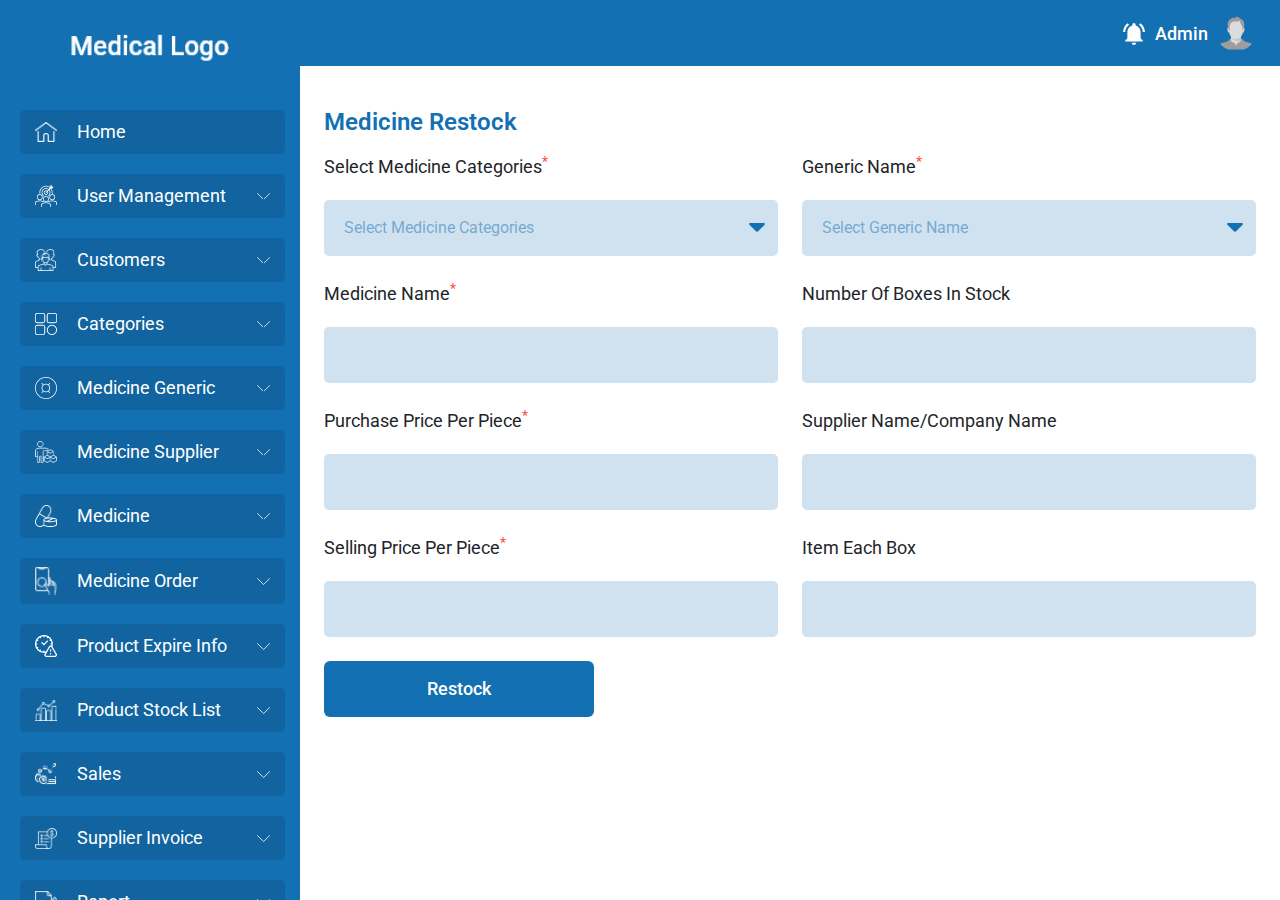
<file: mediRestcok.html>
<!DOCTYPE html>
<html lang="en">

<head>
    <meta charset="UTF-8">
    <meta http-equiv="X-UA-Compatible" content="IE=edge">
    <meta name="viewport" content="width=device-width, initial-scale=1.0">
    <title> BongIt Ltd </title>

    <!-- font awesome cdn -->
    <link rel="stylesheet" href="https://cdnjs.cloudflare.com/ajax/libs/font-awesome/6.2.1/css/all.min.css">
    <!-- bootstrap link -->
    <link rel="stylesheet" href="https://cdn.jsdelivr.net/npm/bootstrap@5.2.3/dist/css/bootstrap.min.css">
    <!-- google font -->
    <link href="https://fonts.googleapis.com/css2?family=Roboto:wght@300;400;500;700;900&display=swap" rel="stylesheet">
    <!-- css link -->
    <link rel="stylesheet" href="assets/css/global.css">
    <link rel="stylesheet" href="assets/css/style.css">
    <link rel="stylesheet" href="assets/css/responsive.css">

</head>

<body>

    <!-- 
    ================================
        main admin
    ================================
    -->

    <div class="root">

        <!-- sidebar section -->
        <aside class="sidebar_section" id="siderbar_main">
            <!-- content -->
            <div class="sidebar_content">
                <!-- logo here -->
                <div class="sidebar_logo">
                    <a href="./index.html" class="sidebar_logo_inner">
                        <img src="assets/image/demologo.png" alt="">
                    </a>
                </div>
                <!-- sidebar wrapper -->
                <div class="sidebar_wrapper">
                    <!-- sidebar nav -->
                    <nav class="sidebar_nav">
                        <!-- sidebar navlist -->
                        <ul class="sidebar_navList">

                            <!-- nav item -->
                            <li class="sidebar_nav_item">
                                <!-- nav link -->
                                <a href="#" class="sidebar_nav_link">
                                    <!-- right content -->
                                    <div class="sidebar_link_content">
                                        <!-- nav link icon -->
                                        <span class="sidebar_link_icon">
                                            <img src="assets/image/sidebar icon/home.png" alt="">
                                        </span>
                                        <!-- nav name -->
                                        <span class="sidebar_link_text">Home</span>
                                    </div>
                                </a>
                            </li>

                            <!-- nav item -->
                            <li class="sidebar_nav_item">
                                <!-- nav link -->
                                <a href="#" class="sidebar_nav_link">
                                    <!-- right content -->
                                    <div class="sidebar_link_content">
                                        <!-- nav link icon -->
                                        <span class="sidebar_link_icon">
                                            <img src="assets/image/sidebar icon/management.png" alt="">
                                        </span>
                                        <!-- nav name -->
                                        <span class="sidebar_link_text">User Management</span>
                                    </div>

                                    <!-- arrow icon -->
                                    <span class="sidebarlink_arrow">
                                        <svg xmlns="http://www.w3.org/2000/svg" width="13.131" height="6.966"
                                            viewBox="0 0 13.131 6.966">
                                            <path id="Icon_feather-chevron-down" data-name="Icon feather-chevron-down"
                                                d="M9,13.5l6,6,6-6" transform="translate(-8.434 -12.934)" fill="none"
                                                stroke="#fff" stroke-linecap="round" stroke-linejoin="round"
                                                stroke-width="0.8" />
                                        </svg>
                                    </span>
                                </a>

                                <!-- sub nav -->
                                <div class="sidebar_nav_sub">
                                    <ul>
                                        <li>
                                            <a href="">Add Users</a>
                                        </li>

                                        <li>
                                            <a href="">Add Users Role</a>
                                        </li>

                                        <li>
                                            <a href="">View All Users</a>
                                        </li>
                                    </ul>
                                </div>

                            </li>

                            <!-- nav item -->
                            <li class="sidebar_nav_item">
                                <!-- nav link -->
                                <a href="#" class="sidebar_nav_link">
                                    <!-- right content -->
                                    <div class="sidebar_link_content">
                                        <!-- nav link icon -->
                                        <span class="sidebar_link_icon">
                                            <img src="assets/image/sidebar icon/customer.png" alt="">
                                        </span>
                                        <!-- nav name -->
                                        <span class="sidebar_link_text">Customers</span>
                                    </div>

                                    <!-- arrow icon -->
                                    <span class="sidebarlink_arrow">
                                        <svg xmlns="http://www.w3.org/2000/svg" width="13.131" height="6.966"
                                            viewBox="0 0 13.131 6.966">
                                            <path id="Icon_feather-chevron-down" data-name="Icon feather-chevron-down"
                                                d="M9,13.5l6,6,6-6" transform="translate(-8.434 -12.934)" fill="none"
                                                stroke="#fff" stroke-linecap="round" stroke-linejoin="round"
                                                stroke-width="0.8" />
                                        </svg>
                                    </span>
                                </a>

                                <!-- sub nav -->
                                <div class="sidebar_nav_sub">
                                    <ul>
                                        <li>
                                            <a href="">Add Customers</a>
                                        </li>

                                        <li>
                                            <a href="">View Customers</a>
                                        </li>
                                    </ul>
                                </div>

                            </li>

                            <!-- nav item -->
                            <li class="sidebar_nav_item">
                                <!-- nav link -->
                                <a href="#" class="sidebar_nav_link">
                                    <!-- right content -->
                                    <div class="sidebar_link_content">
                                        <!-- nav link icon -->
                                        <span class="sidebar_link_icon">
                                            <img src="assets/image/sidebar icon/categories.png" alt="">
                                        </span>
                                        <!-- nav name -->
                                        <span class="sidebar_link_text">Categories</span>
                                    </div>

                                    <!-- arrow icon -->
                                    <span class="sidebarlink_arrow">
                                        <svg xmlns="http://www.w3.org/2000/svg" width="13.131" height="6.966"
                                            viewBox="0 0 13.131 6.966">
                                            <path id="Icon_feather-chevron-down" data-name="Icon feather-chevron-down"
                                                d="M9,13.5l6,6,6-6" transform="translate(-8.434 -12.934)" fill="none"
                                                stroke="#fff" stroke-linecap="round" stroke-linejoin="round"
                                                stroke-width="0.8" />
                                        </svg>
                                    </span>
                                </a>

                                <!-- sub nav -->
                                <div class="sidebar_nav_sub">
                                    <ul>
                                        <li>
                                            <a href="">Add Categories</a>
                                        </li>

                                        <li>
                                            <a href="">View Categories</a>
                                        </li>
                                    </ul>
                                </div>

                            </li>

                            <!-- nav item -->
                            <li class="sidebar_nav_item">
                                <!-- nav link -->
                                <a href="#" class="sidebar_nav_link">
                                    <!-- right content -->
                                    <div class="sidebar_link_content">
                                        <!-- nav link icon -->
                                        <span class="sidebar_link_icon">
                                            <img src="assets/image/sidebar icon/medicine generic.png" alt="">
                                        </span>
                                        <!-- nav name -->
                                        <span class="sidebar_link_text">Medicine Generic</span>
                                    </div>

                                    <!-- arrow icon -->
                                    <span class="sidebarlink_arrow">
                                        <svg xmlns="http://www.w3.org/2000/svg" width="13.131" height="6.966"
                                            viewBox="0 0 13.131 6.966">
                                            <path id="Icon_feather-chevron-down" data-name="Icon feather-chevron-down"
                                                d="M9,13.5l6,6,6-6" transform="translate(-8.434 -12.934)" fill="none"
                                                stroke="#fff" stroke-linecap="round" stroke-linejoin="round"
                                                stroke-width="0.8" />
                                        </svg>
                                    </span>
                                </a>

                                <!-- sub nav -->
                                <div class="sidebar_nav_sub">
                                    <ul>
                                        <li>
                                            <a href=""> Add Medicine </a>
                                        </li>

                                        <li>
                                            <a href=""> View Medicine </a>
                                        </li>
                                    </ul>
                                </div>

                            </li>

                            <!-- nav item -->
                            <li class="sidebar_nav_item">
                                <!-- nav link -->
                                <a href="#" class="sidebar_nav_link">
                                    <!-- right content -->
                                    <div class="sidebar_link_content">
                                        <!-- nav link icon -->
                                        <span class="sidebar_link_icon">
                                            <img src="assets/image/sidebar icon/supplier.png" alt="">
                                        </span>
                                        <!-- nav name -->
                                        <span class="sidebar_link_text">Medicine Supplier</span>
                                    </div>

                                    <!-- arrow icon -->
                                    <span class="sidebarlink_arrow">
                                        <svg xmlns="http://www.w3.org/2000/svg" width="13.131" height="6.966"
                                            viewBox="0 0 13.131 6.966">
                                            <path id="Icon_feather-chevron-down" data-name="Icon feather-chevron-down"
                                                d="M9,13.5l6,6,6-6" transform="translate(-8.434 -12.934)" fill="none"
                                                stroke="#fff" stroke-linecap="round" stroke-linejoin="round"
                                                stroke-width="0.8" />
                                        </svg>
                                    </span>
                                </a>

                                <!-- sub nav -->
                                <div class="sidebar_nav_sub">
                                    <ul>
                                        <li>
                                            <a href=""> Add Supplier </a>
                                        </li>

                                        <li>
                                            <a href=""> View Supplier </a>
                                        </li>
                                    </ul>
                                </div>

                            </li>

                            <!-- nav item -->
                            <li class="sidebar_nav_item">
                                <!-- nav link -->
                                <a href="#" class="sidebar_nav_link">
                                    <!-- right content -->
                                    <div class="sidebar_link_content">
                                        <!-- nav link icon -->
                                        <span class="sidebar_link_icon">
                                            <img src="assets/image/sidebar icon/mediciine.png" alt="">
                                        </span>
                                        <!-- nav name -->
                                        <span class="sidebar_link_text">Medicine</span>
                                    </div>

                                    <!-- arrow icon -->
                                    <span class="sidebarlink_arrow">
                                        <svg xmlns="http://www.w3.org/2000/svg" width="13.131" height="6.966"
                                            viewBox="0 0 13.131 6.966">
                                            <path id="Icon_feather-chevron-down" data-name="Icon feather-chevron-down"
                                                d="M9,13.5l6,6,6-6" transform="translate(-8.434 -12.934)" fill="none"
                                                stroke="#fff" stroke-linecap="round" stroke-linejoin="round"
                                                stroke-width="0.8" />
                                        </svg>
                                    </span>
                                </a>

                                <!-- sub nav -->
                                <div class="sidebar_nav_sub">
                                    <ul>
                                        <li>
                                            <a href="">Add Medicine</a>
                                        </li>

                                        <li>
                                            <a href="">View Medicine</a>
                                        </li>

                                        <li>
                                            <a href="">Restock Medicine</a>
                                        </li>
                                    </ul>
                                </div>

                            </li>

                            <!-- nav item -->
                            <li class="sidebar_nav_item">
                                <!-- nav link -->
                                <a href="#" class="sidebar_nav_link">
                                    <!-- right content -->
                                    <div class="sidebar_link_content">
                                        <!-- nav link icon -->
                                        <span class="sidebar_link_icon">
                                            <img src="assets/image/sidebar icon/mdicine order.png" alt="">
                                        </span>
                                        <!-- nav name -->
                                        <span class="sidebar_link_text">Medicine Order</span>
                                    </div>

                                    <!-- arrow icon -->
                                    <span class="sidebarlink_arrow">
                                        <svg xmlns="http://www.w3.org/2000/svg" width="13.131" height="6.966"
                                            viewBox="0 0 13.131 6.966">
                                            <path id="Icon_feather-chevron-down" data-name="Icon feather-chevron-down"
                                                d="M9,13.5l6,6,6-6" transform="translate(-8.434 -12.934)" fill="none"
                                                stroke="#fff" stroke-linecap="round" stroke-linejoin="round"
                                                stroke-width="0.8" />
                                        </svg>
                                    </span>
                                </a>

                                <!-- sub nav -->
                                <div class="sidebar_nav_sub">
                                    <ul>
                                        <li>
                                            <a href="">Place Order</a>
                                        </li>

                                        <li>
                                            <a href="">Order List</a>
                                        </li>

                                        <li>
                                            <a href="">Return Order</a>
                                        </li>
                                    </ul>
                                </div>

                            </li>

                            <!-- nav item -->
                            <li class="sidebar_nav_item">
                                <!-- nav link -->
                                <a href="#" class="sidebar_nav_link">
                                    <!-- right content -->
                                    <div class="sidebar_link_content">
                                        <!-- nav link icon -->
                                        <span class="sidebar_link_icon">
                                            <img src="assets/image/sidebar icon/expire info.png" alt="">
                                        </span>
                                        <!-- nav name -->
                                        <span class="sidebar_link_text">Product Expire Info</span>
                                    </div>

                                    <!-- arrow icon -->
                                    <span class="sidebarlink_arrow">
                                        <svg xmlns="http://www.w3.org/2000/svg" width="13.131" height="6.966"
                                            viewBox="0 0 13.131 6.966">
                                            <path id="Icon_feather-chevron-down" data-name="Icon feather-chevron-down"
                                                d="M9,13.5l6,6,6-6" transform="translate(-8.434 -12.934)" fill="none"
                                                stroke="#fff" stroke-linecap="round" stroke-linejoin="round"
                                                stroke-width="0.8" />
                                        </svg>
                                    </span>
                                </a>

                                <!-- sub nav -->
                                <div class="sidebar_nav_sub">
                                    <ul>
                                        <li>
                                            <a href="">Expire within A month list</a>
                                        </li>

                                        <li>
                                            <a href="">Already Expired List</a>
                                        </li>
                                    </ul>
                                </div>

                            </li>

                            <!-- nav item -->
                            <li class="sidebar_nav_item">
                                <!-- nav link -->
                                <a href="#" class="sidebar_nav_link">
                                    <!-- right content -->
                                    <div class="sidebar_link_content">
                                        <!-- nav link icon -->
                                        <span class="sidebar_link_icon">
                                            <img src="assets/image/sidebar icon/stocks.png" alt="">
                                        </span>
                                        <!-- nav name -->
                                        <span class="sidebar_link_text">Product Stock List</span>
                                    </div>

                                    <!-- arrow icon -->
                                    <span class="sidebarlink_arrow">
                                        <svg xmlns="http://www.w3.org/2000/svg" width="13.131" height="6.966"
                                            viewBox="0 0 13.131 6.966">
                                            <path id="Icon_feather-chevron-down" data-name="Icon feather-chevron-down"
                                                d="M9,13.5l6,6,6-6" transform="translate(-8.434 -12.934)" fill="none"
                                                stroke="#fff" stroke-linecap="round" stroke-linejoin="round"
                                                stroke-width="0.8" />
                                        </svg>
                                    </span>
                                </a>

                                <!-- sub nav -->
                                <div class="sidebar_nav_sub">
                                    <ul>
                                        <li>
                                            <a href="">Stock List</a>
                                        </li>

                                        <li>
                                            <a href="">Short List</a>
                                        </li>
                                    </ul>
                                </div>

                            </li>

                            <!-- nav item -->
                            <li class="sidebar_nav_item">
                                <!-- nav link -->
                                <a href="#" class="sidebar_nav_link">
                                    <!-- right content -->
                                    <div class="sidebar_link_content">
                                        <!-- nav link icon -->
                                        <span class="sidebar_link_icon">
                                            <img src="assets/image/sidebar icon/sales.png" alt="">
                                        </span>
                                        <!-- nav name -->
                                        <span class="sidebar_link_text">Sales</span>
                                    </div>

                                    <!-- arrow icon -->
                                    <span class="sidebarlink_arrow">
                                        <svg xmlns="http://www.w3.org/2000/svg" width="13.131" height="6.966"
                                            viewBox="0 0 13.131 6.966">
                                            <path id="Icon_feather-chevron-down" data-name="Icon feather-chevron-down"
                                                d="M9,13.5l6,6,6-6" transform="translate(-8.434 -12.934)" fill="none"
                                                stroke="#fff" stroke-linecap="round" stroke-linejoin="round"
                                                stroke-width="0.8" />
                                        </svg>
                                    </span>
                                </a>

                                <!-- sub nav -->
                                <div class="sidebar_nav_sub">
                                    <ul>
                                        <li>
                                            <a href="">New Sales</a>
                                        </li>

                                        <li>
                                            <a href="">Sales History</a>
                                        </li>

                                        <li>
                                            <a href="">Refund History</a>
                                        </li>
                                    </ul>
                                </div>

                            </li>

                            <!-- nav item -->
                            <li class="sidebar_nav_item">
                                <!-- nav link -->
                                <a href="#" class="sidebar_nav_link">
                                    <!-- right content -->
                                    <div class="sidebar_link_content">
                                        <!-- nav link icon -->
                                        <span class="sidebar_link_icon">
                                            <img src="assets/image/sidebar icon/invoice.png" alt="">
                                        </span>
                                        <!-- nav name -->
                                        <span class="sidebar_link_text">Supplier Invoice</span>
                                    </div>

                                    <!-- arrow icon -->
                                    <span class="sidebarlink_arrow">
                                        <svg xmlns="http://www.w3.org/2000/svg" width="13.131" height="6.966"
                                            viewBox="0 0 13.131 6.966">
                                            <path id="Icon_feather-chevron-down" data-name="Icon feather-chevron-down"
                                                d="M9,13.5l6,6,6-6" transform="translate(-8.434 -12.934)" fill="none"
                                                stroke="#fff" stroke-linecap="round" stroke-linejoin="round"
                                                stroke-width="0.8" />
                                        </svg>
                                    </span>
                                </a>

                                <!-- sub nav -->
                                <div class="sidebar_nav_sub">
                                    <ul>
                                        <li>
                                            <a href="">Add Supplier Invoice</a>
                                        </li>

                                        <li>
                                            <a href="">Total Supplier Invoice List</a>
                                        </li>
                                    </ul>
                                </div>

                            </li>

                            <!-- nav item -->
                            <li class="sidebar_nav_item">
                                <!-- nav link -->
                                <a href="#" class="sidebar_nav_link">
                                    <!-- right content -->
                                    <div class="sidebar_link_content">
                                        <!-- nav link icon -->
                                        <span class="sidebar_link_icon">
                                            <img src="assets/image/sidebar icon/report.png" alt="">
                                        </span>
                                        <!-- nav name -->
                                        <span class="sidebar_link_text">Report</span>
                                    </div>

                                    <!-- arrow icon -->
                                    <span class="sidebarlink_arrow">
                                        <svg xmlns="http://www.w3.org/2000/svg" width="13.131" height="6.966"
                                            viewBox="0 0 13.131 6.966">
                                            <path id="Icon_feather-chevron-down" data-name="Icon feather-chevron-down"
                                                d="M9,13.5l6,6,6-6" transform="translate(-8.434 -12.934)" fill="none"
                                                stroke="#fff" stroke-linecap="round" stroke-linejoin="round"
                                                stroke-width="0.8" />
                                        </svg>
                                    </span>
                                </a>

                                <!-- sub nav -->
                                <div class="sidebar_nav_sub">
                                    <ul>
                                        <li>
                                            <a href="">Due Customers</a>
                                        </li>

                                        <li>
                                            <a href="">Sell & Purchase Report</a>
                                        </li>

                                        <li>
                                            <a href="">Top Sell List</a>
                                        </li>

                                        <li>
                                            <a href="">Supplier Payment Due</a>
                                        </li>

                                        <li>
                                            <a href="">Profit/Loss</a>
                                        </li>

                                        <li>
                                            <a href="">Today Sell</a>
                                        </li>

                                        <li>
                                            <a href="">Yesterday Sell</a>
                                        </li>

                                        <li>
                                            <a href="">Yearly Sell</a>
                                        </li>

                                        <li>
                                            <a href="">Custom Date Wise Sell</a>
                                        </li>
                                    </ul>
                                </div>

                            </li>

                            <!-- nav item -->
                            <li class="sidebar_nav_item">
                                <!-- nav link -->
                                <a href="#" class="sidebar_nav_link">
                                    <!-- right content -->
                                    <div class="sidebar_link_content">
                                        <!-- nav link icon -->
                                        <span class="sidebar_link_icon">
                                            <img src="assets/image/sidebar icon/settings.png" alt="">
                                        </span>
                                        <!-- nav name -->
                                        <span class="sidebar_link_text">Setting</span>
                                    </div>

                                    <!-- arrow icon -->
                                    <span class="sidebarlink_arrow">
                                        <svg xmlns="http://www.w3.org/2000/svg" width="13.131" height="6.966"
                                            viewBox="0 0 13.131 6.966">
                                            <path id="Icon_feather-chevron-down" data-name="Icon feather-chevron-down"
                                                d="M9,13.5l6,6,6-6" transform="translate(-8.434 -12.934)" fill="none"
                                                stroke="#fff" stroke-linecap="round" stroke-linejoin="round"
                                                stroke-width="0.8" />
                                        </svg>
                                    </span>
                                </a>

                                <!-- sub nav -->
                                <div class="sidebar_nav_sub">
                                    <ul>
                                        <li>
                                            <a href="">Add Company Details</a>
                                        </li>

                                        <li>
                                            <a href="">Payment Methods</a>
                                        </li>
                                    </ul>
                                </div>

                            </li>

                        </ul>
                    </nav>
                </div>
            </div>
        </aside>
        <!-- siderbar section end -->

        <div class="admin_main">

            <!-- header section -->
            <header class="header_section">
                <!-- wrapper -->
                <div class="header_wrapper">
                    <!-- header toggler -->
                    <div class="toggle_nav" id="dashboard_toggle">
                        <ul>
                            <li></li>
                            <li></li>
                            <li></li>
                        </ul>
                    </div>

                    <!-- info -->
                    <div class="header_info">
                        <!-- notification -->
                        <div class="header_notification">
                            <span class="header_notification_icon"><svg xmlns="http://www.w3.org/2000/svg" width="22"
                                    height="22" viewBox="0 0 22 22">
                                    <path id="Icon_material-notifications-active"
                                        data-name="Icon material-notifications-active"
                                        d="M9.168,5.533,7.591,3.919a11.842,11.842,0,0,0-4.546,8.856H5.252A9.582,9.582,0,0,1,9.168,5.533Zm13.67,7.243h2.207A11.914,11.914,0,0,0,20.5,3.919L18.933,5.533a9.639,9.639,0,0,1,3.906,7.243Zm-2.174.564c0-3.464-1.809-6.363-4.965-7.13V5.442a1.655,1.655,0,1,0-3.31,0v.767c-3.167.767-4.965,3.655-4.965,7.13v5.641L5.219,21.237v1.128H22.871V21.237l-2.207-2.256Zm-6.62,12.41a1.892,1.892,0,0,0,.441-.045,2.251,2.251,0,0,0,1.589-1.331,2.31,2.31,0,0,0,.165-.88H11.827A2.248,2.248,0,0,0,14.045,25.75Z"
                                        transform="translate(-3.045 -3.75)" fill="#fff" />
                                </svg>
                            </span>
                        </div>

                        <!-- profile -->
                        <div class="headerinfo_profile">
                            <p class="headerinfo_profile_name">Admin</p>
                            <div class="headerinfo_profile_image">
                                <img src="assets/image/user.png" alt="">
                            </div>
                        </div>

                    </div>

                    <!-- header toggoler -->
                </div>
            </header>

            <!-- content -->
            <div class="adminmain_content">

                <!-- heading -->
                <div class="section_heading">
                    <h3 class="section_headingText">Medicine Restock</h3>
                </div>

                <!-- add form -->
                <div class="add_form_content">

                    <!-- form -->
                    <form action="" class="add_form">

                        <!-- Add for wrapper -->
                        <div class="addForm_wrapper">

                            <!-- item -->
                            <div class="add_forminput_item">
                                <label for="" class="">Select Medicine Categories<sup>*</sup></label>
                                <!-- input inner -->
                                <div class="add_forminput_inner">
                                    <select name="" id="" class="input_cotrol">
                                        <option value="" selected hidden>Select Medicine Categories</option>
                                        <option value="">Antidepressants</option>
                                        <option value="">Barbiturates</option>
                                        <option value="">Beta blockers</option>
                                        <option value="">Corticosteroids</option>
                                        <option value="">Diuretics</option>
                                    </select>
                                </div>
                            </div>

                            <!-- item -->
                            <div class="add_forminput_item">
                                <label for="" class="">Generic Name<sup>*</sup></label>
                                <!-- input inner -->
                                <div class="add_forminput_inner">
                                    <select name="" id="" class="input_cotrol">
                                        <option value="" selected hidden>Select Generic Name</option>
                                        <option value="">Paracitamal</option>
                                        <option value="">Barbiturates</option>
                                        <option value="">Beta blockers</option>
                                        <option value="">Corticosteroids</option>
                                        <option value="">Diuretics</option>
                                    </select>
                                </div>
                            </div>
                        </div>

                        <!-- Add for wrapper -->
                        <div class="addForm_wrapper">
                            <!-- item -->
                            <div class="add_forminput_item">
                                <label for="" class="">Medicine Name<sup>*</sup></label>
                                <!-- input inner -->
                                <div class="add_forminput_inner">
                                    <input type="text" class="input_cotrol">
                                </div>
                            </div>

                            <!-- item -->
                            <div class="add_forminput_item">
                                <label for="" class="">Number Of Boxes In Stock<sup></sup></label>
                                <!-- input inner -->
                                <div class="add_forminput_inner">
                                    <input type="text" class="input_cotrol">
                                </div>
                            </div>
                        </div>

                        <!-- Add for wrapper -->
                        <div class="addForm_wrapper">
                            <!-- item -->
                            <div class="add_forminput_item">
                                <label for="" class="">Purchase Price Per Piece<sup>*</sup></label>
                                <!-- input inner -->
                                <div class="add_forminput_inner">
                                    <input type="text" class="input_cotrol">
                                </div>
                            </div>

                            <!-- item -->
                            <div class="add_forminput_item">
                                <label for="" class="">Supplier Name/Company Name<sup></sup></label>
                                <!-- input inner -->
                                <div class="add_forminput_inner">
                                    <input type="text" class="input_cotrol">
                                </div>
                            </div>
                        </div>

                        <!-- Add for wrapper -->
                        <div class="addForm_wrapper">
                            <!-- item -->
                            <div class="add_forminput_item">
                                <label for="" class="">Selling Price Per Piece<sup>*</sup></label>
                                <!-- input inner -->
                                <div class="add_forminput_inner">
                                    <input type="text" class="input_cotrol">
                                </div>
                            </div>

                            <!-- item -->
                            <div class="add_forminput_item">
                                <label for="" class="">Item Each Box<sup></sup></label>
                                <!-- input inner -->
                                <div class="add_forminput_inner">
                                    <input type="text" class="input_cotrol">
                                </div>
                            </div>
                        </div>

                        <!-- submit btn -->
                        <div class="add_formBtn_wrapper">
                            <button type="submit" class="btn">Restock</button>
                        </div>
                    </form>

                </div>
            </div>

            <!-- admintab section end -->
        </div>

    </div>

    <!-- 
    ================================
        main admin end
    ================================
    -->


    <!-- bootstrap cdn link -->
    <script src="https://cdn.jsdelivr.net/npm/bootstrap@5.2.3/dist/js/bootstrap.bundle.min.js"></script>
    <!-- jquery cdn -->
    <script src="https://ajax.googleapis.com/ajax/libs/jquery/3.6.1/jquery.min.js"></script>
    <!-- js link -->
    <script src="assets/js/app.js"></script>
</body>

</html>
</file>
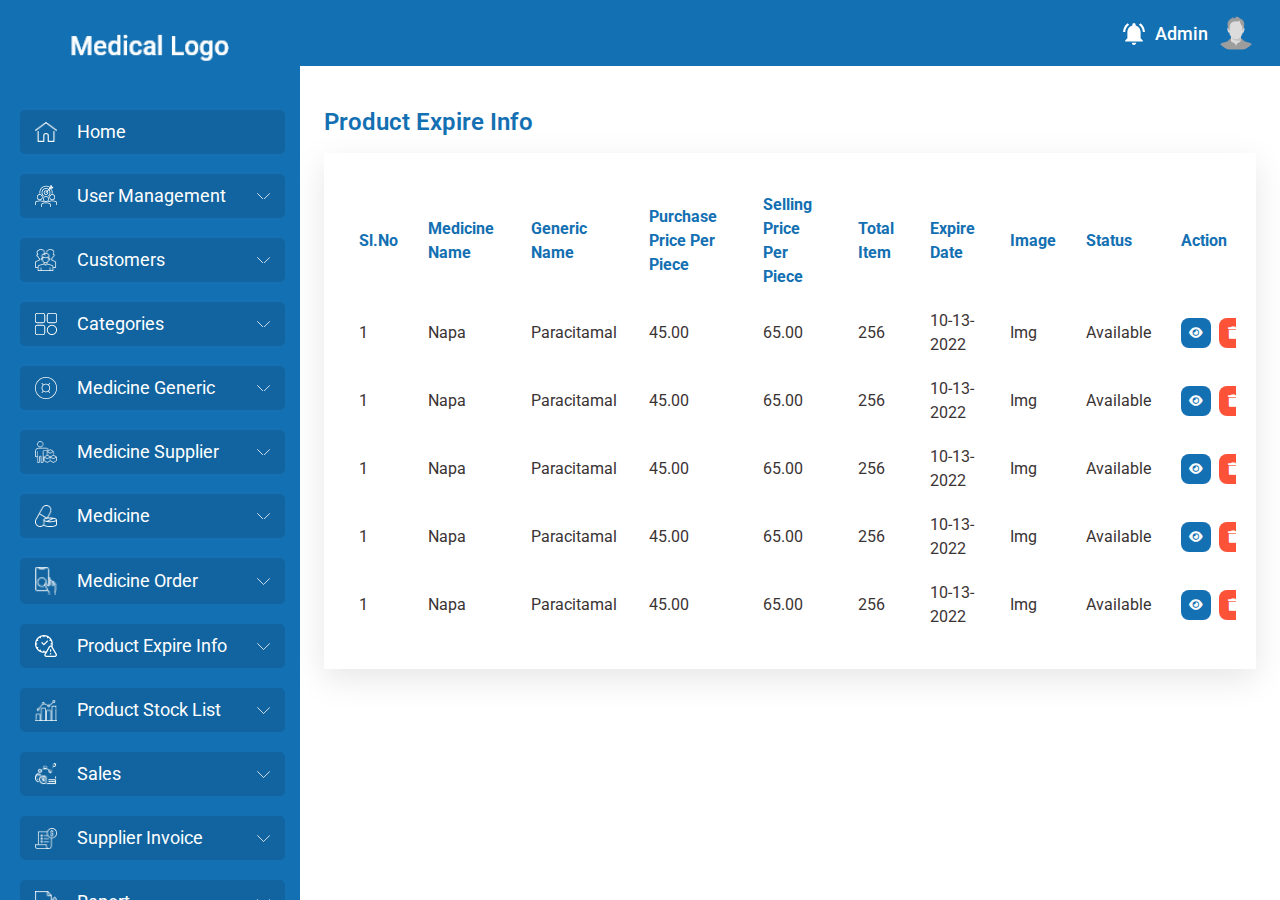
<file: productExpireDate.html>
<!DOCTYPE html>
<html lang="en">

<head>
    <meta charset="UTF-8">
    <meta http-equiv="X-UA-Compatible" content="IE=edge">
    <meta name="viewport" content="width=device-width, initial-scale=1.0">
    <title> BongIt Ltd </title>

    <!-- font awesome cdn -->
    <link rel="stylesheet" href="https://cdnjs.cloudflare.com/ajax/libs/font-awesome/6.2.1/css/all.min.css">
    <!-- bootstrap link -->
    <link rel="stylesheet" href="https://cdn.jsdelivr.net/npm/bootstrap@5.2.3/dist/css/bootstrap.min.css">
    <!-- google font -->
    <link href="https://fonts.googleapis.com/css2?family=Roboto:wght@300;400;500;700;900&display=swap" rel="stylesheet">
    <!-- css link -->
    <link rel="stylesheet" href="assets/css/global.css">
    <link rel="stylesheet" href="assets/css/style.css">
    <link rel="stylesheet" href="assets/css/responsive.css">

</head>

<body>

    <!-- 
    ================================
        main admin
    ================================
    -->

    <div class="root">

        <!-- sidebar section -->
        <aside class="sidebar_section" id="siderbar_main">
            <!-- content -->
            <div class="sidebar_content">
                <!-- logo here -->
                <div class="sidebar_logo">
                    <a href="./index.html" class="sidebar_logo_inner">
                        <img src="assets/image/demologo.png" alt="">
                    </a>
                </div>
                <!-- sidebar wrapper -->
                <div class="sidebar_wrapper">
                    <!-- sidebar nav -->
                    <nav class="sidebar_nav">
                        <!-- sidebar navlist -->
                        <ul class="sidebar_navList">

                            <!-- nav item -->
                            <li class="sidebar_nav_item">
                                <!-- nav link -->
                                <a href="#" class="sidebar_nav_link">
                                    <!-- right content -->
                                    <div class="sidebar_link_content">
                                        <!-- nav link icon -->
                                        <span class="sidebar_link_icon">
                                            <img src="assets/image/sidebar icon/home.png" alt="">
                                        </span>
                                        <!-- nav name -->
                                        <span class="sidebar_link_text">Home</span>
                                    </div>
                                </a>
                            </li>

                            <!-- nav item -->
                            <li class="sidebar_nav_item">
                                <!-- nav link -->
                                <a href="#" class="sidebar_nav_link">
                                    <!-- right content -->
                                    <div class="sidebar_link_content">
                                        <!-- nav link icon -->
                                        <span class="sidebar_link_icon">
                                            <img src="assets/image/sidebar icon/management.png" alt="">
                                        </span>
                                        <!-- nav name -->
                                        <span class="sidebar_link_text">User Management</span>
                                    </div>

                                    <!-- arrow icon -->
                                    <span class="sidebarlink_arrow">
                                        <svg xmlns="http://www.w3.org/2000/svg" width="13.131" height="6.966"
                                            viewBox="0 0 13.131 6.966">
                                            <path id="Icon_feather-chevron-down" data-name="Icon feather-chevron-down"
                                                d="M9,13.5l6,6,6-6" transform="translate(-8.434 -12.934)" fill="none"
                                                stroke="#fff" stroke-linecap="round" stroke-linejoin="round"
                                                stroke-width="0.8" />
                                        </svg>
                                    </span>
                                </a>

                                <!-- sub nav -->
                                <div class="sidebar_nav_sub">
                                    <ul>
                                        <li>
                                            <a href="">Add Users</a>
                                        </li>

                                        <li>
                                            <a href="">Add Users Role</a>
                                        </li>

                                        <li>
                                            <a href="">View All Users</a>
                                        </li>
                                    </ul>
                                </div>

                            </li>

                            <!-- nav item -->
                            <li class="sidebar_nav_item">
                                <!-- nav link -->
                                <a href="#" class="sidebar_nav_link">
                                    <!-- right content -->
                                    <div class="sidebar_link_content">
                                        <!-- nav link icon -->
                                        <span class="sidebar_link_icon">
                                            <img src="assets/image/sidebar icon/customer.png" alt="">
                                        </span>
                                        <!-- nav name -->
                                        <span class="sidebar_link_text">Customers</span>
                                    </div>

                                    <!-- arrow icon -->
                                    <span class="sidebarlink_arrow">
                                        <svg xmlns="http://www.w3.org/2000/svg" width="13.131" height="6.966"
                                            viewBox="0 0 13.131 6.966">
                                            <path id="Icon_feather-chevron-down" data-name="Icon feather-chevron-down"
                                                d="M9,13.5l6,6,6-6" transform="translate(-8.434 -12.934)" fill="none"
                                                stroke="#fff" stroke-linecap="round" stroke-linejoin="round"
                                                stroke-width="0.8" />
                                        </svg>
                                    </span>
                                </a>

                                <!-- sub nav -->
                                <div class="sidebar_nav_sub">
                                    <ul>
                                        <li>
                                            <a href="">Add Customers</a>
                                        </li>

                                        <li>
                                            <a href="">View Customers</a>
                                        </li>
                                    </ul>
                                </div>

                            </li>

                            <!-- nav item -->
                            <li class="sidebar_nav_item">
                                <!-- nav link -->
                                <a href="#" class="sidebar_nav_link">
                                    <!-- right content -->
                                    <div class="sidebar_link_content">
                                        <!-- nav link icon -->
                                        <span class="sidebar_link_icon">
                                            <img src="assets/image/sidebar icon/categories.png" alt="">
                                        </span>
                                        <!-- nav name -->
                                        <span class="sidebar_link_text">Categories</span>
                                    </div>

                                    <!-- arrow icon -->
                                    <span class="sidebarlink_arrow">
                                        <svg xmlns="http://www.w3.org/2000/svg" width="13.131" height="6.966"
                                            viewBox="0 0 13.131 6.966">
                                            <path id="Icon_feather-chevron-down" data-name="Icon feather-chevron-down"
                                                d="M9,13.5l6,6,6-6" transform="translate(-8.434 -12.934)" fill="none"
                                                stroke="#fff" stroke-linecap="round" stroke-linejoin="round"
                                                stroke-width="0.8" />
                                        </svg>
                                    </span>
                                </a>

                                <!-- sub nav -->
                                <div class="sidebar_nav_sub">
                                    <ul>
                                        <li>
                                            <a href="">Add Categories</a>
                                        </li>

                                        <li>
                                            <a href="">View Categories</a>
                                        </li>
                                    </ul>
                                </div>

                            </li>

                            <!-- nav item -->
                            <li class="sidebar_nav_item">
                                <!-- nav link -->
                                <a href="#" class="sidebar_nav_link">
                                    <!-- right content -->
                                    <div class="sidebar_link_content">
                                        <!-- nav link icon -->
                                        <span class="sidebar_link_icon">
                                            <img src="assets/image/sidebar icon/medicine generic.png" alt="">
                                        </span>
                                        <!-- nav name -->
                                        <span class="sidebar_link_text">Medicine Generic</span>
                                    </div>

                                    <!-- arrow icon -->
                                    <span class="sidebarlink_arrow">
                                        <svg xmlns="http://www.w3.org/2000/svg" width="13.131" height="6.966"
                                            viewBox="0 0 13.131 6.966">
                                            <path id="Icon_feather-chevron-down" data-name="Icon feather-chevron-down"
                                                d="M9,13.5l6,6,6-6" transform="translate(-8.434 -12.934)" fill="none"
                                                stroke="#fff" stroke-linecap="round" stroke-linejoin="round"
                                                stroke-width="0.8" />
                                        </svg>
                                    </span>
                                </a>

                                <!-- sub nav -->
                                <div class="sidebar_nav_sub">
                                    <ul>
                                        <li>
                                            <a href=""> Add Medicine </a>
                                        </li>

                                        <li>
                                            <a href=""> View Medicine </a>
                                        </li>
                                    </ul>
                                </div>

                            </li>

                            <!-- nav item -->
                            <li class="sidebar_nav_item">
                                <!-- nav link -->
                                <a href="#" class="sidebar_nav_link">
                                    <!-- right content -->
                                    <div class="sidebar_link_content">
                                        <!-- nav link icon -->
                                        <span class="sidebar_link_icon">
                                            <img src="assets/image/sidebar icon/supplier.png" alt="">
                                        </span>
                                        <!-- nav name -->
                                        <span class="sidebar_link_text">Medicine Supplier</span>
                                    </div>

                                    <!-- arrow icon -->
                                    <span class="sidebarlink_arrow">
                                        <svg xmlns="http://www.w3.org/2000/svg" width="13.131" height="6.966"
                                            viewBox="0 0 13.131 6.966">
                                            <path id="Icon_feather-chevron-down" data-name="Icon feather-chevron-down"
                                                d="M9,13.5l6,6,6-6" transform="translate(-8.434 -12.934)" fill="none"
                                                stroke="#fff" stroke-linecap="round" stroke-linejoin="round"
                                                stroke-width="0.8" />
                                        </svg>
                                    </span>
                                </a>

                                <!-- sub nav -->
                                <div class="sidebar_nav_sub">
                                    <ul>
                                        <li>
                                            <a href=""> Add Supplier </a>
                                        </li>

                                        <li>
                                            <a href=""> View Supplier </a>
                                        </li>
                                    </ul>
                                </div>

                            </li>

                            <!-- nav item -->
                            <li class="sidebar_nav_item">
                                <!-- nav link -->
                                <a href="#" class="sidebar_nav_link">
                                    <!-- right content -->
                                    <div class="sidebar_link_content">
                                        <!-- nav link icon -->
                                        <span class="sidebar_link_icon">
                                            <img src="assets/image/sidebar icon/mediciine.png" alt="">
                                        </span>
                                        <!-- nav name -->
                                        <span class="sidebar_link_text">Medicine</span>
                                    </div>

                                    <!-- arrow icon -->
                                    <span class="sidebarlink_arrow">
                                        <svg xmlns="http://www.w3.org/2000/svg" width="13.131" height="6.966"
                                            viewBox="0 0 13.131 6.966">
                                            <path id="Icon_feather-chevron-down" data-name="Icon feather-chevron-down"
                                                d="M9,13.5l6,6,6-6" transform="translate(-8.434 -12.934)" fill="none"
                                                stroke="#fff" stroke-linecap="round" stroke-linejoin="round"
                                                stroke-width="0.8" />
                                        </svg>
                                    </span>
                                </a>

                                <!-- sub nav -->
                                <div class="sidebar_nav_sub">
                                    <ul>
                                        <li>
                                            <a href="">Add Medicine</a>
                                        </li>

                                        <li>
                                            <a href="">View Medicine</a>
                                        </li>

                                        <li>
                                            <a href="">Restock Medicine</a>
                                        </li>
                                    </ul>
                                </div>

                            </li>

                            <!-- nav item -->
                            <li class="sidebar_nav_item">
                                <!-- nav link -->
                                <a href="#" class="sidebar_nav_link">
                                    <!-- right content -->
                                    <div class="sidebar_link_content">
                                        <!-- nav link icon -->
                                        <span class="sidebar_link_icon">
                                            <img src="assets/image/sidebar icon/mdicine order.png" alt="">
                                        </span>
                                        <!-- nav name -->
                                        <span class="sidebar_link_text">Medicine Order</span>
                                    </div>

                                    <!-- arrow icon -->
                                    <span class="sidebarlink_arrow">
                                        <svg xmlns="http://www.w3.org/2000/svg" width="13.131" height="6.966"
                                            viewBox="0 0 13.131 6.966">
                                            <path id="Icon_feather-chevron-down" data-name="Icon feather-chevron-down"
                                                d="M9,13.5l6,6,6-6" transform="translate(-8.434 -12.934)" fill="none"
                                                stroke="#fff" stroke-linecap="round" stroke-linejoin="round"
                                                stroke-width="0.8" />
                                        </svg>
                                    </span>
                                </a>

                                <!-- sub nav -->
                                <div class="sidebar_nav_sub">
                                    <ul>
                                        <li>
                                            <a href="">Place Order</a>
                                        </li>

                                        <li>
                                            <a href="">Order List</a>
                                        </li>

                                        <li>
                                            <a href="">Return Order</a>
                                        </li>
                                    </ul>
                                </div>

                            </li>

                            <!-- nav item -->
                            <li class="sidebar_nav_item">
                                <!-- nav link -->
                                <a href="#" class="sidebar_nav_link">
                                    <!-- right content -->
                                    <div class="sidebar_link_content">
                                        <!-- nav link icon -->
                                        <span class="sidebar_link_icon">
                                            <img src="assets/image/sidebar icon/expire info.png" alt="">
                                        </span>
                                        <!-- nav name -->
                                        <span class="sidebar_link_text">Product Expire Info</span>
                                    </div>

                                    <!-- arrow icon -->
                                    <span class="sidebarlink_arrow">
                                        <svg xmlns="http://www.w3.org/2000/svg" width="13.131" height="6.966"
                                            viewBox="0 0 13.131 6.966">
                                            <path id="Icon_feather-chevron-down" data-name="Icon feather-chevron-down"
                                                d="M9,13.5l6,6,6-6" transform="translate(-8.434 -12.934)" fill="none"
                                                stroke="#fff" stroke-linecap="round" stroke-linejoin="round"
                                                stroke-width="0.8" />
                                        </svg>
                                    </span>
                                </a>

                                <!-- sub nav -->
                                <div class="sidebar_nav_sub">
                                    <ul>
                                        <li>
                                            <a href="">Expire within A month list</a>
                                        </li>

                                        <li>
                                            <a href="">Already Expired List</a>
                                        </li>
                                    </ul>
                                </div>

                            </li>

                            <!-- nav item -->
                            <li class="sidebar_nav_item">
                                <!-- nav link -->
                                <a href="#" class="sidebar_nav_link">
                                    <!-- right content -->
                                    <div class="sidebar_link_content">
                                        <!-- nav link icon -->
                                        <span class="sidebar_link_icon">
                                            <img src="assets/image/sidebar icon/stocks.png" alt="">
                                        </span>
                                        <!-- nav name -->
                                        <span class="sidebar_link_text">Product Stock List</span>
                                    </div>

                                    <!-- arrow icon -->
                                    <span class="sidebarlink_arrow">
                                        <svg xmlns="http://www.w3.org/2000/svg" width="13.131" height="6.966"
                                            viewBox="0 0 13.131 6.966">
                                            <path id="Icon_feather-chevron-down" data-name="Icon feather-chevron-down"
                                                d="M9,13.5l6,6,6-6" transform="translate(-8.434 -12.934)" fill="none"
                                                stroke="#fff" stroke-linecap="round" stroke-linejoin="round"
                                                stroke-width="0.8" />
                                        </svg>
                                    </span>
                                </a>

                                <!-- sub nav -->
                                <div class="sidebar_nav_sub">
                                    <ul>
                                        <li>
                                            <a href="">Stock List</a>
                                        </li>

                                        <li>
                                            <a href="">Short List</a>
                                        </li>
                                    </ul>
                                </div>

                            </li>

                            <!-- nav item -->
                            <li class="sidebar_nav_item">
                                <!-- nav link -->
                                <a href="#" class="sidebar_nav_link">
                                    <!-- right content -->
                                    <div class="sidebar_link_content">
                                        <!-- nav link icon -->
                                        <span class="sidebar_link_icon">
                                            <img src="assets/image/sidebar icon/sales.png" alt="">
                                        </span>
                                        <!-- nav name -->
                                        <span class="sidebar_link_text">Sales</span>
                                    </div>

                                    <!-- arrow icon -->
                                    <span class="sidebarlink_arrow">
                                        <svg xmlns="http://www.w3.org/2000/svg" width="13.131" height="6.966"
                                            viewBox="0 0 13.131 6.966">
                                            <path id="Icon_feather-chevron-down" data-name="Icon feather-chevron-down"
                                                d="M9,13.5l6,6,6-6" transform="translate(-8.434 -12.934)" fill="none"
                                                stroke="#fff" stroke-linecap="round" stroke-linejoin="round"
                                                stroke-width="0.8" />
                                        </svg>
                                    </span>
                                </a>

                                <!-- sub nav -->
                                <div class="sidebar_nav_sub">
                                    <ul>
                                        <li>
                                            <a href="">New Sales</a>
                                        </li>

                                        <li>
                                            <a href="">Sales History</a>
                                        </li>

                                        <li>
                                            <a href="">Refund History</a>
                                        </li>
                                    </ul>
                                </div>

                            </li>

                            <!-- nav item -->
                            <li class="sidebar_nav_item">
                                <!-- nav link -->
                                <a href="#" class="sidebar_nav_link">
                                    <!-- right content -->
                                    <div class="sidebar_link_content">
                                        <!-- nav link icon -->
                                        <span class="sidebar_link_icon">
                                            <img src="assets/image/sidebar icon/invoice.png" alt="">
                                        </span>
                                        <!-- nav name -->
                                        <span class="sidebar_link_text">Supplier Invoice</span>
                                    </div>

                                    <!-- arrow icon -->
                                    <span class="sidebarlink_arrow">
                                        <svg xmlns="http://www.w3.org/2000/svg" width="13.131" height="6.966"
                                            viewBox="0 0 13.131 6.966">
                                            <path id="Icon_feather-chevron-down" data-name="Icon feather-chevron-down"
                                                d="M9,13.5l6,6,6-6" transform="translate(-8.434 -12.934)" fill="none"
                                                stroke="#fff" stroke-linecap="round" stroke-linejoin="round"
                                                stroke-width="0.8" />
                                        </svg>
                                    </span>
                                </a>

                                <!-- sub nav -->
                                <div class="sidebar_nav_sub">
                                    <ul>
                                        <li>
                                            <a href="">Add Supplier Invoice</a>
                                        </li>

                                        <li>
                                            <a href="">Total Supplier Invoice List</a>
                                        </li>
                                    </ul>
                                </div>

                            </li>

                            <!-- nav item -->
                            <li class="sidebar_nav_item">
                                <!-- nav link -->
                                <a href="#" class="sidebar_nav_link">
                                    <!-- right content -->
                                    <div class="sidebar_link_content">
                                        <!-- nav link icon -->
                                        <span class="sidebar_link_icon">
                                            <img src="assets/image/sidebar icon/report.png" alt="">
                                        </span>
                                        <!-- nav name -->
                                        <span class="sidebar_link_text">Report</span>
                                    </div>

                                    <!-- arrow icon -->
                                    <span class="sidebarlink_arrow">
                                        <svg xmlns="http://www.w3.org/2000/svg" width="13.131" height="6.966"
                                            viewBox="0 0 13.131 6.966">
                                            <path id="Icon_feather-chevron-down" data-name="Icon feather-chevron-down"
                                                d="M9,13.5l6,6,6-6" transform="translate(-8.434 -12.934)" fill="none"
                                                stroke="#fff" stroke-linecap="round" stroke-linejoin="round"
                                                stroke-width="0.8" />
                                        </svg>
                                    </span>
                                </a>

                                <!-- sub nav -->
                                <div class="sidebar_nav_sub">
                                    <ul>
                                        <li>
                                            <a href="">Due Customers</a>
                                        </li>

                                        <li>
                                            <a href="">Sell & Purchase Report</a>
                                        </li>

                                        <li>
                                            <a href="">Top Sell List</a>
                                        </li>

                                        <li>
                                            <a href="">Supplier Payment Due</a>
                                        </li>

                                        <li>
                                            <a href="">Profit/Loss</a>
                                        </li>

                                        <li>
                                            <a href="">Today Sell</a>
                                        </li>

                                        <li>
                                            <a href="">Yesterday Sell</a>
                                        </li>

                                        <li>
                                            <a href="">Yearly Sell</a>
                                        </li>

                                        <li>
                                            <a href="">Custom Date Wise Sell</a>
                                        </li>
                                    </ul>
                                </div>

                            </li>

                            <!-- nav item -->
                            <li class="sidebar_nav_item">
                                <!-- nav link -->
                                <a href="#" class="sidebar_nav_link">
                                    <!-- right content -->
                                    <div class="sidebar_link_content">
                                        <!-- nav link icon -->
                                        <span class="sidebar_link_icon">
                                            <img src="assets/image/sidebar icon/settings.png" alt="">
                                        </span>
                                        <!-- nav name -->
                                        <span class="sidebar_link_text">Setting</span>
                                    </div>

                                    <!-- arrow icon -->
                                    <span class="sidebarlink_arrow">
                                        <svg xmlns="http://www.w3.org/2000/svg" width="13.131" height="6.966"
                                            viewBox="0 0 13.131 6.966">
                                            <path id="Icon_feather-chevron-down" data-name="Icon feather-chevron-down"
                                                d="M9,13.5l6,6,6-6" transform="translate(-8.434 -12.934)" fill="none"
                                                stroke="#fff" stroke-linecap="round" stroke-linejoin="round"
                                                stroke-width="0.8" />
                                        </svg>
                                    </span>
                                </a>

                                <!-- sub nav -->
                                <div class="sidebar_nav_sub">
                                    <ul>
                                        <li>
                                            <a href="">Add Company Details</a>
                                        </li>

                                        <li>
                                            <a href="">Payment Methods</a>
                                        </li>
                                    </ul>
                                </div>

                            </li>

                        </ul>
                    </nav>
                </div>
            </div>
        </aside>
        <!-- siderbar section end -->

        <!-- main admin -->
        <div class="admin_main">

            <!-- header section -->
            <header class="header_section">
                <!-- wrapper -->
                <div class="header_wrapper">
                    <!-- header toggler -->
                    <div class="toggle_nav" id="dashboard_toggle">
                        <ul>
                            <li></li>
                            <li></li>
                            <li></li>
                        </ul>
                    </div>

                    <!-- info -->
                    <div class="header_info">
                        <!-- notification -->
                        <div class="header_notification">
                            <span class="header_notification_icon"><svg xmlns="http://www.w3.org/2000/svg" width="22"
                                    height="22" viewBox="0 0 22 22">
                                    <path id="Icon_material-notifications-active"
                                        data-name="Icon material-notifications-active"
                                        d="M9.168,5.533,7.591,3.919a11.842,11.842,0,0,0-4.546,8.856H5.252A9.582,9.582,0,0,1,9.168,5.533Zm13.67,7.243h2.207A11.914,11.914,0,0,0,20.5,3.919L18.933,5.533a9.639,9.639,0,0,1,3.906,7.243Zm-2.174.564c0-3.464-1.809-6.363-4.965-7.13V5.442a1.655,1.655,0,1,0-3.31,0v.767c-3.167.767-4.965,3.655-4.965,7.13v5.641L5.219,21.237v1.128H22.871V21.237l-2.207-2.256Zm-6.62,12.41a1.892,1.892,0,0,0,.441-.045,2.251,2.251,0,0,0,1.589-1.331,2.31,2.31,0,0,0,.165-.88H11.827A2.248,2.248,0,0,0,14.045,25.75Z"
                                        transform="translate(-3.045 -3.75)" fill="#fff" />
                                </svg>
                            </span>
                        </div>

                        <!-- profile -->
                        <div class="headerinfo_profile">
                            <p class="headerinfo_profile_name">Admin</p>
                            <div class="headerinfo_profile_image">
                                <img src="assets/image/user.png" alt="">
                            </div>
                        </div>

                    </div>

                    <!-- header toggoler -->
                </div>
            </header>

            <!-- content -->
            <div class="adminmain_content">
                <!-- heading -->
                <div class="section_heading">
                    <h3 class="section_headingText">Product Expire Info</h3>
                </div>

                <!-- view user -->
                <div class="main_table medicine_orderList">
                    <!-- table content -->
                    <div class="admin_table_content">
                        <!-- table -->
                        <table class="admin_table">
                            <!-- table header -->
                            <thead>
                                <tr>
                                    <th>Sl.No</th>
                                    <th>Medicine Name</th>
                                    <th>Generic Name</th>
                                    <th>Purchase Price Per Piece</th>
                                    <th>Selling Price Per Piece</th>
                                    <th>Total Item</th>
                                    <th>Expire Date</th>
                                    <th>Image</th>
                                    <th>Status</th>
                                    <th>Action</th>
                                </tr>
                            </thead>

                            <!-- table body -->
                            <tbody>

                                <!-- column item -->
                                <tr>
                                    <td>1</td>
                                    <td>Napa</td>
                                    <td>Paracitamal</td>
                                    <td>45.00</td>
                                    <td>65.00</td>
                                    <td>256</td>
                                    <td>10-13-2022</td>
                                    <td>Img</td>
                                    <td>Available</td>
                                    <td>
                                        <!-- action btn wrapper -->
                                        <div class="admin_actionBtn_wrapper">

                                            <!-- btn item -->
                                            <div class="admin_actionBtn">
                                                <button type="button" class="mainBg">
                                                    <i class="fa-solid fa-eye"></i>
                                                </button>
                                            </div>
                                            <!-- btn item -->
                                            <div class="admin_actionBtn">
                                                <button type="button" class="redbg">
                                                    <i class="fa-solid fa-trash"></i>
                                                </button>
                                            </div>
                                        </div>
                                    </td>
                                </tr>
                                <!-- column item -->
                                <tr>
                                    <td>1</td>
                                    <td>Napa</td>
                                    <td>Paracitamal</td>
                                    <td>45.00</td>
                                    <td>65.00</td>
                                    <td>256</td>
                                    <td>10-13-2022</td>
                                    <td>Img</td>
                                    <td>Available</td>
                                    <td>
                                        <!-- action btn wrapper -->
                                        <div class="admin_actionBtn_wrapper">

                                            <!-- btn item -->
                                            <div class="admin_actionBtn">
                                                <button type="button" class="mainBg">
                                                    <i class="fa-solid fa-eye"></i>
                                                </button>
                                            </div>
                                            <!-- btn item -->
                                            <div class="admin_actionBtn">
                                                <button type="button" class="redbg">
                                                    <i class="fa-solid fa-trash"></i>
                                                </button>
                                            </div>
                                        </div>
                                    </td>
                                </tr>
                                <!-- column item -->
                                <tr>
                                    <td>1</td>
                                    <td>Napa</td>
                                    <td>Paracitamal</td>
                                    <td>45.00</td>
                                    <td>65.00</td>
                                    <td>256</td>
                                    <td>10-13-2022</td>
                                    <td>Img</td>
                                    <td>Available</td>
                                    <td>
                                        <!-- action btn wrapper -->
                                        <div class="admin_actionBtn_wrapper">

                                            <!-- btn item -->
                                            <div class="admin_actionBtn">
                                                <button type="button" class="mainBg">
                                                    <i class="fa-solid fa-eye"></i>
                                                </button>
                                            </div>
                                            <!-- btn item -->
                                            <div class="admin_actionBtn">
                                                <button type="button" class="redbg">
                                                    <i class="fa-solid fa-trash"></i>
                                                </button>
                                            </div>
                                        </div>
                                    </td>
                                </tr>
                                <!-- column item -->
                                <tr>
                                    <td>1</td>
                                    <td>Napa</td>
                                    <td>Paracitamal</td>
                                    <td>45.00</td>
                                    <td>65.00</td>
                                    <td>256</td>
                                    <td>10-13-2022</td>
                                    <td>Img</td>
                                    <td>Available</td>
                                    <td>
                                        <!-- action btn wrapper -->
                                        <div class="admin_actionBtn_wrapper">

                                            <!-- btn item -->
                                            <div class="admin_actionBtn">
                                                <button type="button" class="mainBg">
                                                    <i class="fa-solid fa-eye"></i>
                                                </button>
                                            </div>
                                            <!-- btn item -->
                                            <div class="admin_actionBtn">
                                                <button type="button" class="redbg">
                                                    <i class="fa-solid fa-trash"></i>
                                                </button>
                                            </div>
                                        </div>
                                    </td>
                                </tr>
                                <!-- column item -->
                                <tr>
                                    <td>1</td>
                                    <td>Napa</td>
                                    <td>Paracitamal</td>
                                    <td>45.00</td>
                                    <td>65.00</td>
                                    <td>256</td>
                                    <td>10-13-2022</td>
                                    <td>Img</td>
                                    <td>Available</td>
                                    <td>
                                        <!-- action btn wrapper -->
                                        <div class="admin_actionBtn_wrapper">

                                            <!-- btn item -->
                                            <div class="admin_actionBtn">
                                                <button type="button" class="mainBg">
                                                    <i class="fa-solid fa-eye"></i>
                                                </button>
                                            </div>
                                            <!-- btn item -->
                                            <div class="admin_actionBtn">
                                                <button type="button" class="redbg">
                                                    <i class="fa-solid fa-trash"></i>
                                                </button>
                                            </div>
                                        </div>
                                    </td>
                                </tr>

                            </tbody>
                        </table>
                    </div>
                </div>

            </div>

            <!-- admintab section end -->
        </div>

    </div>

    <!-- 
    ================================
        main admin end
    ================================
    -->


    <!-- bootstrap cdn link -->
    <script src="https://cdn.jsdelivr.net/npm/bootstrap@5.2.3/dist/js/bootstrap.bundle.min.js"></script>
    <!-- jquery cdn -->
    <script src="https://ajax.googleapis.com/ajax/libs/jquery/3.6.1/jquery.min.js"></script>
    <!-- js link -->
    <script src="assets/js/app.js"></script>
</body>

</html>
</file>
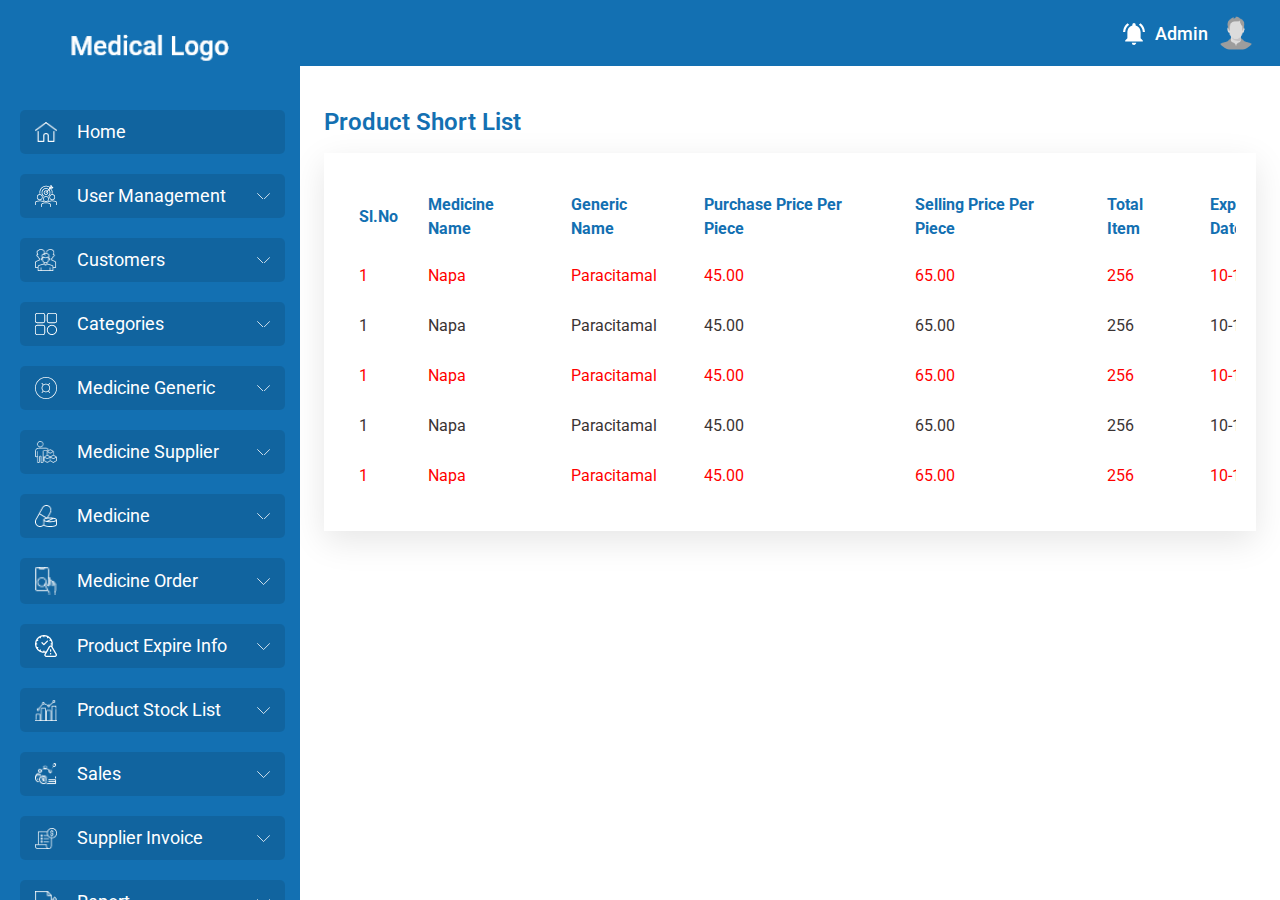
<file: productShortList.html>
<!DOCTYPE html>
<html lang="en">

<head>
    <meta charset="UTF-8">
    <meta http-equiv="X-UA-Compatible" content="IE=edge">
    <meta name="viewport" content="width=device-width, initial-scale=1.0">
    <title> BongIt Ltd </title>

    <!-- font awesome cdn -->
    <link rel="stylesheet" href="https://cdnjs.cloudflare.com/ajax/libs/font-awesome/6.2.1/css/all.min.css">
    <!-- bootstrap link -->
    <link rel="stylesheet" href="https://cdn.jsdelivr.net/npm/bootstrap@5.2.3/dist/css/bootstrap.min.css">
    <!-- google font -->
    <link href="https://fonts.googleapis.com/css2?family=Roboto:wght@300;400;500;700;900&display=swap" rel="stylesheet">
    <!-- css link -->
    <link rel="stylesheet" href="assets/css/global.css">
    <link rel="stylesheet" href="assets/css/style.css">
    <link rel="stylesheet" href="assets/css/responsive.css">
</head>

<body>

    <!-- 
    ================================
        main admin
    ================================
    -->

    <div class="root">

        <!-- sidebar section -->
        <aside class="sidebar_section" id="siderbar_main">
            <!-- content -->
            <div class="sidebar_content">
                <!-- logo here -->
                <div class="sidebar_logo">
                    <a href="./index.html" class="sidebar_logo_inner">
                        <img src="assets/image/demologo.png" alt="">
                    </a>
                </div>
                <!-- sidebar wrapper -->
                <div class="sidebar_wrapper">
                    <!-- sidebar nav -->
                    <nav class="sidebar_nav">
                        <!-- sidebar navlist -->
                        <ul class="sidebar_navList">

                            <!-- nav item -->
                            <li class="sidebar_nav_item">
                                <!-- nav link -->
                                <a href="#" class="sidebar_nav_link">
                                    <!-- right content -->
                                    <div class="sidebar_link_content">
                                        <!-- nav link icon -->
                                        <span class="sidebar_link_icon">
                                            <img src="assets/image/sidebar icon/home.png" alt="">
                                        </span>
                                        <!-- nav name -->
                                        <span class="sidebar_link_text">Home</span>
                                    </div>
                                </a>
                            </li>

                            <!-- nav item -->
                            <li class="sidebar_nav_item">
                                <!-- nav link -->
                                <a href="#" class="sidebar_nav_link">
                                    <!-- right content -->
                                    <div class="sidebar_link_content">
                                        <!-- nav link icon -->
                                        <span class="sidebar_link_icon">
                                            <img src="assets/image/sidebar icon/management.png" alt="">
                                        </span>
                                        <!-- nav name -->
                                        <span class="sidebar_link_text">User Management</span>
                                    </div>

                                    <!-- arrow icon -->
                                    <span class="sidebarlink_arrow">
                                        <svg xmlns="http://www.w3.org/2000/svg" width="13.131" height="6.966"
                                            viewBox="0 0 13.131 6.966">
                                            <path id="Icon_feather-chevron-down" data-name="Icon feather-chevron-down"
                                                d="M9,13.5l6,6,6-6" transform="translate(-8.434 -12.934)" fill="none"
                                                stroke="#fff" stroke-linecap="round" stroke-linejoin="round"
                                                stroke-width="0.8" />
                                        </svg>
                                    </span>
                                </a>

                                <!-- sub nav -->
                                <div class="sidebar_nav_sub">
                                    <ul>
                                        <li>
                                            <a href="">Add Users</a>
                                        </li>

                                        <li>
                                            <a href="">Add Users Role</a>
                                        </li>

                                        <li>
                                            <a href="">View All Users</a>
                                        </li>
                                    </ul>
                                </div>

                            </li>

                            <!-- nav item -->
                            <li class="sidebar_nav_item">
                                <!-- nav link -->
                                <a href="#" class="sidebar_nav_link">
                                    <!-- right content -->
                                    <div class="sidebar_link_content">
                                        <!-- nav link icon -->
                                        <span class="sidebar_link_icon">
                                            <img src="assets/image/sidebar icon/customer.png" alt="">
                                        </span>
                                        <!-- nav name -->
                                        <span class="sidebar_link_text">Customers</span>
                                    </div>

                                    <!-- arrow icon -->
                                    <span class="sidebarlink_arrow">
                                        <svg xmlns="http://www.w3.org/2000/svg" width="13.131" height="6.966"
                                            viewBox="0 0 13.131 6.966">
                                            <path id="Icon_feather-chevron-down" data-name="Icon feather-chevron-down"
                                                d="M9,13.5l6,6,6-6" transform="translate(-8.434 -12.934)" fill="none"
                                                stroke="#fff" stroke-linecap="round" stroke-linejoin="round"
                                                stroke-width="0.8" />
                                        </svg>
                                    </span>
                                </a>

                                <!-- sub nav -->
                                <div class="sidebar_nav_sub">
                                    <ul>
                                        <li>
                                            <a href="">Add Customers</a>
                                        </li>

                                        <li>
                                            <a href="">View Customers</a>
                                        </li>
                                    </ul>
                                </div>

                            </li>

                            <!-- nav item -->
                            <li class="sidebar_nav_item">
                                <!-- nav link -->
                                <a href="#" class="sidebar_nav_link">
                                    <!-- right content -->
                                    <div class="sidebar_link_content">
                                        <!-- nav link icon -->
                                        <span class="sidebar_link_icon">
                                            <img src="assets/image/sidebar icon/categories.png" alt="">
                                        </span>
                                        <!-- nav name -->
                                        <span class="sidebar_link_text">Categories</span>
                                    </div>

                                    <!-- arrow icon -->
                                    <span class="sidebarlink_arrow">
                                        <svg xmlns="http://www.w3.org/2000/svg" width="13.131" height="6.966"
                                            viewBox="0 0 13.131 6.966">
                                            <path id="Icon_feather-chevron-down" data-name="Icon feather-chevron-down"
                                                d="M9,13.5l6,6,6-6" transform="translate(-8.434 -12.934)" fill="none"
                                                stroke="#fff" stroke-linecap="round" stroke-linejoin="round"
                                                stroke-width="0.8" />
                                        </svg>
                                    </span>
                                </a>

                                <!-- sub nav -->
                                <div class="sidebar_nav_sub">
                                    <ul>
                                        <li>
                                            <a href="">Add Categories</a>
                                        </li>

                                        <li>
                                            <a href="">View Categories</a>
                                        </li>
                                    </ul>
                                </div>

                            </li>

                            <!-- nav item -->
                            <li class="sidebar_nav_item">
                                <!-- nav link -->
                                <a href="#" class="sidebar_nav_link">
                                    <!-- right content -->
                                    <div class="sidebar_link_content">
                                        <!-- nav link icon -->
                                        <span class="sidebar_link_icon">
                                            <img src="assets/image/sidebar icon/medicine generic.png" alt="">
                                        </span>
                                        <!-- nav name -->
                                        <span class="sidebar_link_text">Medicine Generic</span>
                                    </div>

                                    <!-- arrow icon -->
                                    <span class="sidebarlink_arrow">
                                        <svg xmlns="http://www.w3.org/2000/svg" width="13.131" height="6.966"
                                            viewBox="0 0 13.131 6.966">
                                            <path id="Icon_feather-chevron-down" data-name="Icon feather-chevron-down"
                                                d="M9,13.5l6,6,6-6" transform="translate(-8.434 -12.934)" fill="none"
                                                stroke="#fff" stroke-linecap="round" stroke-linejoin="round"
                                                stroke-width="0.8" />
                                        </svg>
                                    </span>
                                </a>

                                <!-- sub nav -->
                                <div class="sidebar_nav_sub">
                                    <ul>
                                        <li>
                                            <a href=""> Add Medicine </a>
                                        </li>

                                        <li>
                                            <a href=""> View Medicine </a>
                                        </li>
                                    </ul>
                                </div>

                            </li>

                            <!-- nav item -->
                            <li class="sidebar_nav_item">
                                <!-- nav link -->
                                <a href="#" class="sidebar_nav_link">
                                    <!-- right content -->
                                    <div class="sidebar_link_content">
                                        <!-- nav link icon -->
                                        <span class="sidebar_link_icon">
                                            <img src="assets/image/sidebar icon/supplier.png" alt="">
                                        </span>
                                        <!-- nav name -->
                                        <span class="sidebar_link_text">Medicine Supplier</span>
                                    </div>

                                    <!-- arrow icon -->
                                    <span class="sidebarlink_arrow">
                                        <svg xmlns="http://www.w3.org/2000/svg" width="13.131" height="6.966"
                                            viewBox="0 0 13.131 6.966">
                                            <path id="Icon_feather-chevron-down" data-name="Icon feather-chevron-down"
                                                d="M9,13.5l6,6,6-6" transform="translate(-8.434 -12.934)" fill="none"
                                                stroke="#fff" stroke-linecap="round" stroke-linejoin="round"
                                                stroke-width="0.8" />
                                        </svg>
                                    </span>
                                </a>

                                <!-- sub nav -->
                                <div class="sidebar_nav_sub">
                                    <ul>
                                        <li>
                                            <a href=""> Add Supplier </a>
                                        </li>

                                        <li>
                                            <a href=""> View Supplier </a>
                                        </li>
                                    </ul>
                                </div>

                            </li>

                            <!-- nav item -->
                            <li class="sidebar_nav_item">
                                <!-- nav link -->
                                <a href="#" class="sidebar_nav_link">
                                    <!-- right content -->
                                    <div class="sidebar_link_content">
                                        <!-- nav link icon -->
                                        <span class="sidebar_link_icon">
                                            <img src="assets/image/sidebar icon/mediciine.png" alt="">
                                        </span>
                                        <!-- nav name -->
                                        <span class="sidebar_link_text">Medicine</span>
                                    </div>

                                    <!-- arrow icon -->
                                    <span class="sidebarlink_arrow">
                                        <svg xmlns="http://www.w3.org/2000/svg" width="13.131" height="6.966"
                                            viewBox="0 0 13.131 6.966">
                                            <path id="Icon_feather-chevron-down" data-name="Icon feather-chevron-down"
                                                d="M9,13.5l6,6,6-6" transform="translate(-8.434 -12.934)" fill="none"
                                                stroke="#fff" stroke-linecap="round" stroke-linejoin="round"
                                                stroke-width="0.8" />
                                        </svg>
                                    </span>
                                </a>

                                <!-- sub nav -->
                                <div class="sidebar_nav_sub">
                                    <ul>
                                        <li>
                                            <a href="">Add Medicine</a>
                                        </li>

                                        <li>
                                            <a href="">View Medicine</a>
                                        </li>

                                        <li>
                                            <a href="">Restock Medicine</a>
                                        </li>
                                    </ul>
                                </div>

                            </li>

                            <!-- nav item -->
                            <li class="sidebar_nav_item">
                                <!-- nav link -->
                                <a href="#" class="sidebar_nav_link">
                                    <!-- right content -->
                                    <div class="sidebar_link_content">
                                        <!-- nav link icon -->
                                        <span class="sidebar_link_icon">
                                            <img src="assets/image/sidebar icon/mdicine order.png" alt="">
                                        </span>
                                        <!-- nav name -->
                                        <span class="sidebar_link_text">Medicine Order</span>
                                    </div>

                                    <!-- arrow icon -->
                                    <span class="sidebarlink_arrow">
                                        <svg xmlns="http://www.w3.org/2000/svg" width="13.131" height="6.966"
                                            viewBox="0 0 13.131 6.966">
                                            <path id="Icon_feather-chevron-down" data-name="Icon feather-chevron-down"
                                                d="M9,13.5l6,6,6-6" transform="translate(-8.434 -12.934)" fill="none"
                                                stroke="#fff" stroke-linecap="round" stroke-linejoin="round"
                                                stroke-width="0.8" />
                                        </svg>
                                    </span>
                                </a>

                                <!-- sub nav -->
                                <div class="sidebar_nav_sub">
                                    <ul>
                                        <li>
                                            <a href="">Place Order</a>
                                        </li>

                                        <li>
                                            <a href="">Order List</a>
                                        </li>

                                        <li>
                                            <a href="">Return Order</a>
                                        </li>
                                    </ul>
                                </div>

                            </li>

                            <!-- nav item -->
                            <li class="sidebar_nav_item">
                                <!-- nav link -->
                                <a href="#" class="sidebar_nav_link">
                                    <!-- right content -->
                                    <div class="sidebar_link_content">
                                        <!-- nav link icon -->
                                        <span class="sidebar_link_icon">
                                            <img src="assets/image/sidebar icon/expire info.png" alt="">
                                        </span>
                                        <!-- nav name -->
                                        <span class="sidebar_link_text">Product Expire Info</span>
                                    </div>

                                    <!-- arrow icon -->
                                    <span class="sidebarlink_arrow">
                                        <svg xmlns="http://www.w3.org/2000/svg" width="13.131" height="6.966"
                                            viewBox="0 0 13.131 6.966">
                                            <path id="Icon_feather-chevron-down" data-name="Icon feather-chevron-down"
                                                d="M9,13.5l6,6,6-6" transform="translate(-8.434 -12.934)" fill="none"
                                                stroke="#fff" stroke-linecap="round" stroke-linejoin="round"
                                                stroke-width="0.8" />
                                        </svg>
                                    </span>
                                </a>

                                <!-- sub nav -->
                                <div class="sidebar_nav_sub">
                                    <ul>
                                        <li>
                                            <a href="">Expire within A month list</a>
                                        </li>

                                        <li>
                                            <a href="">Already Expired List</a>
                                        </li>
                                    </ul>
                                </div>

                            </li>

                            <!-- nav item -->
                            <li class="sidebar_nav_item">
                                <!-- nav link -->
                                <a href="#" class="sidebar_nav_link">
                                    <!-- right content -->
                                    <div class="sidebar_link_content">
                                        <!-- nav link icon -->
                                        <span class="sidebar_link_icon">
                                            <img src="assets/image/sidebar icon/stocks.png" alt="">
                                        </span>
                                        <!-- nav name -->
                                        <span class="sidebar_link_text">Product Stock List</span>
                                    </div>

                                    <!-- arrow icon -->
                                    <span class="sidebarlink_arrow">
                                        <svg xmlns="http://www.w3.org/2000/svg" width="13.131" height="6.966"
                                            viewBox="0 0 13.131 6.966">
                                            <path id="Icon_feather-chevron-down" data-name="Icon feather-chevron-down"
                                                d="M9,13.5l6,6,6-6" transform="translate(-8.434 -12.934)" fill="none"
                                                stroke="#fff" stroke-linecap="round" stroke-linejoin="round"
                                                stroke-width="0.8" />
                                        </svg>
                                    </span>
                                </a>

                                <!-- sub nav -->
                                <div class="sidebar_nav_sub">
                                    <ul>
                                        <li>
                                            <a href="">Stock List</a>
                                        </li>

                                        <li>
                                            <a href="">Short List</a>
                                        </li>
                                    </ul>
                                </div>

                            </li>

                            <!-- nav item -->
                            <li class="sidebar_nav_item">
                                <!-- nav link -->
                                <a href="#" class="sidebar_nav_link">
                                    <!-- right content -->
                                    <div class="sidebar_link_content">
                                        <!-- nav link icon -->
                                        <span class="sidebar_link_icon">
                                            <img src="assets/image/sidebar icon/sales.png" alt="">
                                        </span>
                                        <!-- nav name -->
                                        <span class="sidebar_link_text">Sales</span>
                                    </div>

                                    <!-- arrow icon -->
                                    <span class="sidebarlink_arrow">
                                        <svg xmlns="http://www.w3.org/2000/svg" width="13.131" height="6.966"
                                            viewBox="0 0 13.131 6.966">
                                            <path id="Icon_feather-chevron-down" data-name="Icon feather-chevron-down"
                                                d="M9,13.5l6,6,6-6" transform="translate(-8.434 -12.934)" fill="none"
                                                stroke="#fff" stroke-linecap="round" stroke-linejoin="round"
                                                stroke-width="0.8" />
                                        </svg>
                                    </span>
                                </a>

                                <!-- sub nav -->
                                <div class="sidebar_nav_sub">
                                    <ul>
                                        <li>
                                            <a href="">New Sales</a>
                                        </li>

                                        <li>
                                            <a href="">Sales History</a>
                                        </li>

                                        <li>
                                            <a href="">Refund History</a>
                                        </li>
                                    </ul>
                                </div>

                            </li>

                            <!-- nav item -->
                            <li class="sidebar_nav_item">
                                <!-- nav link -->
                                <a href="#" class="sidebar_nav_link">
                                    <!-- right content -->
                                    <div class="sidebar_link_content">
                                        <!-- nav link icon -->
                                        <span class="sidebar_link_icon">
                                            <img src="assets/image/sidebar icon/invoice.png" alt="">
                                        </span>
                                        <!-- nav name -->
                                        <span class="sidebar_link_text">Supplier Invoice</span>
                                    </div>

                                    <!-- arrow icon -->
                                    <span class="sidebarlink_arrow">
                                        <svg xmlns="http://www.w3.org/2000/svg" width="13.131" height="6.966"
                                            viewBox="0 0 13.131 6.966">
                                            <path id="Icon_feather-chevron-down" data-name="Icon feather-chevron-down"
                                                d="M9,13.5l6,6,6-6" transform="translate(-8.434 -12.934)" fill="none"
                                                stroke="#fff" stroke-linecap="round" stroke-linejoin="round"
                                                stroke-width="0.8" />
                                        </svg>
                                    </span>
                                </a>

                                <!-- sub nav -->
                                <div class="sidebar_nav_sub">
                                    <ul>
                                        <li>
                                            <a href="">Add Supplier Invoice</a>
                                        </li>

                                        <li>
                                            <a href="">Total Supplier Invoice List</a>
                                        </li>
                                    </ul>
                                </div>

                            </li>

                            <!-- nav item -->
                            <li class="sidebar_nav_item">
                                <!-- nav link -->
                                <a href="#" class="sidebar_nav_link">
                                    <!-- right content -->
                                    <div class="sidebar_link_content">
                                        <!-- nav link icon -->
                                        <span class="sidebar_link_icon">
                                            <img src="assets/image/sidebar icon/report.png" alt="">
                                        </span>
                                        <!-- nav name -->
                                        <span class="sidebar_link_text">Report</span>
                                    </div>

                                    <!-- arrow icon -->
                                    <span class="sidebarlink_arrow">
                                        <svg xmlns="http://www.w3.org/2000/svg" width="13.131" height="6.966"
                                            viewBox="0 0 13.131 6.966">
                                            <path id="Icon_feather-chevron-down" data-name="Icon feather-chevron-down"
                                                d="M9,13.5l6,6,6-6" transform="translate(-8.434 -12.934)" fill="none"
                                                stroke="#fff" stroke-linecap="round" stroke-linejoin="round"
                                                stroke-width="0.8" />
                                        </svg>
                                    </span>
                                </a>

                                <!-- sub nav -->
                                <div class="sidebar_nav_sub">
                                    <ul>
                                        <li>
                                            <a href="">Due Customers</a>
                                        </li>

                                        <li>
                                            <a href="">Sell & Purchase Report</a>
                                        </li>

                                        <li>
                                            <a href="">Top Sell List</a>
                                        </li>

                                        <li>
                                            <a href="">Supplier Payment Due</a>
                                        </li>

                                        <li>
                                            <a href="">Profit/Loss</a>
                                        </li>

                                        <li>
                                            <a href="">Today Sell</a>
                                        </li>

                                        <li>
                                            <a href="">Yesterday Sell</a>
                                        </li>

                                        <li>
                                            <a href="">Yearly Sell</a>
                                        </li>

                                        <li>
                                            <a href="">Custom Date Wise Sell</a>
                                        </li>
                                    </ul>
                                </div>

                            </li>

                            <!-- nav item -->
                            <li class="sidebar_nav_item">
                                <!-- nav link -->
                                <a href="#" class="sidebar_nav_link">
                                    <!-- right content -->
                                    <div class="sidebar_link_content">
                                        <!-- nav link icon -->
                                        <span class="sidebar_link_icon">
                                            <img src="assets/image/sidebar icon/settings.png" alt="">
                                        </span>
                                        <!-- nav name -->
                                        <span class="sidebar_link_text">Setting</span>
                                    </div>

                                    <!-- arrow icon -->
                                    <span class="sidebarlink_arrow">
                                        <svg xmlns="http://www.w3.org/2000/svg" width="13.131" height="6.966"
                                            viewBox="0 0 13.131 6.966">
                                            <path id="Icon_feather-chevron-down" data-name="Icon feather-chevron-down"
                                                d="M9,13.5l6,6,6-6" transform="translate(-8.434 -12.934)" fill="none"
                                                stroke="#fff" stroke-linecap="round" stroke-linejoin="round"
                                                stroke-width="0.8" />
                                        </svg>
                                    </span>
                                </a>

                                <!-- sub nav -->
                                <div class="sidebar_nav_sub">
                                    <ul>
                                        <li>
                                            <a href="">Add Company Details</a>
                                        </li>

                                        <li>
                                            <a href="">Payment Methods</a>
                                        </li>
                                    </ul>
                                </div>

                            </li>

                        </ul>
                    </nav>
                </div>
            </div>
        </aside>
        <!-- siderbar section end -->

        <!-- main admin -->
        <div class="admin_main">

            <!-- header section -->
            <header class="header_section">
                <!-- wrapper -->
                <div class="header_wrapper">
                    <!-- header toggler -->
                    <div class="toggle_nav" id="dashboard_toggle">
                        <ul>
                            <li></li>
                            <li></li>
                            <li></li>
                        </ul>
                    </div>

                    <!-- info -->
                    <div class="header_info">
                        <!-- notification -->
                        <div class="header_notification">
                            <span class="header_notification_icon"><svg xmlns="http://www.w3.org/2000/svg" width="22"
                                    height="22" viewBox="0 0 22 22">
                                    <path id="Icon_material-notifications-active"
                                        data-name="Icon material-notifications-active"
                                        d="M9.168,5.533,7.591,3.919a11.842,11.842,0,0,0-4.546,8.856H5.252A9.582,9.582,0,0,1,9.168,5.533Zm13.67,7.243h2.207A11.914,11.914,0,0,0,20.5,3.919L18.933,5.533a9.639,9.639,0,0,1,3.906,7.243Zm-2.174.564c0-3.464-1.809-6.363-4.965-7.13V5.442a1.655,1.655,0,1,0-3.31,0v.767c-3.167.767-4.965,3.655-4.965,7.13v5.641L5.219,21.237v1.128H22.871V21.237l-2.207-2.256Zm-6.62,12.41a1.892,1.892,0,0,0,.441-.045,2.251,2.251,0,0,0,1.589-1.331,2.31,2.31,0,0,0,.165-.88H11.827A2.248,2.248,0,0,0,14.045,25.75Z"
                                        transform="translate(-3.045 -3.75)" fill="#fff" />
                                </svg>
                            </span>
                        </div>

                        <!-- profile -->
                        <div class="headerinfo_profile">
                            <p class="headerinfo_profile_name">Admin</p>
                            <div class="headerinfo_profile_image">
                                <img src="assets/image/user.png" alt="">
                            </div>
                        </div>

                    </div>

                    <!-- header toggoler -->
                </div>
            </header>

            <!-- content -->
            <div class="adminmain_content">
                <!-- heading -->
                <div class="section_heading">
                    <h3 class="section_headingText">Product Short List</h3>
                </div>

                <!-- view user -->
                <div class="main_table productSort_table">
                    <!-- table content -->
                    <div class="admin_table_content">
                        <!-- table -->
                        <table class="admin_table">
                            <!-- table header -->
                            <thead>
                                <tr>
                                    <th>Sl.No</th>
                                    <th>Medicine Name</th>
                                    <th>Generic Name</th>
                                    <th>Purchase Price Per Piece</th>
                                    <th>Selling Price Per Piece</th>
                                    <th>Total Item</th>
                                    <th>Expire Date</th>
                                    <th>Image</th>
                                    <th>Status</th>
                                    <th>Action</th>
                                </tr>
                            </thead>

                            <!-- table body -->
                            <tbody>

                                <!-- column item -->
                                <tr>
                                    <td>1</td>
                                    <td>Napa</td>
                                    <td>Paracitamal</td>
                                    <td>45.00</td>
                                    <td>65.00</td>
                                    <td>256</td>
                                    <td>10-13-2022</td>
                                    <td>Img</td>
                                    <td>Available</td>
                                    <td>
                                        <!-- action btn wrapper -->
                                        <div class="admin_actionBtn_wrapper">

                                            <!-- btn item -->
                                            <div class="admin_actionBtn">
                                                <button type="button" class="mainBg">
                                                    <i class="fa-solid fa-eye"></i>
                                                </button>
                                            </div>
                                            <!-- btn item -->
                                            <div class="admin_actionBtn">
                                                <button type="button" class="redbg">
                                                    <i class="fa-solid fa-trash"></i>
                                                </button>
                                            </div>
                                        </div>
                                    </td>
                                </tr>
                                <!-- column item -->
                                <tr>
                                    <td>1</td>
                                    <td>Napa</td>
                                    <td>Paracitamal</td>
                                    <td>45.00</td>
                                    <td>65.00</td>
                                    <td>256</td>
                                    <td>10-13-2022</td>
                                    <td>Img</td>
                                    <td>Available</td>
                                    <td>
                                        <!-- action btn wrapper -->
                                        <div class="admin_actionBtn_wrapper">

                                            <!-- btn item -->
                                            <div class="admin_actionBtn">
                                                <button type="button" class="mainBg">
                                                    <i class="fa-solid fa-eye"></i>
                                                </button>
                                            </div>
                                            <!-- btn item -->
                                            <div class="admin_actionBtn">
                                                <button type="button" class="redbg">
                                                    <i class="fa-solid fa-trash"></i>
                                                </button>
                                            </div>
                                        </div>
                                    </td>
                                </tr>
                                <!-- column item -->
                                <tr>
                                    <td>1</td>
                                    <td>Napa</td>
                                    <td>Paracitamal</td>
                                    <td>45.00</td>
                                    <td>65.00</td>
                                    <td>256</td>
                                    <td>10-13-2022</td>
                                    <td>Img</td>
                                    <td>Available</td>
                                    <td>
                                        <!-- action btn wrapper -->
                                        <div class="admin_actionBtn_wrapper">

                                            <!-- btn item -->
                                            <div class="admin_actionBtn">
                                                <button type="button" class="mainBg">
                                                    <i class="fa-solid fa-eye"></i>
                                                </button>
                                            </div>
                                            <!-- btn item -->
                                            <div class="admin_actionBtn">
                                                <button type="button" class="redbg">
                                                    <i class="fa-solid fa-trash"></i>
                                                </button>
                                            </div>
                                        </div>
                                    </td>
                                </tr>
                                <!-- column item -->
                                <tr>
                                    <td>1</td>
                                    <td>Napa</td>
                                    <td>Paracitamal</td>
                                    <td>45.00</td>
                                    <td>65.00</td>
                                    <td>256</td>
                                    <td>10-13-2022</td>
                                    <td>Img</td>
                                    <td>Available</td>
                                    <td>
                                        <!-- action btn wrapper -->
                                        <div class="admin_actionBtn_wrapper">

                                            <!-- btn item -->
                                            <div class="admin_actionBtn">
                                                <button type="button" class="mainBg">
                                                    <i class="fa-solid fa-eye"></i>
                                                </button>
                                            </div>
                                            <!-- btn item -->
                                            <div class="admin_actionBtn">
                                                <button type="button" class="redbg">
                                                    <i class="fa-solid fa-trash"></i>
                                                </button>
                                            </div>
                                        </div>
                                    </td>
                                </tr>
                                <!-- column item -->
                                <tr>
                                    <td>1</td>
                                    <td>Napa</td>
                                    <td>Paracitamal</td>
                                    <td>45.00</td>
                                    <td>65.00</td>
                                    <td>256</td>
                                    <td>10-13-2022</td>
                                    <td>Img</td>
                                    <td>Available</td>
                                    <td>
                                        <!-- action btn wrapper -->
                                        <div class="admin_actionBtn_wrapper">

                                            <!-- btn item -->
                                            <div class="admin_actionBtn">
                                                <button type="button" class="mainBg">
                                                    <i class="fa-solid fa-eye"></i>
                                                </button>
                                            </div>
                                            <!-- btn item -->
                                            <div class="admin_actionBtn">
                                                <button type="button" class="redbg">
                                                    <i class="fa-solid fa-trash"></i>
                                                </button>
                                            </div>
                                        </div>
                                    </td>
                                </tr>

                            </tbody>
                        </table>
                    </div>
                </div>

            </div>

            <!-- admintab section end -->
        </div>

    </div>

    <!-- 
    ================================
        main admin end
    ================================
    -->


    <!-- bootstrap cdn link -->
    <script src="https://cdn.jsdelivr.net/npm/bootstrap@5.2.3/dist/js/bootstrap.bundle.min.js"></script>
    <!-- jquery cdn -->
    <script src="https://ajax.googleapis.com/ajax/libs/jquery/3.6.1/jquery.min.js"></script>
    <!-- js link -->
    <script src="assets/js/app.js"></script>
</body>

</html>
</file>
<file: assets/css/global.css>
* {
    margin: 0px;
    padding: 0px;
    box-sizing: border-box;
    font-family: 'Roboto', sans-serif;
    box-sizing: border-box;
}

p,
ul,
li,
h1,
h2,
h3,
a {
    margin: 0px;
    padding: 0px;
    list-style: none;
    text-decoration: none;
}

.section_padding {
    padding: 10px 0px;
}

:root {
    --primaryColor: rgba(226, 229, 230, 0.68);
    --mainColor: #1370B2;
    --globalColor: #FFFFFF;
    --bgColor: rgba(19, 112, 178, 0.22);
    --textColor: #3A3333;
    --transition: 0.3s all linear;
}

/* bg */
.alphaBg {
    background: #8483E3;
}

.mainBg {
    background: var(--mainColor);
}

.greenBg {
    background: #198724;
}

.redbg {
    background: #FC5338;
}

.pinkBg {
    background: #FE8D7B;
}

.orangeBg {
    background: #FDCE52;
}

.betaBg {
    background: #7BF0E0;
}

.dgerblueColor {
    background: #3FAFFF;
}

.greyBg {
    background: #BED6E6;
}

/* color */
.greenColor {
    color: #198724;
}

.orangeColor {
    color: #FCA311;
}

.mainColor {
    color: #1370B2;
}

.blackColor {
    color: #3A3333;
}

/* all scroll bar */

.sidebar_wrapper::-webkit-scrollbar {
    width: 15px;
}

/* Handle */
.sidebar_wrapper::-webkit-scrollbar-thumb {
    background: rgb(0 0 0 / 40%);
    border-radius: 10px;
}

/* toglle nav */

.toggle_nav {
    height: 17px;
    width: 30px;
    position: relative;
    display: block;
    z-index: 1026;
}

.toggle_nav ul {
    height: 100%;
    width: 100%;
}

.toggle_nav ul li {
    height: 2px;
    width: 100%;
    background-color: var(--globalColor);
    position: absolute;
    transition: var(--transition);
    opacity: 1;
}

.toggle_nav ul li:first-child {
    top: 0px;
    left: 0px;
}

.activeToggle li:first-child {
    transform: rotate(45deg);
    top: 50% !important;
}

.toggle_nav ul li:nth-child(2) {
    top: 49%;
    left: 0px;
    opacity: 1;
}

.activeToggle li:nth-child(2) {
    visibility: hidden;
    opacity: 0 !important;
}

.toggle_nav ul li:last-child {
    top: 98%;
    left: 0px;
}

.activeToggle li:last-child {
    transform: rotate(-45deg);
    top: 50% !important;
}
</file>
<file: assets/css/style.css>
/* sidebar section */

.sidebar_section {
    width: 300px;
    position: fixed;
    top: 0px;
    left: -100%;
    height: 100vh;
    z-index: 1024;
    background: var(--mainColor);
    transition: var(--transition);
}

.showNav.sidebar_section {
    left: 0px;
}

.sidebar_content {
    position: relative;
}

.sidebar_logo {
    padding: 20px 20px;
    display: flex;
    align-items: center;
    justify-content: center;
}

.sidebar_logo_inner {
    width: 160px;
    display: flex;
    height: 50px;
}

.sidebar_logo_inner img {
    width: 100%;
    object-fit: contain;
    display: block;
}

.sidebar_wrapper {
    height: calc(100vh - 90px);
    overflow-y: auto;
    padding: 20px 0px;
}

.sidebar_navList {
    display: flex;
    flex-direction: column;
    gap: 20px;
}

.sidebar_nav_item {
    position: relative;
}

.sidebar_nav_sub {
    max-height: 0;
    overflow: hidden;
    transition: max-height 0.8s;
    visibility: hidden;
}

.showSubNav .sidebar_nav_sub {
    max-height: 400px;
    visibility: visible;
}

.sidebar_nav_sub ul {
    margin-top: 7px;
    margin-left: 20px;
    margin-right: 15px;
    background: rgb(255 255 255 / 10%);
    padding-right: 15px;
    padding-left: 10px;
    padding-top: 20px;
    padding-bottom: 20px;
    display: flex;
    flex-direction: column;
    gap: 15px;
    transition: var(--transition);
    border-radius: 5px;
}

.sidebar_nav_sub ul li a {
    padding: 7px 10px;
    background: rgb(253 206 82 / 10%);
    display: block;
    border-radius: 5px;
    color: var(--globalColor);
    font-size: 16px;
    font-weight: 500;
}

.sidebar_nav_sub ul li a:hover {
    background: rgb(253 206 82 / 40%);
}

.sidebar_nav_link {
    display: flex;
    align-items: center;
    justify-content: space-between;
    border-radius: 5px;
    margin-left: 20px;
    margin-right: 15px;
    padding: 9px 15px 9px 15px;
    background: rgb(0 0 0 / 10%);
}

.sidebar_nav_link:hover {
    background-color: rgb(0 0 0 / 40%);
}

.showSubNav .sidebar_nav_link {
    background-color: rgb(0 0 0 / 40%);
}

.sidebar_link_content {
    display: flex;
    align-items: center;
    justify-content: flex-start;
    gap: 20px;
}

.sidebar_link_icon {
    width: 22px;
}

.sidebar_link_icon img {
    width: 100%;
    display: block;
}

.sidebar_link_text {
    font-size: 18px;
    line-height: 26px;
    color: var(--globalColor);
    display: flex;
}

.sidebarlink_arrow {
    display: flex;
}

/* admin main */

.admin_main {
    width: 100%;
    margin-left: 0px;
}

.header_section {
    background: var(--mainColor);
    padding: 15px 24px;
}

.header_wrapper {
    display: flex;
    align-items: center;
    justify-content: space-between;
    flex-direction: row-reverse;
}

.header_info {
    display: flex;
    align-items: center;
    justify-content: flex-end;
    gap: 10px;
}

.headerinfo_profile {
    display: flex;
    align-items: center;
    gap: 8px;
}

.headerinfo_profile_name {
    font-size: 18px;
    font-weight: 500;
    color: var(--globalColor);
}

.headerinfo_profile_image {
    width: 40px;
    height: 36px;
    display: flex;
    border-radius: 50%;
    overflow: hidden;
}

.headerinfo_profile_image img {
    width: 100%;
    display: block;
}

.adminmain_content {
    margin: 40px 24px;
}

/* overveiw section */

.admin_overview {
    display: flex;
    align-items: start;
    justify-content: flex-start;
    flex-wrap: wrap;
    gap: 24px;
}

.admin_overview_card {
    position: relative;
    border-radius: 5px;
    overflow: hidden;
    width: 100%;
}

.adimnoverview_card_content {
    padding: 29px 20px;
}

.admin_overviewCard_image {
    height: 65px;
    width: 100%;
}

.admin_overviewCard_image img {
    margin: 0px auto 15px;
    max-width: 100%;
    height: 100%;
    display: block;
}

.admin_overviewCard_total {
    font-weight: 500;
    font-size: 40px;
    text-align: center;
    color: var(--textColor);
    margin-bottom: 15px;

}

.admin_overviewCard_title {
    font-size: 18px;
    text-align: center;
    color: var(--textColor);
}

.adminview_section {
    position: relative;
}

.adminview_wrapper {
    display: flex;
    align-items: stretch;
    justify-content: flex-start;
    gap: 24px;
    flex-wrap: wrap;
}

.adminview_viewtab_item,
.generic_view {
    background: var(--globalColor);
    filter: drop-shadow(0px 9px 32px rgba(0, 0, 0, 0.1));
    border-radius: 5px;
    width: 100%;
}



.adminview_viewtab_header {
    padding: 20px 25px;
    background: var(--mainColor);
    border-radius: 5px;
}

.adminview_viewtab_header h1 {
    font-size: 24px;
    color: var(--globalColor);
    font-weight: 500;
}

.adminview_viewtab {
    padding: 20px 15px;
}

.adminview_viewtabBtn_wrapper {
    display: flex;
    align-items: stretch;
    justify-content: space-between;
    border: navajowhite;
    flex-wrap: wrap;
}

.adminview_viewtabBtn {
    cursor: pointer;
    border: none;
    display: block;
    background: #E2E5E6 !important;
    width: 100%;
    padding: 20px 12px;
    text-align: center;
    box-shadow: 2px 10px 32px rgba(19, 112, 178, 0.12);
    border-radius: 5px !important;
    border: none !important;
    outline: none !important;
    font-size: 12px;
    color: #3a3333;
}

.nav-tabs .adminview_viewtabBtn.nav-link.active {
    border: none !important;
    background: var(--globalColor) !important;
}

.adminview_viewtabcontent ul {
    padding: 23px 0px;
}

.adminview_viewtabcontent ul li {
    display: flex;
    align-items: center;
    justify-content: space-between;
    margin-bottom: 20px;
}

.adminview_viewtabcontent ul li span {
    font-size: 16px;
    font-weight: 500;
    line-height: 24px;
}


.generic_view {
    min-height: 396px;
}

.generic_viewcontent {
    padding: 17px 20px;
}

.generic_view_title {
    font-size: 24px;
    color: var(--mainColor);
    font-weight: 500;
    margin-bottom: 15px;
}

.generic_viewWrapper {
    display: flex;
    align-items: flex-start;
    gap: 24px;
    justify-content: space-between;
    flex-direction: column;
}

.generic_view_dropdown {
    width: 100%;
}

.generic_viewBtn_inner {
    padding: 7px 10px;
    border: 1px dashed #FDCE52;
}

.generic_viewBtn {
    padding: 7px;
    border: 1px dashed #FDCE52;
    width: 100%;
    display: flex;
    align-items: center;
    justify-content: space-between;
    font-size: 16px;
    font-weight: 500;
    color: var(--mainColor);

}


.generic_viewdropdown_list {
    padding: 10px 5px;
    background: var(--globalColor);
    filter: drop-shadow(0px 10px 32px rgba(0, 0, 0, 0.1));
    display: none;
}

.genericViewToggle.generic_viewdropdown_list {
    display: block;
}

.search_genericInput {
    height: 33px;
    width: 100%;
    font-size: 12px;
    padding: 10px;
    color: var(--textColor);
    outline: none;
    border: 1px solid var(--textColor);
    margin-bottom: 5px;
    background: var(--globalColor);
}

.generic_viewdropdown_list ul {
    max-height: 200px;
    overflow: auto;
    min-height: 200px;
    display: block;
}


.generic_viewdropdown_list ul::-webkit-scrollbar {
    width: 5px;
}

.generic_viewdropdown_list ul::-webkit-scrollbar-thumb {
    background: var(--mainColor);
    border-radius: 10px;
}

.generic_viewdropdown_list ul li {
    padding: 8px 12px;
    display: flex;
    align-items: center;
    justify-content: space-between;
    border: 1px solid var(--mainColor);
    margin-bottom: 5px;
    background: var(--globalColor);
    cursor: pointer;
    width: 100%;
}

.generic_viewdropdown_list ul li span {
    font-size: 12px;
    color: var(--mainColor);
}

.generic_viewtab {
    width: 100%;
}

.generic_viewtab_item {
    position: relative;
}

.generic_viewtabItem_table {
    overflow-x: auto;
    position: relative;
}

.generic_viewtabItem_table table {
    min-width: 612px;
    width: 100%;
    border-collapse: collapse;
    border-style: hidden;
}

.generic_viewtabItem_table table tr th,
.generic_viewtabItem_table table tr td {
    font-size: 12px;
    font-weight: 500;
    line-height: 16px;
    padding: 7px 10px;
    color: var(--textColor);
}

.generic_viewtabItem_table table tr th {
    color: var(--mainColor);
    font-weight: 700;
}

/* Supplier_details */

.Supplier_details {
    border-radius: 5px;
    background: var(--globalColor);
    box-shadow: 0px 10px 32px rgba(0, 0, 0, 0.1);

}

.Supplier_details_content {
    padding: 20px 30px;
}

.section_heading {
    margin-bottom: 15px;
}

.section_headingText {
    font-size: 18px;
    color: var(--mainColor);
    font-weight: 600;
    line-height: 32px;
}

.SupplierDetails_wrapper {
    display: flex;
    align-items: stretch;
    justify-content: flex-start;
    gap: 12px;
    flex-wrap: wrap;
}

.SupplierDetails_card {
    position: relative;
    border-radius: 5px;
    width: 100%;
}

.SupplierDetails_card_wrapper {
    padding: 15px 25px;
}

.SupplierDetails_card_CompName {
    font-size: 16px;
    font-weight: 500;
    line-height: 24px;
    color: var(--globalColor);
    margin-bottom: 8px;
}

.supplierDetails_card_selalName,
.supplierDetails_card_number {
    margin-bottom: 5px;
    font-size: 12px;
    font-weight: 500;
    line-height: 16px;
    color: var(--globalColor);
}


.SupplierDetails_card_footer {
    margin-top: 10px;
}


.SupplierDetails_cardBtn_wraqpper {
    display: flex;
    align-items: center;
    justify-content: flex-start;
    gap: 10px;
}

.SupplierDetails_cardBtn {
    display: grid;
    place-content: center;
    width: 33px;
    height: 22px;
    border-radius: 30px;
    overflow: hidden;
}

.SupplierDetails_cardBtn button {
    border: none;
    width: 100%;
    height: 100%;
    display: block;
    outline: none;
    background: transparent;
}

.SupplierDetails_cardBtn button svg {
    display: flex;
}

/* add form */

.add_form_content {
    position: relative;
}

.addForm_wrapper {
    display: flex;
    align-items: center;
    justify-content: space-between;
    gap: 24px;
    flex-wrap: wrap;
    margin-bottom: 24px;
}

.add_forminput_item {
    width: 100%;
}

.add_forminput_item label {
    font-size: 18px;
    color: var(--heading);
    font-weight: 400;
    margin-bottom: 20px;
    display: block;
}

.add_forminput_item label sup {
    color: #FC5338;
}

.add_forminput_inner {
    width: 100%;
}

.add_forminput_inner input,
.add_forminput_inner select {
    background: rgb(19 112 178 / 20%);
    border-radius: 5px;
    color: rgba(19, 112, 178, 0.51);
}

.add_forminput_inner input::placeholder {
    font-size: 18px;
    text-align: left;
    color: rgba(19, 112, 178, 0.51);
}

.input_cotrol {
    height: 56px;
    width: 100%;
    display: block;
    border: transparent;
    outline: none;
    background: transparent;
    padding: 0px 20px;
}

select {
    appearance: none;
    background-image: url(../image/select.png) !important;
    background-repeat: no-repeat !important;
    background-position: 97% 50% !important;
    background-size: 16px !important;
}

/* file */

.file {
    position: relative;
    display: block;
    cursor: pointer;
    height: 56px;
    border-radius: 5px;
    overflow: hidden;
}

.file input {
    min-width: 100%;
    margin: 0;
    opacity: 0;
}

.file-custom {
    position: absolute;
    top: 0;
    right: 0;
    left: 0;
    z-index: 5;
    height: 100%;
    padding: 0 1rem;
    line-height: 1.5;
    color: var(--heading);
    background: rgb(19 112 178 / 20%);
    user-select: none;
}

.file-custom:before {
    position: absolute;
    top: 0px;
    left: 0px;
    bottom: 0px;
    z-index: 6;
    display: grid;
    place-content: center;
    content: "Image";
    height: 100%;
    width: 150px;
    line-height: 1.5;
    color: rgba(19, 112, 178, 0.51);
    background-repeat: no-repeat;
    background-image: url(../image/file-image.png);
    background-position: 20px 50%;
}

/* submit btn */

.add_formBtn_wrapper {
    text-align: left;
}

.add_formBtn_wrapper button {
    font-size: 18px;
    font-weight: 500;
    color: var(--globalColor);
    line-height: 28px;
    max-width: 270px;
    width: 100%;
    height: 56px;
    background: var(--mainColor);
}

.add_formBtn_wrapper button:hover {
    background-color: var(--mainColor);
    color: var(--globalColor);
}

/* view user */

.main_table {
    width: 100%;
    background: var(--globalColor);
    box-shadow: 0px 10px 32px rgba(0, 0, 0, 0.1);
    padding: 30px 20px;
    margin: 0px auto;
}

.view_user_table {
    max-width: 960px;
}

.admin_table_content {
    overflow-x: auto;
    position: relative;
}

.admin_table {
    min-width: 768px;
    width: 100%;
    border-collapse: collapse;
    border-style: hidden;
}

.admin_table tr th,
.admin_table tr td {
    font-size: 16px;
    color: var(--textColor);
    padding: 10px 15px;
}

.admin_table tr th {
    color: var(--mainColor);
}

.admin_actionBtn_wrapper {
    display: flex;
    align-items: center;
    justify-content: flex-start;
    gap: 8px;
}

.admin_actionBtn {
    position: relative;
}

.admin_actionBtn button {
    height: 30px;
    width: 30px;
    font-size: 12px;
    color: var(--globalColor);
    border: none;
    outline: none;
    border-radius: 8px;
    display: grid;
    place-content: center;
}

.view_customer_table {
    max-width: 1170px;
}

.view_customer_table .admin_table {
    min-width: 790px;
}

option {
    background: var(--globalColor);
}

.view_generic_table {
    max-width: 650px;
}

.view_generic_table .admin_table {
    min-width: 500px;
}

.view_medicineTable {
    max-width: 100%;
}

.view_medicineTable .admin_table {
    min-width: 1080px;
}

.view_roleTable {
    max-width: 520px;
}

.view_roleTable .admin_table {
    min-width: 400px;
}

.view_cateGoryTable {
    max-width: 768px;
}

.view_cateGoryTable .admin_table {
    min-width: 700px;
}

.view_SupplierTable {
    max-width: 1090px;
}

.view_SupplierTable .admin_table {
    min-width: 1000px;
}

.section_heading_wrapper {
    display: flex;
    align-items: flex-start;
    justify-content: space-between;
    flex-direction: column;
    gap: 10px 20px;
}

.section_heading_title {
    font-size: 30px;
    line-height: 40px;
}

.medicineOrder_search {
    max-width: 300px;
    width: 100%;
}

.medicineOrder_search_inner {
    width: 100%;
}

.medicineOrder_search_inner input {
    border: 2px solid #FE8D7B;
    border-radius: 5px;
}

.medicineOrder_search_inner input::placeholder {
    color: rgb(112 112 112 / 20%);
}

/* medicine order wrapper */

.medicine_order_wrapper {
    display: flex;
    align-items: center;
    justify-content: flex-start;
    gap: 24px;
    flex-wrap: wrap;

}

.medicine_order_item {
    width: 100%;
    position: relative;
}

.medicine_content_content {
    padding: 20px 20px 60px;
    border-radius: 5px;
    background: var(--globalColor);
    box-shadow: 0px 10px 32px rgba(0, 0, 0, 0.1);
}

.medicine_orderItem_image {
    width: 90px;
    margin: 0px auto 20px;
}

.medicine_orderItem_image img {
    width: 100%;
    display: block;
}

.medicineOrder_name {
    font-size: 16px;
    text-align: left;
    color: var(--textColor);
    text-align: center;

}

.medicineOrder_button {
    text-align: center;
    position: relative;
    margin-top: -25px;
}

.medicineOrder_buttonInner {
    display: inline-block;
}

.medicineOrder_buttonInner button {
    border: 1px solid transparent;
    outline: none;
    background: var(--mainColor);
    padding: 12px 30px;
    border-radius: 5px;
    color: var(--globalColor);
}

.medicine_orderList {
    max-width: 100%;
}

.medicine_orderList .admin_table {
    min-width: 920px;
}

.productSort_table {
    max-width: 100%;
}

.productSort_table .admin_table {
    min-width: 1232px;
}

.productSort_table .admin_table tr:nth-child(odd) td {
    color: red;
}
</file>
<file: assets/css/responsive.css>
@media(min-width: 576px) {
    .admin_overview_card {
        width: calc(50% - 12px);
    }

    .adminview_viewtabBtn_wrapper {
        flex-wrap: nowrap;
    }

    .generic_viewWrapper {
        flex-direction: row;
    }

    .generic_view_dropdown {
        width: 190px;
    }

    .generic_viewtab {
        width: calc(100% - 214px);
    }

    .SupplierDetails_card {
        width: calc(33.33% - 8px);
    }

    .section_heading_wrapper {
        flex-direction: row;
        align-items: center;
    }

    .medicine_order_item {
        width: calc(50% - 12px);
    }
}

@media(min-width: 768px) {
    .admin_overview_card {
        width: calc(33.33% - 16px);
    }

    .section_padding {
        padding: 15px 0px;
    }

    .adminview_viewtab_item {
        width: calc(50% - 12px);
    }

    .SupplierDetails_card {
        width: calc(25% - 9px);
    }

    .section_headingText {
        font-size: 24px;
    }

    .medicineOrder_search {
        max-width: 430px;
    }

    .medicine_order_item {
        width: calc(33.33% - 16px);
    }

}

@media(min-width: 1024px) {
    .toggle_nav {
        display: none;
    }

    .admin_main {
        width: calc(100% - 300px);
        margin-left: 300px;
    }

    .sidebar_section {
        left: 0px;
    }

    .section_padding {
        padding: 25px 0px;
    }

}

@media(min-width: 1200px) {
    .admin_overview_card {
        width: calc(25% - 18px);
    }

    .SupplierDetails_card {
        width: calc(20% - 10px);
    }

    .add_forminput_item {
        width: calc(50% - 12px);
    }

    .medicine_order_item {
        width: calc(25% - 18px);
    }
}

@media(min-width: 1400px) {
    .admin_overview_card {
        width: calc(20% - 20px);
    }

    .SupplierDetails_card {
        width: calc(17% - 25px);
    }

    .SupplierDetails_wrapper {
        gap: 24px;
    }

    .medicine_order_item {
        width: calc(20% - 20px);
    }
}

@media(min-width: 1500px) {
    .adminview_viewtab_item {
        width: calc(25% - 12px);
    }

    .generic_view {
        width: calc(50% - 24px);
    }
}
</file>
